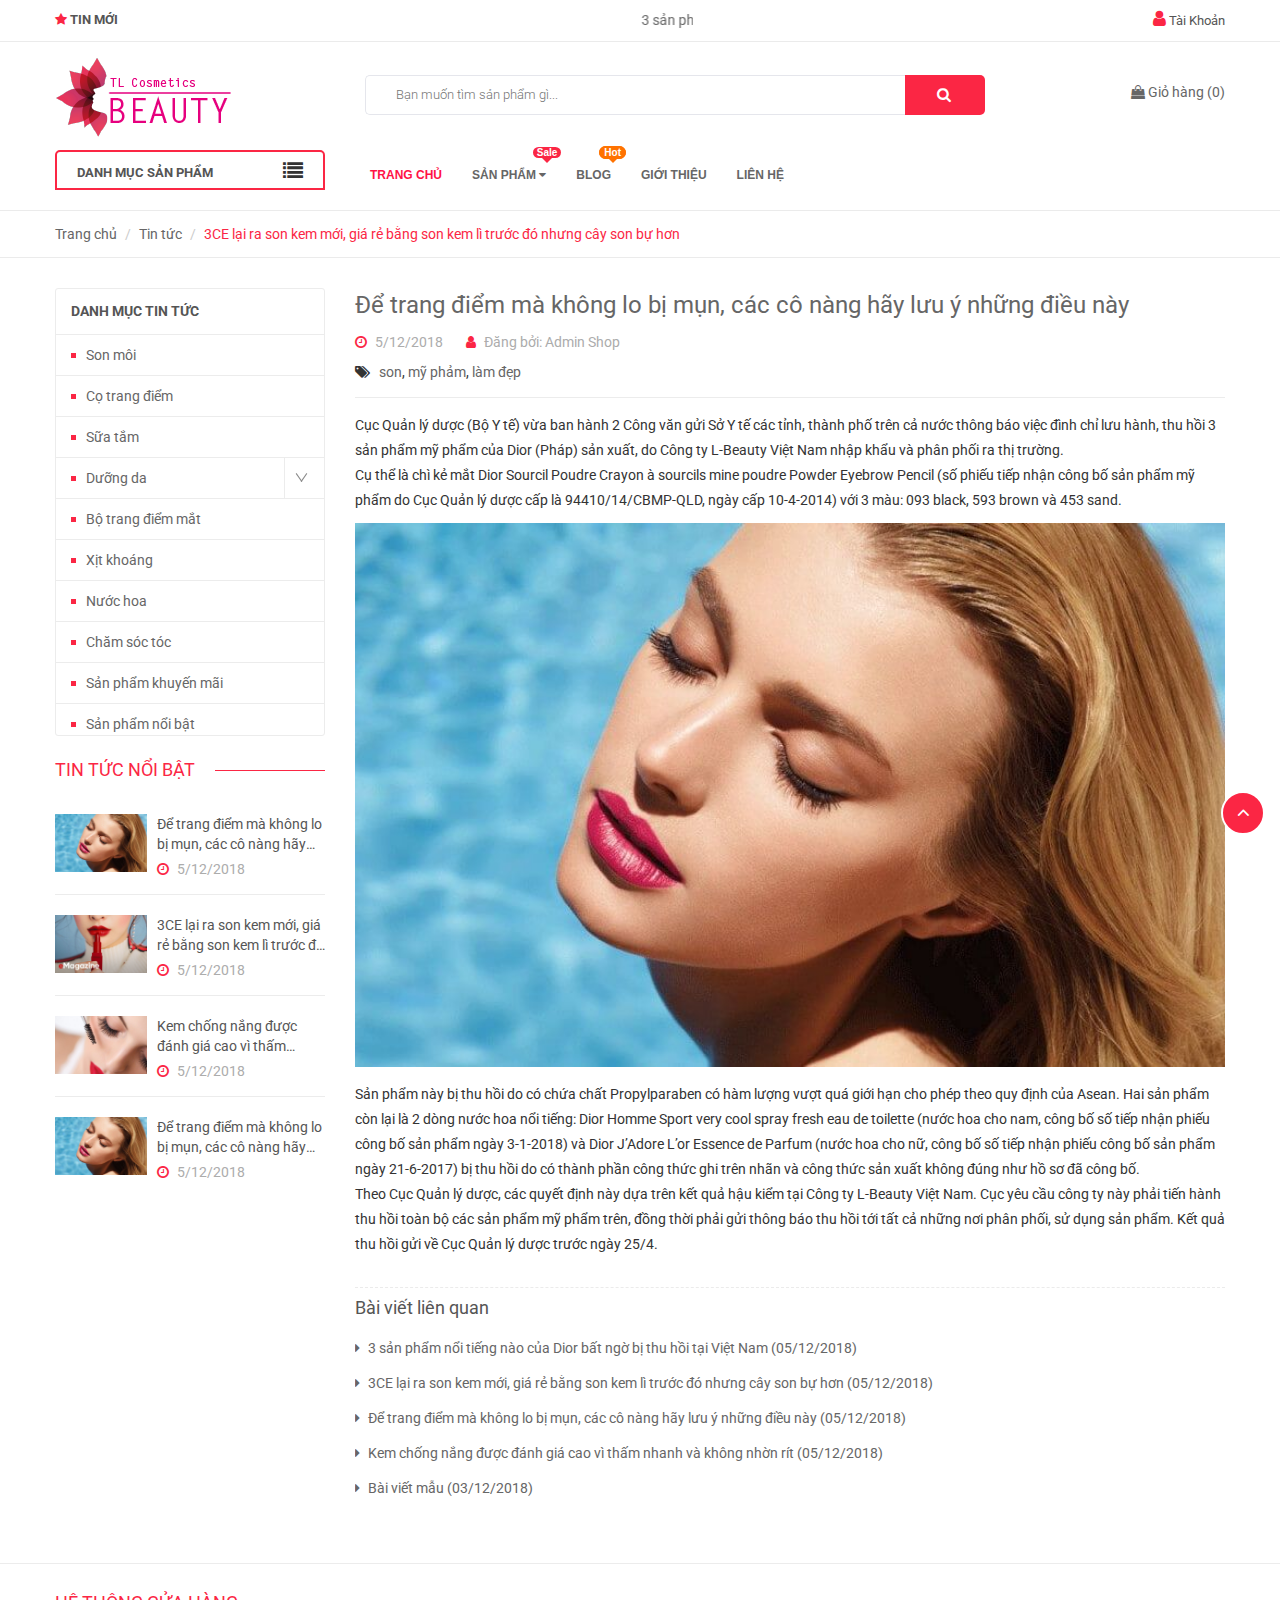
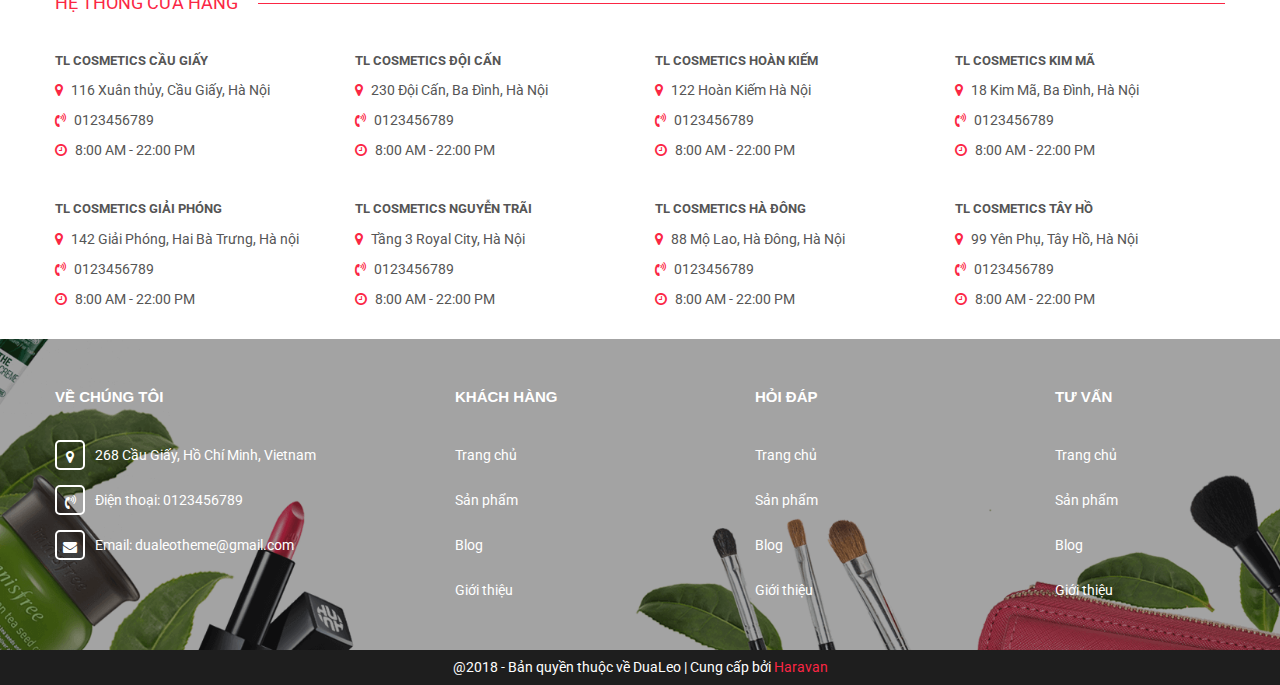
<file: blog-detail.html>
<!DOCTYPE html>
<html lang="en">
<head>
	<meta charset="UTF-8">
	    <meta http-equiv="X-UA-Compatible" content="IE=edge">
    <meta name="viewport" content="width=device-width, initial-scale=1, maximum-scale=1" />
	<title>BEAUTY</title>
	  <meta charset="utf-8">
	<meta name="viewport" content="width=device-width, initial-scale=1">
		<title>Blog Detail</title>
		    <link rel="stylesheet" href="css/owl.carousel.min.css">
    <link rel="stylesheet" href="css/slick.css">
    <link rel="stylesheet" href="css/slick-theme.css">
    <link rel="stylesheet" href="css/owl.theme.default.min.css">
	<link href="https://fonts.googleapis.com/css?family=Roboto:100,300,400,500,700,900" rel="stylesheet">
	<link rel="stylesheet" type="text/css" href="css/style.css" media="all">
	<link rel="stylesheet" type="text/css" href="css/style-mobi.css" media="all">
	<link rel="stylesheet" type="text/css" href="css/bootstrap.css" media="all">
	<link rel="stylesheet" href="https://cdnjs.cloudflare.com/ajax/libs/font-awesome/4.7.0/css/font-awesome.min.css">
	<link rel="stylesheet" href="js/owl-carousel/owl.carousel.css">
	<link rel="shortcut icon" href="img/logo.png" />
</head>
<body>
	<nav id="nav-mobile" class="hidden-md hidden-lg mm-menu mm-offcanvas  ">
	<div class="mm-panels">
	<div class="mm-panel mm-hasnavbar " id="mm-1">
		<div class="mm-navbar"><a class="mm-title">Danh mục</a></div>
		<ul class="mm-listview">
				<li>
					<a href="trangchu.html" title="">Trang chủ</a>
				</li>
				<li>
					<a class="mm-next v1" href="#mm-2"></a><a href="product.html" title="">Sản phẩm</a>
				</li>
				<li>
					<a href="blog.html" title="">Blog</a>
				</li>
				<li>
					<a href="gioithieu.html" title="">Giới thiệu</a>
				</li>
				<li>
					<a href="lienhe.html" title="">Liên hệ</a>
				</li>
			</ul></div>
			<div class="mm-panel mm-hasnavbar mm-highest" id="mm-2">
				<div class="mm-navbar">
				<a class="mm-btn mm-prev v2" href="#mm-1" data-target="#mm-1"></a><a class="mm-title" href="#mm-1">Sản phẩm</a></div><ul class="mm-listview">
						<li>
							<a href="#" title="">Son môi</a>
						</li>
						<li>
							<a href="#" title="">Cọ trang điểm</a>
						</li>
						<li>
							<a href="#" title="">Sữa tắm</a>
						</li>
						<li>
							<a class="mm-next v2" href="#mm-3" ></a><a href="#" title="">Dưỡng da</a>
						</li>
						<li>
							<a href="#" title="">Bộ trang điểm mắt</a>
						</li>
						<li>
							<a href="#" title="">Xịt khoáng</a>
						</li>
						<li>
							<a href="#" title="">Nước hoa</a>
						</li>
						<li>
							<a href="#" title="">Chăm sóc tóc</a>
						</li>
						<li>
							<a href="#" title="">Sản phẩm nổi bật</a>
						</li>
					</ul></div>
				<div class="mm-panel mm-hasnavbar mm-hidden " id="mm-3"><div class="mm-navbar"><a class="mm-btn mm-prev v3" href="#mm-2" data-target="#mm-2"></a><a class="mm-title" href="#mm-2">Dưỡng da</a></div><ul class="mm-listview">
								<li><a href="#" title="">Menu con demo</a></li>
								<li><a href="#" title="">Menu con demo</a></li>
								<li><a href="#" title="">Menu con demo</a></li>
							</ul></div>
						</div></nav>


<div class="div-body mm-page mm-slideout">
<div class="container-fluid">
	<div class="topbar">
	<div class="container">
		<div class="row">
		<div class="col-lg-7 col-md-7 col-sm-9 hidden-xs">
			<div class="conatct_top">
				
				<span class="tinmoi"><i class="fa fa-star" aria-hidden="true"></i> TIN MỚI</span>
				<div class="ticker">
						<marquee behavior="scroll" direction="left" onmouseover="this.stop();" onmouseout="this.start();">
								
								<a class="title_ticker" title="3 sản phẩm nổi tiếng nào của Dior bất ngờ bị thu hồi tại Việt Nam" href="#">3 sản phẩm nổi tiếng nào của Dior bất ngờ bị thu hồi tại Việt Nam</a>
								
								<a class="title_ticker" title="3CE lại ra son kem mới, giá rẻ bằng son kem lì trước đó nhưng cây son bự hơn" href="#">3CE lại ra son kem mới, giá rẻ bằng son kem lì trước đó nhưng cây son bự hơn</a>
								
								<a class="title_ticker" title="Để trang điểm mà không lo bị mụn, các cô nàng hãy lưu ý những điều này" href="#">Để trang điểm mà không lo bị mụn, các cô nàng hãy lưu ý những điều này</a>
								
								<a class="title_ticker" title="Kem chống nắng được đánh giá cao vì thấm nhanh và không nhờn rít" href="#">Kem chống nắng được đánh giá cao vì thấm nhanh và không nhờn rít</a>
								
								<a class="title_ticker" title="Bài viết mẫu" href="#">Bài viết mẫu</a>
								
							</marquee>
				</div>

			</div>
		</div>
		<div class="col-lg-5 col-md-5 col-sm-3 col-xs-12">
			<div class="login">
				<i class="fa fa-user" aria-hidden="true"></i>
				<a href="">Tài Khoản</a>
				<div class="use">
					<a title="Đăng Ký " href="dangky.html">Đăng Ký</a>
					<a title="Đăng Nhập" href="dangnhap.html">Đăng Nhập</a>
				</div>
			</div>

		</div>
	</div>
	</div>
	</div>
	<div class="header">
		<div class="container">
			<div class="row">
		<div class="header-top">
			<div class="menu-bar hidden-md hidden-lg">
								<a href="#nav-mobile">
									<i class="fa fa-align-justify"></i>
								</a>
							</div>
			<div class="logo_top col-lg-3 col-md-3">
				<a href="trangchu.html">
					<img src="img/logo.png">
				</a>
			</div>
			<div class="cart-mobi hidden-md hidden-lg">
				
				<div class="cart">
					<a class="cart_pcs" href="cart.html"><i class="fa fa-shopping-bag" aria-hidden="true"></i> <span class="t_line"> <span class="cartCount  count_item_pr">0</span></span></a>
					<div class="top-cart-content">
					<ul id="cart-sidebar" class="mini-products-list count_li">
	<ul class="list-item-cart">
	   <li class="item ">
	      <div class="wrap_item">
	         <a class="product-image" href="#" title="Son Christian Louboutin Diva"><img alt="#" src="img/son4.png" width="80"></a>
	         <div class="detail-item">
	            <div class="product-details">
	               <a href="javascript:;" data-id="1034985625" title="Xóa" class="remove-item-cart fa fa-times">&nbsp;</a>
	               <h3 class="product-name text1line"> <a href="#" title="Son Christian Louboutin Diva">Son Christian Louboutin Diva - Nâu</a></h3>
	            </div>
	            <div class="product-details-bottom">
	               <span class="price">2,850,000₫</span><span class="hidden quaty item_quanty_count"> x 1</span>
	            </div>
	         </div>
	      </div>
	   </li>
	</ul>
					<div class="wrap_total">
						<div class="top-subtotal hidden">Phí vận chuyển: <span class="pricex">Tính khi thanh toán</span>
						</div>
						<div class="top-subtotal">Tổng tiền: <span class="price">2,850,000₫</span></div></div>
						<div class="wrap_button">
							<div class="actions">
								<a href="cart.html" class="btn btn-gray btn-cart-page pink"><span>Đến giỏ hàng</span></a> <a href="#" class="btn btn-gray btn-checkout pink"><span>Thanh toán</span></a> </div>
						</div>
				</ul>
				</div>
				</div>
			</div>
			<div class="col-lg-7 col-md-7 col-sm-12 col-xs-12 ">
				<div class="search">
				<form class="input-group search-bar" action="/search" method="get" role="search">
		<input type="search" name="q" value="" placeholder="Bạn muốn tìm sản phẩm gì... " class="input-group-field st-default-search-input search-text" autocomplete="off" required="">
		<span class="input-group-btn">
			<button type="search" class="btn icon-fallback-text">
				<i class="fa fa-search" aria-hidden="true"></i>
			</button>
		</span>
	</form>
</div>
			</div>
			<div class="col-lg-2 col-md-2 col-sm-2 hidden-sm hidden-xs ">

				<div class="cart">
					<a class="cart_pcs" href="cart.html"><i class="fa fa-shopping-bag" aria-hidden="true"></i> <span class="t_line"> Giỏ hàng (<span class="cartCount  count_item_pr">0</span>)</span></a>
					<div class="top-cart-content">
					<ul id="cart-sidebar" class="mini-products-list count_li">
	<ul class="list-item-cart">
	   <li class="item ">
	      <div class="wrap_item">
	         <a class="product-image" href="#" title="Son Christian Louboutin Diva"><img alt="#" src="img/son4.png" width="80"></a>
	         <div class="detail-item">
	            <div class="product-details">
	               <a href="javascript:;" data-id="1034985625" title="Xóa" class="remove-item-cart fa fa-times">&nbsp;</a>
	               <h3 class="product-name text1line"> <a href="#" title="Son Christian Louboutin Diva">Son Christian Louboutin Diva - Nâu</a></h3>
	            </div>
	            <div class="product-details-bottom">
	               <span class="price">2,850,000₫</span><span class="hidden quaty item_quanty_count"> x 1</span>
	            </div>
	         </div>
	      </div>
	   </li>
	</ul>
					<div class="wrap_total">
						<div class="top-subtotal hidden">Phí vận chuyển: <span class="pricex">Tính khi thanh toán</span>
						</div>
						<div class="top-subtotal">Tổng tiền: <span class="price">2,850,000₫</span></div></div>
						<div class="wrap_button">
							<div class="actions">
								<a href="cart.html" class="btn btn-gray btn-cart-page pink"><span>Đến giỏ hàng</span></a> <a href="#" class="btn btn-gray btn-checkout pink"><span>Thanh toán</span></a> </div>
						</div>
				</ul>
				</div>
				</div>

			</div>
		</div>
	</div>
</div>
<div class="container">
	<div class="row">
		<div class="menu">
			<div class="col-lg-3 col-md-3 col-sm-12 col-xs-12 col-mega hidden-sm hidden-xs">
				<div class="menu_mega">
					<div class="title_menu">
				<span class="title">DANH MỤC SẢN PHẨM</span>
				<i class="fa fa-list" aria-hidden="true"></i>
				</div>
				<div class="list_menu_header">
					<ul class="ul_menu">
		<li class="nav_item lv1">
			<a href="trangchu.html" title="Trang chủ">Trang chủ
				<span class="label_s">
					<i class="labels sale">sale</i>
				</span>
			</a>
		</li>
		<li class="nav_item lv1">
			<a href="product.html" title="Sản phẩm">Sản phẩm
					<i class="fa fa-angle-right"></i>
				</a>

			<ul class="ul_content_right_1">
				<li class="nav_item lv2 col-lg-3 col-md-3"><a href="product.html" title="Son môi">Son môi</a></li>
				<li class="nav_item lv2 col-lg-3 col-md-3"><a href="product.html" title="Cọ trang điểm">Cọ trang điểm</a></li>
				<li class="nav_item lv2 col-lg-3 col-md-3"><a href="product.hrml" title="Sữa tắm">Sữa tắm</a></li>
				<li class="nav_item lv2 col-lg-3 col-md-3">
					<a href="#" title="Dưỡng da">Dưỡng da</a>
					<ul class="ul_content_right_2">
						<li class="nav_item lv3"><a href="#" title="Menu con demo">Menu con demo</a></li>
						<li class="nav_item lv3"><a href="#" title="Menu con demo">Menu con demo</a></li>
						<li class="nav_item lv3"><a href="#" title="Menu con demo">Menu con demo</a></li>
					</ul>
				</li>
				<li class="nav_item lv2 col-lg-3 col-md-3"><a href="#" title="Bộ trang điểm mắt">Bộ trang điểm mắt</a></li>
				<li class="nav_item lv2 col-lg-3 col-md-3"><a href="#" title="Xịt khoáng">Xịt khoáng</a></li>
				<li class="nav_item lv2 col-lg-3 col-md-3"><a href="#" title="Nước hoa">Nước hoa</a></li>
				<li class="nav_item lv2 col-lg-3 col-md-3"><a href="#" title="Chăm sóc tóc">Chăm sóc tóc</a></li>
				<li class="nav_item lv2 col-lg-3 col-md-3"><a href="#" title="Sản phẩm nổi bật">Sản phẩm nổi bật</a></li>
			</ul>
		</li>
		<li class="nav_item lv1">
			<a href="blog.html" title="Blog">Blog
				<span class="label_s">
					<i class="labels hot">hot</i>
				</span>
			</a>
		</li>
		<li class="nav_item lv1">
			<a href="gioithieu.html" title="Giới thiệu">Giới thiệu
				<span class="label_s">
				</span>
			</a>
		</li>
		<li class="nav_item lv1">
			<a href="lienhe.html" title="Liên hệ">Liên hệ
				<span class="label_s">
					<i class="labels new">new</i>
				</span>
			</a>
		</li>
		<li class="nav_item lv1">
			<a href="#" title="Xem thêm">Xem thêm</a>
		</li>
	</ul>
				</div>
			</div>
			</div>
			<div class="col-lg-9 col-md-9">
	<div class="main_nav_header">
	<nav class="hidden-sm hidden-xs nav-main">
	<div class="menu_hed head_1">
		<ul class="nav nav_1">
			<li class=" nav-item nav-items active  ">
				<a class="nav-link" href="trangchu.html">TRANG CHỦ <span class="label_"></span></a>
			</li>
			<li class="menu_hover nav-item nav-items ">
				<a href="product.html" class="nav-link ">
					SẢN PHẨM <i class="fa fa-caret-down" data-toggle="dropdown"></i>
					<span class="label_"><i class="label sale">sale</i></span></a>
					<ul class="dropdown-menu v1 border-box">
					<li class="nav-item-lv2">
						<a class="nav-link" href="#">Son môi</a>
					</li>
					<li class="nav-item-lv2">
						<a class="nav-link" href="#">Cọ trang điểm</a>
					</li>
					<li class="nav-item-lv2">
						<a class="nav-link" href="#">Sữa tắm</a>
					</li>
					<li class="dropdown-submenu nav-items nav-item-lv2">
						<a class="nav-link" href="#">Dưỡng da 
						<i class="fa fa-caret-right" data-toggle="dropdown"></i> 
					</a>
					<ul class="dropdown-menu v2 border-box">
						<li class="nav-item-lv3">
							<a class="nav-link" href="#">Menu con demo</a>
						</li>
						<li class="nav-item-lv3">
							<a class="nav-link" href="#">Menu con demo</a>
						</li>
						<li class="nav-item-lv3">
							<a class="nav-link" href="#">Menu con demo</a>
						</li>
					</ul>
				</li>
					<li class="nav-item-lv2">
						<a class="nav-link" href="#">Bộ trang điểm mắt</a>
					</li>
					<li class="nav-item-lv2">
						<a class="nav-link" href="#">Xịt khoáng</a>
					</li>
					<li class="nav-item-lv2">
						<a class="nav-link" href="#">Nước hoa</a>
					</li>
					<li class="nav-item-lv2">
						<a class="nav-link" href="#">Chăm sóc tóc</a>
					</li>
					<li class="nav-item-lv2">
						<a class="nav-link" href="#">Sản phẩm nổi bật</a>
					</li>
				</ul>
			</li>
			<li class=" nav-item nav-items  ">
				<a class="nav-link" href="blog.html">BLOG
					<span class="label_">
						<i class="label hot">hot</i>
					</span></a>
			</li>
			<li class=" nav-item nav-items  ">
				<a class="nav-link" href="gioithieu.html">GIỚI THIỆU<span class="label_"></span></a>
			</li>
			<li class=" nav-item nav-items  ">
				<a class="nav-link" href="lienhe.html">LIÊN HỆ <span class="label_"></span></a>
			</li>
		</ul>
	</div>
</nav>
	</div>
	</div>
		</div>

		</div>
	</div>
	</div>
</div>
<div class="main">
<div class="bread margin-bottom-30">
	<div class="container">
	<nav aria-label="breadcrumb">
  <ol class="breadcrumb">
    <li class="breadcrumb-item"><a href="trangchu.html">Trang chủ</a></li>
    <li class="breadcrumb-item"><a href="blog.html">Tin tức</a></li>
    <li class="breadcrumb-item active" aria-current="page">3CE lại ra son kem mới, giá rẻ bằng son kem lì trước đó nhưng cây son bự hơn</li>
  </ol>
</nav>
</div>
</div>
<div class="blog">
<div class="container">
	<div class="row">
		<div class="right-content col-lg-9 col-md-9 col-sm-12 col-xs-12 col-lg-push-3 col-md-push-3">
			<div class="blog-detail">
									<div class="conent-blogs">
						<a class="title-blog" href="">Để trang điểm mà không lo bị mụn, các cô nàng hãy lưu ý những điều này</a>
						<div class="time-admin">
							<span class="time_post"> <i class="fa fa-clock-o" aria-hidden="true"></i> 5/12/2018</span>
						<span class="pot"><i class="fa fa-user"></i> Đăng bởi: <span class="name_">Admin Shop</span></span>
						</div>
						
						<div class="tag_blog">
										<span class="inline bold"><i class="fa fa-tags"></i> &nbsp;</span>
										
										<a title="son" href="#">son</a>,
										
										<a title="mỹ phảm" href="#">mỹ phảm</a>,
										
										<a title="làm đẹp" href="#">làm đẹp</a>
										
						</div>
						<p class="blog-description">
											Cục Quản lý dược (Bộ Y tế) vừa ban hành 2 Công văn gửi Sở Y tế các tỉnh, thành phố trên cả nước thông báo việc đình chỉ lưu hành, thu hồi 3 sản phẩm mỹ phẩm của Dior (Pháp) sản xuất, do Công ty L-Beauty Việt Nam nhập khẩu và phân phối ra thị trường.<br>

Cụ thể là chì kẻ mắt Dior Sourcil Poudre Crayon à sourcils mine poudre Powder Eyebrow Pencil (số phiếu tiếp nhận công bố sản phẩm mỹ phẩm do Cục Quản lý dược cấp là 94410/14/CBMP-QLD, ngày cấp 10-4-2014) với 3 màu: 093 black, 593 brown và 453 sand.
						</p>
					</div>
					<div class="img-blogs">
						<img src="img/blog4.jpg" class="img-responsive" alt="">
					</div>
					<div class="conent-blogs">
						<p class="blog-description margin-top-15">
											Sản phẩm này bị thu hồi do có chứa chất Propylparaben có hàm lượng vượt quá giới hạn cho phép theo quy định của Asean. Hai sản phẩm còn lại là 2 dòng nước hoa nổi tiếng: Dior Homme Sport very cool spray fresh eau de toilette (nước hoa cho nam, công bố số tiếp nhận phiếu công bố sản phẩm ngày 3-1-2018) và Dior J’Adore L’or Essence de Parfum (nước hoa cho nữ, công bố số tiếp nhận phiếu công bố sản phẩm ngày 21-6-2017) bị thu hồi do có thành phần công thức ghi trên nhãn và công thức sản xuất không đúng như hồ sơ đã công bố.<br>

Theo Cục Quản lý dược, các quyết định này dựa trên kết quả hậu kiểm tại Công ty L-Beauty Việt Nam. Cục yêu cầu công ty này phải tiến hành thu hồi toàn bộ các sản phẩm mỹ phẩm trên, đồng thời phải gửi thông báo thu hồi tới tất cả những nơi phân phối, sử dụng sản phẩm. Kết quả thu hồi gửi về Cục Quản lý dược trước ngày 25/4.
						</p>
					</div>
			</div>
			<div class="blog-other margin-top-30">
				<div class="title-blog-other">
					<h4>Bài viết liên quan</h4>
				</div>
				<ul class="list_blog_article margin-top-20">
								
								<li><a class="text1line" href="#"><i class="fa fa-caret-right"></i> 3 sản phẩm nổi tiếng nào của Dior bất ngờ bị thu hồi tại Việt Nam <span>(05/12/2018)</span></a></li>
								
								<li><a class="text1line" href="#"><i class="fa fa-caret-right"></i> 3CE lại ra son kem mới, giá rẻ bằng son kem lì trước đó nhưng cây son bự hơn <span>(05/12/2018)</span></a></li>
								
								<li><a class="text1line" href="#"><i class="fa fa-caret-right"></i> Để trang điểm mà không lo bị mụn, các cô nàng hãy lưu ý những điều này <span>(05/12/2018)</span></a></li>
								
								<li><a class="text1line" href="#"><i class="fa fa-caret-right"></i> Kem chống nắng được đánh giá cao vì thấm nhanh và không nhờn rít <span>(05/12/2018)</span></a></li>
								
								<li><a class="text1line" href="#"><i class="fa fa-caret-right"></i> Bài viết mẫu <span>(03/12/2018)</span></a></li>
								
							</ul>
			</div>
		</div>
		<div class="left left-content col-lg-3 col-md-3 col-sm-12 col-xs-12 col-lg-pull-9 col-md-pull-9">
			<div class="sidebar-blog">
				<nav class="cate_padding nav-category navbar-toggleable-md border-1">
					<h4 class="title-filter">DANH MỤC TIN TỨC</h4>
			<ul class="nav-ul nav navbar-pills">

				<li class="nav-item ">
					<a class="nav-link" href="#">Son môi</a>
				</li>
				<li class="nav-item ">
					<a class="nav-link" href="#">Cọ trang điểm</a>
				</li>
				<li class="nav-item ">
					<a class="nav-link" href="#">Sữa tắm</a>
				</li>
				<li class="nav-item ">
					<a href="#" class="nav-link">Dưỡng da</a>
					<span class="icon-sub-menu"></span>
					<ul class="js-open-menu" style="display: none;">
						<li class="nav-item lv2">
							<a class="nav-link" href="#">Dưỡng da mặt</a>
						</li>
						<li class="nav-item lv2">
							<a class="nav-link" href="#">Tẩy tế bào chết</a>
						</li>
						<li class="nav-item lv2">
							<a class="nav-link" href="#">Kem chống nắng</a>
						</li>

					</ul>
				</li>
				<li class="nav-item ">
					<a class="nav-link" href="#">Bộ trang điểm mắt</a>
				</li>
				<li class="nav-item ">
					<a class="nav-link" href="#">Xịt khoáng</a>
				</li>
				<li class="nav-item ">
					<a class="nav-link" href="#">Nước hoa</a>
				</li>
				<li class="nav-item ">
					<a class="nav-link" href="#">Chăm sóc tóc</a>
				</li>
				<li class="nav-item ">
					<a class="nav-link" href="#">Sản phẩm khuyến mãi</a>
				</li>
				<li class="nav-item ">
					<a class="nav-link" href="#">Sản phẩm nổi bật</a>
				</li>
				<li class="nav-item ">
					<a class="nav-link" href="#">Tất cả sản phẩm</a>
				</li>
			</ul>
		</nav>
			</div>
			<div class="title-1 side-blog">
    				<h4>TIN TỨC NỔI BẬT</h4>
    			</div>
    							<div class="blog_full side">
					<div class="img-blogs">
						<a href=""><img src="img/blog4.jpg" class="img-responsive" alt=""></a>
					</div>
					<div class="conent-blogs">
						<a href="">Để trang điểm mà không lo bị mụn, các cô nàng hãy lưu ý những điều này</a>
						<span class="time_post"> <i class="fa fa-clock-o" aria-hidden="true"></i> 5/12/2018</span>
						<p class="blog-description">
											Theo bác sĩ Mariwalla, việc trang điểm có thể gây mụn khi bạn sử dụng những sản phẩm có thành phần gây bít tắc lỗ chân lông hoặc kích thích da sinh mụn. Dĩ nhiên không phải loại kem nền hay phấn ph...
						</p>
					</div>
				</div>
												<div class="blog_full side">
					<div class="img-blogs">
						<a href=""><img src="img/blog2.jpg" class="img-responsive" alt=""></a>
					</div>
					<div class="conent-blogs">
						<a href="">3CE lại ra son kem mới, giá rẻ bằng son kem lì trước đó nhưng cây son bự hơn</a>
						<span class="time_post"> <i class="fa fa-clock-o" aria-hidden="true"></i> 5/12/2018</span>
						<p class="blog-description">
											Sau thành công của son kem lì Velvet Lip Tint, mới đây 3CE đã tiếp tục trình làng dòng son kem mới toanh mang tên Soft Lip Lacquer. Liên tục ra son mới với chu kỳ nửa năm, thương hiệu mỹ phẩm Hàn k...
						</p>
					</div>
					
				</div>
								<div class="blog_full side">
					<div class="img-blogs">
						<a href=""><img src="img/blog3.jpg" class="img-responsive" alt=""></a>
					</div>
					<div class="conent-blogs">
						<a href="">Kem chống nắng được đánh giá cao vì thấm nhanh và không nhờn rít</a>
						<span class="time_post"> <i class="fa fa-clock-o" aria-hidden="true"></i> 5/12/2018</span>
						<p class="blog-description">

											Chống nắng có quan trọng không? Một quy luật dễ nhớ nhưng các bạn rất hay bỏ quên trong hành trình chăm sóc da của mình. Bí quyết dẫn tới một làn da không tuổi chẳng phải chỉ cần đầu tư cho những s...
																</p>
					</div>
					
				</div>
								<div class="blog_full side">
					<div class="img-blogs">
						<a href=""><img src="img/blog4.jpg" class="img-responsive" alt=""></a>
					</div>
					<div class="conent-blogs">
						<a href="">Để trang điểm mà không lo bị mụn, các cô nàng hãy lưu ý những điều này</a>
						<span class="time_post"> <i class="fa fa-clock-o" aria-hidden="true"></i> 5/12/2018</span>
						<p class="blog-description">
											Theo bác sĩ Mariwalla, việc trang điểm có thể gây mụn khi bạn sử dụng những sản phẩm có thành phần gây bít tắc lỗ chân lông hoặc kích thích da sinh mụn. Dĩ nhiên không phải loại kem nền hay phấn ph...
						</p>
					</div>
				</div>
		</div>
	</div>
</div>
</div>
<div class="container padding-top-15">
			<div class="title-1 ">
    				<h4>HỆ THÔNG CỬA HÀNG</h4>
    			</div>
			<div class="row row-res">
				<div class="col-lg-3 col-md-3 col-sm-6 col-xs-12">
					<div class="address">
						<div class="title-add">
							<p>TL COSMETICS CẦU GIẤY</p>
						</div>
						<div class="item-add">
							<span><i class="fa fa-map-marker" aria-hidden="true"></i> 116 Xuân thủy, Cầu Giấy, Hà Nội</span>
							<span><i class="fa fa-volume-control-phone" aria-hidden="true"></i> 0123456789</span>
							<span><i class="fa fa-clock-o" aria-hidden="true"></i> 8:00 AM - 22:00 PM</span>
						</div>
					</div>
				</div>
				<div class="col-lg-3 col-md-3 col-sm-6 col-xs-12">
					<div class="address">
						<div class="title-add">
							<p>TL COSMETICS ĐỘI CẤN</p>
						</div>
						<div class="item-add">
							<span><i class="fa fa-map-marker" aria-hidden="true"></i> 230 Đội Cấn, Ba Đình, Hà Nội</span>
							<span><i class="fa fa-volume-control-phone" aria-hidden="true"></i> 0123456789</span>
							<span><i class="fa fa-clock-o" aria-hidden="true"></i> 8:00 AM - 22:00 PM</span>
						</div>
					</div>
				</div>
				<div class="col-lg-3 col-md-3 col-sm-6 col-xs-12">
					<div class="address">
						<div class="title-add">
							<p>TL COSMETICS HOÀN KIẾM</p>
						</div>
						<div class="item-add">
							<span><i class="fa fa-map-marker" aria-hidden="true"></i> 122 Hoàn Kiếm Hà Nội</span>
							<span><i class="fa fa-volume-control-phone" aria-hidden="true"></i> 0123456789</span>
							<span><i class="fa fa-clock-o" aria-hidden="true"></i> 8:00 AM - 22:00 PM</span>
						</div>
					</div>
				</div>
				<div class="col-lg-3 col-md-3 col-sm-6 col-xs-12">
					<div class="address">
						<div class="title-add">
							<p>TL COSMETICS KIM MÃ</p>
						</div>
						<div class="item-add">
							<span><i class="fa fa-map-marker" aria-hidden="true"></i> 18 Kim Mã, Ba Đình, Hà Nội</span>
							<span><i class="fa fa-volume-control-phone" aria-hidden="true"></i> 0123456789</span>
							<span><i class="fa fa-clock-o" aria-hidden="true"></i> 8:00 AM - 22:00 PM</span>
						</div>
					</div>
				</div>
				<div class="col-lg-3 col-md-3 col-sm-6 col-xs-12">
					<div class="address">
						<div class="title-add">
							<p>TL COSMETICS GIẢI PHÓNG</p>
						</div>
						<div class="item-add">
							<span><i class="fa fa-map-marker" aria-hidden="true"></i> 142 Giải Phóng, Hai Bà Trưng, Hà nội</span>
							<span><i class="fa fa-volume-control-phone" aria-hidden="true"></i> 0123456789</span>
							<span><i class="fa fa-clock-o" aria-hidden="true"></i> 8:00 AM - 22:00 PM</span>
						</div>
					</div>
				</div>
				<div class="col-lg-3 col-md-3 col-sm-6 col-xs-12">
					<div class="address">
						<div class="title-add">
							<p>TL COSMETICS NGUYỄN TRÃI</p>
						</div>
						<div class="item-add">
							<span><i class="fa fa-map-marker" aria-hidden="true"></i> Tầng 3 Royal City, Hà Nội</span>
							<span><i class="fa fa-volume-control-phone" aria-hidden="true"></i> 0123456789</span>
							<span><i class="fa fa-clock-o" aria-hidden="true"></i> 8:00 AM - 22:00 PM</span>
						</div>
					</div>
				</div>
				<div class="col-lg-3 col-md-3 col-sm-6 col-xs-12">
					<div class="address">
						<div class="title-add">
							<p>TL COSMETICS HÀ ĐÔNG</p>
						</div>
						<div class="item-add">
							<span><i class="fa fa-map-marker" aria-hidden="true"></i> 88 Mộ Lao, Hà Đông, Hà Nội</span>
							<span><i class="fa fa-volume-control-phone" aria-hidden="true"></i> 0123456789</span>
							<span><i class="fa fa-clock-o" aria-hidden="true"></i> 8:00 AM - 22:00 PM</span>
						</div>
					</div>
				</div>
				<div class="col-lg-3 col-md-3 col-sm-6 col-xs-12">
					<div class="address">
						<div class="title-add">
							<p>TL COSMETICS TÂY HỒ</p>
						</div>
						<div class="item-add">
							<span><i class="fa fa-map-marker" aria-hidden="true"></i> 99 Yên Phụ, Tây Hồ, Hà Nội</span>
							<span><i class="fa fa-volume-control-phone" aria-hidden="true"></i> 0123456789</span>
							<span><i class="fa fa-clock-o" aria-hidden="true"></i> 8:00 AM - 22:00 PM</span>
						</div>
					</div>
				</div>
			</div>
		</div>
</div>
<div class="modal fade v1" id="myModal" role="dialog">
    <div class="modal-dialog">
    
      <!-- Modal content-->
      <div class="modal-content">
        <div class="modal-header">
          <button type="button" class="close" data-dismiss="modal">&times;</button>
          <div class="title-popup-cart">
			 <span class="your_product">Bạn đã thêm <span class="cart-popup-name"><a href="#" title="">Combo trang điểm mắt môi nhanh gọn</a> </span> vào giỏ hàng thành công ! </span>
		</div>
        </div>
        <div class="modal-body">
          <div class="title-quantity-popup">
				<span class="cart_status" onclick="window.location.href='#';">Giỏ hàng của bạn có <span class="cart-popup-count">0</span> sản phẩm </span>
			</div>
			<div class="thead-popup">
					<div style="width: 53%;" class="text-left">Sản phẩm</div>
					<div style="width: 15%;" class="text-center">Đơn giá</div>
					<div style="width: 15%;" class="text-center">Số lượng</div>
					<div style="width: 17%;" class="text-center">Thành tiền</div>
				</div>
				<div class="tbody-popup scrollbar-dynamic">
					<div class="item-popup">
						<div style="width: 15%;" class="border height image_ text-left">
							<div class="item-image"><a class="product-image" href="#" ><img  src="img/son3.png" width="90"></a>
							</div>
						</div>
					
					<div style="width:38.8%;" class="height text-left">
						<div class="item-info">
							<p class="item-name">
								<a class="text2line" href="#" title="">Son Ba Màu Maybelline Bitten 3.9g</a></p><span class="variant-title-popup"></span>
								<a href="javascript:;" class="remove-item-cart" title="Xóa" ><i class="fa fa-close"></i>&nbsp;&nbsp;Xoá</a>
						</div>
					</div>
					<div style="width: 15.2%;" class="border height text-center">
						<div class="item-price">
							<span class="price">140,000₫</span>
						</div>
					</div>
					<div class="zoa-qtt" style="width: 15.4%;">
                                        <button type="button" class="quantity-left-minus btn btn-number js-minus" data-type="minus" data-field="">
                                        </button>
                                        <input type="text" name="number" value="0" class="product_quantity_number js-number">
                                        <button type="button" class="quantity-right-plus btn btn-number js-plus" data-type="plus" data-field="">
                                        </button>
                                    </div>
                                    <div style="width: 15%;" class="border height text-center"><span class="cart-price"> <span class="price">140,000₫</span> </span></div>
				</div>
			</div>
        </div>
        <div class="modal-footer">
        	<div class="cart-total">
                            <strong class="cart-total-title">Tổng Cộng:</strong>
                            <span class="cart-total-price">0VNĐ</span>
                        </div>
          <div class="btn_cartt margin-top-15">
          	<a class="zoa-btn zoa-addcart v1 v2 "> Thanh toán ngay</a>
          <a class="zoa-btn zoa-addcart v1 "> Tới giỏ hàng </a>
          </div>
        </div>
      </div>
      
    </div>
  </div>
<footer id="footer">
	<div class="footer">
	<div class="container">
		<div class="row">
			<div class="col-lg-4 col-md-4 col-sm-6 col-xs-12 ">
				<h4>VỀ CHÚNG TÔI</h4>
				<ul>
					<li>
						<span class="icon-left"><i class="fa fa-map-marker" aria-hidden="true"></i></span>
						<span>268 Cầu Giấy, Hồ Chí Minh, Vietnam</span>
					</li>
					<li>
						<span class="icon-left"><i class="fa fa-volume-control-phone" aria-hidden="true"></i></span>
						<span>Điện thoại: <a href=""> 0123456789</a></span>
					</li>
					<li>
						<span class="icon-left"><i class="fa fa-envelope" aria-hidden="true"></i></span>
						<span>Email: <a href=""> dualeotheme@gmail.com</a></span>
					</li>
				</ul>
			</div>
			<div class="col-lg-3 col-md-3 col-sm-6 col-xs-12">
				<h4 class="cliked">KHÁCH HÀNG</h4>
				<ul class="ummm">
					<li>
						<a href="trangchu.html">Trang chủ</a>
					</li>
					<li>
						<a href="product.html">Sản phẩm</a>
					</li>
					<li>
						<a href="blog.html">Blog</a>
					</li>
					<li>
						<a href="gioithieu.html">Giới thiệu</a>
					</li>
				</ul>
			</div>
			<div class="col-lg-3 col-md-3 col-sm-6 col-xs-12">
				<h4 class="cliked">HỎI ĐÁP</h4>
				<ul class="ummm">
				<li>
						<a href="trangchu.html">Trang chủ</a>
					</li>
					<li>
						<a href="product.html">Sản phẩm</a>
					</li>
					<li>
						<a href="blog.html">Blog</a>
					</li>
					<li>
						<a href="gioithieu.html">Giới thiệu</a>
					</li>
				</ul>
			</div>
			<div class="col-lg-2 col-md-2 col-sm-6 col-xs-12">
				<h4 class="cliked">TƯ VẤN</h4>
				<ul class="ummm">
				<li>
						<a href="trangchu.html">Trang chủ</a>
					</li>
					<li>
						<a href="product.html">Sản phẩm</a>
					</li>
					<li>
						<a href="blog.html">Blog</a>
					</li>
					<li>
						<a href="gioithieu.html">Giới thiệu</a>
					</li>
				</ul>
			</div>
		</div>
	</div>
</div>
<div class="copy text-center">@2018 - Bản quyền thuộc về DuaLeo <span class="v1"><span class="hidden-xs"> | </span> Cung cấp bởi <a href="#">Haravan</a> </span></div>
<a href="#" class="scroll_top"><i class="fa fa-angle-up"></i></a>
</footer>


</div>










<div id="mm-blocker" class="mm-slideout"></div>

    <script src="js/jquery.js"></script>
    <script src="js/bootstrap.min.js"></script>
    <script src="js/owl.carousel.min.js"></script>
    <script src="js/slick.min.js"></script>
	<script src="js/main.js" type="text/javascript"></script>
</body>
</html>
</file>
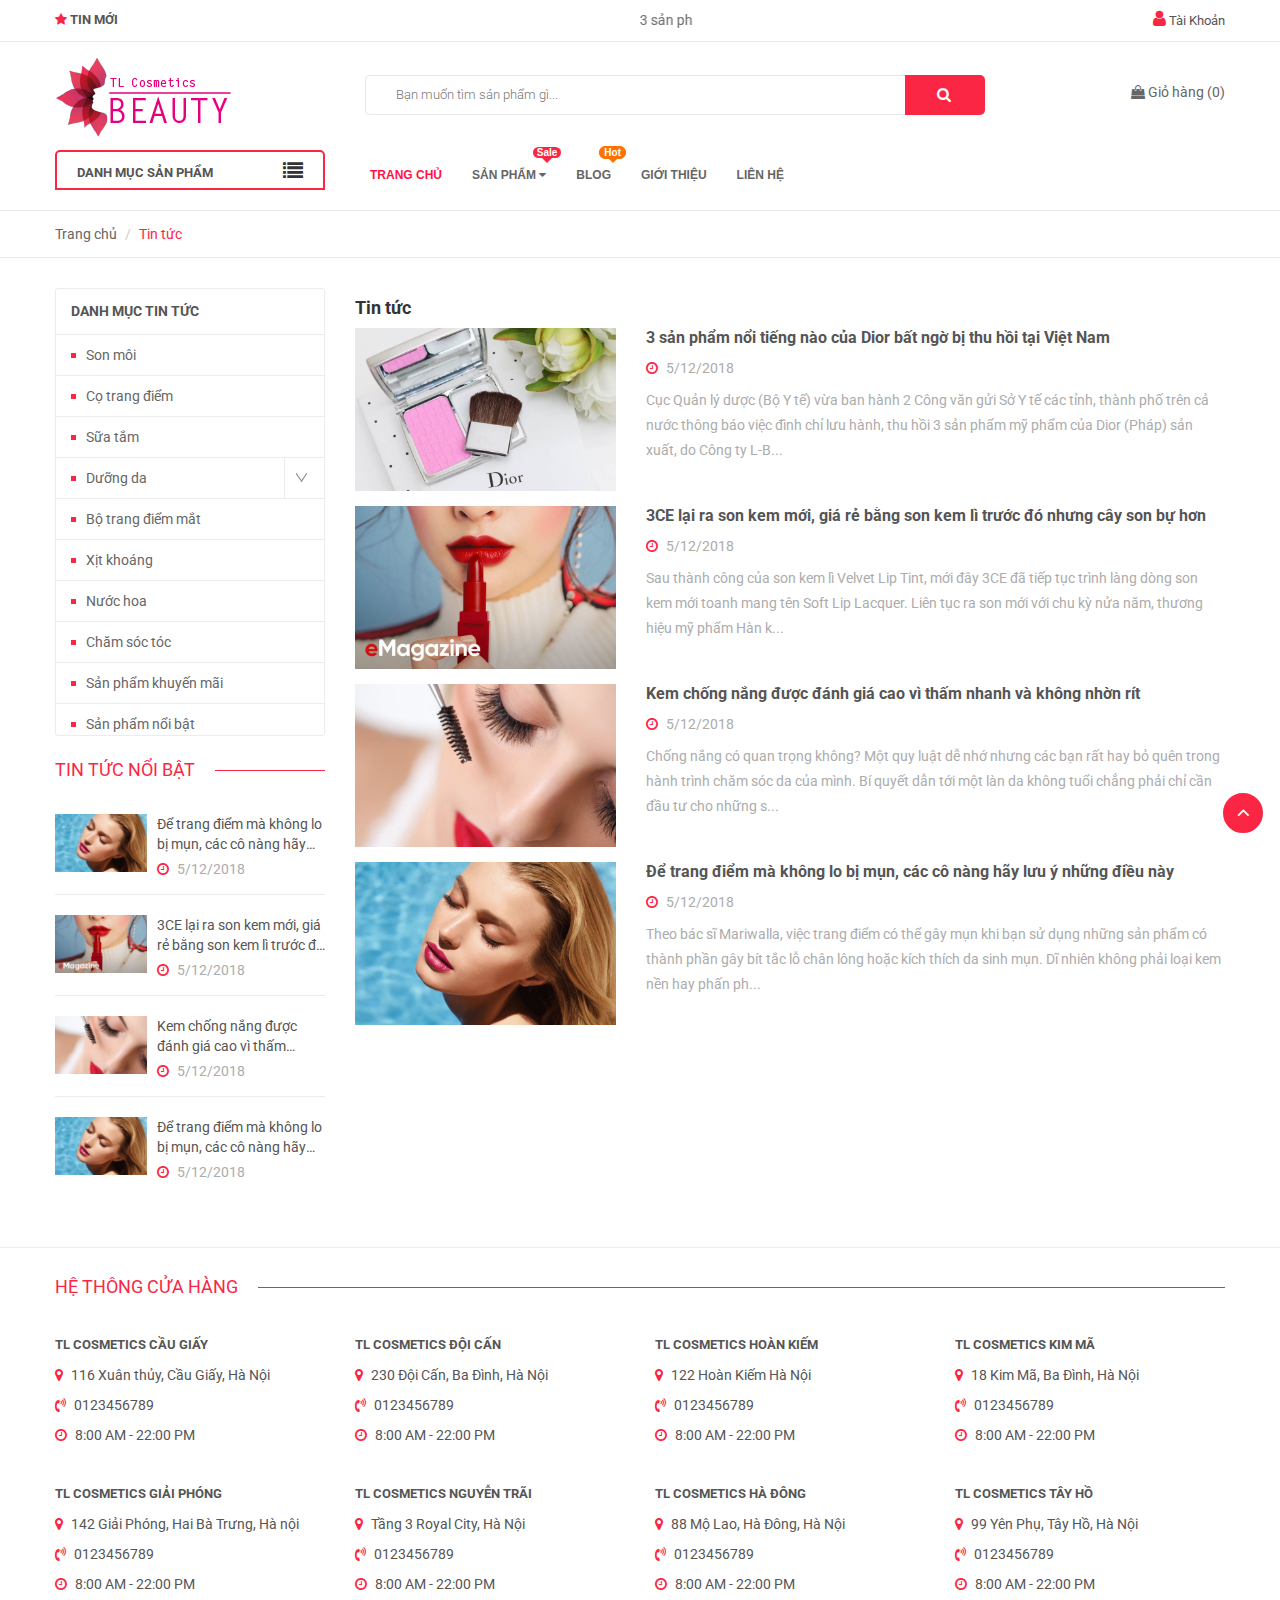
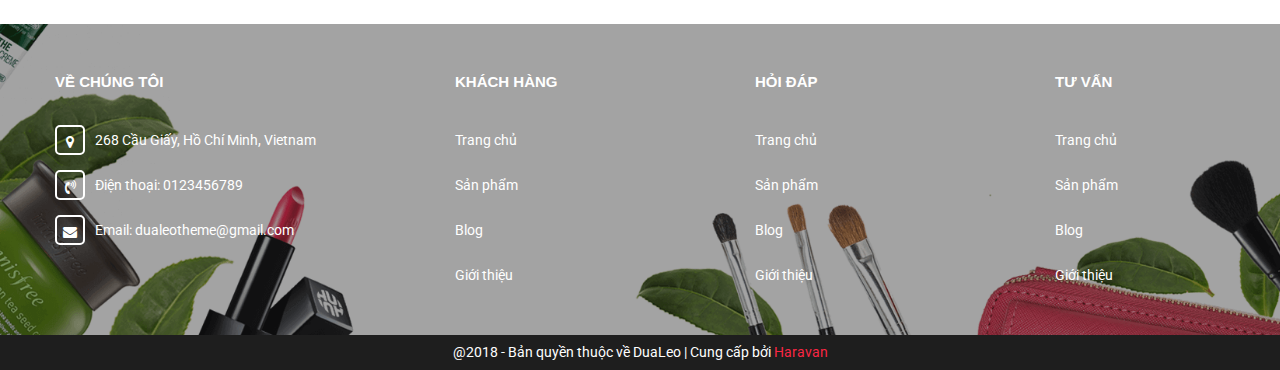
<file: blog.html>
<!DOCTYPE html>
<html lang="en">
<head>
	<meta charset="UTF-8">
	    <meta http-equiv="X-UA-Compatible" content="IE=edge">
    <meta name="viewport" content="width=device-width, initial-scale=1, maximum-scale=1" />
	<title>BEAUTY</title>
	  <meta charset="utf-8">
	<meta name="viewport" content="width=device-width, initial-scale=1">
		<title>Blog</title>
		    <link rel="stylesheet" href="css/owl.carousel.min.css">
    <link rel="stylesheet" href="css/slick.css">
    <link rel="stylesheet" href="css/slick-theme.css">
    <link rel="stylesheet" href="css/owl.theme.default.min.css">
	<link href="https://fonts.googleapis.com/css?family=Roboto:100,300,400,500,700,900" rel="stylesheet">
	<link rel="stylesheet" type="text/css" href="css/style.css" media="all">
	<link rel="stylesheet" type="text/css" href="css/style-mobi.css" media="all">
	<link rel="stylesheet" type="text/css" href="css/bootstrap.css" media="all">
	<link rel="stylesheet" href="https://cdnjs.cloudflare.com/ajax/libs/font-awesome/4.7.0/css/font-awesome.min.css">
	<link rel="stylesheet" href="js/owl-carousel/owl.carousel.css">
	<link rel="shortcut icon" href="img/logo.png" />
</head>
<body>
	<nav id="nav-mobile" class="hidden-md hidden-lg mm-menu mm-offcanvas  ">
	<div class="mm-panels">
	<div class="mm-panel mm-hasnavbar " id="mm-1">
		<div class="mm-navbar"><a class="mm-title">Danh mục</a></div>
		<ul class="mm-listview">
				<li>
					<a href="trangchu.html" title="">Trang chủ</a>
				</li>
				<li>
					<a class="mm-next v1" href="#mm-2"></a><a href="product.html" title="">Sản phẩm</a>
				</li>
				<li>
					<a href="blog.html" title="">Blog</a>
				</li>
				<li>
					<a href="gioithieu.html" title="">Giới thiệu</a>
				</li>
				<li>
					<a href="lienhe.html" title="">Liên hệ</a>
				</li>
			</ul></div>
			<div class="mm-panel mm-hasnavbar mm-highest" id="mm-2">
				<div class="mm-navbar">
				<a class="mm-btn mm-prev v2" href="#mm-1" data-target="#mm-1"></a><a class="mm-title" href="#mm-1">Sản phẩm</a></div><ul class="mm-listview">
						<li>
							<a href="#" title="">Son môi</a>
						</li>
						<li>
							<a href="#" title="">Cọ trang điểm</a>
						</li>
						<li>
							<a href="#" title="">Sữa tắm</a>
						</li>
						<li>
							<a class="mm-next v2" href="#mm-3" ></a><a href="#" title="">Dưỡng da</a>
						</li>
						<li>
							<a href="#" title="">Bộ trang điểm mắt</a>
						</li>
						<li>
							<a href="#" title="">Xịt khoáng</a>
						</li>
						<li>
							<a href="#" title="">Nước hoa</a>
						</li>
						<li>
							<a href="#" title="">Chăm sóc tóc</a>
						</li>
						<li>
							<a href="#" title="">Sản phẩm nổi bật</a>
						</li>
					</ul></div>
				<div class="mm-panel mm-hasnavbar mm-hidden " id="mm-3"><div class="mm-navbar"><a class="mm-btn mm-prev v3" href="#mm-2" data-target="#mm-2"></a><a class="mm-title" href="#mm-2">Dưỡng da</a></div><ul class="mm-listview">
								<li><a href="#" title="">Menu con demo</a></li>
								<li><a href="#" title="">Menu con demo</a></li>
								<li><a href="#" title="">Menu con demo</a></li>
							</ul></div>
						</div></nav>


<div class="div-body mm-page mm-slideout">
<div class="container-fluid">
	<div class="topbar">
	<div class="container">
		<div class="row">
		<div class="col-lg-7 col-md-7 col-sm-9 hidden-xs">
			<div class="conatct_top">
				
				<span class="tinmoi"><i class="fa fa-star" aria-hidden="true"></i> TIN MỚI</span>
				<div class="ticker">
						<marquee behavior="scroll" direction="left" onmouseover="this.stop();" onmouseout="this.start();">
								
								<a class="title_ticker" title="3 sản phẩm nổi tiếng nào của Dior bất ngờ bị thu hồi tại Việt Nam" href="#">3 sản phẩm nổi tiếng nào của Dior bất ngờ bị thu hồi tại Việt Nam</a>
								
								<a class="title_ticker" title="3CE lại ra son kem mới, giá rẻ bằng son kem lì trước đó nhưng cây son bự hơn" href="#">3CE lại ra son kem mới, giá rẻ bằng son kem lì trước đó nhưng cây son bự hơn</a>
								
								<a class="title_ticker" title="Để trang điểm mà không lo bị mụn, các cô nàng hãy lưu ý những điều này" href="#">Để trang điểm mà không lo bị mụn, các cô nàng hãy lưu ý những điều này</a>
								
								<a class="title_ticker" title="Kem chống nắng được đánh giá cao vì thấm nhanh và không nhờn rít" href="#">Kem chống nắng được đánh giá cao vì thấm nhanh và không nhờn rít</a>
								
								<a class="title_ticker" title="Bài viết mẫu" href="#">Bài viết mẫu</a>
								
							</marquee>
				</div>

			</div>
		</div>
		<div class="col-lg-5 col-md-5 col-sm-3 col-xs-12">
			<div class="login">
				<i class="fa fa-user" aria-hidden="true"></i>
				<a href="">Tài Khoản</a>
				<div class="use">
					<a title="Đăng Ký " href="dangky.html">Đăng Ký</a>
					<a title="Đăng Nhập" href="dangnhap.html">Đăng Nhập</a>
				</div>
			</div>

		</div>
	</div>
	</div>
	</div>
	<div class="header">
		<div class="container">
			<div class="row">
		<div class="header-top">
			<div class="menu-bar hidden-md hidden-lg">
								<a href="#nav-mobile">
									<i class="fa fa-align-justify"></i>
								</a>
							</div>
			<div class="logo_top col-lg-3 col-md-3">
				<a href="trangchu.html">
					<img src="img/logo.png">
				</a>
			</div>
			<div class="cart-mobi hidden-md hidden-lg">
				
				<div class="cart">
					<a class="cart_pcs" href="cart.html"><i class="fa fa-shopping-bag" aria-hidden="true"></i> <span class="t_line"> <span class="cartCount  count_item_pr">0</span></span></a>
					<div class="top-cart-content">
					<ul id="cart-sidebar" class="mini-products-list count_li">
	<ul class="list-item-cart">
	   <li class="item ">
	      <div class="wrap_item">
	         <a class="product-image" href="#" title="Son Christian Louboutin Diva"><img alt="#" src="img/son4.png" width="80"></a>
	         <div class="detail-item">
	            <div class="product-details">
	               <a href="javascript:;" data-id="1034985625" title="Xóa" class="remove-item-cart fa fa-times">&nbsp;</a>
	               <h3 class="product-name text1line"> <a href="#" title="Son Christian Louboutin Diva">Son Christian Louboutin Diva - Nâu</a></h3>
	            </div>
	            <div class="product-details-bottom">
	               <span class="price">2,850,000₫</span><span class="hidden quaty item_quanty_count"> x 1</span>
	            </div>
	         </div>
	      </div>
	   </li>
	</ul>
					<div class="wrap_total">
						<div class="top-subtotal hidden">Phí vận chuyển: <span class="pricex">Tính khi thanh toán</span>
						</div>
						<div class="top-subtotal">Tổng tiền: <span class="price">2,850,000₫</span></div></div>
						<div class="wrap_button">
							<div class="actions">
								<a href="cart.html" class="btn btn-gray btn-cart-page pink"><span>Đến giỏ hàng</span></a> <a href="#" class="btn btn-gray btn-checkout pink"><span>Thanh toán</span></a> </div>
						</div>
				</ul>
				</div>
				</div>
			</div>
			<div class="col-lg-7 col-md-7 col-sm-12 col-xs-12 ">
				<div class="search">
				<form class="input-group search-bar" action="/search" method="get" role="search">
		<input type="search" name="q" value="" placeholder="Bạn muốn tìm sản phẩm gì... " class="input-group-field st-default-search-input search-text" autocomplete="off" required="">
		<span class="input-group-btn">
			<button type="search" class="btn icon-fallback-text">
				<i class="fa fa-search" aria-hidden="true"></i>
			</button>
		</span>
	</form>
</div>
			</div>
			<div class="col-lg-2 col-md-2 col-sm-2 hidden-sm hidden-xs ">

				<div class="cart">
					<a class="cart_pcs" href="cart.html"><i class="fa fa-shopping-bag" aria-hidden="true"></i> <span class="t_line"> Giỏ hàng (<span class="cartCount  count_item_pr">0</span>)</span></a>
					<div class="top-cart-content">
					<ul id="cart-sidebar" class="mini-products-list count_li">
	<ul class="list-item-cart">
	   <li class="item ">
	      <div class="wrap_item">
	         <a class="product-image" href="#" title="Son Christian Louboutin Diva"><img alt="#" src="img/son4.png" width="80"></a>
	         <div class="detail-item">
	            <div class="product-details">
	               <a href="javascript:;" data-id="1034985625" title="Xóa" class="remove-item-cart fa fa-times">&nbsp;</a>
	               <h3 class="product-name text1line"> <a href="#" title="Son Christian Louboutin Diva">Son Christian Louboutin Diva - Nâu</a></h3>
	            </div>
	            <div class="product-details-bottom">
	               <span class="price">2,850,000₫</span><span class="hidden quaty item_quanty_count"> x 1</span>
	            </div>
	         </div>
	      </div>
	   </li>
	</ul>
					<div class="wrap_total">
						<div class="top-subtotal hidden">Phí vận chuyển: <span class="pricex">Tính khi thanh toán</span>
						</div>
						<div class="top-subtotal">Tổng tiền: <span class="price">2,850,000₫</span></div></div>
						<div class="wrap_button">
							<div class="actions">
								<a href="cart.html" class="btn btn-gray btn-cart-page pink"><span>Đến giỏ hàng</span></a> <a href="#" class="btn btn-gray btn-checkout pink"><span>Thanh toán</span></a> </div>
						</div>
				</ul>
				</div>
				</div>

			</div>
		</div>
	</div>
</div>
<div class="container hidden-sm hidden-xs">
	<div class="row">
		<div class="menu">
			<div class="col-lg-3 col-md-3 col-sm-12 col-xs-12 col-mega hidden-sm hidden-xs">
				<div class="menu_mega">
					<div class="title_menu">
				<span class="title">DANH MỤC SẢN PHẨM</span>
				<i class="fa fa-list" aria-hidden="true"></i>
				</div>
				<div class="list_menu_header">
					<ul class="ul_menu">
		<li class="nav_item lv1">
			<a href="trangchu.html" title="Trang chủ">Trang chủ
				<span class="label_s">
					<i class="labels sale">sale</i>
				</span>
			</a>
		</li>
		<li class="nav_item lv1">
			<a href="product.html" title="Sản phẩm">Sản phẩm
					<i class="fa fa-angle-right"></i>
				</a>

			<ul class="ul_content_right_1">
				<li class="nav_item lv2 col-lg-3 col-md-3"><a href="product.html" title="Son môi">Son môi</a></li>
				<li class="nav_item lv2 col-lg-3 col-md-3"><a href="product.html" title="Cọ trang điểm">Cọ trang điểm</a></li>
				<li class="nav_item lv2 col-lg-3 col-md-3"><a href="product.hrml" title="Sữa tắm">Sữa tắm</a></li>
				<li class="nav_item lv2 col-lg-3 col-md-3">
					<a href="#" title="Dưỡng da">Dưỡng da</a>
					<ul class="ul_content_right_2">
						<li class="nav_item lv3"><a href="#" title="Menu con demo">Menu con demo</a></li>
						<li class="nav_item lv3"><a href="#" title="Menu con demo">Menu con demo</a></li>
						<li class="nav_item lv3"><a href="#" title="Menu con demo">Menu con demo</a></li>
					</ul>
				</li>
				<li class="nav_item lv2 col-lg-3 col-md-3"><a href="#" title="Bộ trang điểm mắt">Bộ trang điểm mắt</a></li>
				<li class="nav_item lv2 col-lg-3 col-md-3"><a href="#" title="Xịt khoáng">Xịt khoáng</a></li>
				<li class="nav_item lv2 col-lg-3 col-md-3"><a href="#" title="Nước hoa">Nước hoa</a></li>
				<li class="nav_item lv2 col-lg-3 col-md-3"><a href="#" title="Chăm sóc tóc">Chăm sóc tóc</a></li>
				<li class="nav_item lv2 col-lg-3 col-md-3"><a href="#" title="Sản phẩm nổi bật">Sản phẩm nổi bật</a></li>
			</ul>
		</li>
		<li class="nav_item lv1">
			<a href="blog.html" title="Blog">Blog
				<span class="label_s">
					<i class="labels hot">hot</i>
				</span>
			</a>
		</li>
		<li class="nav_item lv1">
			<a href="gioithieu.html" title="Giới thiệu">Giới thiệu
				<span class="label_s">
				</span>
			</a>
		</li>
		<li class="nav_item lv1">
			<a href="lienhe.html" title="Liên hệ">Liên hệ
				<span class="label_s">
					<i class="labels new">new</i>
				</span>
			</a>
		</li>
		<li class="nav_item lv1">
			<a href="#" title="Xem thêm">Xem thêm</a>
		</li>
	</ul>
				</div>
			</div>
			</div>
			<div class="col-lg-9 col-md-9">
	<div class="main_nav_header">
	<nav class="hidden-sm hidden-xs nav-main">
	<div class="menu_hed head_1">
		<ul class="nav nav_1">
			<li class=" nav-item nav-items active  ">
				<a class="nav-link" href="trangchu.html">TRANG CHỦ <span class="label_"></span></a>
			</li>
			<li class="menu_hover nav-item nav-items ">
				<a href="product.html" class="nav-link ">
					SẢN PHẨM <i class="fa fa-caret-down" data-toggle="dropdown"></i>
					<span class="label_"><i class="label sale">sale</i></span></a>
					<ul class="dropdown-menu v1 border-box">
					<li class="nav-item-lv2">
						<a class="nav-link" href="#">Son môi</a>
					</li>
					<li class="nav-item-lv2">
						<a class="nav-link" href="#">Cọ trang điểm</a>
					</li>
					<li class="nav-item-lv2">
						<a class="nav-link" href="#">Sữa tắm</a>
					</li>
					<li class="dropdown-submenu nav-items nav-item-lv2">
						<a class="nav-link" href="#">Dưỡng da 
						<i class="fa fa-caret-right" data-toggle="dropdown"></i> 
					</a>
					<ul class="dropdown-menu v2 border-box">
						<li class="nav-item-lv3">
							<a class="nav-link" href="#">Menu con demo</a>
						</li>
						<li class="nav-item-lv3">
							<a class="nav-link" href="#">Menu con demo</a>
						</li>
						<li class="nav-item-lv3">
							<a class="nav-link" href="#">Menu con demo</a>
						</li>
					</ul>
				</li>
					<li class="nav-item-lv2">
						<a class="nav-link" href="#">Bộ trang điểm mắt</a>
					</li>
					<li class="nav-item-lv2">
						<a class="nav-link" href="#">Xịt khoáng</a>
					</li>
					<li class="nav-item-lv2">
						<a class="nav-link" href="#">Nước hoa</a>
					</li>
					<li class="nav-item-lv2">
						<a class="nav-link" href="#">Chăm sóc tóc</a>
					</li>
					<li class="nav-item-lv2">
						<a class="nav-link" href="#">Sản phẩm nổi bật</a>
					</li>
				</ul>
			</li>
			<li class=" nav-item nav-items  ">
				<a class="nav-link" href="blog.html">BLOG
					<span class="label_">
						<i class="label hot">hot</i>
					</span></a>
			</li>
			<li class=" nav-item nav-items  ">
				<a class="nav-link" href="gioithieu.html">GIỚI THIỆU<span class="label_"></span></a>
			</li>
			<li class=" nav-item nav-items  ">
				<a class="nav-link" href="lienhe.html">LIÊN HỆ <span class="label_"></span></a>
			</li>
		</ul>
	</div>
</nav>
	</div>
	</div>
		</div>

		</div>
	</div>
	</div>
</div>


<div class="main">
<div class="bread margin-bottom-30">
	<div class="container">
	<nav aria-label="breadcrumb">
  <ol class="breadcrumb">
    <li class="breadcrumb-item"><a href="trangchu.html">Trang chủ</a></li>
    <li class="breadcrumb-item active" aria-current="page">Tin tức</li>
  </ol>
</nav>
</div>
</div>
<div class="blog">

<div class="container">
	<div class="row">
		<div class="right-content col-lg-9 col-md-9 col-sm-12 col-xs-12 col-lg-push-3 col-md-push-3">
			<h4 class="title_blogs">Tin tức</h4>
			<div class="blog-main">
				<div class="blog_full">
					<div class="img-blogs">
						<a href=""><img src="img/blog1.jpg" class="img-responsive" alt=""></a>
					</div>
					<div class="conent-blogs">
						<a href="">3 sản phẩm nổi tiếng nào của Dior bất ngờ bị thu hồi tại Việt Nam</a>
						<span class="time_post"> <i class="fa fa-clock-o" aria-hidden="true"></i> 5/12/2018</span>
						<p class="blog-description">
											Cục Quản lý dược (Bộ Y tế) vừa ban hành 2 Công văn gửi Sở Y tế các tỉnh, thành phố trên cả nước thông báo việc đình chỉ lưu hành, thu hồi 3 sản phẩm mỹ phẩm của Dior (Pháp) sản xuất, do Công ty L-B...
						</p>
					</div>
					
				</div>
								<div class="blog_full">
					<div class="img-blogs">
						<a href=""><img src="img/blog2.jpg" class="img-responsive" alt=""></a>
					</div>
					<div class="conent-blogs">
						<a href="">3CE lại ra son kem mới, giá rẻ bằng son kem lì trước đó nhưng cây son bự hơn</a>
						<span class="time_post"> <i class="fa fa-clock-o" aria-hidden="true"></i> 5/12/2018</span>
						<p class="blog-description">
											Sau thành công của son kem lì Velvet Lip Tint, mới đây 3CE đã tiếp tục trình làng dòng son kem mới toanh mang tên Soft Lip Lacquer. Liên tục ra son mới với chu kỳ nửa năm, thương hiệu mỹ phẩm Hàn k...
						</p>
					</div>
					
				</div>
								<div class="blog_full">
					<div class="img-blogs">
						<a href=""><img src="img/blog3.jpg" class="img-responsive" alt=""></a>
					</div>
					<div class="conent-blogs">
						<a href="">Kem chống nắng được đánh giá cao vì thấm nhanh và không nhờn rít</a>
						<span class="time_post"> <i class="fa fa-clock-o" aria-hidden="true"></i> 5/12/2018</span>
						<p class="blog-description">

											Chống nắng có quan trọng không? Một quy luật dễ nhớ nhưng các bạn rất hay bỏ quên trong hành trình chăm sóc da của mình. Bí quyết dẫn tới một làn da không tuổi chẳng phải chỉ cần đầu tư cho những s...
																</p>
					</div>
					
				</div>
								<div class="blog_full">
					<div class="img-blogs">
						<a href=""><img src="img/blog4.jpg" class="img-responsive" alt=""></a>
					</div>
					<div class="conent-blogs">
						<a href="">Để trang điểm mà không lo bị mụn, các cô nàng hãy lưu ý những điều này</a>
						<span class="time_post"> <i class="fa fa-clock-o" aria-hidden="true"></i> 5/12/2018</span>
						<p class="blog-description">
											Theo bác sĩ Mariwalla, việc trang điểm có thể gây mụn khi bạn sử dụng những sản phẩm có thành phần gây bít tắc lỗ chân lông hoặc kích thích da sinh mụn. Dĩ nhiên không phải loại kem nền hay phấn ph...
						</p>
					</div>
				</div>
			</div>
		</div>
		<div class="left left-content col-lg-3 col-md-3 col-sm-12 col-xs-12 col-lg-pull-9 col-md-pull-9">
			<div class="sidebar-blog">
				<nav class="cate_padding nav-category navbar-toggleable-md border-1">
					<h4 class="title-filter">DANH MỤC TIN TỨC</h4>
			<ul class="nav-ul nav navbar-pills">

				<li class="nav-item ">
					<a class="nav-link" href="#">Son môi</a>
				</li>
				<li class="nav-item ">
					<a class="nav-link" href="#">Cọ trang điểm</a>
				</li>
				<li class="nav-item ">
					<a class="nav-link" href="#">Sữa tắm</a>
				</li>
				<li class="nav-item ">
					<a href="#" class="nav-link">Dưỡng da</a>
					<span class="icon-sub-menu"></span>
					<ul class="js-open-menu" style="display: none;">
						<li class="nav-item lv2">
							<a class="nav-link" href="#">Dưỡng da mặt</a>
						</li>
						<li class="nav-item lv2">
							<a class="nav-link" href="#">Tẩy tế bào chết</a>
						</li>
						<li class="nav-item lv2">
							<a class="nav-link" href="#">Kem chống nắng</a>
						</li>

					</ul>
				</li>
				<li class="nav-item ">
					<a class="nav-link" href="#">Bộ trang điểm mắt</a>
				</li>
				<li class="nav-item ">
					<a class="nav-link" href="#">Xịt khoáng</a>
				</li>
				<li class="nav-item ">
					<a class="nav-link" href="#">Nước hoa</a>
				</li>
				<li class="nav-item ">
					<a class="nav-link" href="#">Chăm sóc tóc</a>
				</li>
				<li class="nav-item ">
					<a class="nav-link" href="#">Sản phẩm khuyến mãi</a>
				</li>
				<li class="nav-item ">
					<a class="nav-link" href="#">Sản phẩm nổi bật</a>
				</li>
				<li class="nav-item ">
					<a class="nav-link" href="#">Tất cả sản phẩm</a>
				</li>
			</ul>
		</nav>
			</div>
			<div class="title-1 side-blog">
    				<h4>TIN TỨC NỔI BẬT</h4>
    			</div>
    							<div class="blog_full side">
					<div class="img-blogs">
						<a href=""><img src="img/blog4.jpg" class="img-responsive" alt=""></a>
					</div>
					<div class="conent-blogs">
						<a href="">Để trang điểm mà không lo bị mụn, các cô nàng hãy lưu ý những điều này</a>
						<span class="time_post"> <i class="fa fa-clock-o" aria-hidden="true"></i> 5/12/2018</span>
						<p class="blog-description">
											Theo bác sĩ Mariwalla, việc trang điểm có thể gây mụn khi bạn sử dụng những sản phẩm có thành phần gây bít tắc lỗ chân lông hoặc kích thích da sinh mụn. Dĩ nhiên không phải loại kem nền hay phấn ph...
						</p>
					</div>
				</div>
												<div class="blog_full side">
					<div class="img-blogs">
						<a href=""><img src="img/blog2.jpg" class="img-responsive" alt=""></a>
					</div>
					<div class="conent-blogs">
						<a href="">3CE lại ra son kem mới, giá rẻ bằng son kem lì trước đó nhưng cây son bự hơn</a>
						<span class="time_post"> <i class="fa fa-clock-o" aria-hidden="true"></i> 5/12/2018</span>
						<p class="blog-description">
											Sau thành công của son kem lì Velvet Lip Tint, mới đây 3CE đã tiếp tục trình làng dòng son kem mới toanh mang tên Soft Lip Lacquer. Liên tục ra son mới với chu kỳ nửa năm, thương hiệu mỹ phẩm Hàn k...
						</p>
					</div>
					
				</div>
								<div class="blog_full side">
					<div class="img-blogs">
						<a href=""><img src="img/blog3.jpg" class="img-responsive" alt=""></a>
					</div>
					<div class="conent-blogs">
						<a href="">Kem chống nắng được đánh giá cao vì thấm nhanh và không nhờn rít</a>
						<span class="time_post"> <i class="fa fa-clock-o" aria-hidden="true"></i> 5/12/2018</span>
						<p class="blog-description">

											Chống nắng có quan trọng không? Một quy luật dễ nhớ nhưng các bạn rất hay bỏ quên trong hành trình chăm sóc da của mình. Bí quyết dẫn tới một làn da không tuổi chẳng phải chỉ cần đầu tư cho những s...
																</p>
					</div>
					
				</div>
								<div class="blog_full side">
					<div class="img-blogs">
						<a href=""><img src="img/blog4.jpg" class="img-responsive" alt=""></a>
					</div>
					<div class="conent-blogs">
						<a href="">Để trang điểm mà không lo bị mụn, các cô nàng hãy lưu ý những điều này</a>
						<span class="time_post"> <i class="fa fa-clock-o" aria-hidden="true"></i> 5/12/2018</span>
						<p class="blog-description">
											Theo bác sĩ Mariwalla, việc trang điểm có thể gây mụn khi bạn sử dụng những sản phẩm có thành phần gây bít tắc lỗ chân lông hoặc kích thích da sinh mụn. Dĩ nhiên không phải loại kem nền hay phấn ph...
						</p>
					</div>
				</div>
		</div>
	</div>
</div>
</div>
<div class="container padding-top-15">
			<div class="title-1 ">
    				<h4>HỆ THÔNG CỬA HÀNG</h4>
    			</div>
			<div class="row row-res">
				<div class="col-lg-3 col-md-3 col-sm-6 col-xs-12">
					<div class="address">
						<div class="title-add">
							<p>TL COSMETICS CẦU GIẤY</p>
						</div>
						<div class="item-add">
							<span><i class="fa fa-map-marker" aria-hidden="true"></i> 116 Xuân thủy, Cầu Giấy, Hà Nội</span>
							<span><i class="fa fa-volume-control-phone" aria-hidden="true"></i> 0123456789</span>
							<span><i class="fa fa-clock-o" aria-hidden="true"></i> 8:00 AM - 22:00 PM</span>
						</div>
					</div>
				</div>
				<div class="col-lg-3 col-md-3 col-sm-6 col-xs-12">
					<div class="address">
						<div class="title-add">
							<p>TL COSMETICS ĐỘI CẤN</p>
						</div>
						<div class="item-add">
							<span><i class="fa fa-map-marker" aria-hidden="true"></i> 230 Đội Cấn, Ba Đình, Hà Nội</span>
							<span><i class="fa fa-volume-control-phone" aria-hidden="true"></i> 0123456789</span>
							<span><i class="fa fa-clock-o" aria-hidden="true"></i> 8:00 AM - 22:00 PM</span>
						</div>
					</div>
				</div>
				<div class="col-lg-3 col-md-3 col-sm-6 col-xs-12">
					<div class="address">
						<div class="title-add">
							<p>TL COSMETICS HOÀN KIẾM</p>
						</div>
						<div class="item-add">
							<span><i class="fa fa-map-marker" aria-hidden="true"></i> 122 Hoàn Kiếm Hà Nội</span>
							<span><i class="fa fa-volume-control-phone" aria-hidden="true"></i> 0123456789</span>
							<span><i class="fa fa-clock-o" aria-hidden="true"></i> 8:00 AM - 22:00 PM</span>
						</div>
					</div>
				</div>
				<div class="col-lg-3 col-md-3 col-sm-6 col-xs-12">
					<div class="address">
						<div class="title-add">
							<p>TL COSMETICS KIM MÃ</p>
						</div>
						<div class="item-add">
							<span><i class="fa fa-map-marker" aria-hidden="true"></i> 18 Kim Mã, Ba Đình, Hà Nội</span>
							<span><i class="fa fa-volume-control-phone" aria-hidden="true"></i> 0123456789</span>
							<span><i class="fa fa-clock-o" aria-hidden="true"></i> 8:00 AM - 22:00 PM</span>
						</div>
					</div>
				</div>
				<div class="col-lg-3 col-md-3 col-sm-6 col-xs-12">
					<div class="address">
						<div class="title-add">
							<p>TL COSMETICS GIẢI PHÓNG</p>
						</div>
						<div class="item-add">
							<span><i class="fa fa-map-marker" aria-hidden="true"></i> 142 Giải Phóng, Hai Bà Trưng, Hà nội</span>
							<span><i class="fa fa-volume-control-phone" aria-hidden="true"></i> 0123456789</span>
							<span><i class="fa fa-clock-o" aria-hidden="true"></i> 8:00 AM - 22:00 PM</span>
						</div>
					</div>
				</div>
				<div class="col-lg-3 col-md-3 col-sm-6 col-xs-12">
					<div class="address">
						<div class="title-add">
							<p>TL COSMETICS NGUYỄN TRÃI</p>
						</div>
						<div class="item-add">
							<span><i class="fa fa-map-marker" aria-hidden="true"></i> Tầng 3 Royal City, Hà Nội</span>
							<span><i class="fa fa-volume-control-phone" aria-hidden="true"></i> 0123456789</span>
							<span><i class="fa fa-clock-o" aria-hidden="true"></i> 8:00 AM - 22:00 PM</span>
						</div>
					</div>
				</div>
				<div class="col-lg-3 col-md-3 col-sm-6 col-xs-12">
					<div class="address">
						<div class="title-add">
							<p>TL COSMETICS HÀ ĐÔNG</p>
						</div>
						<div class="item-add">
							<span><i class="fa fa-map-marker" aria-hidden="true"></i> 88 Mộ Lao, Hà Đông, Hà Nội</span>
							<span><i class="fa fa-volume-control-phone" aria-hidden="true"></i> 0123456789</span>
							<span><i class="fa fa-clock-o" aria-hidden="true"></i> 8:00 AM - 22:00 PM</span>
						</div>
					</div>
				</div>
				<div class="col-lg-3 col-md-3 col-sm-6 col-xs-12">
					<div class="address">
						<div class="title-add">
							<p>TL COSMETICS TÂY HỒ</p>
						</div>
						<div class="item-add">
							<span><i class="fa fa-map-marker" aria-hidden="true"></i> 99 Yên Phụ, Tây Hồ, Hà Nội</span>
							<span><i class="fa fa-volume-control-phone" aria-hidden="true"></i> 0123456789</span>
							<span><i class="fa fa-clock-o" aria-hidden="true"></i> 8:00 AM - 22:00 PM</span>
						</div>
					</div>
				</div>
			</div>
		</div>
</div>
<div class="modal fade v1" id="myModal" role="dialog">
    <div class="modal-dialog">
    
      <!-- Modal content-->
      <div class="modal-content">
        <div class="modal-header">
          <button type="button" class="close" data-dismiss="modal">&times;</button>
          <div class="title-popup-cart">
			 <span class="your_product">Bạn đã thêm <span class="cart-popup-name"><a href="#" title="">Combo trang điểm mắt môi nhanh gọn</a> </span> vào giỏ hàng thành công ! </span>
		</div>
        </div>
        <div class="modal-body">
          <div class="title-quantity-popup">
				<span class="cart_status" onclick="window.location.href='#';">Giỏ hàng của bạn có <span class="cart-popup-count">0</span> sản phẩm </span>
			</div>
			<div class="thead-popup">
					<div style="width: 53%;" class="text-left">Sản phẩm</div>
					<div style="width: 15%;" class="text-center">Đơn giá</div>
					<div style="width: 15%;" class="text-center">Số lượng</div>
					<div style="width: 17%;" class="text-center">Thành tiền</div>
				</div>
				<div class="tbody-popup scrollbar-dynamic">
					<div class="item-popup">
						<div style="width: 15%;" class="border height image_ text-left">
							<div class="item-image"><a class="product-image" href="#" ><img  src="img/son3.png" width="90"></a>
							</div>
						</div>
					
					<div style="width:38.8%;" class="height text-left">
						<div class="item-info">
							<p class="item-name">
								<a class="text2line" href="#" title="">Son Ba Màu Maybelline Bitten 3.9g</a></p><span class="variant-title-popup"></span>
								<a href="javascript:;" class="remove-item-cart" title="Xóa" ><i class="fa fa-close"></i>&nbsp;&nbsp;Xoá</a>
						</div>
					</div>
					<div style="width: 15.2%;" class="border height text-center">
						<div class="item-price">
							<span class="price">140,000₫</span>
						</div>
					</div>
					<div class="zoa-qtt" style="width: 15.4%;">
                                        <button type="button" class="quantity-left-minus btn btn-number js-minus" data-type="minus" data-field="">
                                        </button>
                                        <input type="text" name="number" value="0" class="product_quantity_number js-number">
                                        <button type="button" class="quantity-right-plus btn btn-number js-plus" data-type="plus" data-field="">
                                        </button>
                                    </div>
                                    <div style="width: 15%;" class="border height text-center"><span class="cart-price"> <span class="price">140,000₫</span> </span></div>
				</div>
			</div>
        </div>
        <div class="modal-footer">
        	<div class="cart-total">
                            <strong class="cart-total-title">Tổng Cộng:</strong>
                            <span class="cart-total-price">0VNĐ</span>
                        </div>
          <div class="btn_cartt margin-top-15">
          	<a class="zoa-btn zoa-addcart v1 v2 "> Thanh toán ngay</a>
          <a class="zoa-btn zoa-addcart v1 "> Tới giỏ hàng </a>
          </div>
        </div>
      </div>
      
    </div>
  </div>
<footer id="footer">
	<div class="footer">
	<div class="container">
		<div class="row">
			<div class="col-lg-4 col-md-4 col-sm-6 col-xs-12 ">
				<h4>VỀ CHÚNG TÔI</h4>
				<ul>
					<li>
						<span class="icon-left"><i class="fa fa-map-marker" aria-hidden="true"></i></span>
						<span>268 Cầu Giấy, Hồ Chí Minh, Vietnam</span>
					</li>
					<li>
						<span class="icon-left"><i class="fa fa-volume-control-phone" aria-hidden="true"></i></span>
						<span>Điện thoại: <a href=""> 0123456789</a></span>
					</li>
					<li>
						<span class="icon-left"><i class="fa fa-envelope" aria-hidden="true"></i></span>
						<span>Email: <a href=""> dualeotheme@gmail.com</a></span>
					</li>
				</ul>
			</div>
			<div class="col-lg-3 col-md-3 col-sm-6 col-xs-12">
				<h4 class="cliked">KHÁCH HÀNG</h4>
				<ul class="ummm">
					<li>
						<a href="trangchu.html">Trang chủ</a>
					</li>
					<li>
						<a href="product.html">Sản phẩm</a>
					</li>
					<li>
						<a href="blog.html">Blog</a>
					</li>
					<li>
						<a href="gioithieu.html">Giới thiệu</a>
					</li>
				</ul>
			</div>
			<div class="col-lg-3 col-md-3 col-sm-6 col-xs-12">
				<h4 class="cliked">HỎI ĐÁP</h4>
				<ul class="ummm">
				<li>
						<a href="trangchu.html">Trang chủ</a>
					</li>
					<li>
						<a href="product.html">Sản phẩm</a>
					</li>
					<li>
						<a href="blog.html">Blog</a>
					</li>
					<li>
						<a href="gioithieu.html">Giới thiệu</a>
					</li>
				</ul>
			</div>
			<div class="col-lg-2 col-md-2 col-sm-6 col-xs-12">
				<h4 class="cliked">TƯ VẤN</h4>
				<ul class="ummm">
				<li>
						<a href="trangchu.html">Trang chủ</a>
					</li>
					<li>
						<a href="product.html">Sản phẩm</a>
					</li>
					<li>
						<a href="blog.html">Blog</a>
					</li>
					<li>
						<a href="gioithieu.html">Giới thiệu</a>
					</li>
				</ul>
			</div>
		</div>
	</div>
</div>
<div class="copy text-center">@2018 - Bản quyền thuộc về DuaLeo <span class="v1"><span class="hidden-xs"> | </span> Cung cấp bởi <a href="#">Haravan</a> </span></div>
<a href="#" class="scroll_top"><i class="fa fa-angle-up"></i></a>
</footer>


</div>










<div id="mm-blocker" class="mm-slideout"></div>

    <script src="js/jquery.js"></script>
    <script src="js/bootstrap.min.js"></script>
    <script src="js/owl.carousel.min.js"></script>
    <script src="js/slick.min.js"></script>
	<script src="js/main.js" type="text/javascript"></script>
</body>
</html>
</file>
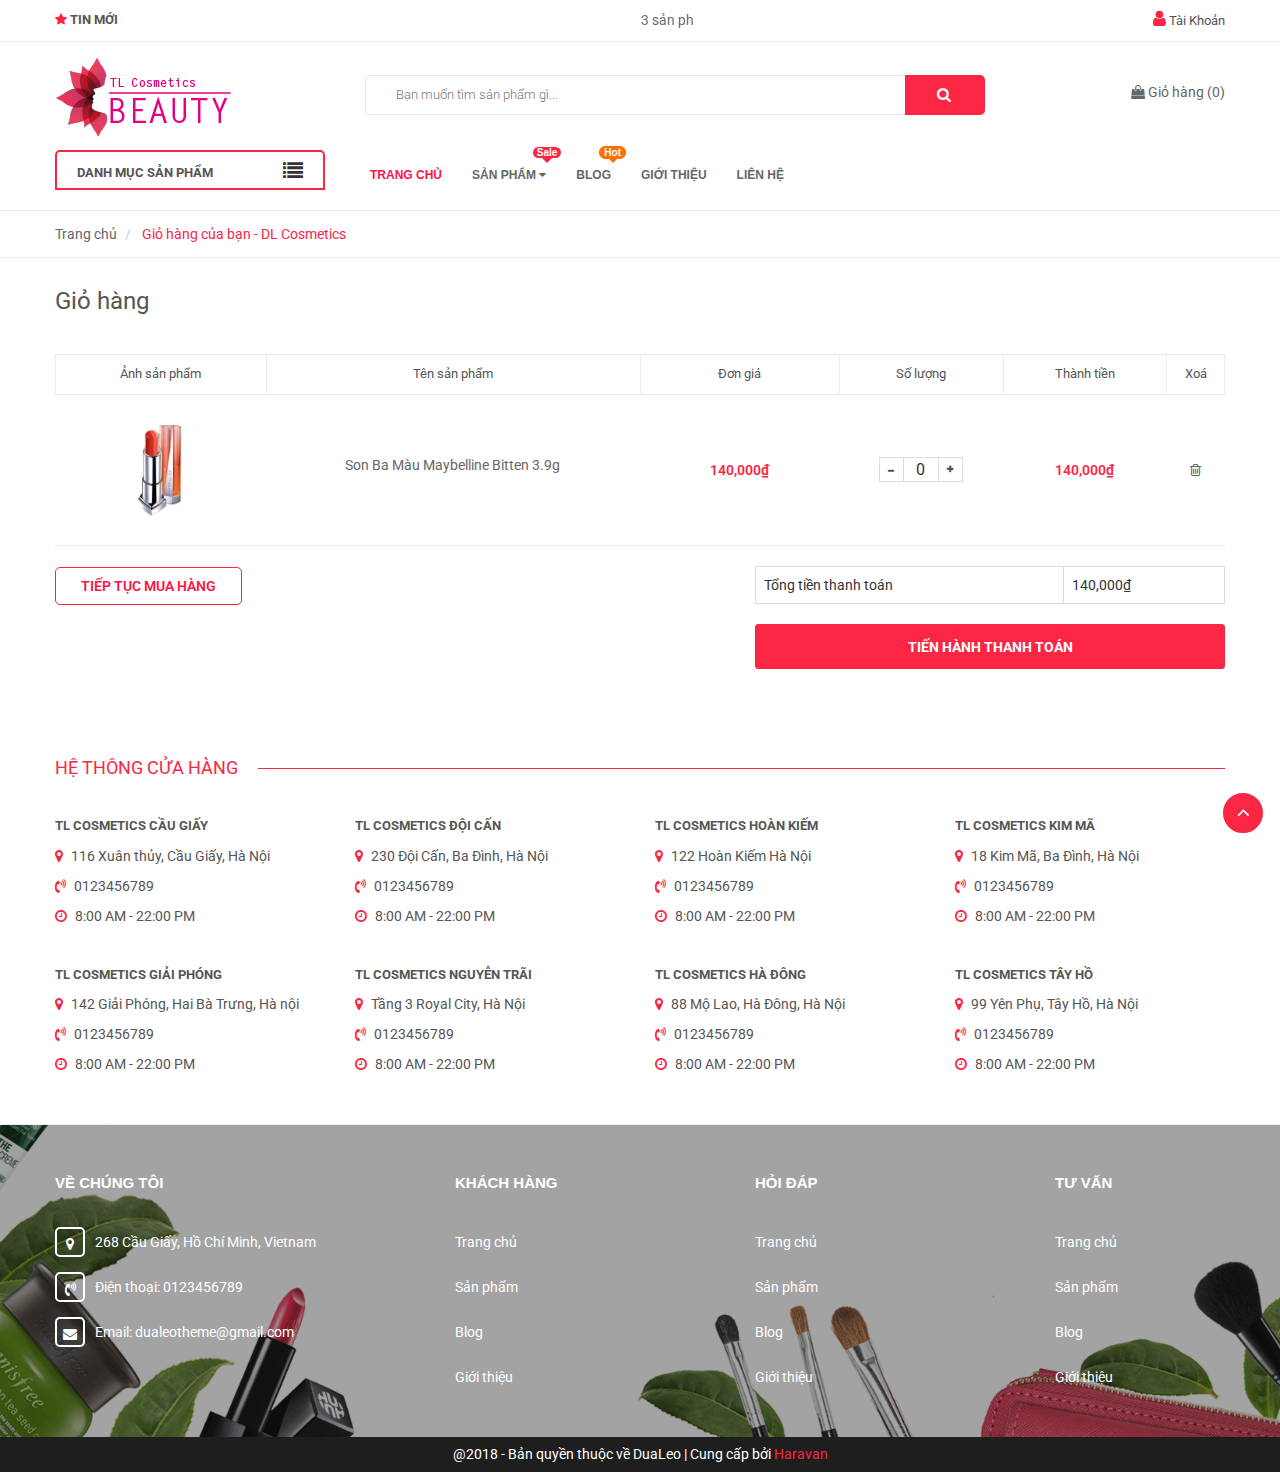
<file: cart.html>
<!DOCTYPE html>
<html lang="en">
<head>
	<meta charset="UTF-8">
	    <meta http-equiv="X-UA-Compatible" content="IE=edge">
    <meta name="viewport" content="width=device-width, initial-scale=1, maximum-scale=1" />
	<title>BEAUTY</title>
	  <meta charset="utf-8">
	<meta name="viewport" content="width=device-width, initial-scale=1">
		<title>Cart</title>
		    <link rel="stylesheet" href="css/owl.carousel.min.css">
    <link rel="stylesheet" href="css/slick.css">
    <link rel="stylesheet" href="css/slick-theme.css">
    <link rel="stylesheet" href="css/owl.theme.default.min.css">
	<link href="https://fonts.googleapis.com/css?family=Roboto:100,300,400,500,700,900" rel="stylesheet">
	<link rel="stylesheet" type="text/css" href="css/style.css" media="all">
	<link rel="stylesheet" type="text/css" href="css/style-mobi.css" media="all">
	<link rel="stylesheet" type="text/css" href="css/bootstrap.css" media="all">
	<link rel="stylesheet" href="https://cdnjs.cloudflare.com/ajax/libs/font-awesome/4.7.0/css/font-awesome.min.css">
	<link rel="stylesheet" href="js/owl-carousel/owl.carousel.css">
	<link rel="shortcut icon" href="img/logo.png" />
</head>
<body>
	<nav id="nav-mobile" class="hidden-md hidden-lg mm-menu mm-offcanvas  ">
	<div class="mm-panels">
	<div class="mm-panel mm-hasnavbar " id="mm-1">
		<div class="mm-navbar"><a class="mm-title">Danh mục</a></div>
		<ul class="mm-listview">
				<li>
					<a href="trangchu.html" title="">Trang chủ</a>
				</li>
				<li>
					<a class="mm-next v1" href="#mm-2"></a><a href="product.html" title="">Sản phẩm</a>
				</li>
				<li>
					<a href="blog.html" title="">Blog</a>
				</li>
				<li>
					<a href="gioithieu.html" title="">Giới thiệu</a>
				</li>
				<li>
					<a href="lienhe.html" title="">Liên hệ</a>
				</li>
			</ul></div>
			<div class="mm-panel mm-hasnavbar mm-highest" id="mm-2">
				<div class="mm-navbar">
				<a class="mm-btn mm-prev v2" href="#mm-1" data-target="#mm-1"></a><a class="mm-title" href="#mm-1">Sản phẩm</a></div><ul class="mm-listview">
						<li>
							<a href="#" title="">Son môi</a>
						</li>
						<li>
							<a href="#" title="">Cọ trang điểm</a>
						</li>
						<li>
							<a href="#" title="">Sữa tắm</a>
						</li>
						<li>
							<a class="mm-next v2" href="#mm-3" ></a><a href="#" title="">Dưỡng da</a>
						</li>
						<li>
							<a href="#" title="">Bộ trang điểm mắt</a>
						</li>
						<li>
							<a href="#" title="">Xịt khoáng</a>
						</li>
						<li>
							<a href="#" title="">Nước hoa</a>
						</li>
						<li>
							<a href="#" title="">Chăm sóc tóc</a>
						</li>
						<li>
							<a href="#" title="">Sản phẩm nổi bật</a>
						</li>
					</ul></div>
				<div class="mm-panel mm-hasnavbar mm-hidden " id="mm-3"><div class="mm-navbar"><a class="mm-btn mm-prev v3" href="#mm-2" data-target="#mm-2"></a><a class="mm-title" href="#mm-2">Dưỡng da</a></div><ul class="mm-listview">
								<li><a href="#" title="">Menu con demo</a></li>
								<li><a href="#" title="">Menu con demo</a></li>
								<li><a href="#" title="">Menu con demo</a></li>
							</ul></div>
						</div></nav>


<div class="div-body mm-page mm-slideout">
<div class="container-fluid">
	<div class="topbar">
	<div class="container">
		<div class="row">
		<div class="col-lg-7 col-md-7 col-sm-9 hidden-xs">
			<div class="conatct_top">
				
				<span class="tinmoi"><i class="fa fa-star" aria-hidden="true"></i> TIN MỚI</span>
				<div class="ticker">
						<marquee behavior="scroll" direction="left" onmouseover="this.stop();" onmouseout="this.start();">
								
								<a class="title_ticker" title="3 sản phẩm nổi tiếng nào của Dior bất ngờ bị thu hồi tại Việt Nam" href="#">3 sản phẩm nổi tiếng nào của Dior bất ngờ bị thu hồi tại Việt Nam</a>
								
								<a class="title_ticker" title="3CE lại ra son kem mới, giá rẻ bằng son kem lì trước đó nhưng cây son bự hơn" href="#">3CE lại ra son kem mới, giá rẻ bằng son kem lì trước đó nhưng cây son bự hơn</a>
								
								<a class="title_ticker" title="Để trang điểm mà không lo bị mụn, các cô nàng hãy lưu ý những điều này" href="#">Để trang điểm mà không lo bị mụn, các cô nàng hãy lưu ý những điều này</a>
								
								<a class="title_ticker" title="Kem chống nắng được đánh giá cao vì thấm nhanh và không nhờn rít" href="#">Kem chống nắng được đánh giá cao vì thấm nhanh và không nhờn rít</a>
								
								<a class="title_ticker" title="Bài viết mẫu" href="#">Bài viết mẫu</a>
								
							</marquee>
				</div>

			</div>
		</div>
		<div class="col-lg-5 col-md-5 col-sm-3 col-xs-12">
			<div class="login">
				<i class="fa fa-user" aria-hidden="true"></i>
				<a href="">Tài Khoản</a>
				<div class="use">
					<a title="Đăng Ký " href="dangky.html">Đăng Ký</a>
					<a title="Đăng Nhập" href="dangnhap.html">Đăng Nhập</a>
				</div>
			</div>

		</div>
	</div>
	</div>
	</div>
	<div class="header">
		<div class="container">
			<div class="row">
		<div class="header-top">
			<div class="menu-bar hidden-md hidden-lg">
								<a href="#nav-mobile">
									<i class="fa fa-align-justify"></i>
								</a>
							</div>
			<div class="logo_top col-lg-3 col-md-3">
				<a href="trangchu.html">
					<img src="img/logo.png">
				</a>
			</div>
			<div class="cart-mobi hidden-md hidden-lg">
				
				<div class="cart">
					<a class="cart_pcs" href="cart.html"><i class="fa fa-shopping-bag" aria-hidden="true"></i> <span class="t_line"> <span class="cartCount  count_item_pr">0</span></span></a>
					<div class="top-cart-content">
					<ul id="cart-sidebar" class="mini-products-list count_li">
	<ul class="list-item-cart">
	   <li class="item ">
	      <div class="wrap_item">
	         <a class="product-image" href="#" title="Son Christian Louboutin Diva"><img alt="#" src="img/son4.png" width="80"></a>
	         <div class="detail-item">
	            <div class="product-details">
	               <a href="javascript:;" data-id="1034985625" title="Xóa" class="remove-item-cart fa fa-times">&nbsp;</a>
	               <h3 class="product-name text1line"> <a href="#" title="Son Christian Louboutin Diva">Son Christian Louboutin Diva - Nâu</a></h3>
	            </div>
	            <div class="product-details-bottom">
	               <span class="price">2,850,000₫</span><span class="hidden quaty item_quanty_count"> x 1</span>
	            </div>
	         </div>
	      </div>
	   </li>
	</ul>
					<div class="wrap_total">
						<div class="top-subtotal hidden">Phí vận chuyển: <span class="pricex">Tính khi thanh toán</span>
						</div>
						<div class="top-subtotal">Tổng tiền: <span class="price">2,850,000₫</span></div></div>
						<div class="wrap_button">
							<div class="actions">
								<a href="cart.html" class="btn btn-gray btn-cart-page pink"><span>Đến giỏ hàng</span></a> <a href="#" class="btn btn-gray btn-checkout pink"><span>Thanh toán</span></a> </div>
						</div>
				</ul>
				</div>
				</div>
			</div>
			<div class="col-lg-7 col-md-7 col-sm-12 col-xs-12 ">
				<div class="search">
				<form class="input-group search-bar" action="/search" method="get" role="search">
		<input type="search" name="q" value="" placeholder="Bạn muốn tìm sản phẩm gì... " class="input-group-field st-default-search-input search-text" autocomplete="off" required="">
		<span class="input-group-btn">
			<button type="search" class="btn icon-fallback-text">
				<i class="fa fa-search" aria-hidden="true"></i>
			</button>
		</span>
	</form>
</div>
			</div>
			<div class="col-lg-2 col-md-2 col-sm-2 hidden-sm hidden-xs ">

				<div class="cart">
					<a class="cart_pcs" href="cart.html"><i class="fa fa-shopping-bag" aria-hidden="true"></i> <span class="t_line"> Giỏ hàng (<span class="cartCount  count_item_pr">0</span>)</span></a>
					<div class="top-cart-content">
					<ul id="cart-sidebar" class="mini-products-list count_li">
	<ul class="list-item-cart">
	   <li class="item ">
	      <div class="wrap_item">
	         <a class="product-image" href="#" title="Son Christian Louboutin Diva"><img alt="#" src="img/son4.png" width="80"></a>
	         <div class="detail-item">
	            <div class="product-details">
	               <a href="javascript:;" data-id="1034985625" title="Xóa" class="remove-item-cart fa fa-times">&nbsp;</a>
	               <h3 class="product-name text1line"> <a href="#" title="Son Christian Louboutin Diva">Son Christian Louboutin Diva - Nâu</a></h3>
	            </div>
	            <div class="product-details-bottom">
	               <span class="price">2,850,000₫</span><span class="hidden quaty item_quanty_count"> x 1</span>
	            </div>
	         </div>
	      </div>
	   </li>
	</ul>
					<div class="wrap_total">
						<div class="top-subtotal hidden">Phí vận chuyển: <span class="pricex">Tính khi thanh toán</span>
						</div>
						<div class="top-subtotal">Tổng tiền: <span class="price">2,850,000₫</span></div></div>
						<div class="wrap_button">
							<div class="actions">
								<a href="cart.html" class="btn btn-gray btn-cart-page pink"><span>Đến giỏ hàng</span></a> <a href="#" class="btn btn-gray btn-checkout pink"><span>Thanh toán</span></a> </div>
						</div>
				</ul>
				</div>
				</div>

			</div>
		</div>
	</div>
</div>
<div class="container hidden-sm hidden-xs">
	<div class="row">
		<div class="menu">
			<div class="col-lg-3 col-md-3 col-sm-12 col-xs-12 col-mega hidden-sm hidden-xs">
				<div class="menu_mega">
					<div class="title_menu">
				<span class="title">DANH MỤC SẢN PHẨM</span>
				<i class="fa fa-list" aria-hidden="true"></i>
				</div>
				<div class="list_menu_header">
					<ul class="ul_menu">
		<li class="nav_item lv1">
			<a href="trangchu.html" title="Trang chủ">Trang chủ
				<span class="label_s">
					<i class="labels sale">sale</i>
				</span>
			</a>
		</li>
		<li class="nav_item lv1">
			<a href="product.html" title="Sản phẩm">Sản phẩm
					<i class="fa fa-angle-right"></i>
				</a>

			<ul class="ul_content_right_1">
				<li class="nav_item lv2 col-lg-3 col-md-3"><a href="product.html" title="Son môi">Son môi</a></li>
				<li class="nav_item lv2 col-lg-3 col-md-3"><a href="product.html" title="Cọ trang điểm">Cọ trang điểm</a></li>
				<li class="nav_item lv2 col-lg-3 col-md-3"><a href="product.hrml" title="Sữa tắm">Sữa tắm</a></li>
				<li class="nav_item lv2 col-lg-3 col-md-3">
					<a href="#" title="Dưỡng da">Dưỡng da</a>
					<ul class="ul_content_right_2">
						<li class="nav_item lv3"><a href="#" title="Menu con demo">Menu con demo</a></li>
						<li class="nav_item lv3"><a href="#" title="Menu con demo">Menu con demo</a></li>
						<li class="nav_item lv3"><a href="#" title="Menu con demo">Menu con demo</a></li>
					</ul>
				</li>
				<li class="nav_item lv2 col-lg-3 col-md-3"><a href="#" title="Bộ trang điểm mắt">Bộ trang điểm mắt</a></li>
				<li class="nav_item lv2 col-lg-3 col-md-3"><a href="#" title="Xịt khoáng">Xịt khoáng</a></li>
				<li class="nav_item lv2 col-lg-3 col-md-3"><a href="#" title="Nước hoa">Nước hoa</a></li>
				<li class="nav_item lv2 col-lg-3 col-md-3"><a href="#" title="Chăm sóc tóc">Chăm sóc tóc</a></li>
				<li class="nav_item lv2 col-lg-3 col-md-3"><a href="#" title="Sản phẩm nổi bật">Sản phẩm nổi bật</a></li>
			</ul>
		</li>
		<li class="nav_item lv1">
			<a href="blog.html" title="Blog">Blog
				<span class="label_s">
					<i class="labels hot">hot</i>
				</span>
			</a>
		</li>
		<li class="nav_item lv1">
			<a href="gioithieu.html" title="Giới thiệu">Giới thiệu
				<span class="label_s">
				</span>
			</a>
		</li>
		<li class="nav_item lv1">
			<a href="lienhe.html" title="Liên hệ">Liên hệ
				<span class="label_s">
					<i class="labels new">new</i>
				</span>
			</a>
		</li>
		<li class="nav_item lv1">
			<a href="#" title="Xem thêm">Xem thêm</a>
		</li>
	</ul>
				</div>
			</div>
			</div>
			<div class="col-lg-9 col-md-9">
	<div class="main_nav_header">
	<nav class="hidden-sm hidden-xs nav-main">
	<div class="menu_hed head_1">
		<ul class="nav nav_1">
			<li class=" nav-item nav-items active  ">
				<a class="nav-link" href="trangchu.html">TRANG CHỦ <span class="label_"></span></a>
			</li>
			<li class="menu_hover nav-item nav-items ">
				<a href="product.html" class="nav-link ">
					SẢN PHẨM <i class="fa fa-caret-down" data-toggle="dropdown"></i>
					<span class="label_"><i class="label sale">sale</i></span></a>
					<ul class="dropdown-menu v1 border-box">
					<li class="nav-item-lv2">
						<a class="nav-link" href="#">Son môi</a>
					</li>
					<li class="nav-item-lv2">
						<a class="nav-link" href="#">Cọ trang điểm</a>
					</li>
					<li class="nav-item-lv2">
						<a class="nav-link" href="#">Sữa tắm</a>
					</li>
					<li class="dropdown-submenu nav-items nav-item-lv2">
						<a class="nav-link" href="#">Dưỡng da 
						<i class="fa fa-caret-right" data-toggle="dropdown"></i> 
					</a>
					<ul class="dropdown-menu v2 border-box">
						<li class="nav-item-lv3">
							<a class="nav-link" href="#">Menu con demo</a>
						</li>
						<li class="nav-item-lv3">
							<a class="nav-link" href="#">Menu con demo</a>
						</li>
						<li class="nav-item-lv3">
							<a class="nav-link" href="#">Menu con demo</a>
						</li>
					</ul>
				</li>
					<li class="nav-item-lv2">
						<a class="nav-link" href="#">Bộ trang điểm mắt</a>
					</li>
					<li class="nav-item-lv2">
						<a class="nav-link" href="#">Xịt khoáng</a>
					</li>
					<li class="nav-item-lv2">
						<a class="nav-link" href="#">Nước hoa</a>
					</li>
					<li class="nav-item-lv2">
						<a class="nav-link" href="#">Chăm sóc tóc</a>
					</li>
					<li class="nav-item-lv2">
						<a class="nav-link" href="#">Sản phẩm nổi bật</a>
					</li>
				</ul>
			</li>
			<li class=" nav-item nav-items  ">
				<a class="nav-link" href="blog.html">BLOG
					<span class="label_">
						<i class="label hot">hot</i>
					</span></a>
			</li>
			<li class=" nav-item nav-items  ">
				<a class="nav-link" href="gioithieu.html">GIỚI THIỆU<span class="label_"></span></a>
			</li>
			<li class=" nav-item nav-items  ">
				<a class="nav-link" href="lienhe.html">LIÊN HỆ <span class="label_"></span></a>
			</li>
		</ul>
	</div>
</nav>
	</div>
	</div>
		</div>

		</div>
	</div>
	</div>
</div>

<div class="main border-bottom-1 padding-bottom-20">
<div class="bread ">
	<div class="container">
	<nav aria-label="breadcrumb">
  <ol class="breadcrumb">
    <li class="breadcrumb-item"><a href="trangchu.html">Trang chủ</a></li>
    <li class="breadcrumb-item active" aria-current="page"> Giỏ hàng của bạn - DL Cosmetics</li>
  </ol>
</nav>
</div>
</div>
<div class="container">
	<h4 class="title-cartt"> Giỏ hàng</h4>
	<div class="col-main cart_desktop_page cart-page">
   <div class="page_cart hidden-xs ">
      <form action="/cart" method="post" novalidate="" class="margin-bottom-0">
         <div class="bg-scroll">
            <div class="cart-thead">
               <div style="width: 18%" class="a-center">Ảnh sản phẩm</div>
               <div style="width: 32%" class="a-center">Tên sản phẩm</div>
               <div style="width: 17%" class="a-center"><span class="nobr">Đơn giá</span></div>
               <div style="width: 14%" class="a-center">Số lượng</div>
               <div style="width: 14%" class="a-center">Thành tiền</div>
               <div style="width: 5%" class="a-center">Xoá</div>
            </div>
            <div class="cart-tbody">
					<div class="item-popup">
						<div style="width: 18%;" class="border height image_ text-left">
							<div class="item-image"><a class="product-image" href="#" ><img  src="img/son3.png" width="90"></a>
							</div>
						</div>
					
					<div style="width:32%;" class="height text-left">
						<div class="item-info">
							<p class="item-name">
								<a class="text2line" href="#" title="">Son Ba Màu Maybelline Bitten 3.9g</a></p><span class="variant-title-popup"></span>
						</div>
					</div>
					<div style="width: 17%;" class="border height text-center">
						<div class="item-price">
							<span class="price">140,000₫</span>
						</div>
					</div>
					<div class="zoa-qtt" style="width: 14%;">
                                        <button type="button" class="quantity-left-minus btn btn-number js-minus" data-type="minus" data-field="">
                                        </button>
                                        <input type="text" name="number" value="0" class="product_quantity_number js-number">
                                        <button type="button" class="quantity-right-plus btn btn-number js-plus" data-type="plus" data-field="">
                                        </button>
                                    </div>
                                    <div style="width: 14%;" class="border height text-center"><span class="cart-price"> <span class="price">140,000₫</span> </span></div>
                                    <div class="xoa" style="width: 5%;">
                                    	<a href="javascript:;" class="remove-item-cart" title="Xóa" ><i class="fa fa-trash-o"></i></a>
                                    </div>
				</div>
            </div>
         </div>
      </form>
      <div class="row margin-top-20  margin-bottom-40">
         <div class="col-lg-7 col-md-7 col-sm-7 margin-top-30">
            <div class="form-cart-button">
               <div class=""><a href="#" class="form-cart-continue zoa-addcart v1 v2">TIẾP TỤC MUA HÀNG</a></div>
            </div>
         </div>
         <div class="col-lg-5 col-md-5 col-sm-5 bg_cart shopping-cart-table-total margin-top-20">
            <div class="table-total">
               <table class="table ">
                  <tbody>
                     <tr>
                        <td class="total-text">Tổng tiền thanh toán</td>
                        <td class="txt-right totals_price price_end a-right">140,000₫</td>
                     </tr>
                  </tbody>
               </table>
            </div>
            <a onclick="window.location.href='#'" class="btn-checkout-cart">Tiến hành thanh toán</a>
         </div>
      </div>
   </div>
</div>
</div>
<div class="container padding-top-15">
			<div class="title-1 ">
    				<h4>HỆ THÔNG CỬA HÀNG</h4>
    			</div>
			<div class="row row-res">
				<div class="col-lg-3 col-md-3 col-sm-6 col-xs-12">
					<div class="address">
						<div class="title-add">
							<p>TL COSMETICS CẦU GIẤY</p>
						</div>
						<div class="item-add">
							<span><i class="fa fa-map-marker" aria-hidden="true"></i> 116 Xuân thủy, Cầu Giấy, Hà Nội</span>
							<span><i class="fa fa-volume-control-phone" aria-hidden="true"></i> 0123456789</span>
							<span><i class="fa fa-clock-o" aria-hidden="true"></i> 8:00 AM - 22:00 PM</span>
						</div>
					</div>
				</div>
				<div class="col-lg-3 col-md-3 col-sm-6 col-xs-12">
					<div class="address">
						<div class="title-add">
							<p>TL COSMETICS ĐỘI CẤN</p>
						</div>
						<div class="item-add">
							<span><i class="fa fa-map-marker" aria-hidden="true"></i> 230 Đội Cấn, Ba Đình, Hà Nội</span>
							<span><i class="fa fa-volume-control-phone" aria-hidden="true"></i> 0123456789</span>
							<span><i class="fa fa-clock-o" aria-hidden="true"></i> 8:00 AM - 22:00 PM</span>
						</div>
					</div>
				</div>
				<div class="col-lg-3 col-md-3 col-sm-6 col-xs-12">
					<div class="address">
						<div class="title-add">
							<p>TL COSMETICS HOÀN KIẾM</p>
						</div>
						<div class="item-add">
							<span><i class="fa fa-map-marker" aria-hidden="true"></i> 122 Hoàn Kiếm Hà Nội</span>
							<span><i class="fa fa-volume-control-phone" aria-hidden="true"></i> 0123456789</span>
							<span><i class="fa fa-clock-o" aria-hidden="true"></i> 8:00 AM - 22:00 PM</span>
						</div>
					</div>
				</div>
				<div class="col-lg-3 col-md-3 col-sm-6 col-xs-12">
					<div class="address">
						<div class="title-add">
							<p>TL COSMETICS KIM MÃ</p>
						</div>
						<div class="item-add">
							<span><i class="fa fa-map-marker" aria-hidden="true"></i> 18 Kim Mã, Ba Đình, Hà Nội</span>
							<span><i class="fa fa-volume-control-phone" aria-hidden="true"></i> 0123456789</span>
							<span><i class="fa fa-clock-o" aria-hidden="true"></i> 8:00 AM - 22:00 PM</span>
						</div>
					</div>
				</div>
				<div class="col-lg-3 col-md-3 col-sm-6 col-xs-12">
					<div class="address">
						<div class="title-add">
							<p>TL COSMETICS GIẢI PHÓNG</p>
						</div>
						<div class="item-add">
							<span><i class="fa fa-map-marker" aria-hidden="true"></i> 142 Giải Phóng, Hai Bà Trưng, Hà nội</span>
							<span><i class="fa fa-volume-control-phone" aria-hidden="true"></i> 0123456789</span>
							<span><i class="fa fa-clock-o" aria-hidden="true"></i> 8:00 AM - 22:00 PM</span>
						</div>
					</div>
				</div>
				<div class="col-lg-3 col-md-3 col-sm-6 col-xs-12">
					<div class="address">
						<div class="title-add">
							<p>TL COSMETICS NGUYỄN TRÃI</p>
						</div>
						<div class="item-add">
							<span><i class="fa fa-map-marker" aria-hidden="true"></i> Tầng 3 Royal City, Hà Nội</span>
							<span><i class="fa fa-volume-control-phone" aria-hidden="true"></i> 0123456789</span>
							<span><i class="fa fa-clock-o" aria-hidden="true"></i> 8:00 AM - 22:00 PM</span>
						</div>
					</div>
				</div>
				<div class="col-lg-3 col-md-3 col-sm-6 col-xs-12">
					<div class="address">
						<div class="title-add">
							<p>TL COSMETICS HÀ ĐÔNG</p>
						</div>
						<div class="item-add">
							<span><i class="fa fa-map-marker" aria-hidden="true"></i> 88 Mộ Lao, Hà Đông, Hà Nội</span>
							<span><i class="fa fa-volume-control-phone" aria-hidden="true"></i> 0123456789</span>
							<span><i class="fa fa-clock-o" aria-hidden="true"></i> 8:00 AM - 22:00 PM</span>
						</div>
					</div>
				</div>
				<div class="col-lg-3 col-md-3 col-sm-6 col-xs-12">
					<div class="address">
						<div class="title-add">
							<p>TL COSMETICS TÂY HỒ</p>
						</div>
						<div class="item-add">
							<span><i class="fa fa-map-marker" aria-hidden="true"></i> 99 Yên Phụ, Tây Hồ, Hà Nội</span>
							<span><i class="fa fa-volume-control-phone" aria-hidden="true"></i> 0123456789</span>
							<span><i class="fa fa-clock-o" aria-hidden="true"></i> 8:00 AM - 22:00 PM</span>
						</div>
					</div>
				</div>
			</div>
		</div>
</div>
<div class="modal fade v1" id="myModal" role="dialog">
    <div class="modal-dialog">
    
      <!-- Modal content-->
      <div class="modal-content">
        <div class="modal-header">
          <button type="button" class="close" data-dismiss="modal">&times;</button>
          <div class="title-popup-cart">
			 <span class="your_product">Bạn đã thêm <span class="cart-popup-name"><a href="#" title="">Combo trang điểm mắt môi nhanh gọn</a> </span> vào giỏ hàng thành công ! </span>
		</div>
        </div>
        <div class="modal-body">
          <div class="title-quantity-popup">
				<span class="cart_status" onclick="window.location.href='#';">Giỏ hàng của bạn có <span class="cart-popup-count">0</span> sản phẩm </span>
			</div>
			<div class="thead-popup">
					<div style="width: 53%;" class="text-left">Sản phẩm</div>
					<div style="width: 15%;" class="text-center">Đơn giá</div>
					<div style="width: 15%;" class="text-center">Số lượng</div>
					<div style="width: 17%;" class="text-center">Thành tiền</div>
				</div>
				<div class="tbody-popup scrollbar-dynamic">
					<div class="item-popup">
						<div style="width: 15%;" class="border height image_ text-left">
							<div class="item-image"><a class="product-image" href="#" ><img  src="img/son3.png" width="90"></a>
							</div>
						</div>
					
					<div style="width:38.8%;" class="height text-left">
						<div class="item-info">
							<p class="item-name">
								<a class="text2line" href="#" title="">Son Ba Màu Maybelline Bitten 3.9g</a></p><span class="variant-title-popup"></span>
								<a href="javascript:;" class="remove-item-cart" title="Xóa" ><i class="fa fa-close"></i>&nbsp;&nbsp;Xoá</a>
						</div>
					</div>
					<div style="width: 15.2%;" class="border height text-center">
						<div class="item-price">
							<span class="price">140,000₫</span>
						</div>
					</div>
					<div class="zoa-qtt" style="width: 15.4%;">
                                        <button type="button" class="quantity-left-minus btn btn-number js-minus" data-type="minus" data-field="">
                                        </button>
                                        <input type="text" name="number" value="0" class="product_quantity_number js-number">
                                        <button type="button" class="quantity-right-plus btn btn-number js-plus" data-type="plus" data-field="">
                                        </button>
                                    </div>
                                    <div style="width: 15%;" class="border height text-center"><span class="cart-price"> <span class="price">140,000₫</span> </span></div>
				</div>
			</div>
        </div>
        <div class="modal-footer">
        	<div class="cart-total">
                            <strong class="cart-total-title">Tổng Cộng:</strong>
                            <span class="cart-total-price">0VNĐ</span>
                        </div>
          <div class="btn_cartt margin-top-15">
          	<a class="zoa-btn zoa-addcart v1 v2 "> Thanh toán ngay</a>
          <a class="zoa-btn zoa-addcart v1 "> Tới giỏ hàng </a>
          </div>
        </div>
      </div>
      
    </div>
  </div>
<footer id="footer">
	<div class="footer">
	<div class="container">
		<div class="row">
			<div class="col-lg-4 col-md-4 col-sm-6 col-xs-12 ">
				<h4>VỀ CHÚNG TÔI</h4>
				<ul>
					<li>
						<span class="icon-left"><i class="fa fa-map-marker" aria-hidden="true"></i></span>
						<span>268 Cầu Giấy, Hồ Chí Minh, Vietnam</span>
					</li>
					<li>
						<span class="icon-left"><i class="fa fa-volume-control-phone" aria-hidden="true"></i></span>
						<span>Điện thoại: <a href=""> 0123456789</a></span>
					</li>
					<li>
						<span class="icon-left"><i class="fa fa-envelope" aria-hidden="true"></i></span>
						<span>Email: <a href=""> dualeotheme@gmail.com</a></span>
					</li>
				</ul>
			</div>
			<div class="col-lg-3 col-md-3 col-sm-6 col-xs-12">
				<h4 class="cliked">KHÁCH HÀNG</h4>
				<ul class="ummm">
					<li>
						<a href="trangchu.html">Trang chủ</a>
					</li>
					<li>
						<a href="product.html">Sản phẩm</a>
					</li>
					<li>
						<a href="blog.html">Blog</a>
					</li>
					<li>
						<a href="gioithieu.html">Giới thiệu</a>
					</li>
				</ul>
			</div>
			<div class="col-lg-3 col-md-3 col-sm-6 col-xs-12">
				<h4 class="cliked">HỎI ĐÁP</h4>
				<ul class="ummm">
				<li>
						<a href="trangchu.html">Trang chủ</a>
					</li>
					<li>
						<a href="product.html">Sản phẩm</a>
					</li>
					<li>
						<a href="blog.html">Blog</a>
					</li>
					<li>
						<a href="gioithieu.html">Giới thiệu</a>
					</li>
				</ul>
			</div>
			<div class="col-lg-2 col-md-2 col-sm-6 col-xs-12">
				<h4 class="cliked">TƯ VẤN</h4>
				<ul class="ummm">
				<li>
						<a href="trangchu.html">Trang chủ</a>
					</li>
					<li>
						<a href="product.html">Sản phẩm</a>
					</li>
					<li>
						<a href="blog.html">Blog</a>
					</li>
					<li>
						<a href="gioithieu.html">Giới thiệu</a>
					</li>
				</ul>
			</div>
		</div>
	</div>
</div>
<div class="copy text-center">@2018 - Bản quyền thuộc về DuaLeo <span class="v1"><span class="hidden-xs"> | </span> Cung cấp bởi <a href="#">Haravan</a> </span></div>
<a href="#" class="scroll_top"><i class="fa fa-angle-up"></i></a>
</footer>


</div>










<div id="mm-blocker" class="mm-slideout"></div>

    <script src="js/jquery.js"></script>
    <script src="js/bootstrap.min.js"></script>
    <script src="js/owl.carousel.min.js"></script>
    <script src="js/slick.min.js"></script>
	<script src="js/main.js" type="text/javascript"></script>
</body>
</html>
</file>
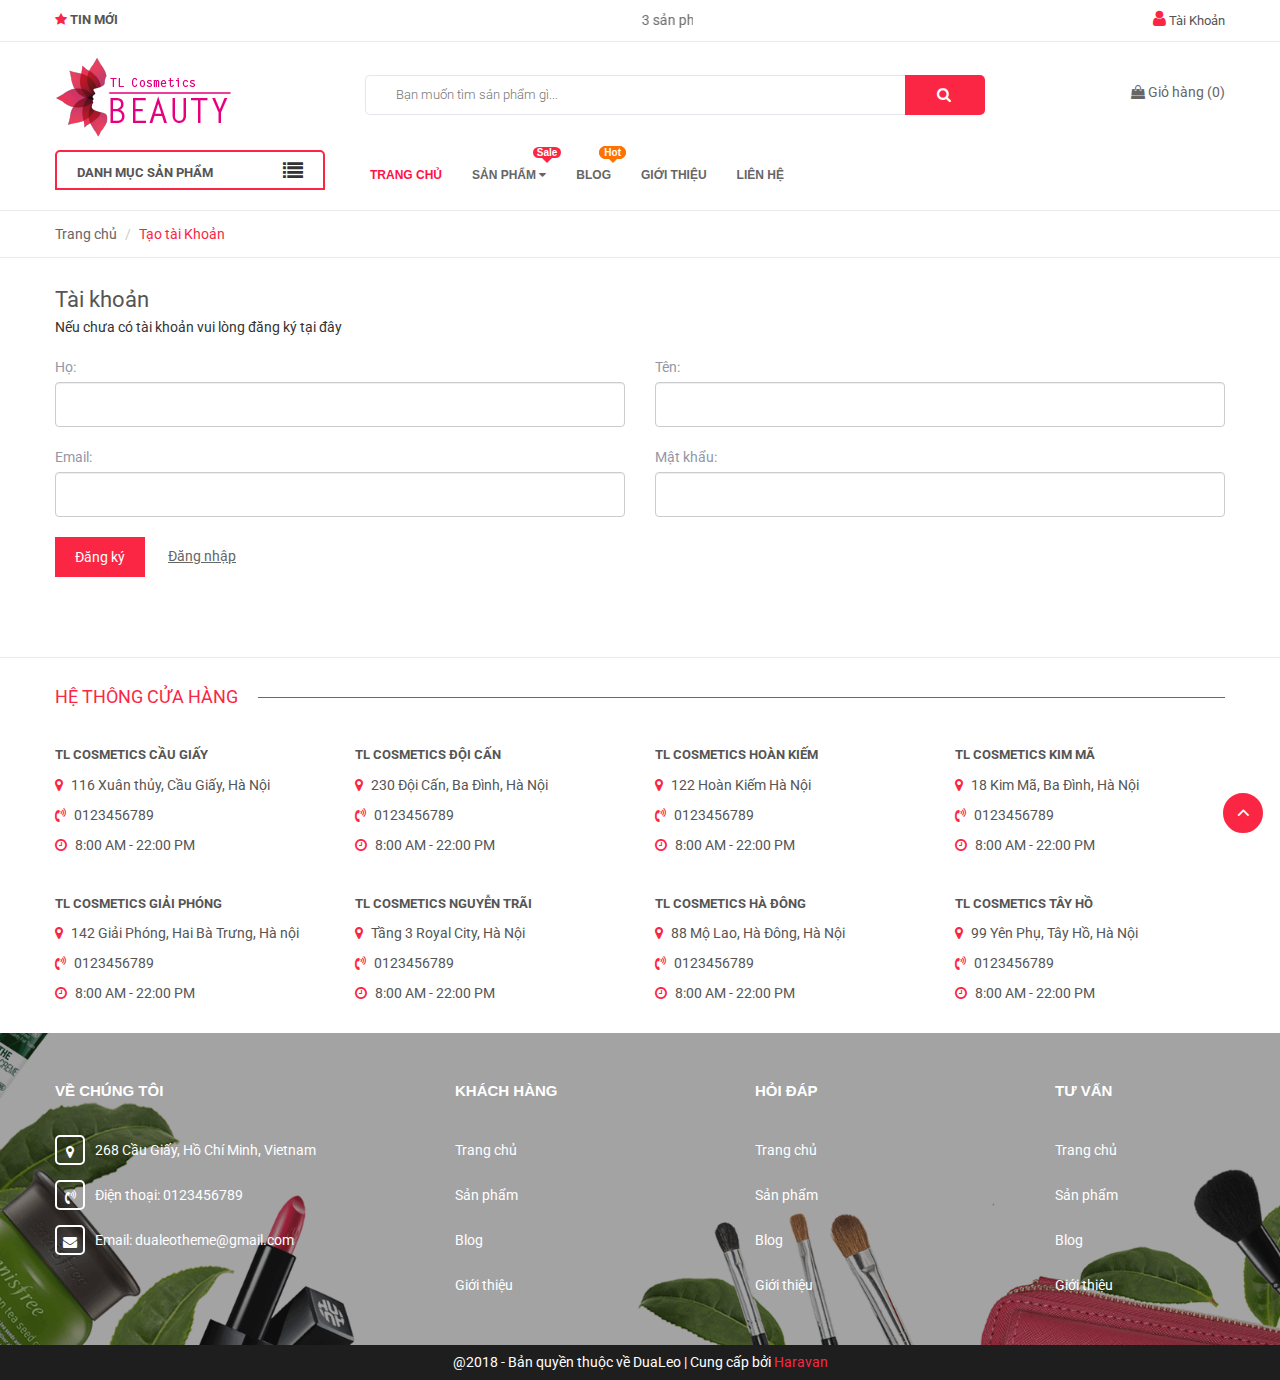
<file: dangky.html>
<!DOCTYPE html>
<html lang="en">
<head>
	<meta charset="UTF-8">
	    <meta http-equiv="X-UA-Compatible" content="IE=edge">
    <meta name="viewport" content="width=device-width, initial-scale=1, maximum-scale=1" />
	<title>BEAUTY</title>
	  <meta charset="utf-8">
	<meta name="viewport" content="width=device-width, initial-scale=1">
		<title>Đăng Ký</title>
		    <link rel="stylesheet" href="css/owl.carousel.min.css">
    <link rel="stylesheet" href="css/slick.css">
    <link rel="stylesheet" href="css/slick-theme.css">
    <link rel="stylesheet" href="css/owl.theme.default.min.css">
	<link href="https://fonts.googleapis.com/css?family=Roboto:100,300,400,500,700,900" rel="stylesheet">
	<link rel="stylesheet" type="text/css" href="css/style.css" media="all">
	<link rel="stylesheet" type="text/css" href="css/style-mobi.css" media="all">
	<link rel="stylesheet" type="text/css" href="css/bootstrap.css" media="all">
	<link rel="stylesheet" href="https://cdnjs.cloudflare.com/ajax/libs/font-awesome/4.7.0/css/font-awesome.min.css">
	<link rel="stylesheet" href="js/owl-carousel/owl.carousel.css">
	<link rel="shortcut icon" href="img/logo.png" />
</head>
<body>
	<nav id="nav-mobile" class="hidden-md hidden-lg mm-menu mm-offcanvas  ">
	<div class="mm-panels">
	<div class="mm-panel mm-hasnavbar " id="mm-1">
		<div class="mm-navbar"><a class="mm-title">Danh mục</a></div>
		<ul class="mm-listview">
				<li>
					<a href="trangchu.html" title="">Trang chủ</a>
				</li>
				<li>
					<a class="mm-next v1" href="#mm-2"></a><a href="product.html" title="">Sản phẩm</a>
				</li>
				<li>
					<a href="blog.html" title="">Blog</a>
				</li>
				<li>
					<a href="gioithieu.html" title="">Giới thiệu</a>
				</li>
				<li>
					<a href="lienhe.html" title="">Liên hệ</a>
				</li>
			</ul></div>
			<div class="mm-panel mm-hasnavbar mm-highest" id="mm-2">
				<div class="mm-navbar">
				<a class="mm-btn mm-prev v2" href="#mm-1" data-target="#mm-1"></a><a class="mm-title" href="#mm-1">Sản phẩm</a></div><ul class="mm-listview">
						<li>
							<a href="#" title="">Son môi</a>
						</li>
						<li>
							<a href="#" title="">Cọ trang điểm</a>
						</li>
						<li>
							<a href="#" title="">Sữa tắm</a>
						</li>
						<li>
							<a class="mm-next v2" href="#mm-3" ></a><a href="#" title="">Dưỡng da</a>
						</li>
						<li>
							<a href="#" title="">Bộ trang điểm mắt</a>
						</li>
						<li>
							<a href="#" title="">Xịt khoáng</a>
						</li>
						<li>
							<a href="#" title="">Nước hoa</a>
						</li>
						<li>
							<a href="#" title="">Chăm sóc tóc</a>
						</li>
						<li>
							<a href="#" title="">Sản phẩm nổi bật</a>
						</li>
					</ul></div>
				<div class="mm-panel mm-hasnavbar mm-hidden " id="mm-3"><div class="mm-navbar"><a class="mm-btn mm-prev v3" href="#mm-2" data-target="#mm-2"></a><a class="mm-title" href="#mm-2">Dưỡng da</a></div><ul class="mm-listview">
								<li><a href="#" title="">Menu con demo</a></li>
								<li><a href="#" title="">Menu con demo</a></li>
								<li><a href="#" title="">Menu con demo</a></li>
							</ul></div>
						</div></nav>


<div class="div-body mm-page mm-slideout">
<div class="container-fluid">
	<div class="topbar">
	<div class="container">
		<div class="row">
		<div class="col-lg-7 col-md-7 col-sm-9 hidden-xs">
			<div class="conatct_top">
				
				<span class="tinmoi"><i class="fa fa-star" aria-hidden="true"></i> TIN MỚI</span>
				<div class="ticker">
						<marquee behavior="scroll" direction="left" onmouseover="this.stop();" onmouseout="this.start();">
								
								<a class="title_ticker" title="3 sản phẩm nổi tiếng nào của Dior bất ngờ bị thu hồi tại Việt Nam" href="#">3 sản phẩm nổi tiếng nào của Dior bất ngờ bị thu hồi tại Việt Nam</a>
								
								<a class="title_ticker" title="3CE lại ra son kem mới, giá rẻ bằng son kem lì trước đó nhưng cây son bự hơn" href="#">3CE lại ra son kem mới, giá rẻ bằng son kem lì trước đó nhưng cây son bự hơn</a>
								
								<a class="title_ticker" title="Để trang điểm mà không lo bị mụn, các cô nàng hãy lưu ý những điều này" href="#">Để trang điểm mà không lo bị mụn, các cô nàng hãy lưu ý những điều này</a>
								
								<a class="title_ticker" title="Kem chống nắng được đánh giá cao vì thấm nhanh và không nhờn rít" href="#">Kem chống nắng được đánh giá cao vì thấm nhanh và không nhờn rít</a>
								
								<a class="title_ticker" title="Bài viết mẫu" href="#">Bài viết mẫu</a>
								
							</marquee>
				</div>

			</div>
		</div>
		<div class="col-lg-5 col-md-5 col-sm-3 col-xs-12">
			<div class="login">
				<i class="fa fa-user" aria-hidden="true"></i>
				<a href="">Tài Khoản</a>
				<div class="use">
					<a title="Đăng Ký " href="dangky.html">Đăng Ký</a>
					<a title="Đăng Nhập" href="dangnhap.html">Đăng Nhập</a>
				</div>
			</div>

		</div>
	</div>
	</div>
	</div>
	<div class="header">
		<div class="container">
			<div class="row">
		<div class="header-top">
			<div class="menu-bar hidden-md hidden-lg">
								<a href="#nav-mobile">
									<i class="fa fa-align-justify"></i>
								</a>
							</div>
			<div class="logo_top col-lg-3 col-md-3">
				<a href="trangchu.html">
					<img src="img/logo.png">
				</a>
			</div>
			<div class="cart-mobi hidden-md hidden-lg">
				
				<div class="cart">
					<a class="cart_pcs" href="cart.html"><i class="fa fa-shopping-bag" aria-hidden="true"></i> <span class="t_line"> <span class="cartCount  count_item_pr">0</span></span></a>
					<div class="top-cart-content">
					<ul id="cart-sidebar" class="mini-products-list count_li">
	<ul class="list-item-cart">
	   <li class="item ">
	      <div class="wrap_item">
	         <a class="product-image" href="#" title="Son Christian Louboutin Diva"><img alt="#" src="img/son4.png" width="80"></a>
	         <div class="detail-item">
	            <div class="product-details">
	               <a href="javascript:;" data-id="1034985625" title="Xóa" class="remove-item-cart fa fa-times">&nbsp;</a>
	               <h3 class="product-name text1line"> <a href="#" title="Son Christian Louboutin Diva">Son Christian Louboutin Diva - Nâu</a></h3>
	            </div>
	            <div class="product-details-bottom">
	               <span class="price">2,850,000₫</span><span class="hidden quaty item_quanty_count"> x 1</span>
	            </div>
	         </div>
	      </div>
	   </li>
	</ul>
					<div class="wrap_total">
						<div class="top-subtotal hidden">Phí vận chuyển: <span class="pricex">Tính khi thanh toán</span>
						</div>
						<div class="top-subtotal">Tổng tiền: <span class="price">2,850,000₫</span></div></div>
						<div class="wrap_button">
							<div class="actions">
								<a href="cart.html" class="btn btn-gray btn-cart-page pink"><span>Đến giỏ hàng</span></a> <a href="#" class="btn btn-gray btn-checkout pink"><span>Thanh toán</span></a> </div>
						</div>
				</ul>
				</div>
				</div>
			</div>
			<div class="col-lg-7 col-md-7 col-sm-12 col-xs-12 ">
				<div class="search">
				<form class="input-group search-bar" action="/search" method="get" role="search">
		<input type="search" name="q" value="" placeholder="Bạn muốn tìm sản phẩm gì... " class="input-group-field st-default-search-input search-text" autocomplete="off" required="">
		<span class="input-group-btn">
			<button type="search" class="btn icon-fallback-text">
				<i class="fa fa-search" aria-hidden="true"></i>
			</button>
		</span>
	</form>
</div>
			</div>
			<div class="col-lg-2 col-md-2 col-sm-2 hidden-sm hidden-xs ">

				<div class="cart">
					<a class="cart_pcs" href="cart.html"><i class="fa fa-shopping-bag" aria-hidden="true"></i> <span class="t_line"> Giỏ hàng (<span class="cartCount  count_item_pr">0</span>)</span></a>
					<div class="top-cart-content">
					<ul id="cart-sidebar" class="mini-products-list count_li">
	<ul class="list-item-cart">
	   <li class="item ">
	      <div class="wrap_item">
	         <a class="product-image" href="#" title="Son Christian Louboutin Diva"><img alt="#" src="img/son4.png" width="80"></a>
	         <div class="detail-item">
	            <div class="product-details">
	               <a href="javascript:;" data-id="1034985625" title="Xóa" class="remove-item-cart fa fa-times">&nbsp;</a>
	               <h3 class="product-name text1line"> <a href="#" title="Son Christian Louboutin Diva">Son Christian Louboutin Diva - Nâu</a></h3>
	            </div>
	            <div class="product-details-bottom">
	               <span class="price">2,850,000₫</span><span class="hidden quaty item_quanty_count"> x 1</span>
	            </div>
	         </div>
	      </div>
	   </li>
	</ul>
					<div class="wrap_total">
						<div class="top-subtotal hidden">Phí vận chuyển: <span class="pricex">Tính khi thanh toán</span>
						</div>
						<div class="top-subtotal">Tổng tiền: <span class="price">2,850,000₫</span></div></div>
						<div class="wrap_button">
							<div class="actions">
								<a href="cart.html" class="btn btn-gray btn-cart-page pink"><span>Đến giỏ hàng</span></a> <a href="#" class="btn btn-gray btn-checkout pink"><span>Thanh toán</span></a> </div>
						</div>
				</ul>
				</div>
				</div>

			</div>
		</div>
	</div>
</div>
<div class="container hidden-sm hidden-xs">
	<div class="row">
		<div class="menu">
			<div class="col-lg-3 col-md-3 col-sm-12 col-xs-12 col-mega hidden-sm hidden-xs">
				<div class="menu_mega">
					<div class="title_menu">
				<span class="title">DANH MỤC SẢN PHẨM</span>
				<i class="fa fa-list" aria-hidden="true"></i>
				</div>
				<div class="list_menu_header">
					<ul class="ul_menu">
		<li class="nav_item lv1">
			<a href="trangchu.html" title="Trang chủ">Trang chủ
				<span class="label_s">
					<i class="labels sale">sale</i>
				</span>
			</a>
		</li>
		<li class="nav_item lv1">
			<a href="product.html" title="Sản phẩm">Sản phẩm
					<i class="fa fa-angle-right"></i>
				</a>

			<ul class="ul_content_right_1">
				<li class="nav_item lv2 col-lg-3 col-md-3"><a href="product.html" title="Son môi">Son môi</a></li>
				<li class="nav_item lv2 col-lg-3 col-md-3"><a href="product.html" title="Cọ trang điểm">Cọ trang điểm</a></li>
				<li class="nav_item lv2 col-lg-3 col-md-3"><a href="product.hrml" title="Sữa tắm">Sữa tắm</a></li>
				<li class="nav_item lv2 col-lg-3 col-md-3">
					<a href="#" title="Dưỡng da">Dưỡng da</a>
					<ul class="ul_content_right_2">
						<li class="nav_item lv3"><a href="#" title="Menu con demo">Menu con demo</a></li>
						<li class="nav_item lv3"><a href="#" title="Menu con demo">Menu con demo</a></li>
						<li class="nav_item lv3"><a href="#" title="Menu con demo">Menu con demo</a></li>
					</ul>
				</li>
				<li class="nav_item lv2 col-lg-3 col-md-3"><a href="#" title="Bộ trang điểm mắt">Bộ trang điểm mắt</a></li>
				<li class="nav_item lv2 col-lg-3 col-md-3"><a href="#" title="Xịt khoáng">Xịt khoáng</a></li>
				<li class="nav_item lv2 col-lg-3 col-md-3"><a href="#" title="Nước hoa">Nước hoa</a></li>
				<li class="nav_item lv2 col-lg-3 col-md-3"><a href="#" title="Chăm sóc tóc">Chăm sóc tóc</a></li>
				<li class="nav_item lv2 col-lg-3 col-md-3"><a href="#" title="Sản phẩm nổi bật">Sản phẩm nổi bật</a></li>
			</ul>
		</li>
		<li class="nav_item lv1">
			<a href="blog.html" title="Blog">Blog
				<span class="label_s">
					<i class="labels hot">hot</i>
				</span>
			</a>
		</li>
		<li class="nav_item lv1">
			<a href="gioithieu.html" title="Giới thiệu">Giới thiệu
				<span class="label_s">
				</span>
			</a>
		</li>
		<li class="nav_item lv1">
			<a href="lienhe.html" title="Liên hệ">Liên hệ
				<span class="label_s">
					<i class="labels new">new</i>
				</span>
			</a>
		</li>
		<li class="nav_item lv1">
			<a href="#" title="Xem thêm">Xem thêm</a>
		</li>
	</ul>
				</div>
			</div>
			</div>
			<div class="col-lg-9 col-md-9">
	<div class="main_nav_header">
	<nav class="hidden-sm hidden-xs nav-main">
	<div class="menu_hed head_1">
		<ul class="nav nav_1">
			<li class=" nav-item nav-items active  ">
				<a class="nav-link" href="trangchu.html">TRANG CHỦ <span class="label_"></span></a>
			</li>
			<li class="menu_hover nav-item nav-items ">
				<a href="product.html" class="nav-link ">
					SẢN PHẨM <i class="fa fa-caret-down" data-toggle="dropdown"></i>
					<span class="label_"><i class="label sale">sale</i></span></a>
					<ul class="dropdown-menu v1 border-box">
					<li class="nav-item-lv2">
						<a class="nav-link" href="#">Son môi</a>
					</li>
					<li class="nav-item-lv2">
						<a class="nav-link" href="#">Cọ trang điểm</a>
					</li>
					<li class="nav-item-lv2">
						<a class="nav-link" href="#">Sữa tắm</a>
					</li>
					<li class="dropdown-submenu nav-items nav-item-lv2">
						<a class="nav-link" href="#">Dưỡng da 
						<i class="fa fa-caret-right" data-toggle="dropdown"></i> 
					</a>
					<ul class="dropdown-menu v2 border-box">
						<li class="nav-item-lv3">
							<a class="nav-link" href="#">Menu con demo</a>
						</li>
						<li class="nav-item-lv3">
							<a class="nav-link" href="#">Menu con demo</a>
						</li>
						<li class="nav-item-lv3">
							<a class="nav-link" href="#">Menu con demo</a>
						</li>
					</ul>
				</li>
					<li class="nav-item-lv2">
						<a class="nav-link" href="#">Bộ trang điểm mắt</a>
					</li>
					<li class="nav-item-lv2">
						<a class="nav-link" href="#">Xịt khoáng</a>
					</li>
					<li class="nav-item-lv2">
						<a class="nav-link" href="#">Nước hoa</a>
					</li>
					<li class="nav-item-lv2">
						<a class="nav-link" href="#">Chăm sóc tóc</a>
					</li>
					<li class="nav-item-lv2">
						<a class="nav-link" href="#">Sản phẩm nổi bật</a>
					</li>
				</ul>
			</li>
			<li class=" nav-item nav-items  ">
				<a class="nav-link" href="blog.html">BLOG
					<span class="label_">
						<i class="label hot">hot</i>
					</span></a>
			</li>
			<li class=" nav-item nav-items  ">
				<a class="nav-link" href="gioithieu.html">GIỚI THIỆU<span class="label_"></span></a>
			</li>
			<li class=" nav-item nav-items  ">
				<a class="nav-link" href="lienhe.html">LIÊN HỆ <span class="label_"></span></a>
			</li>
		</ul>
	</div>
</nav>
	</div>
	</div>
		</div>

		</div>
	</div>
	</div>
</div>

<div class="main">
<div class="bread">
	<div class="container">
	<nav aria-label="breadcrumb">
  <ol class="breadcrumb">
    <li class="breadcrumb-item"><a href="trangchu.html">Trang chủ</a></li>
    <li class="breadcrumb-item active" aria-current="page">Tạo tài Khoản</li>
  </ol>
</nav>
</div>
</div>
<div class="form-dangnhap">
<div class="container">
	<div class="dangnhap">
	<h4 class="title-head"><span>Tài khoản</span></h4>
	<div class="row">
		<div class="col-lg-12 ">
			<div class="page-login">
				<div id="login">
					<span>Nếu chưa có tài khoản vui lòng đăng ký tại đây</span>

					<form accept-charset="UTF-8" action="/account" id="create_customer" method="post">
<input name="form_type" type="hidden" value="create_customer">
<input name="utf8" type="hidden" value="✓">
 
					<div class="form-signup">
						
					</div>
					<div class="form-signup clearfix">
						<div class="row">
							<div class="col-md-6">
								<fieldset class="form-group">
									<label>Họ: </label>
									<input type="text" class="form-control form-control-lg" value="" name="customer[last_name]" id="lastName" placeholder="" required="">
								</fieldset>
							</div>
							<div class="col-md-6">
								<fieldset class="form-group">
									<label>Tên: </label>
									<input type="text" class="form-control form-control-lg" value="" name="customer[first_name]" id="firstName" placeholder="" required="">
								</fieldset>
							</div>
						</div>
						<div class="row">
							<div class="col-md-6">
								<fieldset class="form-group">
									<label>Email: </label>
									<input type="email" class="form-control form-control-lg" value="" name="customer[email]" id="email" placeholder="" required="">
								</fieldset>
							</div>
							<div class="col-md-6">

								<fieldset class="form-group">
									<label>Mật khẩu: </label>
									<input type="password" class="form-control form-control-lg" value="" name="customer[password]" id="password" placeholder="" required="">
								</fieldset>
							</div>
						</div>

						<div class="row">	
						<div class="col-xs-12 text-xs-left margin-bottom-30 button-dangnhap">
							<button type="summit" value="Đăng ký" class="btn btn-primary">Đăng ký</button>
							<a href="dangnhap.html" class="btn-link-style btn-register" >Đăng nhập</a>
							</div>
						</div>
					</div></form>
				</div>
			</div>
		</div>
	</div>
</div>
</div>
</div>
<div class="container padding-top-15">
			<div class="title-1 ">
    				<h4>HỆ THÔNG CỬA HÀNG</h4>
    			</div>
			<div class="row row-res">
				<div class="col-lg-3 col-md-3 col-sm-6 col-xs-12">
					<div class="address">
						<div class="title-add">
							<p>TL COSMETICS CẦU GIẤY</p>
						</div>
						<div class="item-add">
							<span><i class="fa fa-map-marker" aria-hidden="true"></i> 116 Xuân thủy, Cầu Giấy, Hà Nội</span>
							<span><i class="fa fa-volume-control-phone" aria-hidden="true"></i> 0123456789</span>
							<span><i class="fa fa-clock-o" aria-hidden="true"></i> 8:00 AM - 22:00 PM</span>
						</div>
					</div>
				</div>
				<div class="col-lg-3 col-md-3 col-sm-6 col-xs-12">
					<div class="address">
						<div class="title-add">
							<p>TL COSMETICS ĐỘI CẤN</p>
						</div>
						<div class="item-add">
							<span><i class="fa fa-map-marker" aria-hidden="true"></i> 230 Đội Cấn, Ba Đình, Hà Nội</span>
							<span><i class="fa fa-volume-control-phone" aria-hidden="true"></i> 0123456789</span>
							<span><i class="fa fa-clock-o" aria-hidden="true"></i> 8:00 AM - 22:00 PM</span>
						</div>
					</div>
				</div>
				<div class="col-lg-3 col-md-3 col-sm-6 col-xs-12">
					<div class="address">
						<div class="title-add">
							<p>TL COSMETICS HOÀN KIẾM</p>
						</div>
						<div class="item-add">
							<span><i class="fa fa-map-marker" aria-hidden="true"></i> 122 Hoàn Kiếm Hà Nội</span>
							<span><i class="fa fa-volume-control-phone" aria-hidden="true"></i> 0123456789</span>
							<span><i class="fa fa-clock-o" aria-hidden="true"></i> 8:00 AM - 22:00 PM</span>
						</div>
					</div>
				</div>
				<div class="col-lg-3 col-md-3 col-sm-6 col-xs-12">
					<div class="address">
						<div class="title-add">
							<p>TL COSMETICS KIM MÃ</p>
						</div>
						<div class="item-add">
							<span><i class="fa fa-map-marker" aria-hidden="true"></i> 18 Kim Mã, Ba Đình, Hà Nội</span>
							<span><i class="fa fa-volume-control-phone" aria-hidden="true"></i> 0123456789</span>
							<span><i class="fa fa-clock-o" aria-hidden="true"></i> 8:00 AM - 22:00 PM</span>
						</div>
					</div>
				</div>
				<div class="col-lg-3 col-md-3 col-sm-6 col-xs-12">
					<div class="address">
						<div class="title-add">
							<p>TL COSMETICS GIẢI PHÓNG</p>
						</div>
						<div class="item-add">
							<span><i class="fa fa-map-marker" aria-hidden="true"></i> 142 Giải Phóng, Hai Bà Trưng, Hà nội</span>
							<span><i class="fa fa-volume-control-phone" aria-hidden="true"></i> 0123456789</span>
							<span><i class="fa fa-clock-o" aria-hidden="true"></i> 8:00 AM - 22:00 PM</span>
						</div>
					</div>
				</div>
				<div class="col-lg-3 col-md-3 col-sm-6 col-xs-12">
					<div class="address">
						<div class="title-add">
							<p>TL COSMETICS NGUYỄN TRÃI</p>
						</div>
						<div class="item-add">
							<span><i class="fa fa-map-marker" aria-hidden="true"></i> Tầng 3 Royal City, Hà Nội</span>
							<span><i class="fa fa-volume-control-phone" aria-hidden="true"></i> 0123456789</span>
							<span><i class="fa fa-clock-o" aria-hidden="true"></i> 8:00 AM - 22:00 PM</span>
						</div>
					</div>
				</div>
				<div class="col-lg-3 col-md-3 col-sm-6 col-xs-12">
					<div class="address">
						<div class="title-add">
							<p>TL COSMETICS HÀ ĐÔNG</p>
						</div>
						<div class="item-add">
							<span><i class="fa fa-map-marker" aria-hidden="true"></i> 88 Mộ Lao, Hà Đông, Hà Nội</span>
							<span><i class="fa fa-volume-control-phone" aria-hidden="true"></i> 0123456789</span>
							<span><i class="fa fa-clock-o" aria-hidden="true"></i> 8:00 AM - 22:00 PM</span>
						</div>
					</div>
				</div>
				<div class="col-lg-3 col-md-3 col-sm-6 col-xs-12">
					<div class="address">
						<div class="title-add">
							<p>TL COSMETICS TÂY HỒ</p>
						</div>
						<div class="item-add">
							<span><i class="fa fa-map-marker" aria-hidden="true"></i> 99 Yên Phụ, Tây Hồ, Hà Nội</span>
							<span><i class="fa fa-volume-control-phone" aria-hidden="true"></i> 0123456789</span>
							<span><i class="fa fa-clock-o" aria-hidden="true"></i> 8:00 AM - 22:00 PM</span>
						</div>
					</div>
				</div>
			</div>
		</div>
</div>
<div class="modal fade v1" id="myModal" role="dialog">
    <div class="modal-dialog">
    
      <!-- Modal content-->
      <div class="modal-content">
        <div class="modal-header">
          <button type="button" class="close" data-dismiss="modal">&times;</button>
          <div class="title-popup-cart">
			 <span class="your_product">Bạn đã thêm <span class="cart-popup-name"><a href="#" title="">Combo trang điểm mắt môi nhanh gọn</a> </span> vào giỏ hàng thành công ! </span>
		</div>
        </div>
        <div class="modal-body">
          <div class="title-quantity-popup">
				<span class="cart_status" onclick="window.location.href='#';">Giỏ hàng của bạn có <span class="cart-popup-count">0</span> sản phẩm </span>
			</div>
			<div class="thead-popup">
					<div style="width: 53%;" class="text-left">Sản phẩm</div>
					<div style="width: 15%;" class="text-center">Đơn giá</div>
					<div style="width: 15%;" class="text-center">Số lượng</div>
					<div style="width: 17%;" class="text-center">Thành tiền</div>
				</div>
				<div class="tbody-popup scrollbar-dynamic">
					<div class="item-popup">
						<div style="width: 15%;" class="border height image_ text-left">
							<div class="item-image"><a class="product-image" href="#" ><img  src="img/son3.png" width="90"></a>
							</div>
						</div>
					
					<div style="width:38.8%;" class="height text-left">
						<div class="item-info">
							<p class="item-name">
								<a class="text2line" href="#" title="">Son Ba Màu Maybelline Bitten 3.9g</a></p><span class="variant-title-popup"></span>
								<a href="javascript:;" class="remove-item-cart" title="Xóa" ><i class="fa fa-close"></i>&nbsp;&nbsp;Xoá</a>
						</div>
					</div>
					<div style="width: 15.2%;" class="border height text-center">
						<div class="item-price">
							<span class="price">140,000₫</span>
						</div>
					</div>
					<div class="zoa-qtt" style="width: 15.4%;">
                                        <button type="button" class="quantity-left-minus btn btn-number js-minus" data-type="minus" data-field="">
                                        </button>
                                        <input type="text" name="number" value="0" class="product_quantity_number js-number">
                                        <button type="button" class="quantity-right-plus btn btn-number js-plus" data-type="plus" data-field="">
                                        </button>
                                    </div>
                                    <div style="width: 15%;" class="border height text-center"><span class="cart-price"> <span class="price">140,000₫</span> </span></div>
				</div>
			</div>
        </div>
        <div class="modal-footer">
        	<div class="cart-total">
                            <strong class="cart-total-title">Tổng Cộng:</strong>
                            <span class="cart-total-price">0VNĐ</span>
                        </div>
          <div class="btn_cartt margin-top-15">
          	<a class="zoa-btn zoa-addcart v1 v2 "> Thanh toán ngay</a>
          <a class="zoa-btn zoa-addcart v1 "> Tới giỏ hàng </a>
          </div>
        </div>
      </div>
      
    </div>
  </div>
<footer id="footer">
	<div class="footer">
	<div class="container">
		<div class="row">
			<div class="col-lg-4 col-md-4 col-sm-6 col-xs-12 ">
				<h4>VỀ CHÚNG TÔI</h4>
				<ul>
					<li>
						<span class="icon-left"><i class="fa fa-map-marker" aria-hidden="true"></i></span>
						<span>268 Cầu Giấy, Hồ Chí Minh, Vietnam</span>
					</li>
					<li>
						<span class="icon-left"><i class="fa fa-volume-control-phone" aria-hidden="true"></i></span>
						<span>Điện thoại: <a href=""> 0123456789</a></span>
					</li>
					<li>
						<span class="icon-left"><i class="fa fa-envelope" aria-hidden="true"></i></span>
						<span>Email: <a href=""> dualeotheme@gmail.com</a></span>
					</li>
				</ul>
			</div>
			<div class="col-lg-3 col-md-3 col-sm-6 col-xs-12">
				<h4 class="cliked">KHÁCH HÀNG</h4>
				<ul class="ummm">
					<li>
						<a href="trangchu.html">Trang chủ</a>
					</li>
					<li>
						<a href="product.html">Sản phẩm</a>
					</li>
					<li>
						<a href="blog.html">Blog</a>
					</li>
					<li>
						<a href="gioithieu.html">Giới thiệu</a>
					</li>
				</ul>
			</div>
			<div class="col-lg-3 col-md-3 col-sm-6 col-xs-12">
				<h4 class="cliked">HỎI ĐÁP</h4>
				<ul class="ummm">
				<li>
						<a href="trangchu.html">Trang chủ</a>
					</li>
					<li>
						<a href="product.html">Sản phẩm</a>
					</li>
					<li>
						<a href="blog.html">Blog</a>
					</li>
					<li>
						<a href="gioithieu.html">Giới thiệu</a>
					</li>
				</ul>
			</div>
			<div class="col-lg-2 col-md-2 col-sm-6 col-xs-12">
				<h4 class="cliked">TƯ VẤN</h4>
				<ul class="ummm">
				<li>
						<a href="trangchu.html">Trang chủ</a>
					</li>
					<li>
						<a href="product.html">Sản phẩm</a>
					</li>
					<li>
						<a href="blog.html">Blog</a>
					</li>
					<li>
						<a href="gioithieu.html">Giới thiệu</a>
					</li>
				</ul>
			</div>
		</div>
	</div>
</div>
<div class="copy text-center">@2018 - Bản quyền thuộc về DuaLeo <span class="v1"><span class="hidden-xs"> | </span> Cung cấp bởi <a href="#">Haravan</a> </span></div>
<a href="#" class="scroll_top"><i class="fa fa-angle-up"></i></a>
</footer>


</div>










<div id="mm-blocker" class="mm-slideout"></div>

    <script src="js/jquery.js"></script>
    <script src="js/bootstrap.min.js"></script>
    <script src="js/owl.carousel.min.js"></script>
    <script src="js/slick.min.js"></script>
	<script src="js/main.js" type="text/javascript"></script>
</body>
</html>
</file>
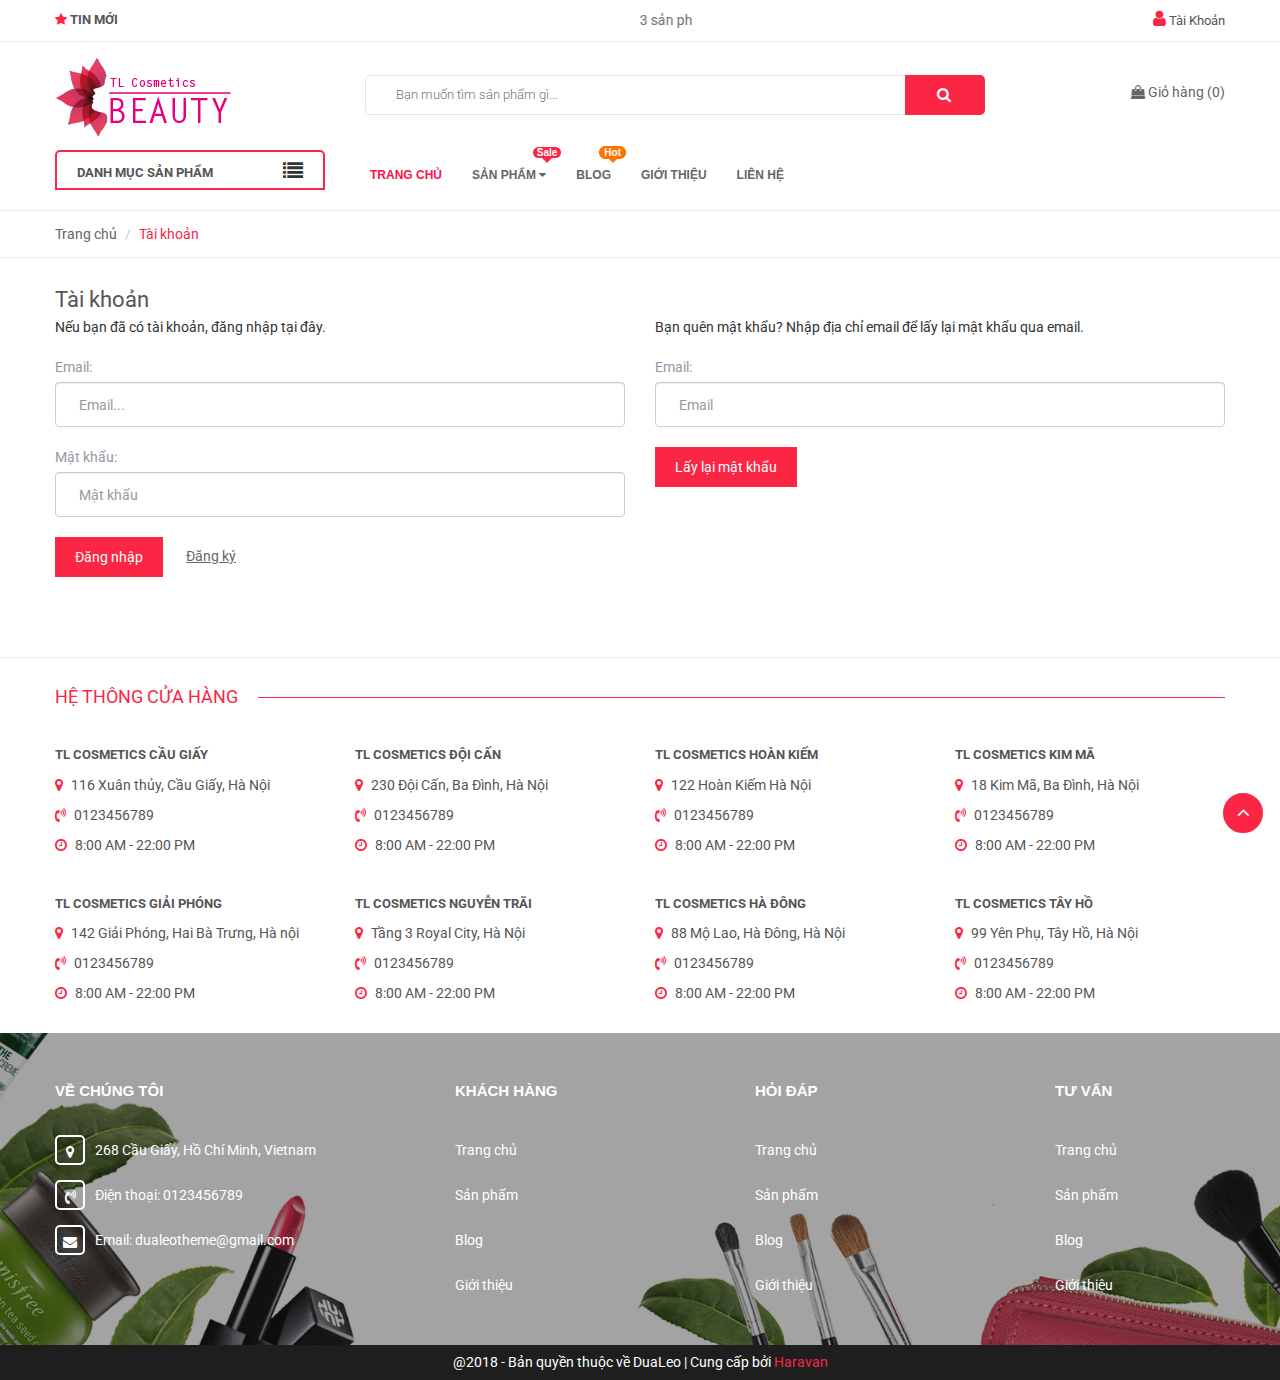
<file: dangnhap.html>
<!DOCTYPE html>
<html lang="en">
<head>
	<meta charset="UTF-8">
	    <meta http-equiv="X-UA-Compatible" content="IE=edge">
    <meta name="viewport" content="width=device-width, initial-scale=1, maximum-scale=1" />
	<title>BEAUTY</title>
	  <meta charset="utf-8">
	<meta name="viewport" content="width=device-width, initial-scale=1">
		<title>Đăng Nhập</title>
		    <link rel="stylesheet" href="css/owl.carousel.min.css">
    <link rel="stylesheet" href="css/slick.css">
    <link rel="stylesheet" href="css/slick-theme.css">
    <link rel="stylesheet" href="css/owl.theme.default.min.css">
	<link href="https://fonts.googleapis.com/css?family=Roboto:100,300,400,500,700,900" rel="stylesheet">
	<link rel="stylesheet" type="text/css" href="css/style.css" media="all">
	<link rel="stylesheet" type="text/css" href="css/style-mobi.css" media="all">
	<link rel="stylesheet" type="text/css" href="css/bootstrap.css" media="all">
	<link rel="stylesheet" href="https://cdnjs.cloudflare.com/ajax/libs/font-awesome/4.7.0/css/font-awesome.min.css">
	<link rel="stylesheet" href="js/owl-carousel/owl.carousel.css">
	<link rel="shortcut icon" href="img/logo.png" />
</head>
<body>
	<nav id="nav-mobile" class="hidden-md hidden-lg mm-menu mm-offcanvas  ">
	<div class="mm-panels">
	<div class="mm-panel mm-hasnavbar " id="mm-1">
		<div class="mm-navbar"><a class="mm-title">Danh mục</a></div>
		<ul class="mm-listview">
				<li>
					<a href="trangchu.html" title="">Trang chủ</a>
				</li>
				<li>
					<a class="mm-next v1" href="#mm-2"></a><a href="product.html" title="">Sản phẩm</a>
				</li>
				<li>
					<a href="blog.html" title="">Blog</a>
				</li>
				<li>
					<a href="gioithieu.html" title="">Giới thiệu</a>
				</li>
				<li>
					<a href="lienhe.html" title="">Liên hệ</a>
				</li>
			</ul></div>
			<div class="mm-panel mm-hasnavbar mm-highest" id="mm-2">
				<div class="mm-navbar">
				<a class="mm-btn mm-prev v2" href="#mm-1" data-target="#mm-1"></a><a class="mm-title" href="#mm-1">Sản phẩm</a></div><ul class="mm-listview">
						<li>
							<a href="#" title="">Son môi</a>
						</li>
						<li>
							<a href="#" title="">Cọ trang điểm</a>
						</li>
						<li>
							<a href="#" title="">Sữa tắm</a>
						</li>
						<li>
							<a class="mm-next v2" href="#mm-3" ></a><a href="#" title="">Dưỡng da</a>
						</li>
						<li>
							<a href="#" title="">Bộ trang điểm mắt</a>
						</li>
						<li>
							<a href="#" title="">Xịt khoáng</a>
						</li>
						<li>
							<a href="#" title="">Nước hoa</a>
						</li>
						<li>
							<a href="#" title="">Chăm sóc tóc</a>
						</li>
						<li>
							<a href="#" title="">Sản phẩm nổi bật</a>
						</li>
					</ul></div>
				<div class="mm-panel mm-hasnavbar mm-hidden " id="mm-3"><div class="mm-navbar"><a class="mm-btn mm-prev v3" href="#mm-2" data-target="#mm-2"></a><a class="mm-title" href="#mm-2">Dưỡng da</a></div><ul class="mm-listview">
								<li><a href="#" title="">Menu con demo</a></li>
								<li><a href="#" title="">Menu con demo</a></li>
								<li><a href="#" title="">Menu con demo</a></li>
							</ul></div>
						</div></nav>


<div class="div-body mm-page mm-slideout">
<div class="container-fluid">
	<div class="topbar">
	<div class="container">
		<div class="row">
		<div class="col-lg-7 col-md-7 col-sm-9 hidden-xs">
			<div class="conatct_top">
				
				<span class="tinmoi"><i class="fa fa-star" aria-hidden="true"></i> TIN MỚI</span>
				<div class="ticker">
						<marquee behavior="scroll" direction="left" onmouseover="this.stop();" onmouseout="this.start();">
								
								<a class="title_ticker" title="3 sản phẩm nổi tiếng nào của Dior bất ngờ bị thu hồi tại Việt Nam" href="#">3 sản phẩm nổi tiếng nào của Dior bất ngờ bị thu hồi tại Việt Nam</a>
								
								<a class="title_ticker" title="3CE lại ra son kem mới, giá rẻ bằng son kem lì trước đó nhưng cây son bự hơn" href="#">3CE lại ra son kem mới, giá rẻ bằng son kem lì trước đó nhưng cây son bự hơn</a>
								
								<a class="title_ticker" title="Để trang điểm mà không lo bị mụn, các cô nàng hãy lưu ý những điều này" href="#">Để trang điểm mà không lo bị mụn, các cô nàng hãy lưu ý những điều này</a>
								
								<a class="title_ticker" title="Kem chống nắng được đánh giá cao vì thấm nhanh và không nhờn rít" href="#">Kem chống nắng được đánh giá cao vì thấm nhanh và không nhờn rít</a>
								
								<a class="title_ticker" title="Bài viết mẫu" href="#">Bài viết mẫu</a>
								
							</marquee>
				</div>

			</div>
		</div>
		<div class="col-lg-5 col-md-5 col-sm-3 col-xs-12">
			<div class="login">
				<i class="fa fa-user" aria-hidden="true"></i>
				<a href="">Tài Khoản</a>
				<div class="use">
					<a title="Đăng Ký " href="dangky.html">Đăng Ký</a>
					<a title="Đăng Nhập" href="dangnhap.html">Đăng Nhập</a>
				</div>
			</div>

		</div>
	</div>
	</div>
	</div>
	<div class="header">
		<div class="container">
			<div class="row">
		<div class="header-top">
			<div class="menu-bar hidden-md hidden-lg">
								<a href="#nav-mobile">
									<i class="fa fa-align-justify"></i>
								</a>
							</div>
			<div class="logo_top col-lg-3 col-md-3">
				<a href="trangchu.html">
					<img src="img/logo.png">
				</a>
			</div>
			<div class="cart-mobi hidden-md hidden-lg">
				
				<div class="cart">
					<a class="cart_pcs" href="cart.html"><i class="fa fa-shopping-bag" aria-hidden="true"></i> <span class="t_line"> <span class="cartCount  count_item_pr">0</span></span></a>
					<div class="top-cart-content">
					<ul id="cart-sidebar" class="mini-products-list count_li">
	<ul class="list-item-cart">
	   <li class="item ">
	      <div class="wrap_item">
	         <a class="product-image" href="#" title="Son Christian Louboutin Diva"><img alt="#" src="img/son4.png" width="80"></a>
	         <div class="detail-item">
	            <div class="product-details">
	               <a href="javascript:;" data-id="1034985625" title="Xóa" class="remove-item-cart fa fa-times">&nbsp;</a>
	               <h3 class="product-name text1line"> <a href="#" title="Son Christian Louboutin Diva">Son Christian Louboutin Diva - Nâu</a></h3>
	            </div>
	            <div class="product-details-bottom">
	               <span class="price">2,850,000₫</span><span class="hidden quaty item_quanty_count"> x 1</span>
	            </div>
	         </div>
	      </div>
	   </li>
	</ul>
					<div class="wrap_total">
						<div class="top-subtotal hidden">Phí vận chuyển: <span class="pricex">Tính khi thanh toán</span>
						</div>
						<div class="top-subtotal">Tổng tiền: <span class="price">2,850,000₫</span></div></div>
						<div class="wrap_button">
							<div class="actions">
								<a href="cart.html" class="btn btn-gray btn-cart-page pink"><span>Đến giỏ hàng</span></a> <a href="#" class="btn btn-gray btn-checkout pink"><span>Thanh toán</span></a> </div>
						</div>
				</ul>
				</div>
				</div>
			</div>
			<div class="col-lg-7 col-md-7 col-sm-12 col-xs-12 ">
				<div class="search">
				<form class="input-group search-bar" action="/search" method="get" role="search">
		<input type="search" name="q" value="" placeholder="Bạn muốn tìm sản phẩm gì... " class="input-group-field st-default-search-input search-text" autocomplete="off" required="">
		<span class="input-group-btn">
			<button type="search" class="btn icon-fallback-text">
				<i class="fa fa-search" aria-hidden="true"></i>
			</button>
		</span>
	</form>
</div>
			</div>
			<div class="col-lg-2 col-md-2 col-sm-2 hidden-sm hidden-xs ">

				<div class="cart">
					<a class="cart_pcs" href="cart.html"><i class="fa fa-shopping-bag" aria-hidden="true"></i> <span class="t_line"> Giỏ hàng (<span class="cartCount  count_item_pr">0</span>)</span></a>
					<div class="top-cart-content">
					<ul id="cart-sidebar" class="mini-products-list count_li">
	<ul class="list-item-cart">
	   <li class="item ">
	      <div class="wrap_item">
	         <a class="product-image" href="#" title="Son Christian Louboutin Diva"><img alt="#" src="img/son4.png" width="80"></a>
	         <div class="detail-item">
	            <div class="product-details">
	               <a href="javascript:;" data-id="1034985625" title="Xóa" class="remove-item-cart fa fa-times">&nbsp;</a>
	               <h3 class="product-name text1line"> <a href="#" title="Son Christian Louboutin Diva">Son Christian Louboutin Diva - Nâu</a></h3>
	            </div>
	            <div class="product-details-bottom">
	               <span class="price">2,850,000₫</span><span class="hidden quaty item_quanty_count"> x 1</span>
	            </div>
	         </div>
	      </div>
	   </li>
	</ul>
					<div class="wrap_total">
						<div class="top-subtotal hidden">Phí vận chuyển: <span class="pricex">Tính khi thanh toán</span>
						</div>
						<div class="top-subtotal">Tổng tiền: <span class="price">2,850,000₫</span></div></div>
						<div class="wrap_button">
							<div class="actions">
								<a href="cart.html" class="btn btn-gray btn-cart-page pink"><span>Đến giỏ hàng</span></a> <a href="#" class="btn btn-gray btn-checkout pink"><span>Thanh toán</span></a> </div>
						</div>
				</ul>
				</div>
				</div>

			</div>
		</div>
	</div>
</div>
<div class="container hidden-sm hidden-xs">
	<div class="row">
		<div class="menu">
			<div class="col-lg-3 col-md-3 col-sm-12 col-xs-12 col-mega hidden-sm hidden-xs">
				<div class="menu_mega">
					<div class="title_menu">
				<span class="title">DANH MỤC SẢN PHẨM</span>
				<i class="fa fa-list" aria-hidden="true"></i>
				</div>
				<div class="list_menu_header">
					<ul class="ul_menu">
		<li class="nav_item lv1">
			<a href="trangchu.html" title="Trang chủ">Trang chủ
				<span class="label_s">
					<i class="labels sale">sale</i>
				</span>
			</a>
		</li>
		<li class="nav_item lv1">
			<a href="product.html" title="Sản phẩm">Sản phẩm
					<i class="fa fa-angle-right"></i>
				</a>

			<ul class="ul_content_right_1">
				<li class="nav_item lv2 col-lg-3 col-md-3"><a href="product.html" title="Son môi">Son môi</a></li>
				<li class="nav_item lv2 col-lg-3 col-md-3"><a href="product.html" title="Cọ trang điểm">Cọ trang điểm</a></li>
				<li class="nav_item lv2 col-lg-3 col-md-3"><a href="product.hrml" title="Sữa tắm">Sữa tắm</a></li>
				<li class="nav_item lv2 col-lg-3 col-md-3">
					<a href="#" title="Dưỡng da">Dưỡng da</a>
					<ul class="ul_content_right_2">
						<li class="nav_item lv3"><a href="#" title="Menu con demo">Menu con demo</a></li>
						<li class="nav_item lv3"><a href="#" title="Menu con demo">Menu con demo</a></li>
						<li class="nav_item lv3"><a href="#" title="Menu con demo">Menu con demo</a></li>
					</ul>
				</li>
				<li class="nav_item lv2 col-lg-3 col-md-3"><a href="#" title="Bộ trang điểm mắt">Bộ trang điểm mắt</a></li>
				<li class="nav_item lv2 col-lg-3 col-md-3"><a href="#" title="Xịt khoáng">Xịt khoáng</a></li>
				<li class="nav_item lv2 col-lg-3 col-md-3"><a href="#" title="Nước hoa">Nước hoa</a></li>
				<li class="nav_item lv2 col-lg-3 col-md-3"><a href="#" title="Chăm sóc tóc">Chăm sóc tóc</a></li>
				<li class="nav_item lv2 col-lg-3 col-md-3"><a href="#" title="Sản phẩm nổi bật">Sản phẩm nổi bật</a></li>
			</ul>
		</li>
		<li class="nav_item lv1">
			<a href="blog.html" title="Blog">Blog
				<span class="label_s">
					<i class="labels hot">hot</i>
				</span>
			</a>
		</li>
		<li class="nav_item lv1">
			<a href="gioithieu.html" title="Giới thiệu">Giới thiệu
				<span class="label_s">
				</span>
			</a>
		</li>
		<li class="nav_item lv1">
			<a href="lienhe.html" title="Liên hệ">Liên hệ
				<span class="label_s">
					<i class="labels new">new</i>
				</span>
			</a>
		</li>
		<li class="nav_item lv1">
			<a href="#" title="Xem thêm">Xem thêm</a>
		</li>
	</ul>
				</div>
			</div>
			</div>
			<div class="col-lg-9 col-md-9">
	<div class="main_nav_header">
	<nav class="hidden-sm hidden-xs nav-main">
	<div class="menu_hed head_1">
		<ul class="nav nav_1">
			<li class=" nav-item nav-items active  ">
				<a class="nav-link" href="trangchu.html">TRANG CHỦ <span class="label_"></span></a>
			</li>
			<li class="menu_hover nav-item nav-items ">
				<a href="product.html" class="nav-link ">
					SẢN PHẨM <i class="fa fa-caret-down" data-toggle="dropdown"></i>
					<span class="label_"><i class="label sale">sale</i></span></a>
					<ul class="dropdown-menu v1 border-box">
					<li class="nav-item-lv2">
						<a class="nav-link" href="#">Son môi</a>
					</li>
					<li class="nav-item-lv2">
						<a class="nav-link" href="#">Cọ trang điểm</a>
					</li>
					<li class="nav-item-lv2">
						<a class="nav-link" href="#">Sữa tắm</a>
					</li>
					<li class="dropdown-submenu nav-items nav-item-lv2">
						<a class="nav-link" href="#">Dưỡng da 
						<i class="fa fa-caret-right" data-toggle="dropdown"></i> 
					</a>
					<ul class="dropdown-menu v2 border-box">
						<li class="nav-item-lv3">
							<a class="nav-link" href="#">Menu con demo</a>
						</li>
						<li class="nav-item-lv3">
							<a class="nav-link" href="#">Menu con demo</a>
						</li>
						<li class="nav-item-lv3">
							<a class="nav-link" href="#">Menu con demo</a>
						</li>
					</ul>
				</li>
					<li class="nav-item-lv2">
						<a class="nav-link" href="#">Bộ trang điểm mắt</a>
					</li>
					<li class="nav-item-lv2">
						<a class="nav-link" href="#">Xịt khoáng</a>
					</li>
					<li class="nav-item-lv2">
						<a class="nav-link" href="#">Nước hoa</a>
					</li>
					<li class="nav-item-lv2">
						<a class="nav-link" href="#">Chăm sóc tóc</a>
					</li>
					<li class="nav-item-lv2">
						<a class="nav-link" href="#">Sản phẩm nổi bật</a>
					</li>
				</ul>
			</li>
			<li class=" nav-item nav-items  ">
				<a class="nav-link" href="blog.html">BLOG
					<span class="label_">
						<i class="label hot">hot</i>
					</span></a>
			</li>
			<li class=" nav-item nav-items  ">
				<a class="nav-link" href="gioithieu.html">GIỚI THIỆU<span class="label_"></span></a>
			</li>
			<li class=" nav-item nav-items  ">
				<a class="nav-link" href="lienhe.html">LIÊN HỆ <span class="label_"></span></a>
			</li>
		</ul>
	</div>
</nav>
	</div>
	</div>
		</div>

		</div>
	</div>
	</div>
</div>


<div class="main">
<div class="bread">
	<div class="container">
	<nav aria-label="breadcrumb">
  <ol class="breadcrumb">
    <li class="breadcrumb-item"><a href="trangchu.html">Trang chủ</a></li>
    <li class="breadcrumb-item active" aria-current="page">Tài khoản</li>
  </ol>
</nav>
</div>
</div>
<div class="form-dangnhap">
<div class="container">
	<div class="dangnhap">
	<h4 class="title-head"><span>Tài khoản</span></h4>
	<div class="row">
		<div class="col-lg-6">
			<div class="page-login margin-bottom-30">
				<div id="login">

					<span>
						Nếu bạn đã có tài khoản, đăng nhập tại đây.
					</span>
					<form accept-charset="UTF-8" action="/account/login" id="customer_login" method="post">
<input name="form_type" type="hidden" value="customer_login">
<input name="utf8" type="hidden" value="✓">
					<div class="form-signup clearfix">
						<fieldset class="form-group">
							<label>Email: </label>
							<input type="email" class="form-control form-control-lg" value="" name="customer[email]" id="customer_email" placeholder="Email...">
						</fieldset>
						<fieldset class="form-group">
							<label>Mật khẩu: </label>
							<input type="password" class="form-control form-control-lg" value="" name="customer[password]" id="customer_password" placeholder="Mật khẩu">
						</fieldset>

						<div class="pull-xs-left button-dangnhap" >
							<input class="btn btn-primary" type="submit" value="Đăng nhập">
							<a href="dangky.html" class="btn-link-style btn-register">Đăng ký</a>
						</div>
					</div>
					</form>
				</div>


			</div>
		</div>
		<div class="col-lg-6">
			<div id="recover-password" class="form-signup">
				<span>
					Bạn quên mật khẩu? Nhập địa chỉ email để lấy lại mật khẩu qua email.
				</span>
				<form accept-charset="UTF-8" action="/account/recover" method="post">
<input name="form_type" type="hidden" value="recover_customer_password">
<input name="utf8" type="hidden" value="✓">

				<div class="form-signup clearfix">
					<fieldset class="form-group">
						<label>Email: </label>
						<input type="email" class="form-control form-control-lg" value="" name="Email" id="recover-email" placeholder="Email">
					</fieldset>
				</div>
				<div class="action_bottom button-dangnhap">
					<input class="btn btn-primary"  type="submit" value="Lấy lại mật khẩu">

				</div>
				</form>
			</div>
		</div>
	</div>
</div>
</div>
</div>
<div class="container padding-top-15">
			<div class="title-1 ">
    				<h4>HỆ THÔNG CỬA HÀNG</h4>
    			</div>
			<div class="row row-res">
				<div class="col-lg-3 col-md-3 col-sm-6 col-xs-12">
					<div class="address">
						<div class="title-add">
							<p>TL COSMETICS CẦU GIẤY</p>
						</div>
						<div class="item-add">
							<span><i class="fa fa-map-marker" aria-hidden="true"></i> 116 Xuân thủy, Cầu Giấy, Hà Nội</span>
							<span><i class="fa fa-volume-control-phone" aria-hidden="true"></i> 0123456789</span>
							<span><i class="fa fa-clock-o" aria-hidden="true"></i> 8:00 AM - 22:00 PM</span>
						</div>
					</div>
				</div>
				<div class="col-lg-3 col-md-3 col-sm-6 col-xs-12">
					<div class="address">
						<div class="title-add">
							<p>TL COSMETICS ĐỘI CẤN</p>
						</div>
						<div class="item-add">
							<span><i class="fa fa-map-marker" aria-hidden="true"></i> 230 Đội Cấn, Ba Đình, Hà Nội</span>
							<span><i class="fa fa-volume-control-phone" aria-hidden="true"></i> 0123456789</span>
							<span><i class="fa fa-clock-o" aria-hidden="true"></i> 8:00 AM - 22:00 PM</span>
						</div>
					</div>
				</div>
				<div class="col-lg-3 col-md-3 col-sm-6 col-xs-12">
					<div class="address">
						<div class="title-add">
							<p>TL COSMETICS HOÀN KIẾM</p>
						</div>
						<div class="item-add">
							<span><i class="fa fa-map-marker" aria-hidden="true"></i> 122 Hoàn Kiếm Hà Nội</span>
							<span><i class="fa fa-volume-control-phone" aria-hidden="true"></i> 0123456789</span>
							<span><i class="fa fa-clock-o" aria-hidden="true"></i> 8:00 AM - 22:00 PM</span>
						</div>
					</div>
				</div>
				<div class="col-lg-3 col-md-3 col-sm-6 col-xs-12">
					<div class="address">
						<div class="title-add">
							<p>TL COSMETICS KIM MÃ</p>
						</div>
						<div class="item-add">
							<span><i class="fa fa-map-marker" aria-hidden="true"></i> 18 Kim Mã, Ba Đình, Hà Nội</span>
							<span><i class="fa fa-volume-control-phone" aria-hidden="true"></i> 0123456789</span>
							<span><i class="fa fa-clock-o" aria-hidden="true"></i> 8:00 AM - 22:00 PM</span>
						</div>
					</div>
				</div>
				<div class="col-lg-3 col-md-3 col-sm-6 col-xs-12">
					<div class="address">
						<div class="title-add">
							<p>TL COSMETICS GIẢI PHÓNG</p>
						</div>
						<div class="item-add">
							<span><i class="fa fa-map-marker" aria-hidden="true"></i> 142 Giải Phóng, Hai Bà Trưng, Hà nội</span>
							<span><i class="fa fa-volume-control-phone" aria-hidden="true"></i> 0123456789</span>
							<span><i class="fa fa-clock-o" aria-hidden="true"></i> 8:00 AM - 22:00 PM</span>
						</div>
					</div>
				</div>
				<div class="col-lg-3 col-md-3 col-sm-6 col-xs-12">
					<div class="address">
						<div class="title-add">
							<p>TL COSMETICS NGUYỄN TRÃI</p>
						</div>
						<div class="item-add">
							<span><i class="fa fa-map-marker" aria-hidden="true"></i> Tầng 3 Royal City, Hà Nội</span>
							<span><i class="fa fa-volume-control-phone" aria-hidden="true"></i> 0123456789</span>
							<span><i class="fa fa-clock-o" aria-hidden="true"></i> 8:00 AM - 22:00 PM</span>
						</div>
					</div>
				</div>
				<div class="col-lg-3 col-md-3 col-sm-6 col-xs-12">
					<div class="address">
						<div class="title-add">
							<p>TL COSMETICS HÀ ĐÔNG</p>
						</div>
						<div class="item-add">
							<span><i class="fa fa-map-marker" aria-hidden="true"></i> 88 Mộ Lao, Hà Đông, Hà Nội</span>
							<span><i class="fa fa-volume-control-phone" aria-hidden="true"></i> 0123456789</span>
							<span><i class="fa fa-clock-o" aria-hidden="true"></i> 8:00 AM - 22:00 PM</span>
						</div>
					</div>
				</div>
				<div class="col-lg-3 col-md-3 col-sm-6 col-xs-12">
					<div class="address">
						<div class="title-add">
							<p>TL COSMETICS TÂY HỒ</p>
						</div>
						<div class="item-add">
							<span><i class="fa fa-map-marker" aria-hidden="true"></i> 99 Yên Phụ, Tây Hồ, Hà Nội</span>
							<span><i class="fa fa-volume-control-phone" aria-hidden="true"></i> 0123456789</span>
							<span><i class="fa fa-clock-o" aria-hidden="true"></i> 8:00 AM - 22:00 PM</span>
						</div>
					</div>
				</div>
			</div>
		</div>
</div>
<div class="modal fade v1" id="myModal" role="dialog">
    <div class="modal-dialog">
    
      <!-- Modal content-->
      <div class="modal-content">
        <div class="modal-header">
          <button type="button" class="close" data-dismiss="modal">&times;</button>
          <div class="title-popup-cart">
			 <span class="your_product">Bạn đã thêm <span class="cart-popup-name"><a href="#" title="">Combo trang điểm mắt môi nhanh gọn</a> </span> vào giỏ hàng thành công ! </span>
		</div>
        </div>
        <div class="modal-body">
          <div class="title-quantity-popup">
				<span class="cart_status" onclick="window.location.href='#';">Giỏ hàng của bạn có <span class="cart-popup-count">0</span> sản phẩm </span>
			</div>
			<div class="thead-popup">
					<div style="width: 53%;" class="text-left">Sản phẩm</div>
					<div style="width: 15%;" class="text-center">Đơn giá</div>
					<div style="width: 15%;" class="text-center">Số lượng</div>
					<div style="width: 17%;" class="text-center">Thành tiền</div>
				</div>
				<div class="tbody-popup scrollbar-dynamic">
					<div class="item-popup">
						<div style="width: 15%;" class="border height image_ text-left">
							<div class="item-image"><a class="product-image" href="#" ><img  src="img/son3.png" width="90"></a>
							</div>
						</div>
					
					<div style="width:38.8%;" class="height text-left">
						<div class="item-info">
							<p class="item-name">
								<a class="text2line" href="#" title="">Son Ba Màu Maybelline Bitten 3.9g</a></p><span class="variant-title-popup"></span>
								<a href="javascript:;" class="remove-item-cart" title="Xóa" ><i class="fa fa-close"></i>&nbsp;&nbsp;Xoá</a>
						</div>
					</div>
					<div style="width: 15.2%;" class="border height text-center">
						<div class="item-price">
							<span class="price">140,000₫</span>
						</div>
					</div>
					<div class="zoa-qtt" style="width: 15.4%;">
                                        <button type="button" class="quantity-left-minus btn btn-number js-minus" data-type="minus" data-field="">
                                        </button>
                                        <input type="text" name="number" value="0" class="product_quantity_number js-number">
                                        <button type="button" class="quantity-right-plus btn btn-number js-plus" data-type="plus" data-field="">
                                        </button>
                                    </div>
                                    <div style="width: 15%;" class="border height text-center"><span class="cart-price"> <span class="price">140,000₫</span> </span></div>
				</div>
			</div>
        </div>
        <div class="modal-footer">
        	<div class="cart-total">
                            <strong class="cart-total-title">Tổng Cộng:</strong>
                            <span class="cart-total-price">0VNĐ</span>
                        </div>
          <div class="btn_cartt margin-top-15">
          	<a class="zoa-btn zoa-addcart v1 v2 "> Thanh toán ngay</a>
          <a class="zoa-btn zoa-addcart v1 "> Tới giỏ hàng </a>
          </div>
        </div>
      </div>
      
    </div>
  </div>
<footer id="footer">
	<div class="footer">
	<div class="container">
		<div class="row">
			<div class="col-lg-4 col-md-4 col-sm-6 col-xs-12 ">
				<h4>VỀ CHÚNG TÔI</h4>
				<ul>
					<li>
						<span class="icon-left"><i class="fa fa-map-marker" aria-hidden="true"></i></span>
						<span>268 Cầu Giấy, Hồ Chí Minh, Vietnam</span>
					</li>
					<li>
						<span class="icon-left"><i class="fa fa-volume-control-phone" aria-hidden="true"></i></span>
						<span>Điện thoại: <a href=""> 0123456789</a></span>
					</li>
					<li>
						<span class="icon-left"><i class="fa fa-envelope" aria-hidden="true"></i></span>
						<span>Email: <a href=""> dualeotheme@gmail.com</a></span>
					</li>
				</ul>
			</div>
			<div class="col-lg-3 col-md-3 col-sm-6 col-xs-12">
				<h4 class="cliked">KHÁCH HÀNG</h4>
				<ul class="ummm">
					<li>
						<a href="trangchu.html">Trang chủ</a>
					</li>
					<li>
						<a href="product.html">Sản phẩm</a>
					</li>
					<li>
						<a href="blog.html">Blog</a>
					</li>
					<li>
						<a href="gioithieu.html">Giới thiệu</a>
					</li>
				</ul>
			</div>
			<div class="col-lg-3 col-md-3 col-sm-6 col-xs-12">
				<h4 class="cliked">HỎI ĐÁP</h4>
				<ul class="ummm">
				<li>
						<a href="trangchu.html">Trang chủ</a>
					</li>
					<li>
						<a href="product.html">Sản phẩm</a>
					</li>
					<li>
						<a href="blog.html">Blog</a>
					</li>
					<li>
						<a href="gioithieu.html">Giới thiệu</a>
					</li>
				</ul>
			</div>
			<div class="col-lg-2 col-md-2 col-sm-6 col-xs-12">
				<h4 class="cliked">TƯ VẤN</h4>
				<ul class="ummm">
				<li>
						<a href="trangchu.html">Trang chủ</a>
					</li>
					<li>
						<a href="product.html">Sản phẩm</a>
					</li>
					<li>
						<a href="blog.html">Blog</a>
					</li>
					<li>
						<a href="gioithieu.html">Giới thiệu</a>
					</li>
				</ul>
			</div>
		</div>
	</div>
</div>
<div class="copy text-center">@2018 - Bản quyền thuộc về DuaLeo <span class="v1"><span class="hidden-xs"> | </span> Cung cấp bởi <a href="#">Haravan</a> </span></div>
<a href="#" class="scroll_top"><i class="fa fa-angle-up"></i></a>
</footer>


</div>










<div id="mm-blocker" class="mm-slideout"></div>

    <script src="js/jquery.js"></script>
    <script src="js/bootstrap.min.js"></script>
    <script src="js/owl.carousel.min.js"></script>
    <script src="js/slick.min.js"></script>
	<script src="js/main.js" type="text/javascript"></script>
</body>
</html>
</file>
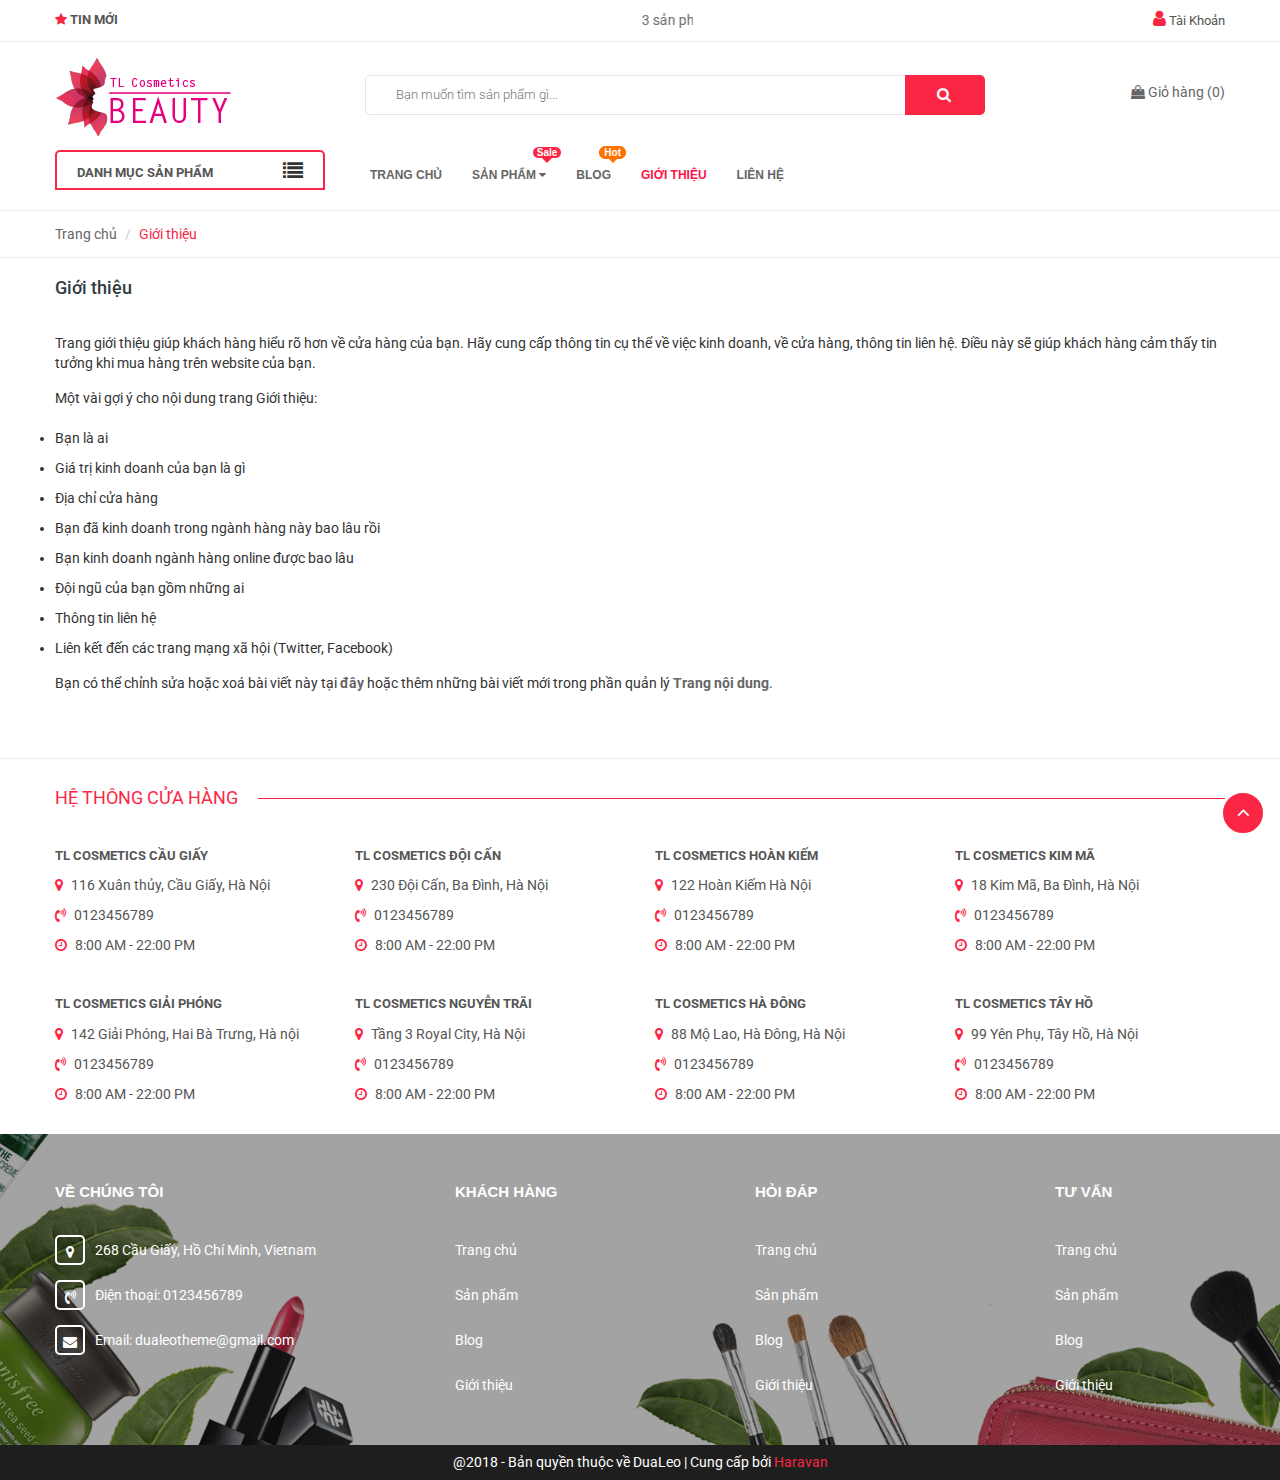
<file: gioithieu.html>
<!DOCTYPE html>
<html lang="en">
<head>
	<meta charset="UTF-8">
	    <meta http-equiv="X-UA-Compatible" content="IE=edge">
    <meta name="viewport" content="width=device-width, initial-scale=1, maximum-scale=1" />
	<title>BEAUTY</title>
	  <meta charset="utf-8">
	<meta name="viewport" content="width=device-width, initial-scale=1">
		<title>Giới Thiệu</title>
		    <link rel="stylesheet" href="css/owl.carousel.min.css">
    <link rel="stylesheet" href="css/slick.css">
    <link rel="stylesheet" href="css/slick-theme.css">
    <link rel="stylesheet" href="css/owl.theme.default.min.css">
	<link href="https://fonts.googleapis.com/css?family=Roboto:100,300,400,500,700,900" rel="stylesheet">
	<link rel="stylesheet" type="text/css" href="css/style.css" media="all">
	<link rel="stylesheet" type="text/css" href="css/style-mobi.css" media="all">
	<link rel="stylesheet" type="text/css" href="css/bootstrap.css" media="all">
	<link rel="stylesheet" href="https://cdnjs.cloudflare.com/ajax/libs/font-awesome/4.7.0/css/font-awesome.min.css">
	<link rel="stylesheet" href="js/owl-carousel/owl.carousel.css">
	<link rel="shortcut icon" href="img/logo.png" />
</head>
<body>
	<nav id="nav-mobile" class="hidden-md hidden-lg mm-menu mm-offcanvas  ">
	<div class="mm-panels">
	<div class="mm-panel mm-hasnavbar " id="mm-1">
		<div class="mm-navbar"><a class="mm-title">Danh mục</a></div>
		<ul class="mm-listview">
				<li>
					<a href="trangchu.html" title="">Trang chủ</a>
				</li>
				<li>
					<a class="mm-next v1" href="#mm-2"></a><a href="product.html" title="">Sản phẩm</a>
				</li>
				<li>
					<a href="blog.html" title="">Blog</a>
				</li>
				<li>
					<a href="gioithieu.html" title="">Giới thiệu</a>
				</li>
				<li>
					<a href="lienhe.html" title="">Liên hệ</a>
				</li>
			</ul></div>
			<div class="mm-panel mm-hasnavbar mm-highest" id="mm-2">
				<div class="mm-navbar">
				<a class="mm-btn mm-prev v2" href="#mm-1" data-target="#mm-1"></a><a class="mm-title" href="#mm-1">Sản phẩm</a></div><ul class="mm-listview">
						<li>
							<a href="#" title="">Son môi</a>
						</li>
						<li>
							<a href="#" title="">Cọ trang điểm</a>
						</li>
						<li>
							<a href="#" title="">Sữa tắm</a>
						</li>
						<li>
							<a class="mm-next v2" href="#mm-3" ></a><a href="#" title="">Dưỡng da</a>
						</li>
						<li>
							<a href="#" title="">Bộ trang điểm mắt</a>
						</li>
						<li>
							<a href="#" title="">Xịt khoáng</a>
						</li>
						<li>
							<a href="#" title="">Nước hoa</a>
						</li>
						<li>
							<a href="#" title="">Chăm sóc tóc</a>
						</li>
						<li>
							<a href="#" title="">Sản phẩm nổi bật</a>
						</li>
					</ul></div>
				<div class="mm-panel mm-hasnavbar mm-hidden " id="mm-3"><div class="mm-navbar"><a class="mm-btn mm-prev v3" href="#mm-2" data-target="#mm-2"></a><a class="mm-title" href="#mm-2">Dưỡng da</a></div><ul class="mm-listview">
								<li><a href="#" title="">Menu con demo</a></li>
								<li><a href="#" title="">Menu con demo</a></li>
								<li><a href="#" title="">Menu con demo</a></li>
							</ul></div>
						</div></nav>


<div class="div-body mm-page mm-slideout">
<div class="container-fluid">
	<div class="topbar">
	<div class="container">
		<div class="row">
		<div class="col-lg-7 col-md-7 col-sm-9 hidden-xs">
			<div class="conatct_top">
				
				<span class="tinmoi"><i class="fa fa-star" aria-hidden="true"></i> TIN MỚI</span>
				<div class="ticker">
						<marquee behavior="scroll" direction="left" onmouseover="this.stop();" onmouseout="this.start();">
								
								<a class="title_ticker" title="3 sản phẩm nổi tiếng nào của Dior bất ngờ bị thu hồi tại Việt Nam" href="#">3 sản phẩm nổi tiếng nào của Dior bất ngờ bị thu hồi tại Việt Nam</a>
								
								<a class="title_ticker" title="3CE lại ra son kem mới, giá rẻ bằng son kem lì trước đó nhưng cây son bự hơn" href="#">3CE lại ra son kem mới, giá rẻ bằng son kem lì trước đó nhưng cây son bự hơn</a>
								
								<a class="title_ticker" title="Để trang điểm mà không lo bị mụn, các cô nàng hãy lưu ý những điều này" href="#">Để trang điểm mà không lo bị mụn, các cô nàng hãy lưu ý những điều này</a>
								
								<a class="title_ticker" title="Kem chống nắng được đánh giá cao vì thấm nhanh và không nhờn rít" href="#">Kem chống nắng được đánh giá cao vì thấm nhanh và không nhờn rít</a>
								
								<a class="title_ticker" title="Bài viết mẫu" href="#">Bài viết mẫu</a>
								
							</marquee>
				</div>

			</div>
		</div>
		<div class="col-lg-5 col-md-5 col-sm-3 col-xs-12">
			<div class="login">
				<i class="fa fa-user" aria-hidden="true"></i>
				<a href="">Tài Khoản</a>
				<div class="use">
					<a title="Đăng Ký " href="dangky.html">Đăng Ký</a>
					<a title="Đăng Nhập" href="dangnhap.html">Đăng Nhập</a>
				</div>
			</div>

		</div>
	</div>
	</div>
	</div>
	<div class="header">
		<div class="container">
			<div class="row">
		<div class="header-top">
			<div class="menu-bar hidden-md hidden-lg">
								<a href="#nav-mobile">
									<i class="fa fa-align-justify"></i>
								</a>
							</div>
			<div class="logo_top col-lg-3 col-md-3">
				<a href="trangchu.html">
					<img src="img/logo.png">
				</a>
			</div>
			<div class="cart-mobi hidden-md hidden-lg">
				
				<div class="cart">
					<a class="cart_pcs" href="cart.html"><i class="fa fa-shopping-bag" aria-hidden="true"></i> <span class="t_line"> <span class="cartCount  count_item_pr">0</span></span></a>
					<div class="top-cart-content">
					<ul id="cart-sidebar" class="mini-products-list count_li">
	<ul class="list-item-cart">
	   <li class="item ">
	      <div class="wrap_item">
	         <a class="product-image" href="#" title="Son Christian Louboutin Diva"><img alt="#" src="img/son4.png" width="80"></a>
	         <div class="detail-item">
	            <div class="product-details">
	               <a href="javascript:;" data-id="1034985625" title="Xóa" class="remove-item-cart fa fa-times">&nbsp;</a>
	               <h3 class="product-name text1line"> <a href="#" title="Son Christian Louboutin Diva">Son Christian Louboutin Diva - Nâu</a></h3>
	            </div>
	            <div class="product-details-bottom">
	               <span class="price">2,850,000₫</span><span class="hidden quaty item_quanty_count"> x 1</span>
	            </div>
	         </div>
	      </div>
	   </li>
	</ul>
					<div class="wrap_total">
						<div class="top-subtotal hidden">Phí vận chuyển: <span class="pricex">Tính khi thanh toán</span>
						</div>
						<div class="top-subtotal">Tổng tiền: <span class="price">2,850,000₫</span></div></div>
						<div class="wrap_button">
							<div class="actions">
								<a href="cart.html" class="btn btn-gray btn-cart-page pink"><span>Đến giỏ hàng</span></a> <a href="#" class="btn btn-gray btn-checkout pink"><span>Thanh toán</span></a> </div>
						</div>
				</ul>
				</div>
				</div>
			</div>
			<div class="col-lg-7 col-md-7 col-sm-12 col-xs-12 ">
				<div class="search">
				<form class="input-group search-bar" action="/search" method="get" role="search">
		<input type="search" name="q" value="" placeholder="Bạn muốn tìm sản phẩm gì... " class="input-group-field st-default-search-input search-text" autocomplete="off" required="">
		<span class="input-group-btn">
			<button type="search" class="btn icon-fallback-text">
				<i class="fa fa-search" aria-hidden="true"></i>
			</button>
		</span>
	</form>
</div>
			</div>
			<div class="col-lg-2 col-md-2 col-sm-2 hidden-sm hidden-xs ">

				<div class="cart">
					<a class="cart_pcs" href="cart.html"><i class="fa fa-shopping-bag" aria-hidden="true"></i> <span class="t_line"> Giỏ hàng (<span class="cartCount  count_item_pr">0</span>)</span></a>
					<div class="top-cart-content">
					<ul id="cart-sidebar" class="mini-products-list count_li">
	<ul class="list-item-cart">
	   <li class="item ">
	      <div class="wrap_item">
	         <a class="product-image" href="#" title="Son Christian Louboutin Diva"><img alt="#" src="img/son4.png" width="80"></a>
	         <div class="detail-item">
	            <div class="product-details">
	               <a href="javascript:;" data-id="1034985625" title="Xóa" class="remove-item-cart fa fa-times">&nbsp;</a>
	               <h3 class="product-name text1line"> <a href="#" title="Son Christian Louboutin Diva">Son Christian Louboutin Diva - Nâu</a></h3>
	            </div>
	            <div class="product-details-bottom">
	               <span class="price">2,850,000₫</span><span class="hidden quaty item_quanty_count"> x 1</span>
	            </div>
	         </div>
	      </div>
	   </li>
	</ul>
					<div class="wrap_total">
						<div class="top-subtotal hidden">Phí vận chuyển: <span class="pricex">Tính khi thanh toán</span>
						</div>
						<div class="top-subtotal">Tổng tiền: <span class="price">2,850,000₫</span></div></div>
						<div class="wrap_button">
							<div class="actions">
								<a href="cart.html" class="btn btn-gray btn-cart-page pink"><span>Đến giỏ hàng</span></a> <a href="#" class="btn btn-gray btn-checkout pink"><span>Thanh toán</span></a> </div>
						</div>
				</ul>
				</div>
				</div>

			</div>
		</div>
	</div>
</div>
<div class="container hidden-sm hidden-xs">
	<div class="row">
		<div class="menu">
			<div class="col-lg-3 col-md-3 col-sm-12 col-xs-12 col-mega hidden-sm hidden-xs">
				<div class="menu_mega">
					<div class="title_menu">
				<span class="title">DANH MỤC SẢN PHẨM</span>
				<i class="fa fa-list" aria-hidden="true"></i>
				</div>
				<div class="list_menu_header">
					<ul class="ul_menu">
		<li class="nav_item lv1">
			<a href="trangchu.html" title="Trang chủ">Trang chủ
				<span class="label_s">
					<i class="labels sale">sale</i>
				</span>
			</a>
		</li>
		<li class="nav_item lv1">
			<a href="product.html" title="Sản phẩm">Sản phẩm
					<i class="fa fa-angle-right"></i>
				</a>

			<ul class="ul_content_right_1">
				<li class="nav_item lv2 col-lg-3 col-md-3"><a href="product.html" title="Son môi">Son môi</a></li>
				<li class="nav_item lv2 col-lg-3 col-md-3"><a href="product.html" title="Cọ trang điểm">Cọ trang điểm</a></li>
				<li class="nav_item lv2 col-lg-3 col-md-3"><a href="product.hrml" title="Sữa tắm">Sữa tắm</a></li>
				<li class="nav_item lv2 col-lg-3 col-md-3">
					<a href="#" title="Dưỡng da">Dưỡng da</a>
					<ul class="ul_content_right_2">
						<li class="nav_item lv3"><a href="#" title="Menu con demo">Menu con demo</a></li>
						<li class="nav_item lv3"><a href="#" title="Menu con demo">Menu con demo</a></li>
						<li class="nav_item lv3"><a href="#" title="Menu con demo">Menu con demo</a></li>
					</ul>
				</li>
				<li class="nav_item lv2 col-lg-3 col-md-3"><a href="#" title="Bộ trang điểm mắt">Bộ trang điểm mắt</a></li>
				<li class="nav_item lv2 col-lg-3 col-md-3"><a href="#" title="Xịt khoáng">Xịt khoáng</a></li>
				<li class="nav_item lv2 col-lg-3 col-md-3"><a href="#" title="Nước hoa">Nước hoa</a></li>
				<li class="nav_item lv2 col-lg-3 col-md-3"><a href="#" title="Chăm sóc tóc">Chăm sóc tóc</a></li>
				<li class="nav_item lv2 col-lg-3 col-md-3"><a href="#" title="Sản phẩm nổi bật">Sản phẩm nổi bật</a></li>
			</ul>
		</li>
		<li class="nav_item lv1">
			<a href="blog.html" title="Blog">Blog
				<span class="label_s">
					<i class="labels hot">hot</i>
				</span>
			</a>
		</li>
		<li class="nav_item lv1">
			<a href="gioithieu.html" title="Giới thiệu">Giới thiệu
				<span class="label_s">
				</span>
			</a>
		</li>
		<li class="nav_item lv1">
			<a href="lienhe.html" title="Liên hệ">Liên hệ
				<span class="label_s">
					<i class="labels new">new</i>
				</span>
			</a>
		</li>
		<li class="nav_item lv1">
			<a href="#" title="Xem thêm">Xem thêm</a>
		</li>
	</ul>
				</div>
			</div>
			</div>
			<div class="col-lg-9 col-md-9">
	<div class="main_nav_header">
	<nav class="hidden-sm hidden-xs nav-main">
	<div class="menu_hed head_1">
		<ul class="nav nav_1">
			<li class=" nav-item nav-items   ">
				<a class="nav-link" href="trangchu.html">TRANG CHỦ <span class="label_"></span></a>
			</li>
			<li class="menu_hover nav-item nav-items ">
				<a href="product.html" class="nav-link ">
					SẢN PHẨM <i class="fa fa-caret-down" data-toggle="dropdown"></i>
					<span class="label_"><i class="label sale">sale</i></span></a>
					<ul class="dropdown-menu v1 border-box">
					<li class="nav-item-lv2">
						<a class="nav-link" href="#">Son môi</a>
					</li>
					<li class="nav-item-lv2">
						<a class="nav-link" href="#">Cọ trang điểm</a>
					</li>
					<li class="nav-item-lv2">
						<a class="nav-link" href="#">Sữa tắm</a>
					</li>
					<li class="dropdown-submenu nav-items nav-item-lv2">
						<a class="nav-link" href="#">Dưỡng da 
						<i class="fa fa-caret-right" data-toggle="dropdown"></i> 
					</a>
					<ul class="dropdown-menu v2 border-box">
						<li class="nav-item-lv3">
							<a class="nav-link" href="#">Menu con demo</a>
						</li>
						<li class="nav-item-lv3">
							<a class="nav-link" href="#">Menu con demo</a>
						</li>
						<li class="nav-item-lv3">
							<a class="nav-link" href="#">Menu con demo</a>
						</li>
					</ul>
				</li>
					<li class="nav-item-lv2">
						<a class="nav-link" href="#">Bộ trang điểm mắt</a>
					</li>
					<li class="nav-item-lv2">
						<a class="nav-link" href="#">Xịt khoáng</a>
					</li>
					<li class="nav-item-lv2">
						<a class="nav-link" href="#">Nước hoa</a>
					</li>
					<li class="nav-item-lv2">
						<a class="nav-link" href="#">Chăm sóc tóc</a>
					</li>
					<li class="nav-item-lv2">
						<a class="nav-link" href="#">Sản phẩm nổi bật</a>
					</li>
				</ul>
			</li>
			<li class=" nav-item nav-items  ">
				<a class="nav-link" href="blog.html">BLOG
					<span class="label_">
						<i class="label hot">hot</i>
					</span></a>
			</li>
			<li class=" nav-item nav-items active  ">
				<a class="nav-link" href="gioithieu.html">GIỚI THIỆU<span class="label_"></span></a>
			</li>
			<li class=" nav-item nav-items  ">
				<a class="nav-link" href="lienhe.html">LIÊN HỆ <span class="label_"></span></a>
			</li>
		</ul>
	</div>
</nav>
	</div>
	</div>
		</div>

		</div>
	</div>
	</div>
</div>






<div class="main">
<div class="bread">
	<div class="container">
	<nav aria-label="breadcrumb">
  <ol class="breadcrumb">
    <li class="breadcrumb-item"><a href="trangchu.html">Trang chủ</a></li>
    <li class="breadcrumb-item active" aria-current="page">Giới thiệu</li>
  </ol>
</nav>
</div>
</div>
<div class="gioithieu">
	<div class="container">
		<div class="row">
			<div class="col-xs-12 col-sm-12 col-md-12">
				<div class="title_head">
					<h4 class="title_center_page left">
					<span>Giới thiệu</span>
					</h4>
				</div>
				<div class="content-page">
					<p>Trang giới thiệu giúp khách hàng hiểu rõ hơn về cửa hàng của bạn. Hãy cung cấp thông tin cụ thể về việc kinh doanh, về cửa hàng, thông tin liên hệ. Điều này sẽ giúp khách hàng cảm thấy tin tưởng khi mua hàng trên website của bạn.</p>
					<p>Một vài gợi ý cho nội dung trang Giới thiệu:</p>
					<div>
						<ul>
							<li>
								<span>Bạn là ai</span>
							</li>
							<li>
								<span>Giá trị kinh doanh của bạn là gì</span>
							</li>
							<li>
								<span>Địa chỉ cửa hàng</span>
							</li>
							<li>
								<span>Bạn đã kinh doanh trong ngành hàng này bao lâu rồi</span>
							</li>
							<li>
								<span>Bạn kinh doanh ngành hàng online được bao lâu</span>
						</li>
						<li>
							<span>Đội ngũ của bạn gồm những ai</span>
						</li>
						<li>
							<span>Thông tin liên hệ</span>
						</li>
						<li>
							<span>Liên kết đến các trang mạng xã hội (Twitter, Facebook)</span>
						</li>
					</ul>
				</div>
				<p>Bạn có thể chỉnh sửa hoặc xoá bài viết này tại <a href="#"><strong>đây</strong></a> hoặc thêm những bài viết mới trong phần quản lý <a href="#"><strong>Trang nội dung</strong></a>.</p>
				</div>
			</div>
		</div>
	</div>
</div>
<div class="container padding-top-15">
			<div class="title-1 ">
    				<h4>HỆ THÔNG CỬA HÀNG</h4>
    			</div>
			<div class="row row-res">
				<div class="col-lg-3 col-md-3 col-sm-6 col-xs-12">
					<div class="address">
						<div class="title-add">
							<p>TL COSMETICS CẦU GIẤY</p>
						</div>
						<div class="item-add">
							<span><i class="fa fa-map-marker" aria-hidden="true"></i> 116 Xuân thủy, Cầu Giấy, Hà Nội</span>
							<span><i class="fa fa-volume-control-phone" aria-hidden="true"></i> 0123456789</span>
							<span><i class="fa fa-clock-o" aria-hidden="true"></i> 8:00 AM - 22:00 PM</span>
						</div>
					</div>
				</div>
				<div class="col-lg-3 col-md-3 col-sm-6 col-xs-12">
					<div class="address">
						<div class="title-add">
							<p>TL COSMETICS ĐỘI CẤN</p>
						</div>
						<div class="item-add">
							<span><i class="fa fa-map-marker" aria-hidden="true"></i> 230 Đội Cấn, Ba Đình, Hà Nội</span>
							<span><i class="fa fa-volume-control-phone" aria-hidden="true"></i> 0123456789</span>
							<span><i class="fa fa-clock-o" aria-hidden="true"></i> 8:00 AM - 22:00 PM</span>
						</div>
					</div>
				</div>
				<div class="col-lg-3 col-md-3 col-sm-6 col-xs-12">
					<div class="address">
						<div class="title-add">
							<p>TL COSMETICS HOÀN KIẾM</p>
						</div>
						<div class="item-add">
							<span><i class="fa fa-map-marker" aria-hidden="true"></i> 122 Hoàn Kiếm Hà Nội</span>
							<span><i class="fa fa-volume-control-phone" aria-hidden="true"></i> 0123456789</span>
							<span><i class="fa fa-clock-o" aria-hidden="true"></i> 8:00 AM - 22:00 PM</span>
						</div>
					</div>
				</div>
				<div class="col-lg-3 col-md-3 col-sm-6 col-xs-12">
					<div class="address">
						<div class="title-add">
							<p>TL COSMETICS KIM MÃ</p>
						</div>
						<div class="item-add">
							<span><i class="fa fa-map-marker" aria-hidden="true"></i> 18 Kim Mã, Ba Đình, Hà Nội</span>
							<span><i class="fa fa-volume-control-phone" aria-hidden="true"></i> 0123456789</span>
							<span><i class="fa fa-clock-o" aria-hidden="true"></i> 8:00 AM - 22:00 PM</span>
						</div>
					</div>
				</div>
				<div class="col-lg-3 col-md-3 col-sm-6 col-xs-12">
					<div class="address">
						<div class="title-add">
							<p>TL COSMETICS GIẢI PHÓNG</p>
						</div>
						<div class="item-add">
							<span><i class="fa fa-map-marker" aria-hidden="true"></i> 142 Giải Phóng, Hai Bà Trưng, Hà nội</span>
							<span><i class="fa fa-volume-control-phone" aria-hidden="true"></i> 0123456789</span>
							<span><i class="fa fa-clock-o" aria-hidden="true"></i> 8:00 AM - 22:00 PM</span>
						</div>
					</div>
				</div>
				<div class="col-lg-3 col-md-3 col-sm-6 col-xs-12">
					<div class="address">
						<div class="title-add">
							<p>TL COSMETICS NGUYỄN TRÃI</p>
						</div>
						<div class="item-add">
							<span><i class="fa fa-map-marker" aria-hidden="true"></i> Tầng 3 Royal City, Hà Nội</span>
							<span><i class="fa fa-volume-control-phone" aria-hidden="true"></i> 0123456789</span>
							<span><i class="fa fa-clock-o" aria-hidden="true"></i> 8:00 AM - 22:00 PM</span>
						</div>
					</div>
				</div>
				<div class="col-lg-3 col-md-3 col-sm-6 col-xs-12">
					<div class="address">
						<div class="title-add">
							<p>TL COSMETICS HÀ ĐÔNG</p>
						</div>
						<div class="item-add">
							<span><i class="fa fa-map-marker" aria-hidden="true"></i> 88 Mộ Lao, Hà Đông, Hà Nội</span>
							<span><i class="fa fa-volume-control-phone" aria-hidden="true"></i> 0123456789</span>
							<span><i class="fa fa-clock-o" aria-hidden="true"></i> 8:00 AM - 22:00 PM</span>
						</div>
					</div>
				</div>
				<div class="col-lg-3 col-md-3 col-sm-6 col-xs-12">
					<div class="address">
						<div class="title-add">
							<p>TL COSMETICS TÂY HỒ</p>
						</div>
						<div class="item-add">
							<span><i class="fa fa-map-marker" aria-hidden="true"></i> 99 Yên Phụ, Tây Hồ, Hà Nội</span>
							<span><i class="fa fa-volume-control-phone" aria-hidden="true"></i> 0123456789</span>
							<span><i class="fa fa-clock-o" aria-hidden="true"></i> 8:00 AM - 22:00 PM</span>
						</div>
					</div>
				</div>
			</div>
		</div>
</div>
<div class="modal fade v1" id="myModal" role="dialog">
    <div class="modal-dialog">
    
      <!-- Modal content-->
      <div class="modal-content">
        <div class="modal-header">
          <button type="button" class="close" data-dismiss="modal">&times;</button>
          <div class="title-popup-cart">
			 <span class="your_product">Bạn đã thêm <span class="cart-popup-name"><a href="#" title="">Combo trang điểm mắt môi nhanh gọn</a> </span> vào giỏ hàng thành công ! </span>
		</div>
        </div>
        <div class="modal-body">
          <div class="title-quantity-popup">
				<span class="cart_status" onclick="window.location.href='#';">Giỏ hàng của bạn có <span class="cart-popup-count">0</span> sản phẩm </span>
			</div>
			<div class="thead-popup">
					<div style="width: 53%;" class="text-left">Sản phẩm</div>
					<div style="width: 15%;" class="text-center">Đơn giá</div>
					<div style="width: 15%;" class="text-center">Số lượng</div>
					<div style="width: 17%;" class="text-center">Thành tiền</div>
				</div>
				<div class="tbody-popup scrollbar-dynamic">
					<div class="item-popup">
						<div style="width: 15%;" class="border height image_ text-left">
							<div class="item-image"><a class="product-image" href="#" ><img  src="img/son3.png" width="90"></a>
							</div>
						</div>
					
					<div style="width:38.8%;" class="height text-left">
						<div class="item-info">
							<p class="item-name">
								<a class="text2line" href="#" title="">Son Ba Màu Maybelline Bitten 3.9g</a></p><span class="variant-title-popup"></span>
								<a href="javascript:;" class="remove-item-cart" title="Xóa" ><i class="fa fa-close"></i>&nbsp;&nbsp;Xoá</a>
						</div>
					</div>
					<div style="width: 15.2%;" class="border height text-center">
						<div class="item-price">
							<span class="price">140,000₫</span>
						</div>
					</div>
					<div class="zoa-qtt" style="width: 15.4%;">
                                        <button type="button" class="quantity-left-minus btn btn-number js-minus" data-type="minus" data-field="">
                                        </button>
                                        <input type="text" name="number" value="0" class="product_quantity_number js-number">
                                        <button type="button" class="quantity-right-plus btn btn-number js-plus" data-type="plus" data-field="">
                                        </button>
                                    </div>
                                    <div style="width: 15%;" class="border height text-center"><span class="cart-price"> <span class="price">140,000₫</span> </span></div>
				</div>
			</div>
        </div>
        <div class="modal-footer">
        	<div class="cart-total">
                            <strong class="cart-total-title">Tổng Cộng:</strong>
                            <span class="cart-total-price">0VNĐ</span>
                        </div>
          <div class="btn_cartt margin-top-15">
          	<a class="zoa-btn zoa-addcart v1 v2 "> Thanh toán ngay</a>
          <a class="zoa-btn zoa-addcart v1 "> Tới giỏ hàng </a>
          </div>
        </div>
      </div>
      
    </div>
  </div>
<footer id="footer">
	<div class="footer">
	<div class="container">
		<div class="row">
			<div class="col-lg-4 col-md-4 col-sm-6 col-xs-12 ">
				<h4>VỀ CHÚNG TÔI</h4>
				<ul>
					<li>
						<span class="icon-left"><i class="fa fa-map-marker" aria-hidden="true"></i></span>
						<span>268 Cầu Giấy, Hồ Chí Minh, Vietnam</span>
					</li>
					<li>
						<span class="icon-left"><i class="fa fa-volume-control-phone" aria-hidden="true"></i></span>
						<span>Điện thoại: <a href=""> 0123456789</a></span>
					</li>
					<li>
						<span class="icon-left"><i class="fa fa-envelope" aria-hidden="true"></i></span>
						<span>Email: <a href=""> dualeotheme@gmail.com</a></span>
					</li>
				</ul>
			</div>
			<div class="col-lg-3 col-md-3 col-sm-6 col-xs-12">
				<h4 class="cliked">KHÁCH HÀNG</h4>
				<ul class="ummm">
					<li>
						<a href="trangchu.html">Trang chủ</a>
					</li>
					<li>
						<a href="product.html">Sản phẩm</a>
					</li>
					<li>
						<a href="blog.html">Blog</a>
					</li>
					<li>
						<a href="gioithieu.html">Giới thiệu</a>
					</li>
				</ul>
			</div>
			<div class="col-lg-3 col-md-3 col-sm-6 col-xs-12">
				<h4 class="cliked">HỎI ĐÁP</h4>
				<ul class="ummm">
				<li>
						<a href="trangchu.html">Trang chủ</a>
					</li>
					<li>
						<a href="product.html">Sản phẩm</a>
					</li>
					<li>
						<a href="blog.html">Blog</a>
					</li>
					<li>
						<a href="gioithieu.html">Giới thiệu</a>
					</li>
				</ul>
			</div>
			<div class="col-lg-2 col-md-2 col-sm-6 col-xs-12">
				<h4 class="cliked">TƯ VẤN</h4>
				<ul class="ummm">
				<li>
						<a href="trangchu.html">Trang chủ</a>
					</li>
					<li>
						<a href="product.html">Sản phẩm</a>
					</li>
					<li>
						<a href="blog.html">Blog</a>
					</li>
					<li>
						<a href="gioithieu.html">Giới thiệu</a>
					</li>
				</ul>
			</div>
		</div>
	</div>
</div>
<div class="copy text-center">@2018 - Bản quyền thuộc về DuaLeo <span class="v1"><span class="hidden-xs"> | </span> Cung cấp bởi <a href="#">Haravan</a> </span></div>
<a href="#" class="scroll_top"><i class="fa fa-angle-up"></i></a>
</footer>


</div>










<div id="mm-blocker" class="mm-slideout"></div>

    <script src="js/jquery.js"></script>
    <script src="js/bootstrap.min.js"></script>
    <script src="js/owl.carousel.min.js"></script>
    <script src="js/slick.min.js"></script>
	<script src="js/main.js" type="text/javascript"></script>
</body>
</html>
</file>
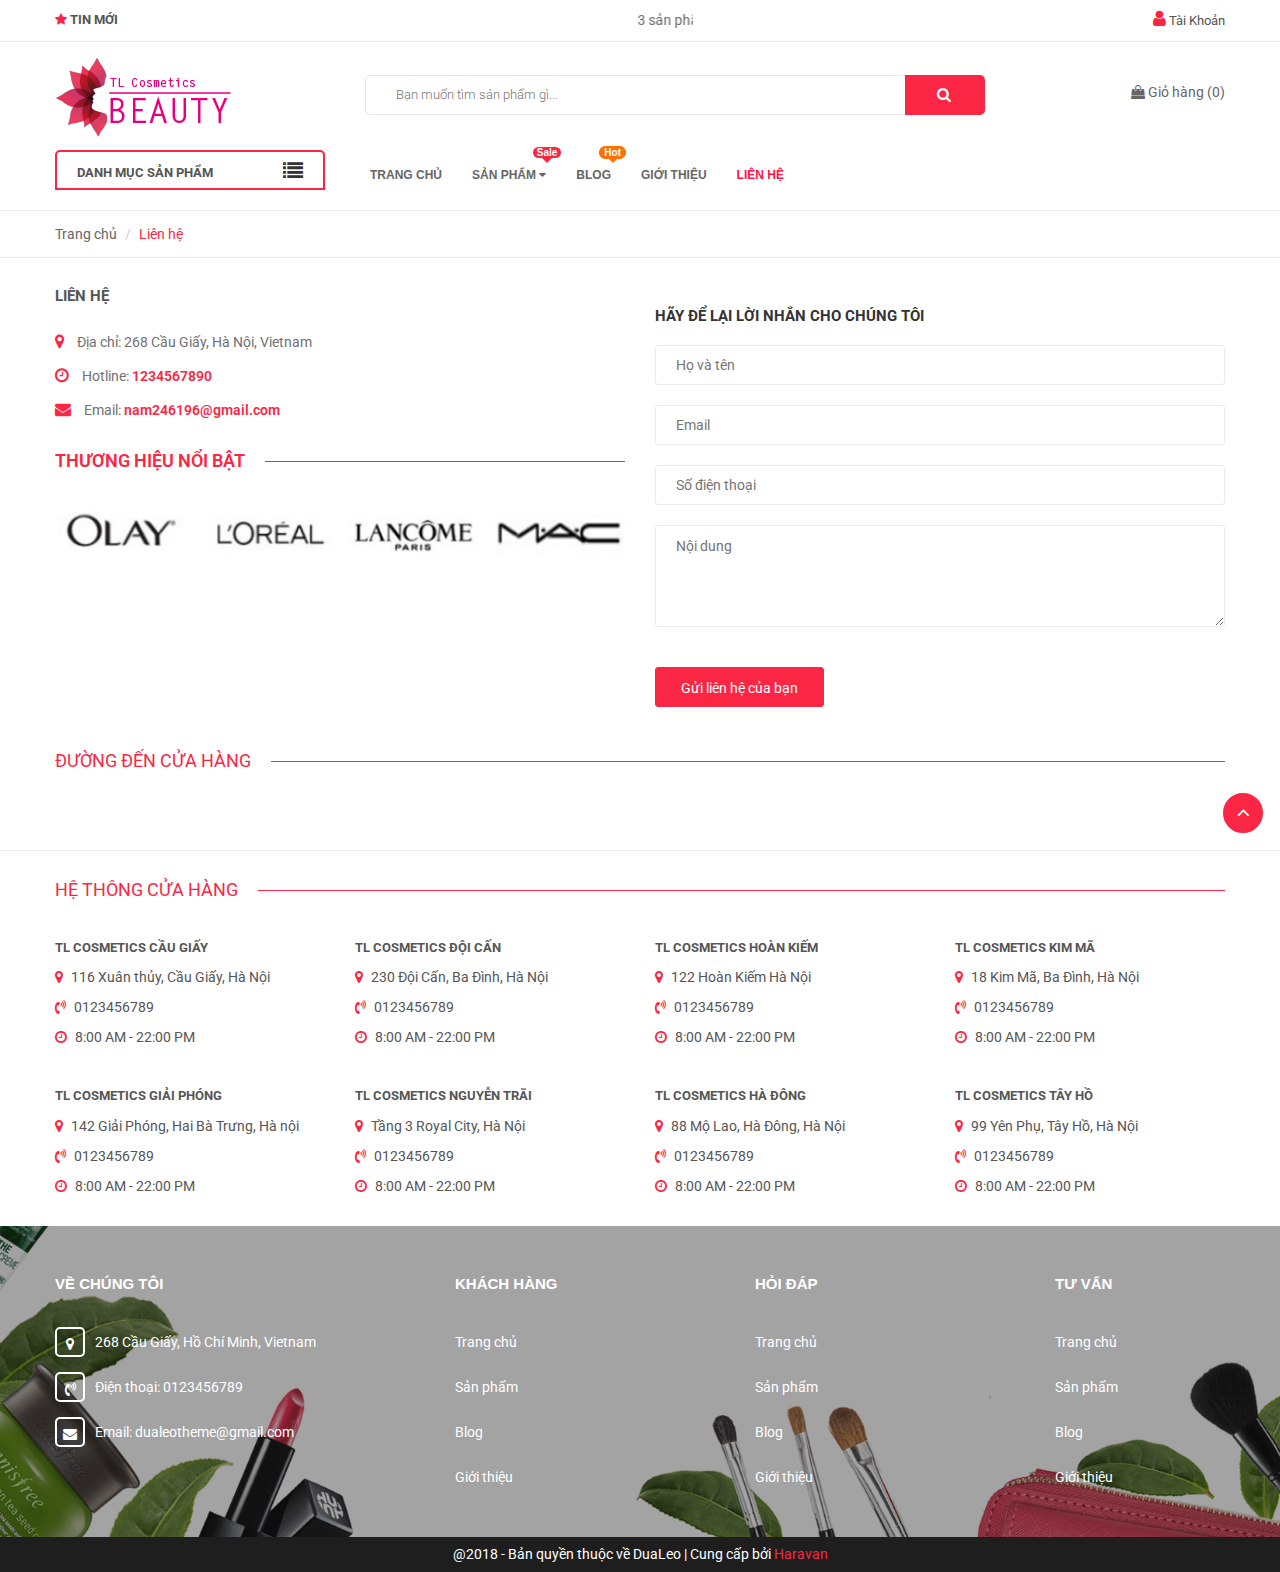
<file: lienhe.html>
<!DOCTYPE html>
<html lang="en">
<head>
	<meta charset="UTF-8">
	    <meta http-equiv="X-UA-Compatible" content="IE=edge">
    <meta name="viewport" content="width=device-width, initial-scale=1, maximum-scale=1" />
	<title>BEAUTY</title>
	  <meta charset="utf-8">
	<meta name="viewport" content="width=device-width, initial-scale=1">
		<title>Đăng Ký</title>
		    <link rel="stylesheet" href="css/owl.carousel.min.css">
    <link rel="stylesheet" href="css/slick.css">
    <link rel="stylesheet" href="css/slick-theme.css">
    <link rel="stylesheet" href="css/owl.theme.default.min.css">
	<link href="https://fonts.googleapis.com/css?family=Roboto:100,300,400,500,700,900" rel="stylesheet">
	<link rel="stylesheet" type="text/css" href="css/style.css" media="all">
	<link rel="stylesheet" type="text/css" href="css/style-mobi.css" media="all">
	<link rel="stylesheet" type="text/css" href="css/bootstrap.css" media="all">
	<link rel="stylesheet" href="https://cdnjs.cloudflare.com/ajax/libs/font-awesome/4.7.0/css/font-awesome.min.css">
	<link rel="stylesheet" href="js/owl-carousel/owl.carousel.css">
	<link rel="shortcut icon" href="img/logo.png" />
</head>
<body>
	<nav id="nav-mobile" class="hidden-md hidden-lg mm-menu mm-offcanvas  ">
	<div class="mm-panels">
	<div class="mm-panel mm-hasnavbar " id="mm-1">
		<div class="mm-navbar"><a class="mm-title">Danh mục</a></div>
		<ul class="mm-listview">
				<li>
					<a href="trangchu.html" title="">Trang chủ</a>
				</li>
				<li>
					<a class="mm-next v1" href="#mm-2"></a><a href="product.html" title="">Sản phẩm</a>
				</li>
				<li>
					<a href="blog.html" title="">Blog</a>
				</li>
				<li>
					<a href="gioithieu.html" title="">Giới thiệu</a>
				</li>
				<li>
					<a href="lienhe.html" title="">Liên hệ</a>
				</li>
			</ul></div>
			<div class="mm-panel mm-hasnavbar mm-highest" id="mm-2">
				<div class="mm-navbar">
				<a class="mm-btn mm-prev v2" href="#mm-1" data-target="#mm-1"></a><a class="mm-title" href="#mm-1">Sản phẩm</a></div><ul class="mm-listview">
						<li>
							<a href="#" title="">Son môi</a>
						</li>
						<li>
							<a href="#" title="">Cọ trang điểm</a>
						</li>
						<li>
							<a href="#" title="">Sữa tắm</a>
						</li>
						<li>
							<a class="mm-next v2" href="#mm-3" ></a><a href="#" title="">Dưỡng da</a>
						</li>
						<li>
							<a href="#" title="">Bộ trang điểm mắt</a>
						</li>
						<li>
							<a href="#" title="">Xịt khoáng</a>
						</li>
						<li>
							<a href="#" title="">Nước hoa</a>
						</li>
						<li>
							<a href="#" title="">Chăm sóc tóc</a>
						</li>
						<li>
							<a href="#" title="">Sản phẩm nổi bật</a>
						</li>
					</ul></div>
				<div class="mm-panel mm-hasnavbar mm-hidden " id="mm-3"><div class="mm-navbar"><a class="mm-btn mm-prev v3" href="#mm-2" data-target="#mm-2"></a><a class="mm-title" href="#mm-2">Dưỡng da</a></div><ul class="mm-listview">
								<li><a href="#" title="">Menu con demo</a></li>
								<li><a href="#" title="">Menu con demo</a></li>
								<li><a href="#" title="">Menu con demo</a></li>
							</ul></div>
						</div></nav>


<div class="div-body mm-page mm-slideout">
<div class="container-fluid">
	<div class="topbar">
	<div class="container">
		<div class="row">
		<div class="col-lg-7 col-md-7 col-sm-9 hidden-xs">
			<div class="conatct_top">
				
				<span class="tinmoi"><i class="fa fa-star" aria-hidden="true"></i> TIN MỚI</span>
				<div class="ticker">
						<marquee behavior="scroll" direction="left" onmouseover="this.stop();" onmouseout="this.start();">
								
								<a class="title_ticker" title="3 sản phẩm nổi tiếng nào của Dior bất ngờ bị thu hồi tại Việt Nam" href="#">3 sản phẩm nổi tiếng nào của Dior bất ngờ bị thu hồi tại Việt Nam</a>
								
								<a class="title_ticker" title="3CE lại ra son kem mới, giá rẻ bằng son kem lì trước đó nhưng cây son bự hơn" href="#">3CE lại ra son kem mới, giá rẻ bằng son kem lì trước đó nhưng cây son bự hơn</a>
								
								<a class="title_ticker" title="Để trang điểm mà không lo bị mụn, các cô nàng hãy lưu ý những điều này" href="#">Để trang điểm mà không lo bị mụn, các cô nàng hãy lưu ý những điều này</a>
								
								<a class="title_ticker" title="Kem chống nắng được đánh giá cao vì thấm nhanh và không nhờn rít" href="#">Kem chống nắng được đánh giá cao vì thấm nhanh và không nhờn rít</a>
								
								<a class="title_ticker" title="Bài viết mẫu" href="#">Bài viết mẫu</a>
								
							</marquee>
				</div>

			</div>
		</div>
		<div class="col-lg-5 col-md-5 col-sm-3 col-xs-12">
			<div class="login">
				<i class="fa fa-user" aria-hidden="true"></i>
				<a href="">Tài Khoản</a>
				<div class="use">
					<a title="Đăng Ký " href="dangky.html">Đăng Ký</a>
					<a title="Đăng Nhập" href="dangnhap.html">Đăng Nhập</a>
				</div>
			</div>

		</div>
	</div>
	</div>
	</div>
	<div class="header">
		<div class="container">
			<div class="row">
		<div class="header-top">
			<div class="menu-bar hidden-md hidden-lg">
								<a href="#nav-mobile">
									<i class="fa fa-align-justify"></i>
								</a>
							</div>
			<div class="logo_top col-lg-3 col-md-3">
				<a href="trangchu.html">
					<img src="img/logo.png">
				</a>
			</div>
			<div class="cart-mobi hidden-md hidden-lg">
				
				<div class="cart">
					<a class="cart_pcs" href="cart.html"><i class="fa fa-shopping-bag" aria-hidden="true"></i> <span class="t_line"> <span class="cartCount  count_item_pr">0</span></span></a>
					<div class="top-cart-content">
					<ul id="cart-sidebar" class="mini-products-list count_li">
	<ul class="list-item-cart">
	   <li class="item ">
	      <div class="wrap_item">
	         <a class="product-image" href="#" title="Son Christian Louboutin Diva"><img alt="#" src="img/son4.png" width="80"></a>
	         <div class="detail-item">
	            <div class="product-details">
	               <a href="javascript:;" data-id="1034985625" title="Xóa" class="remove-item-cart fa fa-times">&nbsp;</a>
	               <h3 class="product-name text1line"> <a href="#" title="Son Christian Louboutin Diva">Son Christian Louboutin Diva - Nâu</a></h3>
	            </div>
	            <div class="product-details-bottom">
	               <span class="price">2,850,000₫</span><span class="hidden quaty item_quanty_count"> x 1</span>
	            </div>
	         </div>
	      </div>
	   </li>
	</ul>
					<div class="wrap_total">
						<div class="top-subtotal hidden">Phí vận chuyển: <span class="pricex">Tính khi thanh toán</span>
						</div>
						<div class="top-subtotal">Tổng tiền: <span class="price">2,850,000₫</span></div></div>
						<div class="wrap_button">
							<div class="actions">
								<a href="cart.html" class="btn btn-gray btn-cart-page pink"><span>Đến giỏ hàng</span></a> <a href="#" class="btn btn-gray btn-checkout pink"><span>Thanh toán</span></a> </div>
						</div>
				</ul>
				</div>
				</div>
			</div>
			<div class="col-lg-7 col-md-7 col-sm-12 col-xs-12 ">
				<div class="search">
				<form class="input-group search-bar" action="/search" method="get" role="search">
		<input type="search" name="q" value="" placeholder="Bạn muốn tìm sản phẩm gì... " class="input-group-field st-default-search-input search-text" autocomplete="off" required="">
		<span class="input-group-btn">
			<button type="search" class="btn icon-fallback-text">
				<i class="fa fa-search" aria-hidden="true"></i>
			</button>
		</span>
	</form>
</div>
			</div>
			<div class="col-lg-2 col-md-2 col-sm-2 hidden-sm hidden-xs ">

				<div class="cart">
					<a class="cart_pcs" href="cart.html"><i class="fa fa-shopping-bag" aria-hidden="true"></i> <span class="t_line"> Giỏ hàng (<span class="cartCount  count_item_pr">0</span>)</span></a>
					<div class="top-cart-content">
					<ul id="cart-sidebar" class="mini-products-list count_li">
	<ul class="list-item-cart">
	   <li class="item ">
	      <div class="wrap_item">
	         <a class="product-image" href="#" title="Son Christian Louboutin Diva"><img alt="#" src="img/son4.png" width="80"></a>
	         <div class="detail-item">
	            <div class="product-details">
	               <a href="javascript:;" data-id="1034985625" title="Xóa" class="remove-item-cart fa fa-times">&nbsp;</a>
	               <h3 class="product-name text1line"> <a href="#" title="Son Christian Louboutin Diva">Son Christian Louboutin Diva - Nâu</a></h3>
	            </div>
	            <div class="product-details-bottom">
	               <span class="price">2,850,000₫</span><span class="hidden quaty item_quanty_count"> x 1</span>
	            </div>
	         </div>
	      </div>
	   </li>
	</ul>
					<div class="wrap_total">
						<div class="top-subtotal hidden">Phí vận chuyển: <span class="pricex">Tính khi thanh toán</span>
						</div>
						<div class="top-subtotal">Tổng tiền: <span class="price">2,850,000₫</span></div></div>
						<div class="wrap_button">
							<div class="actions">
								<a href="cart.html" class="btn btn-gray btn-cart-page pink"><span>Đến giỏ hàng</span></a> <a href="#" class="btn btn-gray btn-checkout pink"><span>Thanh toán</span></a> </div>
						</div>
				</ul>
				</div>
				</div>

			</div>
		</div>
	</div>
</div>
<div class="container hidden-sm hidden-xs">
	<div class="row">
		<div class="menu">
			<div class="col-lg-3 col-md-3 col-sm-12 col-xs-12 col-mega hidden-sm hidden-xs">
				<div class="menu_mega">
					<div class="title_menu">
				<span class="title">DANH MỤC SẢN PHẨM</span>
				<i class="fa fa-list" aria-hidden="true"></i>
				</div>
				<div class="list_menu_header">
					<ul class="ul_menu">
		<li class="nav_item lv1">
			<a href="trangchu.html" title="Trang chủ">Trang chủ
				<span class="label_s">
					<i class="labels sale">sale</i>
				</span>
			</a>
		</li>
		<li class="nav_item lv1">
			<a href="product.html" title="Sản phẩm">Sản phẩm
					<i class="fa fa-angle-right"></i>
				</a>

			<ul class="ul_content_right_1">
				<li class="nav_item lv2 col-lg-3 col-md-3"><a href="product.html" title="Son môi">Son môi</a></li>
				<li class="nav_item lv2 col-lg-3 col-md-3"><a href="product.html" title="Cọ trang điểm">Cọ trang điểm</a></li>
				<li class="nav_item lv2 col-lg-3 col-md-3"><a href="product.hrml" title="Sữa tắm">Sữa tắm</a></li>
				<li class="nav_item lv2 col-lg-3 col-md-3">
					<a href="#" title="Dưỡng da">Dưỡng da</a>
					<ul class="ul_content_right_2">
						<li class="nav_item lv3"><a href="#" title="Menu con demo">Menu con demo</a></li>
						<li class="nav_item lv3"><a href="#" title="Menu con demo">Menu con demo</a></li>
						<li class="nav_item lv3"><a href="#" title="Menu con demo">Menu con demo</a></li>
					</ul>
				</li>
				<li class="nav_item lv2 col-lg-3 col-md-3"><a href="#" title="Bộ trang điểm mắt">Bộ trang điểm mắt</a></li>
				<li class="nav_item lv2 col-lg-3 col-md-3"><a href="#" title="Xịt khoáng">Xịt khoáng</a></li>
				<li class="nav_item lv2 col-lg-3 col-md-3"><a href="#" title="Nước hoa">Nước hoa</a></li>
				<li class="nav_item lv2 col-lg-3 col-md-3"><a href="#" title="Chăm sóc tóc">Chăm sóc tóc</a></li>
				<li class="nav_item lv2 col-lg-3 col-md-3"><a href="#" title="Sản phẩm nổi bật">Sản phẩm nổi bật</a></li>
			</ul>
		</li>
		<li class="nav_item lv1">
			<a href="blog.html" title="Blog">Blog
				<span class="label_s">
					<i class="labels hot">hot</i>
				</span>
			</a>
		</li>
		<li class="nav_item lv1">
			<a href="gioithieu.html" title="Giới thiệu">Giới thiệu
				<span class="label_s">
				</span>
			</a>
		</li>
		<li class="nav_item lv1">
			<a href="lienhe.html" title="Liên hệ">Liên hệ
				<span class="label_s">
					<i class="labels new">new</i>
				</span>
			</a>
		</li>
		<li class="nav_item lv1">
			<a href="#" title="Xem thêm">Xem thêm</a>
		</li>
	</ul>
				</div>
			</div>
			</div>
			<div class="col-lg-9 col-md-9">
	<div class="main_nav_header">
	<nav class="hidden-sm hidden-xs nav-main">
	<div class="menu_hed head_1">
		<ul class="nav nav_1">
			<li class=" nav-item nav-items   ">
				<a class="nav-link" href="trangchu.html">TRANG CHỦ <span class="label_"></span></a>
			</li>
			<li class="menu_hover nav-item nav-items ">
				<a href="product.html" class="nav-link ">
					SẢN PHẨM <i class="fa fa-caret-down" data-toggle="dropdown"></i>
					<span class="label_"><i class="label sale">sale</i></span></a>
					<ul class="dropdown-menu v1 border-box">
					<li class="nav-item-lv2">
						<a class="nav-link" href="#">Son môi</a>
					</li>
					<li class="nav-item-lv2">
						<a class="nav-link" href="#">Cọ trang điểm</a>
					</li>
					<li class="nav-item-lv2">
						<a class="nav-link" href="#">Sữa tắm</a>
					</li>
					<li class="dropdown-submenu nav-items nav-item-lv2">
						<a class="nav-link" href="#">Dưỡng da 
						<i class="fa fa-caret-right" data-toggle="dropdown"></i> 
					</a>
					<ul class="dropdown-menu v2 border-box">
						<li class="nav-item-lv3">
							<a class="nav-link" href="#">Menu con demo</a>
						</li>
						<li class="nav-item-lv3">
							<a class="nav-link" href="#">Menu con demo</a>
						</li>
						<li class="nav-item-lv3">
							<a class="nav-link" href="#">Menu con demo</a>
						</li>
					</ul>
				</li>
					<li class="nav-item-lv2">
						<a class="nav-link" href="#">Bộ trang điểm mắt</a>
					</li>
					<li class="nav-item-lv2">
						<a class="nav-link" href="#">Xịt khoáng</a>
					</li>
					<li class="nav-item-lv2">
						<a class="nav-link" href="#">Nước hoa</a>
					</li>
					<li class="nav-item-lv2">
						<a class="nav-link" href="#">Chăm sóc tóc</a>
					</li>
					<li class="nav-item-lv2">
						<a class="nav-link" href="#">Sản phẩm nổi bật</a>
					</li>
				</ul>
			</li>
			<li class=" nav-item nav-items  ">
				<a class="nav-link" href="blog.html">BLOG
					<span class="label_">
						<i class="label hot">hot</i>
					</span></a>
			</li>
			<li class=" nav-item nav-items  ">
				<a class="nav-link" href="gioithieu.html">GIỚI THIỆU<span class="label_"></span></a>
			</li>
			<li class=" nav-item nav-items active  ">
				<a class="nav-link" href="lienhe.html">LIÊN HỆ <span class="label_"></span></a>
			</li>
		</ul>
	</div>
</nav>
	</div>
	</div>
		</div>

		</div>
	</div>
	</div>
</div>





	<div class="main lienhe">
	<div class="bread">
		<div class="container">
		<nav aria-label="breadcrumb">
	  <ol class="breadcrumb">
	    <li class="breadcrumb-item"><a href="trangchu.html">Trang chủ</a></li>
	    <li class="breadcrumb-item active" aria-current="page">Liên hệ</li>
	  </ol>
	</nav>
	</div>
	</div>
	<div class="container">
						<div class="template-contact row">

							<div class="col-lg-12 col-md-12 col-xs-12 contact">
								<div class="row margin-top-30">

									<div class="col-lg-6 col-md-6 col-sm-12 col-xs-12">
										<div class="t_contact ">
											<h4>LIÊN HỆ </h4>
											<ul >
												<li>
													<span class="block_fonticon"><i class="fa fa-map-marker" aria-hidden="true"></i></span>
													<span class="title_li">Địa chỉ: 268 Cầu Giấy, Hà Nội, Vietnam</span>
												</li>
												<li>
													<span class="block_fonticon"><i class="fa fa-clock-o" aria-hidden="true"></i></span>
													<span class="title_li">
														Hotline: <a class="fone" href="tel:1234567890">1234567890</a>

													</span>
												</li>
												<li>
													<span class="block_fonticon"><i class="fa fa-envelope" aria-hidden="true"></i></span>
													<span class="title_li">Email: <a href="mailto:nam246196@gmail.com">nam246196@gmail.com</a></span>
												</li>
											</ul>
										</div>

										<div class="brand_contact">
											<div class="title-1">
												<h4>THƯƠNG HIỆU NỔI BẬT</h4>
											</div>

	    				<div  class="owl-carousel owl-theme js-owl-cate4  owl-loaded owl-drag">
	    				<div class="img-brand">
	    					<a href="#"><img src="img/brand1.png" class="img-responsive" alt=""></a>
	    				</div>
	    				<div class="img-brand">
	    					<a href="#"><img src="img/brand2.png" class="img-responsive" alt=""></a>
	    				</div>
	    				<div class="img-brand">
	    					<a href="#"><img src="img/brand3.png" class="img-responsive" alt=""></a>
	    				</div>
	    				<div class="img-brand">
	    					<a href="#"><img src="img/brand4.png" class="img-responsive" alt=""></a>
	    				</div>
	    				<div class="img-brand">
	    					<a href="#"><img src="img/brand5.png" class="img-responsive" alt=""></a>
	    				</div>
	    				<div class="img-brand">
	    					<a href="#"><img src="img/brand6.png" class="img-responsive" alt=""></a>
	    				</div>
						</div>

										</div>

									</div>
									<div class="col-lg-6 col-md-6 col-sm-12 col-xs-12">
<form accept-charset="UTF-8" action="/contact" class="contact-form" method="post">
	<input name="form_type" type="hidden" value="contact">
	<input name="utf8" type="hidden" value="✓">
										<div class="row">
											<div class="col-lg-12 col-md-12 col-sm-12 col-xs-12">
												<h2>Hãy để lại lời nhắn cho chúng tôi</h2>
											</div>
											<div class="col-lg-12 col-md-12 col-sm-12 col-xs-12">
												<input type="text" placeholder="Họ và tên" class="input-control" required="" value="" name="contact[Name]">
											</div>
											<div class="col-lg-12 col-md-12 col-sm-12 col-xs-12">
												<input type="email" placeholder="Email" pattern="[a-z0-9._%+-]+@[a-z0-9.-]+\.[a-z]{2,4}$" required="" id="email2" class="input-control" value="" name="contact[email]">
											</div>
											<div class="col-lg-12 col-md-12 col-sm-12 col-xs-12">
												<input type="text" id="phone" pattern="\d+" placeholder="Số điện thoại" class="input-control" value="" name="contact[phone]" required="">
											</div>

											<div class="col-lg-12 col-md-12 col-sm-12 col-xs-12">
												<textarea name="contact[Body]" placeholder="Nội dung" required="" class="input-control" cols="5" rows="4"></textarea>
											</div>
											<div class="col-lg-12 col-md-12 col-sm-12 col-xs-12 margin-top-15">
												<button type="submit" class="button_all">Gửi liên hệ của bạn</button> 
											</div>
										</div>
										</form>
									</div>
									
								</div>
							</div>
							<div class="col-lg-12 col-md-12 col-xs-12">
								<div class="google-map margin-top-30">
									<div class="title-1">
										<h4>ĐƯỜNG ĐẾN CỬA HÀNG</h4>
									</div>
                <div id="googleMap" ></div>

								</div>
							</div>

						</div>
					</div>
				</div>
<div class="container padding-top-15">
			<div class="title-1 ">
    				<h4>HỆ THÔNG CỬA HÀNG</h4>
    			</div>
			<div class="row row-res">
				<div class="col-lg-3 col-md-3 col-sm-6 col-xs-12">
					<div class="address">
						<div class="title-add">
							<p>TL COSMETICS CẦU GIẤY</p>
						</div>
						<div class="item-add">
							<span><i class="fa fa-map-marker" aria-hidden="true"></i> 116 Xuân thủy, Cầu Giấy, Hà Nội</span>
							<span><i class="fa fa-volume-control-phone" aria-hidden="true"></i> 0123456789</span>
							<span><i class="fa fa-clock-o" aria-hidden="true"></i> 8:00 AM - 22:00 PM</span>
						</div>
					</div>
				</div>
				<div class="col-lg-3 col-md-3 col-sm-6 col-xs-12">
					<div class="address">
						<div class="title-add">
							<p>TL COSMETICS ĐỘI CẤN</p>
						</div>
						<div class="item-add">
							<span><i class="fa fa-map-marker" aria-hidden="true"></i> 230 Đội Cấn, Ba Đình, Hà Nội</span>
							<span><i class="fa fa-volume-control-phone" aria-hidden="true"></i> 0123456789</span>
							<span><i class="fa fa-clock-o" aria-hidden="true"></i> 8:00 AM - 22:00 PM</span>
						</div>
					</div>
				</div>
				<div class="col-lg-3 col-md-3 col-sm-6 col-xs-12">
					<div class="address">
						<div class="title-add">
							<p>TL COSMETICS HOÀN KIẾM</p>
						</div>
						<div class="item-add">
							<span><i class="fa fa-map-marker" aria-hidden="true"></i> 122 Hoàn Kiếm Hà Nội</span>
							<span><i class="fa fa-volume-control-phone" aria-hidden="true"></i> 0123456789</span>
							<span><i class="fa fa-clock-o" aria-hidden="true"></i> 8:00 AM - 22:00 PM</span>
						</div>
					</div>
				</div>
				<div class="col-lg-3 col-md-3 col-sm-6 col-xs-12">
					<div class="address">
						<div class="title-add">
							<p>TL COSMETICS KIM MÃ</p>
						</div>
						<div class="item-add">
							<span><i class="fa fa-map-marker" aria-hidden="true"></i> 18 Kim Mã, Ba Đình, Hà Nội</span>
							<span><i class="fa fa-volume-control-phone" aria-hidden="true"></i> 0123456789</span>
							<span><i class="fa fa-clock-o" aria-hidden="true"></i> 8:00 AM - 22:00 PM</span>
						</div>
					</div>
				</div>
				<div class="col-lg-3 col-md-3 col-sm-6 col-xs-12">
					<div class="address">
						<div class="title-add">
							<p>TL COSMETICS GIẢI PHÓNG</p>
						</div>
						<div class="item-add">
							<span><i class="fa fa-map-marker" aria-hidden="true"></i> 142 Giải Phóng, Hai Bà Trưng, Hà nội</span>
							<span><i class="fa fa-volume-control-phone" aria-hidden="true"></i> 0123456789</span>
							<span><i class="fa fa-clock-o" aria-hidden="true"></i> 8:00 AM - 22:00 PM</span>
						</div>
					</div>
				</div>
				<div class="col-lg-3 col-md-3 col-sm-6 col-xs-12">
					<div class="address">
						<div class="title-add">
							<p>TL COSMETICS NGUYỄN TRÃI</p>
						</div>
						<div class="item-add">
							<span><i class="fa fa-map-marker" aria-hidden="true"></i> Tầng 3 Royal City, Hà Nội</span>
							<span><i class="fa fa-volume-control-phone" aria-hidden="true"></i> 0123456789</span>
							<span><i class="fa fa-clock-o" aria-hidden="true"></i> 8:00 AM - 22:00 PM</span>
						</div>
					</div>
				</div>
				<div class="col-lg-3 col-md-3 col-sm-6 col-xs-12">
					<div class="address">
						<div class="title-add">
							<p>TL COSMETICS HÀ ĐÔNG</p>
						</div>
						<div class="item-add">
							<span><i class="fa fa-map-marker" aria-hidden="true"></i> 88 Mộ Lao, Hà Đông, Hà Nội</span>
							<span><i class="fa fa-volume-control-phone" aria-hidden="true"></i> 0123456789</span>
							<span><i class="fa fa-clock-o" aria-hidden="true"></i> 8:00 AM - 22:00 PM</span>
						</div>
					</div>
				</div>
				<div class="col-lg-3 col-md-3 col-sm-6 col-xs-12">
					<div class="address">
						<div class="title-add">
							<p>TL COSMETICS TÂY HỒ</p>
						</div>
						<div class="item-add">
							<span><i class="fa fa-map-marker" aria-hidden="true"></i> 99 Yên Phụ, Tây Hồ, Hà Nội</span>
							<span><i class="fa fa-volume-control-phone" aria-hidden="true"></i> 0123456789</span>
							<span><i class="fa fa-clock-o" aria-hidden="true"></i> 8:00 AM - 22:00 PM</span>
						</div>
					</div>
				</div>
			</div>
		</div>
</div>
<div class="modal fade v1" id="myModal" role="dialog">
    <div class="modal-dialog">
    
      <!-- Modal content-->
      <div class="modal-content">
        <div class="modal-header">
          <button type="button" class="close" data-dismiss="modal">&times;</button>
          <div class="title-popup-cart">
			 <span class="your_product">Bạn đã thêm <span class="cart-popup-name"><a href="#" title="">Combo trang điểm mắt môi nhanh gọn</a> </span> vào giỏ hàng thành công ! </span>
		</div>
        </div>
        <div class="modal-body">
          <div class="title-quantity-popup">
				<span class="cart_status" onclick="window.location.href='#';">Giỏ hàng của bạn có <span class="cart-popup-count">0</span> sản phẩm </span>
			</div>
			<div class="thead-popup">
					<div style="width: 53%;" class="text-left">Sản phẩm</div>
					<div style="width: 15%;" class="text-center">Đơn giá</div>
					<div style="width: 15%;" class="text-center">Số lượng</div>
					<div style="width: 17%;" class="text-center">Thành tiền</div>
				</div>
				<div class="tbody-popup scrollbar-dynamic">
					<div class="item-popup">
						<div style="width: 15%;" class="border height image_ text-left">
							<div class="item-image"><a class="product-image" href="#" ><img  src="img/son3.png" width="90"></a>
							</div>
						</div>
					
					<div style="width:38.8%;" class="height text-left">
						<div class="item-info">
							<p class="item-name">
								<a class="text2line" href="#" title="">Son Ba Màu Maybelline Bitten 3.9g</a></p><span class="variant-title-popup"></span>
								<a href="javascript:;" class="remove-item-cart" title="Xóa" ><i class="fa fa-close"></i>&nbsp;&nbsp;Xoá</a>
						</div>
					</div>
					<div style="width: 15.2%;" class="border height text-center">
						<div class="item-price">
							<span class="price">140,000₫</span>
						</div>
					</div>
					<div class="zoa-qtt" style="width: 15.4%;">
                                        <button type="button" class="quantity-left-minus btn btn-number js-minus" data-type="minus" data-field="">
                                        </button>
                                        <input type="text" name="number" value="0" class="product_quantity_number js-number">
                                        <button type="button" class="quantity-right-plus btn btn-number js-plus" data-type="plus" data-field="">
                                        </button>
                                    </div>
                                    <div style="width: 15%;" class="border height text-center"><span class="cart-price"> <span class="price">140,000₫</span> </span></div>
				</div>
			</div>
        </div>
        <div class="modal-footer">
        	<div class="cart-total">
                            <strong class="cart-total-title">Tổng Cộng:</strong>
                            <span class="cart-total-price">0VNĐ</span>
                        </div>
          <div class="btn_cartt margin-top-15">
          	<a class="zoa-btn zoa-addcart v1 v2 "> Thanh toán ngay</a>
          <a class="zoa-btn zoa-addcart v1 "> Tới giỏ hàng </a>
          </div>
        </div>
      </div>
      
    </div>
  </div>
<footer id="footer">
	<div class="footer">
	<div class="container">
		<div class="row">
			<div class="col-lg-4 col-md-4 col-sm-6 col-xs-12 ">
				<h4>VỀ CHÚNG TÔI</h4>
				<ul>
					<li>
						<span class="icon-left"><i class="fa fa-map-marker" aria-hidden="true"></i></span>
						<span>268 Cầu Giấy, Hồ Chí Minh, Vietnam</span>
					</li>
					<li>
						<span class="icon-left"><i class="fa fa-volume-control-phone" aria-hidden="true"></i></span>
						<span>Điện thoại: <a href=""> 0123456789</a></span>
					</li>
					<li>
						<span class="icon-left"><i class="fa fa-envelope" aria-hidden="true"></i></span>
						<span>Email: <a href=""> dualeotheme@gmail.com</a></span>
					</li>
				</ul>
			</div>
			<div class="col-lg-3 col-md-3 col-sm-6 col-xs-12">
				<h4 class="cliked">KHÁCH HÀNG</h4>
				<ul class="ummm">
					<li>
						<a href="trangchu.html">Trang chủ</a>
					</li>
					<li>
						<a href="product.html">Sản phẩm</a>
					</li>
					<li>
						<a href="blog.html">Blog</a>
					</li>
					<li>
						<a href="gioithieu.html">Giới thiệu</a>
					</li>
				</ul>
			</div>
			<div class="col-lg-3 col-md-3 col-sm-6 col-xs-12">
				<h4 class="cliked">HỎI ĐÁP</h4>
				<ul class="ummm">
				<li>
						<a href="trangchu.html">Trang chủ</a>
					</li>
					<li>
						<a href="product.html">Sản phẩm</a>
					</li>
					<li>
						<a href="blog.html">Blog</a>
					</li>
					<li>
						<a href="gioithieu.html">Giới thiệu</a>
					</li>
				</ul>
			</div>
			<div class="col-lg-2 col-md-2 col-sm-6 col-xs-12">
				<h4 class="cliked">TƯ VẤN</h4>
				<ul class="ummm">
				<li>
						<a href="trangchu.html">Trang chủ</a>
					</li>
					<li>
						<a href="product.html">Sản phẩm</a>
					</li>
					<li>
						<a href="blog.html">Blog</a>
					</li>
					<li>
						<a href="gioithieu.html">Giới thiệu</a>
					</li>
				</ul>
			</div>
		</div>
	</div>
</div>
<div class="copy text-center">@2018 - Bản quyền thuộc về DuaLeo <span class="v1"><span class="hidden-xs"> | </span> Cung cấp bởi <a href="#">Haravan</a> </span></div>
<a href="#" class="scroll_top"><i class="fa fa-angle-up"></i></a>
</footer>


</div>










<div id="mm-blocker" class="mm-slideout"></div>

    <script src="js/jquery.js"></script>
    <script src="js/bootstrap.min.js"></script>
    <script src="js/owl.carousel.min.js"></script>
    <script src="js/slick.min.js"></script>
	<script src="js/main.js" type="text/javascript"></script>
</body>
</html>
</file>
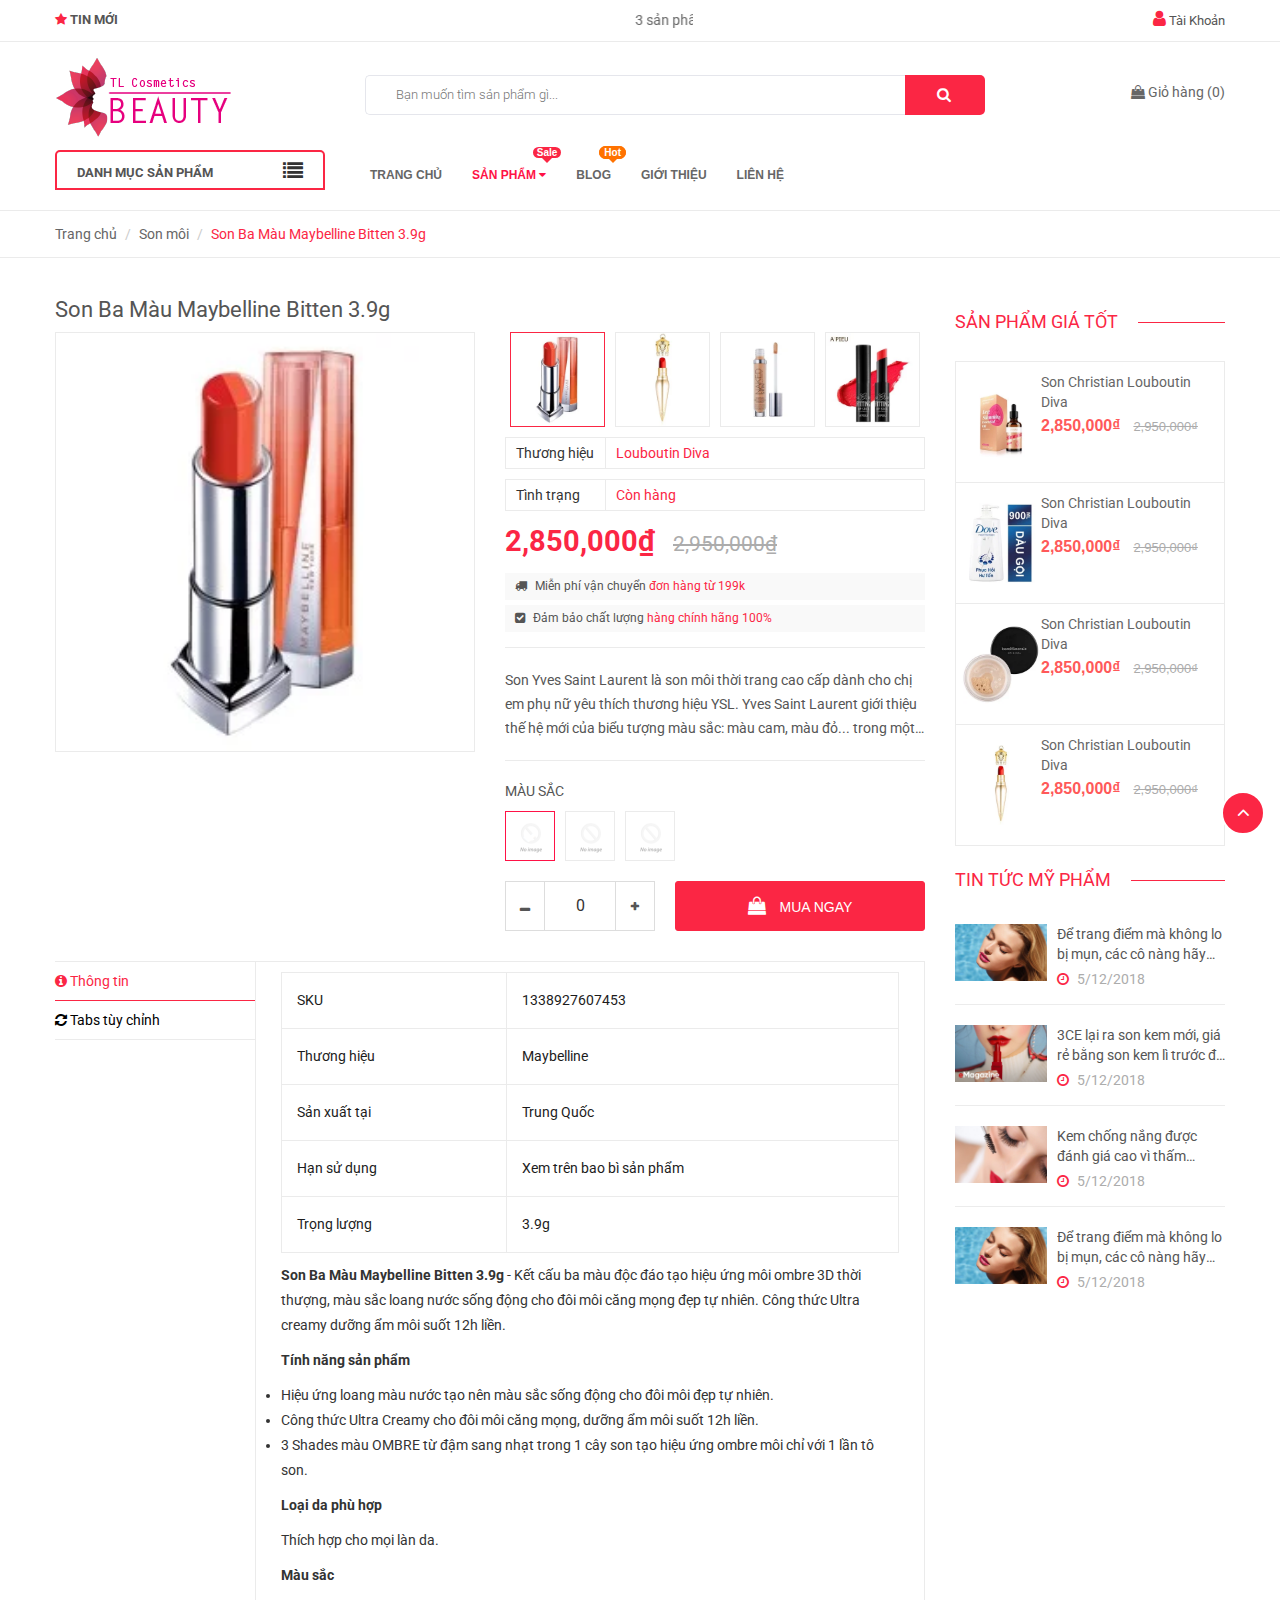
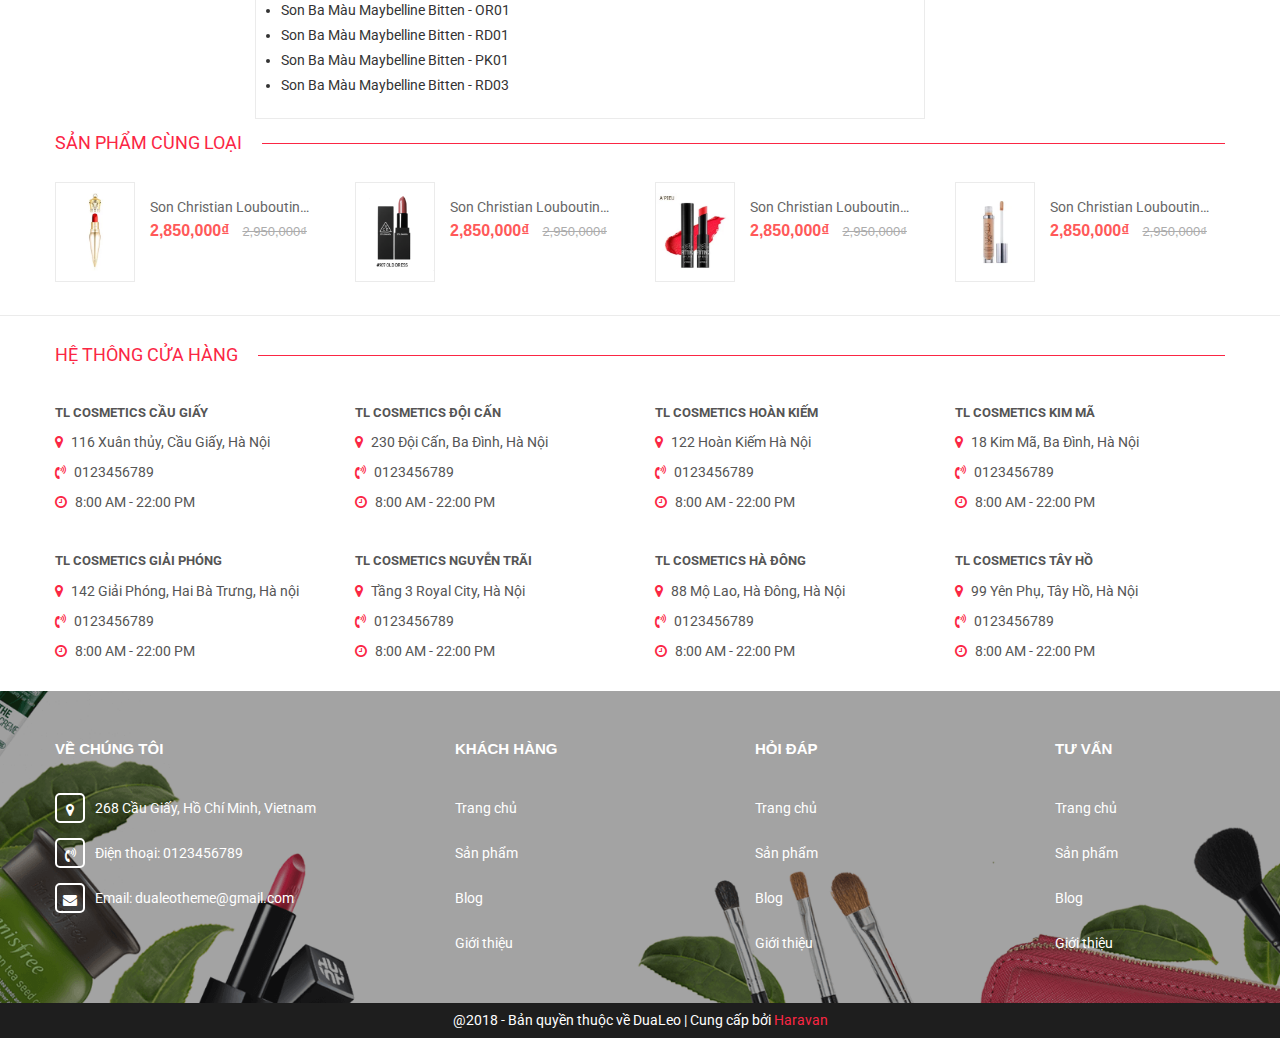
<file: product-detail.html>
<!DOCTYPE html>
<html lang="en">
<head>
	<meta charset="UTF-8">
	    <meta http-equiv="X-UA-Compatible" content="IE=edge">
    <meta name="viewport" content="width=device-width, initial-scale=1, maximum-scale=1" />
	<title>BEAUTY</title>
	  <meta charset="utf-8">
	<meta name="viewport" content="width=device-width, initial-scale=1">
		<title>Product Detail</title>
		    <link rel="stylesheet" href="css/owl.carousel.min.css">
    <link rel="stylesheet" href="css/slick.css">
    <link rel="stylesheet" href="css/slick-theme.css">
    <link rel="stylesheet" href="css/owl.theme.default.min.css">
	<link href="https://fonts.googleapis.com/css?family=Roboto:100,300,400,500,700,900" rel="stylesheet">
	<link rel="stylesheet" type="text/css" href="css/style.css" media="all">
	<link rel="stylesheet" type="text/css" href="css/style-mobi.css" media="all">
	<link rel="stylesheet" type="text/css" href="css/bootstrap.css" media="all">
	<link rel="stylesheet" href="https://cdnjs.cloudflare.com/ajax/libs/font-awesome/4.7.0/css/font-awesome.min.css">
	<link rel="stylesheet" href="js/owl-carousel/owl.carousel.css">
	<link rel="shortcut icon" href="img/logo.png" />
</head>
<body>
	<nav id="nav-mobile" class="hidden-md hidden-lg mm-menu mm-offcanvas  ">
	<div class="mm-panels">
	<div class="mm-panel mm-hasnavbar " id="mm-1">
		<div class="mm-navbar"><a class="mm-title">Danh mục</a></div>
		<ul class="mm-listview">
				<li>
					<a href="trangchu.html" title="">Trang chủ</a>
				</li>
				<li>
					<a class="mm-next v1" href="#mm-2"></a><a href="product.html" title="">Sản phẩm</a>
				</li>
				<li>
					<a href="blog.html" title="">Blog</a>
				</li>
				<li>
					<a href="gioithieu.html" title="">Giới thiệu</a>
				</li>
				<li>
					<a href="lienhe.html" title="">Liên hệ</a>
				</li>
			</ul></div>
			<div class="mm-panel mm-hasnavbar mm-highest" id="mm-2">
				<div class="mm-navbar">
				<a class="mm-btn mm-prev v2" href="#mm-1" data-target="#mm-1"></a><a class="mm-title" href="#mm-1">Sản phẩm</a></div><ul class="mm-listview">
						<li>
							<a href="#" title="">Son môi</a>
						</li>
						<li>
							<a href="#" title="">Cọ trang điểm</a>
						</li>
						<li>
							<a href="#" title="">Sữa tắm</a>
						</li>
						<li>
							<a class="mm-next v2" href="#mm-3" ></a><a href="#" title="">Dưỡng da</a>
						</li>
						<li>
							<a href="#" title="">Bộ trang điểm mắt</a>
						</li>
						<li>
							<a href="#" title="">Xịt khoáng</a>
						</li>
						<li>
							<a href="#" title="">Nước hoa</a>
						</li>
						<li>
							<a href="#" title="">Chăm sóc tóc</a>
						</li>
						<li>
							<a href="#" title="">Sản phẩm nổi bật</a>
						</li>
					</ul></div>
				<div class="mm-panel mm-hasnavbar mm-hidden " id="mm-3"><div class="mm-navbar"><a class="mm-btn mm-prev v3" href="#mm-2" data-target="#mm-2"></a><a class="mm-title" href="#mm-2">Dưỡng da</a></div><ul class="mm-listview">
								<li><a href="#" title="">Menu con demo</a></li>
								<li><a href="#" title="">Menu con demo</a></li>
								<li><a href="#" title="">Menu con demo</a></li>
							</ul></div>
						</div></nav>


<div class="div-body mm-page mm-slideout">
<div class="container-fluid">
	<div class="topbar">
	<div class="container">
		<div class="row">
		<div class="col-lg-7 col-md-7 col-sm-9 hidden-xs">
			<div class="conatct_top">
				
				<span class="tinmoi"><i class="fa fa-star" aria-hidden="true"></i> TIN MỚI</span>
				<div class="ticker">
						<marquee behavior="scroll" direction="left" onmouseover="this.stop();" onmouseout="this.start();">
								
								<a class="title_ticker" title="3 sản phẩm nổi tiếng nào của Dior bất ngờ bị thu hồi tại Việt Nam" href="#">3 sản phẩm nổi tiếng nào của Dior bất ngờ bị thu hồi tại Việt Nam</a>
								
								<a class="title_ticker" title="3CE lại ra son kem mới, giá rẻ bằng son kem lì trước đó nhưng cây son bự hơn" href="#">3CE lại ra son kem mới, giá rẻ bằng son kem lì trước đó nhưng cây son bự hơn</a>
								
								<a class="title_ticker" title="Để trang điểm mà không lo bị mụn, các cô nàng hãy lưu ý những điều này" href="#">Để trang điểm mà không lo bị mụn, các cô nàng hãy lưu ý những điều này</a>
								
								<a class="title_ticker" title="Kem chống nắng được đánh giá cao vì thấm nhanh và không nhờn rít" href="#">Kem chống nắng được đánh giá cao vì thấm nhanh và không nhờn rít</a>
								
								<a class="title_ticker" title="Bài viết mẫu" href="#">Bài viết mẫu</a>
								
							</marquee>
					<marquee >Hoc HTML tai VietJack - Vi du cach su dung the marquee (width=50%)</marquee>
				</div>

			</div>
		</div>
		<div class="col-lg-5 col-md-5 col-sm-3 col-xs-12">
			<div class="login">
				<i class="fa fa-user" aria-hidden="true"></i>
				<a href="">Tài Khoản</a>
				<div class="use">
					<a title="Đăng Ký " href="dangky.html">Đăng Ký</a>
					<a title="Đăng Nhập" href="dangnhap.html">Đăng Nhập</a>
				</div>
			</div>

		</div>
	</div>
	</div>
	</div>
	<div class="header">
		<div class="container">
			<div class="row">
		<div class="header-top">
			<div class="menu-bar hidden-md hidden-lg">
								<a href="#nav-mobile">
									<i class="fa fa-align-justify"></i>
								</a>
							</div>
			<div class="logo_top col-lg-3 col-md-3">
				<a href="#">
					<img src="img/logo.png">
				</a>
			</div>
			<div class="cart-mobi hidden-md hidden-lg">
				
				<div class="cart">
					<a class="cart_pcs" href="cart.html"><i class="fa fa-shopping-bag" aria-hidden="true"></i> <span class="t_line"> <span class="cartCount  count_item_pr">0</span></span></a>
					<div class="top-cart-content">
					<ul id="cart-sidebar" class="mini-products-list count_li">
	<ul class="list-item-cart">
	   <li class="item ">
	      <div class="wrap_item">
	         <a class="product-image" href="#" title="Son Christian Louboutin Diva"><img alt="#" src="img/son4.png" width="80"></a>
	         <div class="detail-item">
	            <div class="product-details">
	               <a href="javascript:;" data-id="1034985625" title="Xóa" class="remove-item-cart fa fa-times">&nbsp;</a>
	               <h3 class="product-name text1line"> <a href="#" title="Son Christian Louboutin Diva">Son Christian Louboutin Diva - Nâu</a></h3>
	            </div>
	            <div class="product-details-bottom">
	               <span class="price">2,850,000₫</span><span class="hidden quaty item_quanty_count"> x 1</span>
	            </div>
	         </div>
	      </div>
	   </li>
	</ul>
					<div class="wrap_total">
						<div class="top-subtotal hidden">Phí vận chuyển: <span class="pricex">Tính khi thanh toán</span>
						</div>
						<div class="top-subtotal">Tổng tiền: <span class="price">2,850,000₫</span></div></div>
						<div class="wrap_button">
							<div class="actions">
								<a href="cart.html" class="btn btn-gray btn-cart-page pink"><span>Đến giỏ hàng</span></a> <a href="#" class="btn btn-gray btn-checkout pink"><span>Thanh toán</span></a> </div>
						</div>
				</ul>
				</div>
				</div>
			</div>
			<div class="col-lg-7 col-md-7 col-sm-12 col-xs-12 ">
				<div class="search">
				<form class="input-group search-bar" action="/search" method="get" role="search">
		<input type="search" name="q" value="" placeholder="Bạn muốn tìm sản phẩm gì... " class="input-group-field st-default-search-input search-text" autocomplete="off" required="">
		<span class="input-group-btn">
			<button type="search" class="btn icon-fallback-text">
				<i class="fa fa-search" aria-hidden="true"></i>
			</button>
		</span>
	</form>
</div>
			</div>
			<div class="col-lg-2 col-md-2 col-sm-2 hidden-sm hidden-xs ">

				<div class="cart">
					<a class="cart_pcs" href="cart.html"><i class="fa fa-shopping-bag" aria-hidden="true"></i> <span class="t_line"> Giỏ hàng (<span class="cartCount  count_item_pr">0</span>)</span></a>
					<div class="top-cart-content">
					<ul id="cart-sidebar" class="mini-products-list count_li">
	<ul class="list-item-cart">
	   <li class="item ">
	      <div class="wrap_item">
	         <a class="product-image" href="#" title="Son Christian Louboutin Diva"><img alt="#" src="img/son4.png" width="80"></a>
	         <div class="detail-item">
	            <div class="product-details">
	               <a href="javascript:;" data-id="1034985625" title="Xóa" class="remove-item-cart fa fa-times">&nbsp;</a>
	               <h3 class="product-name text1line"> <a href="#" title="Son Christian Louboutin Diva">Son Christian Louboutin Diva - Nâu</a></h3>
	            </div>
	            <div class="product-details-bottom">
	               <span class="price">2,850,000₫</span><span class="hidden quaty item_quanty_count"> x 1</span>
	            </div>
	         </div>
	      </div>
	   </li>
	</ul>
					<div class="wrap_total">
						<div class="top-subtotal hidden">Phí vận chuyển: <span class="pricex">Tính khi thanh toán</span>
						</div>
						<div class="top-subtotal">Tổng tiền: <span class="price">2,850,000₫</span></div></div>
						<div class="wrap_button">
							<div class="actions">
								<a href="cart.html" class="btn btn-gray btn-cart-page pink"><span>Đến giỏ hàng</span></a> <a href="#" class="btn btn-gray btn-checkout pink"><span>Thanh toán</span></a> </div>
						</div>
				</ul>
				</div>
				</div>

			</div>
		</div>
	</div>
</div>
<div class="container hidden-sm hidden-xs">
	<div class="row">
		<div class="menu">
			<div class="col-lg-3 col-md-3 col-sm-12 col-xs-12 col-mega hidden-sm hidden-xs">
				<div class="menu_mega">
					<div class="title_menu">
				<span class="title">DANH MỤC SẢN PHẨM</span>
				<i class="fa fa-list" aria-hidden="true"></i>
				</div>
				<div class="list_menu_header">
					<ul class="ul_menu">
		<li class="nav_item lv1">
			<a href="trangchu.html" title="Trang chủ">Trang chủ
				<span class="label_s">
					<i class="labels sale">sale</i>
				</span>
			</a>
		</li>
		<li class="nav_item lv1">
			<a href="product.html" title="Sản phẩm">Sản phẩm
					<i class="fa fa-angle-right"></i>
				</a>

			<ul class="ul_content_right_1">
				<li class="nav_item lv2 col-lg-3 col-md-3"><a href="product.html" title="Son môi">Son môi</a></li>
				<li class="nav_item lv2 col-lg-3 col-md-3"><a href="product.html" title="Cọ trang điểm">Cọ trang điểm</a></li>
				<li class="nav_item lv2 col-lg-3 col-md-3"><a href="product.hrml" title="Sữa tắm">Sữa tắm</a></li>
				<li class="nav_item lv2 col-lg-3 col-md-3">
					<a href="#" title="Dưỡng da">Dưỡng da</a>
					<ul class="ul_content_right_2">
						<li class="nav_item lv3"><a href="#" title="Menu con demo">Menu con demo</a></li>
						<li class="nav_item lv3"><a href="#" title="Menu con demo">Menu con demo</a></li>
						<li class="nav_item lv3"><a href="#" title="Menu con demo">Menu con demo</a></li>
					</ul>
				</li>
				<li class="nav_item lv2 col-lg-3 col-md-3"><a href="#" title="Bộ trang điểm mắt">Bộ trang điểm mắt</a></li>
				<li class="nav_item lv2 col-lg-3 col-md-3"><a href="#" title="Xịt khoáng">Xịt khoáng</a></li>
				<li class="nav_item lv2 col-lg-3 col-md-3"><a href="#" title="Nước hoa">Nước hoa</a></li>
				<li class="nav_item lv2 col-lg-3 col-md-3"><a href="#" title="Chăm sóc tóc">Chăm sóc tóc</a></li>
				<li class="nav_item lv2 col-lg-3 col-md-3"><a href="#" title="Sản phẩm nổi bật">Sản phẩm nổi bật</a></li>
			</ul>
		</li>
		<li class="nav_item lv1">
			<a href="blog.html" title="Blog">Blog
				<span class="label_s">
					<i class="labels hot">hot</i>
				</span>
			</a>
		</li>
		<li class="nav_item lv1">
			<a href="gioithieu.html" title="Giới thiệu">Giới thiệu
				<span class="label_s">
				</span>
			</a>
		</li>
		<li class="nav_item lv1">
			<a href="lienhe.html" title="Liên hệ">Liên hệ
				<span class="label_s">
					<i class="labels new">new</i>
				</span>
			</a>
		</li>
		<li class="nav_item lv1">
			<a href="#" title="Xem thêm">Xem thêm</a>
		</li>
	</ul>
				</div>
			</div>
			</div>
			<div class="col-lg-9 col-md-9">
	<div class="main_nav_header">
	<nav class="hidden-sm hidden-xs nav-main">
	<div class="menu_hed head_1">
		<ul class="nav nav_1">
			<li class=" nav-item nav-items   ">
				<a class="nav-link" href="trangchu.html">TRANG CHỦ <span class="label_"></span></a>
			</li>
			<li class="menu_hover nav-item nav-items active ">
				<a href="product.html" class="nav-link ">
					SẢN PHẨM <i class="fa fa-caret-down" data-toggle="dropdown"></i>
					<span class="label_"><i class="label sale">sale</i></span></a>
					<ul class="dropdown-menu v1 border-box">
					<li class="nav-item-lv2">
						<a class="nav-link" href="#">Son môi</a>
					</li>
					<li class="nav-item-lv2">
						<a class="nav-link" href="#">Cọ trang điểm</a>
					</li>
					<li class="nav-item-lv2">
						<a class="nav-link" href="#">Sữa tắm</a>
					</li>
					<li class="dropdown-submenu nav-items nav-item-lv2">
						<a class="nav-link" href="#">Dưỡng da 
						<i class="fa fa-caret-right" data-toggle="dropdown"></i> 
					</a>
					<ul class="dropdown-menu v2 border-box">
						<li class="nav-item-lv3">
							<a class="nav-link" href="#">Menu con demo</a>
						</li>
						<li class="nav-item-lv3">
							<a class="nav-link" href="#">Menu con demo</a>
						</li>
						<li class="nav-item-lv3">
							<a class="nav-link" href="#">Menu con demo</a>
						</li>
					</ul>
				</li>
					<li class="nav-item-lv2">
						<a class="nav-link" href="#">Bộ trang điểm mắt</a>
					</li>
					<li class="nav-item-lv2">
						<a class="nav-link" href="#">Xịt khoáng</a>
					</li>
					<li class="nav-item-lv2">
						<a class="nav-link" href="#">Nước hoa</a>
					</li>
					<li class="nav-item-lv2">
						<a class="nav-link" href="#">Chăm sóc tóc</a>
					</li>
					<li class="nav-item-lv2">
						<a class="nav-link" href="#">Sản phẩm nổi bật</a>
					</li>
				</ul>
			</li>
			<li class=" nav-item nav-items  ">
				<a class="nav-link" href="blog.html">BLOG
					<span class="label_">
						<i class="label hot">hot</i>
					</span></a>
			</li>
			<li class=" nav-item nav-items  ">
				<a class="nav-link" href="gioithieu.html">GIỚI THIỆU<span class="label_"></span></a>
			</li>
			<li class=" nav-item nav-items  ">
				<a class="nav-link" href="lienhe.html">LIÊN HỆ <span class="label_"></span></a>
			</li>
		</ul>
	</div>
</nav>
	</div>
	</div>
		</div>

		</div>
	</div>
	</div>
</div>


<div class="main border-bottom-1 padding-bottom-20">
<div class="bread ">
	<div class="container">
	<nav aria-label="breadcrumb">
  <ol class="breadcrumb">
    <li class="breadcrumb-item"><a href="trangchu.html">Trang chủ</a></li>
    <li class="breadcrumb-item"><a href="trangchu.html">Son môi</a></li>
    <li class="breadcrumb-item active" aria-current="page">Son Ba Màu Maybelline Bitten 3.9g</li>
  </ol>
</nav>
</div>
</div>
<div class="container margin-top-30">
	<div class="row">
		  <div class="modal fade v1" id="myModal" role="dialog">
    <div class="modal-dialog">
    
      <!-- Modal content-->
      <div class="modal-content">
        <div class="modal-header">
          <button type="button" class="close" data-dismiss="modal">&times;</button>
          <div class="title-popup-cart">
			 <span class="your_product">Bạn đã thêm <span class="cart-popup-name"><a href="#" title="">Combo trang điểm mắt môi nhanh gọn</a> </span> vào giỏ hàng thành công ! </span>
		</div>
        </div>
        <div class="modal-body">
          <div class="title-quantity-popup">
				<span class="cart_status" onclick="window.location.href='/cart';">Giỏ hàng của bạn có <span class="cart-popup-count">0</span> sản phẩm </span>
			</div>
			<div class="thead-popup">
					<div style="width: 53%;" class="text-left">Sản phẩm</div>
					<div style="width: 15%;" class="text-center">Đơn giá</div>
					<div style="width: 15%;" class="text-center">Số lượng</div>
					<div style="width: 17%;" class="text-center">Thành tiền</div>
				</div>
				<div class="tbody-popup scrollbar-dynamic">
					<div class="item-popup">
						<div style="width: 15%;" class="border height image_ text-left">
							<div class="item-image"><a class="product-image" href="#" ><img  src="img/son3.png" width="90"></a>
							</div>
						</div>
					
					<div style="width:38.8%;" class="height text-left">
						<div class="item-info">
							<p class="item-name">
								<a class="text2line" href="#" title="">Son Ba Màu Maybelline Bitten 3.9g</a></p><span class="variant-title-popup"></span>
								<a href="javascript:;" class="remove-item-cart" title="Xóa" ><i class="fa fa-close"></i>&nbsp;&nbsp;Xoá</a>
						</div>
					</div>
					<div style="width: 15.2%;" class="border height text-center">
						<div class="item-price">
							<span class="price">140,000₫</span>
						</div>
					</div>
					<div class="zoa-qtt" style="width: 15.4%;">
                                        <button type="button" class="quantity-left-minus btn btn-number js-minus" data-type="minus" data-field="">
                                        </button>
                                        <input type="text" name="number" value="0" class="product_quantity_number js-number">
                                        <button type="button" class="quantity-right-plus btn btn-number js-plus" data-type="plus" data-field="">
                                        </button>
                                    </div>
                                    <div style="width: 15%;" class="border height text-center"><span class="cart-price"> <span class="price">140,000₫</span> </span></div>
				</div>
			</div>
        </div>
        <div class="modal-footer">
        	<div class="cart-total">
                            <strong class="cart-total-title">Tổng Cộng:</strong>
                            <span class="cart-total-price">0VNĐ</span>
                        </div>
          <div class="btn_cartt margin-top-15">
          	<a class="zoa-btn zoa-addcart v1 v2 "> Thanh toán ngay</a>
          <a class="zoa-btn zoa-addcart v1 "> Tới giỏ hàng </a>
          </div>
        </div>
      </div>
      
    </div>
  </div>
	<div class="col-lg-9 col-md-9 col-sm-12">
		<div class="title-product-detail">
				<h4>Son Ba Màu Maybelline Bitten 3.9g</h4>
			</div>
		<div class="row">
			
<div class="product-detail-left product-images col-xs-12 col-sm-6 col-md-6 col-lg-6">

<div class="img-zoom-container">
	<div class="product-images">
                                <div class="main-img js-product-slider-normal">
                                    <a href="#" class="hover-images effect">
                                    	<img class="zommm" id="myimage" src="img/son3.png" alt="photo" class="img-responsive"></a>
                                    <a href="#" class="hover-images effect">
                                    	<img class="zommm" id="myimage" src="img/son4.png" alt="photo" class="img-responsive"></a>
                                    <a href="#" class="hover-images effect">
                                    	<img class="zommm" id="myimage" src="img/son5.png" alt="photo" class="img-responsive"></a>
                                    <a href="#" class="hover-images effect">
                                    	<img class="zommm" id="myimage" src="img/son6.png" alt="photo" class="img-responsive"></a>
                                </div>
                            </div>
  <div id="myresult" class="img-zoom-result"></div>
</div>
<div class="save margin-top-10 margin-bottom-10">
<div id="fb-root"></div>
<script async defer crossorigin="anonymous" src="https://connect.facebook.net/vi_VN/sdk.js#xfbml=1&version=v7.0" nonce="EhPGQ6e1"></script>
<div class="fb-save" data-uri="https://facebook.com" data-size="large"></div>
</div> 

			</div>
			<div class="col-xs-12 col-sm-6 col-md-6 col-lg-6 details-pro">
				                        <div class="product-img-slide">

                            <div class="multiple-img-list js-click-product-normal">
                                <div class="product-col">
                                    <div class="img active">
                                        <img src="img/son3.png" alt="photo" class="img-responsive">
                                        <div class="bg"></div>
                                    </div>
                                </div>
                                <div class="product-col">
                                    <div class="img">
                                        <img src="img/son4.png" alt="images" class="img-responsive">
                                        <div class="bg"></div>
                                    </div>
                                </div>
                                <div class="product-col">
                                    <div class="img">
                                        <img src="img/son5.png" alt="images" class="img-responsive">
                                        <div class="bg"></div>
                                    </div>
                                </div>
                                <div class="product-col">
                                    <div class="img">
                                        <img src="img/son6.png" alt="images" class="img-responsive">
                                        <div class="bg"></div>
                                    </div>
                                </div>
                            </div>
                        </div>
                        <div class="brand-available-ditail">
                        	<div class="brand-detail margin-top-10">
                        		<span class="bran-detail">
                        		<span class="bran-tit">Thương hiệu</span>
                        		<span class="bran-name">Louboutin Diva</span>
                        		</span>
                        	</div>
                        	<div class="availabel-detail margin-top-10">
                        		<span class="availabe-detail">
                        		<span class="availabe-tit">Tình trạng</span>
                        		<span class="availabe-name">Còn hàng</span>
                        		</span>
                        	</div>
                        </div>
                        <div class="price-detail margin-top-10">
                		<span class="product-price-detail">2,850,000₫</span>
                		<span class="product-price-sale-detail">2,950,000₫</span>
                	</div>
                	<div class="freeship margin-top-10">
                		<div class="ite">
                			<i class="fa fa-truck"></i>
                			<span>Miễn phí vận chuyển <span>đơn hàng từ 199k</span></span>
                		</div>
                		<div class="ite margin-top-5">
                			<i class="fa fa-check-square"></i>
                			<span>Đảm bảo chất lượng <span>hàng chính hãng 100%</span></span>
                		</div>
                	</div>
                	<div class="des-detail margin-top-20">
                		<p class="text3line">Son Yves Saint Laurent là son môi thời trang cao cấp dành cho chị em phụ nữ yêu thích thương hiệu YSL. Yves Saint Laurent giới thiệu thế hệ mới của biểu tượng màu sắc: màu cam, màu đỏ... trong một bộ sưu tập son môi mới. Kết cấu satin sáng này đượ...
										</p>
                	</div>
                	<div class="color-detail">
                		<div class="swatch-color swatch clearfix" data-option-index="0">
	<div class="header">MÀU SẮC</div>
	<div data-value="Đỏ" class="swatch-element color Đỏ available">

		<div class="tooltip">Đỏ</div>
		<input id="swatch-0-Đỏ" type="radio" name="option-0" value="Đỏ" checked="" class="available">
		<label for="swatch-0-Đỏ" >
		</label>
	</div>
	<div data-value="Hồng" class="swatch-element color Hồng available">
		<div class="tooltip">Hồng</div>
		<input id="swatch-0-Hồng" type="radio" name="option-0" value="Hồng">
		<label for="swatch-0-Hồng">
		</label>
	</div>
	<div data-value="Nâu" class="swatch-element color Nâu available">
		<div class="tooltip">Nâu</div>
		<input id="swatch-0-Nâu" type="radio" name="option-0" value="Nâu">
		<label for="swatch-0-Nâu">
		</label>
	</div>
</div>
                	</div>
                	<div class="qtt">
                		<div class="zoa-qtt">
                                        <button type="button" class="quantity-left-minus btn btn-number js-minus" data-type="minus" data-field="">
                                        </button>
                                        <input type="text" name="number" value="0" class="product_quantity_number js-number">
                                        <button type="button" class="quantity-right-plus btn btn-number js-plus" data-type="plus" data-field="">
                                        </button>
                                    </div>
                                        <button  class="zoa-btn zoa-addcart btn btn-info btn-lg" data-toggle="modal" data-target="#myModal"><i class="fa fa-shopping-bag"></i> MUA NGAY </button>
                	</div>
			</div>
		</div>
<div class="tabs-detaill padding-top-30">
			<div class="tab ">
  <button class="tablinks active" onclick="openCity(event, 'London')" id="defaultOpen"><i class="fa fa-info-circle" aria-hidden="true"></i> Thông tin</button>
  <button class="tablinks" onclick="openCity(event, 'Tokyo')"><i class="fa fa-refresh" aria-hidden="true"></i> Tabs tùy chỉnh</button>
</div>

<div id="London" class="tabcontent" style="display: block;">
  <table cellspacing="0" id="chi-tiet">
<colgroup>
	<col>
	<col>
</colgroup>
<tbody>
<tr>
	<td>SKU</td>
	<td>1338927607453</td>
</tr>
<tr>
	<td>Thương hiệu</td>
	<td>Maybelline</td>
</tr>
<tr>
	<td>Sản xuất tại</td>
	<td>Trung Quốc</td>
</tr>
<tr>
	<td>Hạn sử dụng</td>
	<td>Xem trên bao bì sản phẩm</td>
</tr>
<tr>
	<td>Trọng lượng</td>
	<td>3.9g</td>
</tr>
</tbody>
</table>
<p> </p>
<p><strong>Son Ba Màu Maybelline Bitten 3.9g</strong> - Kết cấu ba màu độc đáo tạo hiệu ứng môi ombre 3D thời thượng, màu sắc loang nước sống động cho đôi môi căng mọng đẹp tự nhiên. Công thức Ultra creamy dưỡng ẩm môi suốt 12h liền.</p>
<p><strong>Tính năng sản phẩm</strong></p>
<ul>
<li>Hiệu ứng loang màu nước tạo nên màu sắc sống động cho đôi môi đẹp tự nhiên.</li>
<li>Công thức Ultra Creamy cho đôi môi căng mọng, dưỡng ẩm môi suốt 12h liền.</li>
<li>3 Shades màu OMBRE từ đậm sang nhạt trong 1 cây son tạo hiệu ứng ombre môi chỉ với 1 lần tô son.</li>
</ul>
<p><strong>Loại da phù hợp</strong></p>
<p>Thích hợp cho mọi làn da.</p>
<p><strong>Màu sắc</strong></p>
<ul>
<li>Son Ba Màu Maybelline Bitten - OR01</li>
<li>Son Ba Màu Maybelline Bitten - RD01</li>
<li>Son Ba Màu Maybelline Bitten - PK01</li>
<li>Son Ba Màu Maybelline Bitten - RD03</li></ul>
</div>


<div id="Tokyo" class="tabcontent" style="display: none;">
  <p>Đánh giá</p>
</div>
</div>
</div>


<!-- <div id="fb-root"></div>
<script async defer crossorigin="anonymous" src="https://connect.facebook.net/vi_VN/sdk.js#xfbml=1&version=v7.0" nonce="tolmYZ8D"></script>
<div class="fb-comments" data-href="https://developers.facebook.com/docs/plugins/comments#configurator" data-numposts="5" data-width=""></div>
</div> -->



    	<div class="col-xs-12 col-lg-3 col-md-3 col-sm-12">
						<div class="combo-item">
				<div class="title-1">
    				<h4>SẢN PHẨM GIÁ TỐT</h4>
    			</div>
			<div class="product-item v2">
                <div class="product-item-img">
                    <a href="" ><img src="img/nuochoa8.png" class="img-responsive margin-auto" alt=""></a>
                </div>
                <div class="product-item-bottom">
                	<a href="product-name text1line">Son Christian Louboutin Diva</a>
                	<div class="product-item-price">
                		<span class="product-price">2,850,000₫</span>
                		<span class="product-price-sale">2,950,000₫</span>
                	</div>
                </div>
                </div>
                                <div class="product-item v2">
                <div class="product-item-img">
                    <a href="" ><img src="img/daugoi2.png" class="img-responsive margin-auto" alt=""></a>
                </div>
                <div class="product-item-bottom">
                	<a href="product-name">Son Christian Louboutin Diva</a>
                	<div class="product-item-price">
                		<span class="product-price">2,850,000₫</span>
                		<span class="product-price-sale">2,950,000₫</span>
                	</div>
                </div>
                </div>
                                <div class="product-item v2">
                <div class="product-item-img">
                    <a href="" ><img src="img/phannen1.png" class="img-responsive margin-auto" alt=""></a>
                </div>
                <div class="product-item-bottom">
                	<a href="product-name">Son Christian Louboutin Diva</a>
                	<div class="product-item-price">
                		<span class="product-price">2,850,000₫</span>
                		<span class="product-price-sale">2,950,000₫</span>
                	</div>
                </div>
                </div>
                                <div class="product-item v2">
                <div class="product-item-img">
                    <a href="" ><img src="img/son4.png" class="img-responsive margin-auto" alt=""></a>
                </div>
                <div class="product-item-bottom">
                	<a href="product-name">Son Christian Louboutin Diva</a>
                	<div class="product-item-price">
                		<span class="product-price">2,850,000₫</span>
                		<span class="product-price-sale">2,950,000₫</span>
                	</div>
                </div>
                </div>
					</div>
					<div class="tintuc">
									<div class="title-1 side-blog">
    				<h4>TIN TỨC MỸ PHẨM</h4>
    			</div>
    							<div class="blog_full side">
					<div class="img-blogs">
						<a href=""><img src="img/blog4.jpg" class="img-responsive" alt=""></a>
					</div>
					<div class="conent-blogs">
						<a href="">Để trang điểm mà không lo bị mụn, các cô nàng hãy lưu ý những điều này</a>
						<span class="time_post"> <i class="fa fa-clock-o" aria-hidden="true"></i> 5/12/2018</span>
						<p class="blog-description">
											Theo bác sĩ Mariwalla, việc trang điểm có thể gây mụn khi bạn sử dụng những sản phẩm có thành phần gây bít tắc lỗ chân lông hoặc kích thích da sinh mụn. Dĩ nhiên không phải loại kem nền hay phấn ph...
						</p>
					</div>
				</div>
												<div class="blog_full side">
					<div class="img-blogs">
						<a href=""><img src="img/blog2.jpg" class="img-responsive" alt=""></a>
					</div>
					<div class="conent-blogs">
						<a href="">3CE lại ra son kem mới, giá rẻ bằng son kem lì trước đó nhưng cây son bự hơn</a>
						<span class="time_post"> <i class="fa fa-clock-o" aria-hidden="true"></i> 5/12/2018</span>
						<p class="blog-description">
											Sau thành công của son kem lì Velvet Lip Tint, mới đây 3CE đã tiếp tục trình làng dòng son kem mới toanh mang tên Soft Lip Lacquer. Liên tục ra son mới với chu kỳ nửa năm, thương hiệu mỹ phẩm Hàn k...
						</p>
					</div>
					
				</div>
								<div class="blog_full side">
					<div class="img-blogs">
						<a href=""><img src="img/blog3.jpg" class="img-responsive" alt=""></a>
					</div>
					<div class="conent-blogs">
						<a href="">Kem chống nắng được đánh giá cao vì thấm nhanh và không nhờn rít</a>
						<span class="time_post"> <i class="fa fa-clock-o" aria-hidden="true"></i> 5/12/2018</span>
						<p class="blog-description">

											Chống nắng có quan trọng không? Một quy luật dễ nhớ nhưng các bạn rất hay bỏ quên trong hành trình chăm sóc da của mình. Bí quyết dẫn tới một làn da không tuổi chẳng phải chỉ cần đầu tư cho những s...
																</p>
					</div>
					
				</div>
								<div class="blog_full side">
					<div class="img-blogs">
						<a href=""><img src="img/blog4.jpg" class="img-responsive" alt=""></a>
					</div>
					<div class="conent-blogs">
						<a href="">Để trang điểm mà không lo bị mụn, các cô nàng hãy lưu ý những điều này</a>
						<span class="time_post"> <i class="fa fa-clock-o" aria-hidden="true"></i> 5/12/2018</span>
						<p class="blog-description">
											Theo bác sĩ Mariwalla, việc trang điểm có thể gây mụn khi bạn sử dụng những sản phẩm có thành phần gây bít tắc lỗ chân lông hoặc kích thích da sinh mụn. Dĩ nhiên không phải loại kem nền hay phấn ph...
						</p>
					</div>
				</div>
					</div>

    	</div>
    </div>

</div>
<div class="container">
	<div class="title-1 ">
    				<h4>SẢN PHẨM CÙNG LOẠI</h4>
    			</div>
	<div class="row">
			<div class="col-lg-3 col-md-3 col-sm-6 col-xs-12">
						<div class="product">
				      <div class="product-item v3">
            <div class="product-item-img">
                <a href="#" ><img src="img/son4.png" class="img-responsive margin-auto" alt=""></a>
            </div>
                            <div class="product-item-bottom">
            	<a class="product-name text1line" href="#">Son Christian Louboutin Diva</a>
            	<div class="product-item-price">
            		<span class="product-price">2,850,000₫</span>
            		<span class="product-price-sale">2,950,000₫</span>
            	</div>
            </div>
            </div>
			</div>
			</div>
						<div class="col-lg-3 col-md-3 col-sm-6 col-xs-12">
						<div class="product">
				      <div class="product-item v3">
            <div class="product-item-img">
                <a href="#" ><img src="img/son7.png" class="img-responsive margin-auto" alt=""></a>
            </div>
                            <div class="product-item-bottom">
            	<a class="product-name text1line" href="#">Son Christian Louboutin Diva</a>
            	<div class="product-item-price">
            		<span class="product-price">2,850,000₫</span>
            		<span class="product-price-sale">2,950,000₫</span>
            	</div>
            </div>
            </div>
			</div>
			</div>
						<div class="col-lg-3 col-md-3 col-sm-6 col-xs-12">
						<div class="product">
				      <div class="product-item v3">
            <div class="product-item-img">
                <a href="#" ><img src="img/son6.png" class="img-responsive margin-auto" alt=""></a>
            </div>
                            <div class="product-item-bottom">
            	<a class="product-name text1line" href="#">Son Christian Louboutin Diva</a>
            	<div class="product-item-price">
            		<span class="product-price">2,850,000₫</span>
            		<span class="product-price-sale">2,950,000₫</span>
            	</div>
            </div>
            </div>
			</div>
			</div>
						<div class="col-lg-3 col-md-3 col-sm-6 col-xs-12">
						<div class="product">
				      <div class="product-item v3">
            <div class="product-item-img">
                <a href="#" ><img src="img/son5.png" class="img-responsive margin-auto" alt=""></a>
            </div>
                            <div class="product-item-bottom">
            	<a class="product-name text1line" href="#">Son Christian Louboutin Diva</a>
            	<div class="product-item-price">
            		<span class="product-price">2,850,000₫</span>
            		<span class="product-price-sale">2,950,000₫</span>
            	</div>
            </div>
            </div>
			</div>
			</div>
	</div>
</div>
</div>
<div class="container padding-top-15">
			<div class="title-1 ">
    				<h4>HỆ THÔNG CỬA HÀNG</h4>
    			</div>
			<div class="row row-res">
				<div class="col-lg-3 col-md-3 col-sm-6 col-xs-12">
					<div class="address">
						<div class="title-add">
							<p>TL COSMETICS CẦU GIẤY</p>
						</div>
						<div class="item-add">
							<span><i class="fa fa-map-marker" aria-hidden="true"></i> 116 Xuân thủy, Cầu Giấy, Hà Nội</span>
							<span><i class="fa fa-volume-control-phone" aria-hidden="true"></i> 0123456789</span>
							<span><i class="fa fa-clock-o" aria-hidden="true"></i> 8:00 AM - 22:00 PM</span>
						</div>
					</div>
				</div>
				<div class="col-lg-3 col-md-3 col-sm-6 col-xs-12">
					<div class="address">
						<div class="title-add">
							<p>TL COSMETICS ĐỘI CẤN</p>
						</div>
						<div class="item-add">
							<span><i class="fa fa-map-marker" aria-hidden="true"></i> 230 Đội Cấn, Ba Đình, Hà Nội</span>
							<span><i class="fa fa-volume-control-phone" aria-hidden="true"></i> 0123456789</span>
							<span><i class="fa fa-clock-o" aria-hidden="true"></i> 8:00 AM - 22:00 PM</span>
						</div>
					</div>
				</div>
				<div class="col-lg-3 col-md-3 col-sm-6 col-xs-12">
					<div class="address">
						<div class="title-add">
							<p>TL COSMETICS HOÀN KIẾM</p>
						</div>
						<div class="item-add">
							<span><i class="fa fa-map-marker" aria-hidden="true"></i> 122 Hoàn Kiếm Hà Nội</span>
							<span><i class="fa fa-volume-control-phone" aria-hidden="true"></i> 0123456789</span>
							<span><i class="fa fa-clock-o" aria-hidden="true"></i> 8:00 AM - 22:00 PM</span>
						</div>
					</div>
				</div>
				<div class="col-lg-3 col-md-3 col-sm-6 col-xs-12">
					<div class="address">
						<div class="title-add">
							<p>TL COSMETICS KIM MÃ</p>
						</div>
						<div class="item-add">
							<span><i class="fa fa-map-marker" aria-hidden="true"></i> 18 Kim Mã, Ba Đình, Hà Nội</span>
							<span><i class="fa fa-volume-control-phone" aria-hidden="true"></i> 0123456789</span>
							<span><i class="fa fa-clock-o" aria-hidden="true"></i> 8:00 AM - 22:00 PM</span>
						</div>
					</div>
				</div>
				<div class="col-lg-3 col-md-3 col-sm-6 col-xs-12">
					<div class="address">
						<div class="title-add">
							<p>TL COSMETICS GIẢI PHÓNG</p>
						</div>
						<div class="item-add">
							<span><i class="fa fa-map-marker" aria-hidden="true"></i> 142 Giải Phóng, Hai Bà Trưng, Hà nội</span>
							<span><i class="fa fa-volume-control-phone" aria-hidden="true"></i> 0123456789</span>
							<span><i class="fa fa-clock-o" aria-hidden="true"></i> 8:00 AM - 22:00 PM</span>
						</div>
					</div>
				</div>
				<div class="col-lg-3 col-md-3 col-sm-6 col-xs-12">
					<div class="address">
						<div class="title-add">
							<p>TL COSMETICS NGUYỄN TRÃI</p>
						</div>
						<div class="item-add">
							<span><i class="fa fa-map-marker" aria-hidden="true"></i> Tầng 3 Royal City, Hà Nội</span>
							<span><i class="fa fa-volume-control-phone" aria-hidden="true"></i> 0123456789</span>
							<span><i class="fa fa-clock-o" aria-hidden="true"></i> 8:00 AM - 22:00 PM</span>
						</div>
					</div>
				</div>
				<div class="col-lg-3 col-md-3 col-sm-6 col-xs-12">
					<div class="address">
						<div class="title-add">
							<p>TL COSMETICS HÀ ĐÔNG</p>
						</div>
						<div class="item-add">
							<span><i class="fa fa-map-marker" aria-hidden="true"></i> 88 Mộ Lao, Hà Đông, Hà Nội</span>
							<span><i class="fa fa-volume-control-phone" aria-hidden="true"></i> 0123456789</span>
							<span><i class="fa fa-clock-o" aria-hidden="true"></i> 8:00 AM - 22:00 PM</span>
						</div>
					</div>
				</div>
				<div class="col-lg-3 col-md-3 col-sm-6 col-xs-12">
					<div class="address">
						<div class="title-add">
							<p>TL COSMETICS TÂY HỒ</p>
						</div>
						<div class="item-add">
							<span><i class="fa fa-map-marker" aria-hidden="true"></i> 99 Yên Phụ, Tây Hồ, Hà Nội</span>
							<span><i class="fa fa-volume-control-phone" aria-hidden="true"></i> 0123456789</span>
							<span><i class="fa fa-clock-o" aria-hidden="true"></i> 8:00 AM - 22:00 PM</span>
						</div>
					</div>
				</div>
			</div>
		</div>
</div>
<div class="modal fade v1" id="myModal" role="dialog">
    <div class="modal-dialog">
    
      <!-- Modal content-->
      <div class="modal-content">
        <div class="modal-header">
          <button type="button" class="close" data-dismiss="modal">&times;</button>
          <div class="title-popup-cart">
			 <span class="your_product">Bạn đã thêm <span class="cart-popup-name"><a href="#" title="">Combo trang điểm mắt môi nhanh gọn</a> </span> vào giỏ hàng thành công ! </span>
		</div>
        </div>
        <div class="modal-body">
          <div class="title-quantity-popup">
				<span class="cart_status" onclick="window.location.href='#';">Giỏ hàng của bạn có <span class="cart-popup-count">0</span> sản phẩm </span>
			</div>
			<div class="thead-popup">
					<div style="width: 53%;" class="text-left">Sản phẩm</div>
					<div style="width: 15%;" class="text-center">Đơn giá</div>
					<div style="width: 15%;" class="text-center">Số lượng</div>
					<div style="width: 17%;" class="text-center">Thành tiền</div>
				</div>
				<div class="tbody-popup scrollbar-dynamic">
					<div class="item-popup">
						<div style="width: 15%;" class="border height image_ text-left">
							<div class="item-image"><a class="product-image" href="#" ><img  src="img/son3.png" width="90"></a>
							</div>
						</div>
					
					<div style="width:38.8%;" class="height text-left">
						<div class="item-info">
							<p class="item-name">
								<a class="text2line" href="#" title="">Son Ba Màu Maybelline Bitten 3.9g</a></p><span class="variant-title-popup"></span>
								<a href="javascript:;" class="remove-item-cart" title="Xóa" ><i class="fa fa-close"></i>&nbsp;&nbsp;Xoá</a>
						</div>
					</div>
					<div style="width: 15.2%;" class="border height text-center">
						<div class="item-price">
							<span class="price">140,000₫</span>
						</div>
					</div>
					<div class="zoa-qtt" style="width: 15.4%;">
                                        <button type="button" class="quantity-left-minus btn btn-number js-minus" data-type="minus" data-field="">
                                        </button>
                                        <input type="text" name="number" value="0" class="product_quantity_number js-number">
                                        <button type="button" class="quantity-right-plus btn btn-number js-plus" data-type="plus" data-field="">
                                        </button>
                                    </div>
                                    <div style="width: 15%;" class="border height text-center"><span class="cart-price"> <span class="price">140,000₫</span> </span></div>
				</div>
			</div>
        </div>
        <div class="modal-footer">
        	<div class="cart-total">
                            <strong class="cart-total-title">Tổng Cộng:</strong>
                            <span class="cart-total-price">0VNĐ</span>
                        </div>
          <div class="btn_cartt margin-top-15">
          	<a class="zoa-btn zoa-addcart v1 v2 "> Thanh toán ngay</a>
          <a class="zoa-btn zoa-addcart v1 "> Tới giỏ hàng </a>
          </div>
        </div>
      </div>
      
    </div>
  </div>
<footer id="footer">
	<div class="footer">
	<div class="container">
		<div class="row">
			<div class="col-lg-4 col-md-4 col-sm-6 col-xs-12 ">
				<h4>VỀ CHÚNG TÔI</h4>
				<ul>
					<li>
						<span class="icon-left"><i class="fa fa-map-marker" aria-hidden="true"></i></span>
						<span>268 Cầu Giấy, Hồ Chí Minh, Vietnam</span>
					</li>
					<li>
						<span class="icon-left"><i class="fa fa-volume-control-phone" aria-hidden="true"></i></span>
						<span>Điện thoại: <a href=""> 0123456789</a></span>
					</li>
					<li>
						<span class="icon-left"><i class="fa fa-envelope" aria-hidden="true"></i></span>
						<span>Email: <a href=""> dualeotheme@gmail.com</a></span>
					</li>
				</ul>
			</div>
			<div class="col-lg-3 col-md-3 col-sm-6 col-xs-12">
				<h4 class="cliked">KHÁCH HÀNG</h4>
				<ul class="ummm">
					<li>
						<a href="trangchu.html">Trang chủ</a>
					</li>
					<li>
						<a href="product.html">Sản phẩm</a>
					</li>
					<li>
						<a href="blog.html">Blog</a>
					</li>
					<li>
						<a href="gioithieu.html">Giới thiệu</a>
					</li>
				</ul>
			</div>
			<div class="col-lg-3 col-md-3 col-sm-6 col-xs-12">
				<h4 class="cliked">HỎI ĐÁP</h4>
				<ul class="ummm">
				<li>
						<a href="trangchu.html">Trang chủ</a>
					</li>
					<li>
						<a href="product.html">Sản phẩm</a>
					</li>
					<li>
						<a href="blog.html">Blog</a>
					</li>
					<li>
						<a href="gioithieu.html">Giới thiệu</a>
					</li>
				</ul>
			</div>
			<div class="col-lg-2 col-md-2 col-sm-6 col-xs-12">
				<h4 class="cliked">TƯ VẤN</h4>
				<ul class="ummm">
				<li>
						<a href="trangchu.html">Trang chủ</a>
					</li>
					<li>
						<a href="product.html">Sản phẩm</a>
					</li>
					<li>
						<a href="blog.html">Blog</a>
					</li>
					<li>
						<a href="gioithieu.html">Giới thiệu</a>
					</li>
				</ul>
			</div>
		</div>
	</div>
</div>
<div class="copy text-center">@2018 - Bản quyền thuộc về DuaLeo <span class="v1"><span class="hidden-xs"> | </span> Cung cấp bởi <a href="#">Haravan</a> </span></div>
<a href="#" class="scroll_top"><i class="fa fa-angle-up"></i></a>
</footer>


</div>










<div id="mm-blocker" class="mm-slideout"></div>

    <script src="js/jquery.js"></script>
    <script src="js/bootstrap.min.js"></script>
    <script src="js/owl.carousel.min.js"></script>
    <script src="js/slick.min.js"></script>
	<script src="js/main.js" type="text/javascript"></script>
</body>
</html>
</file>
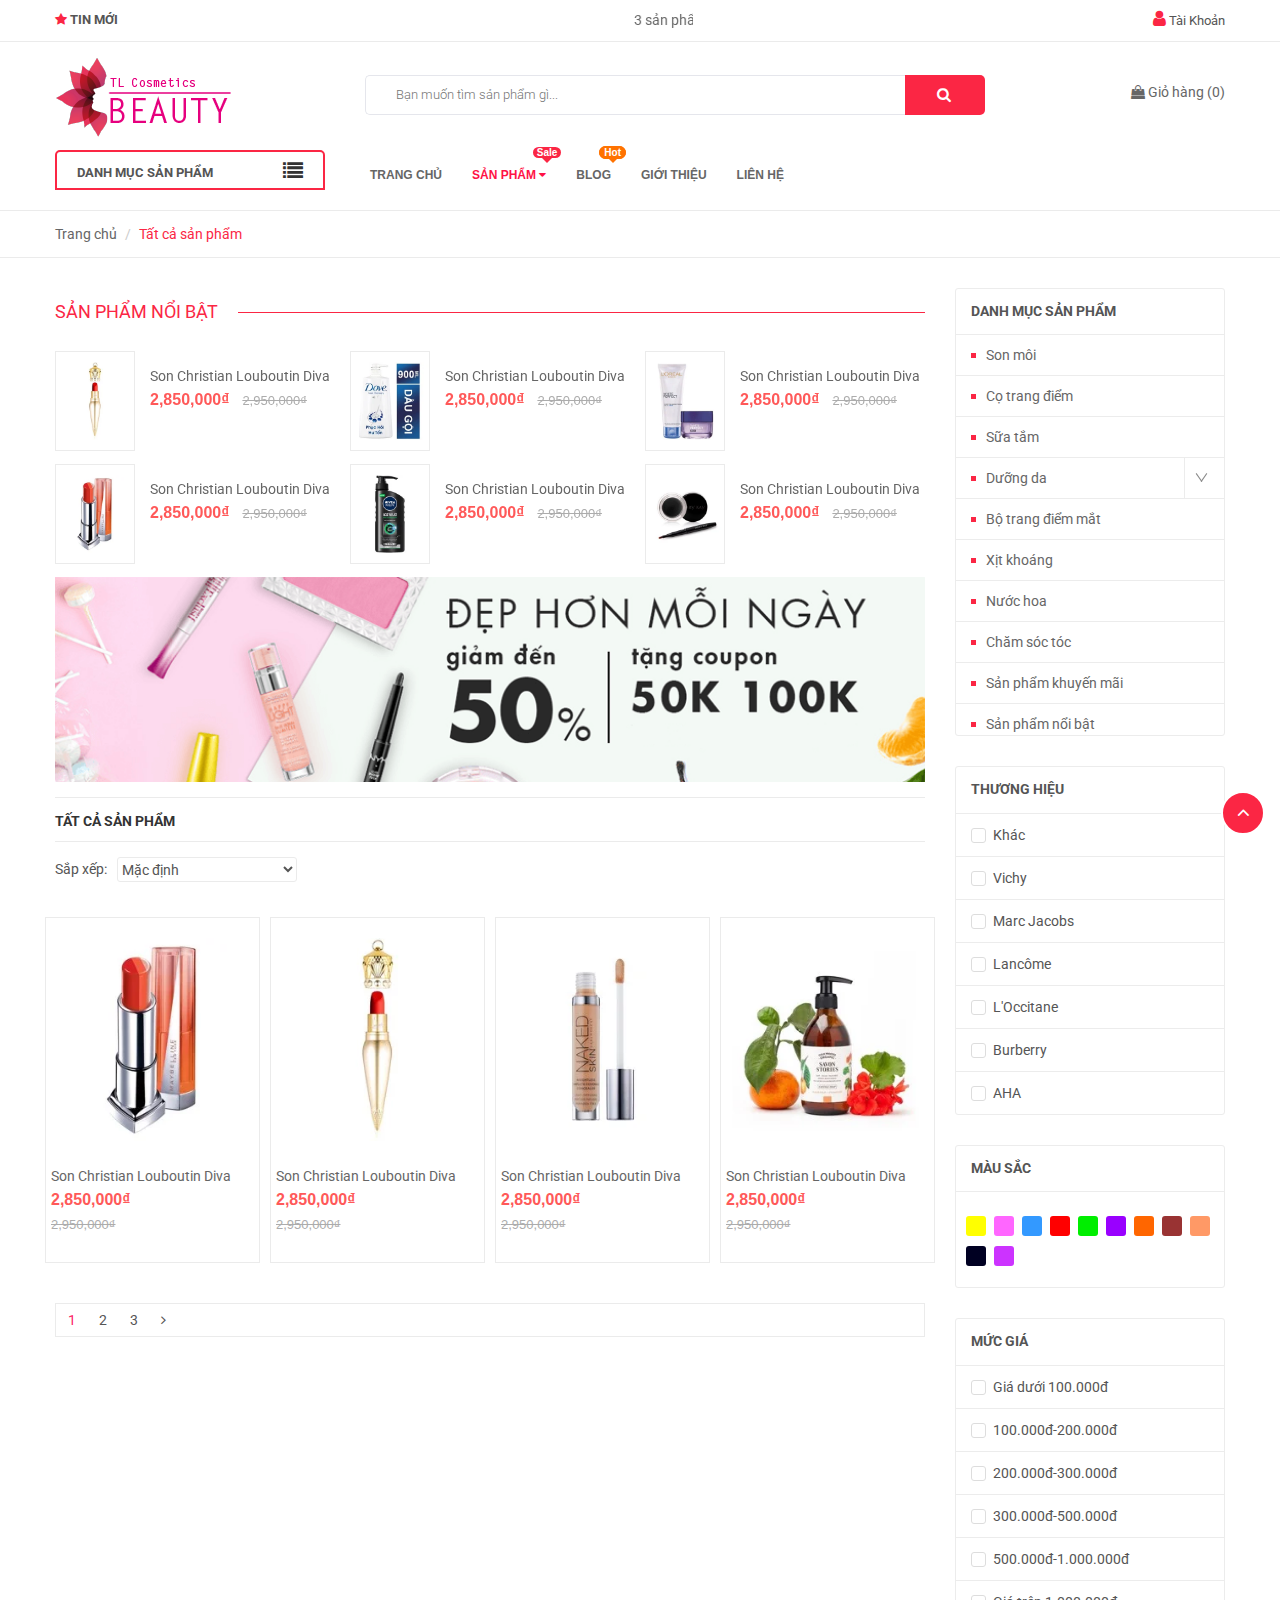
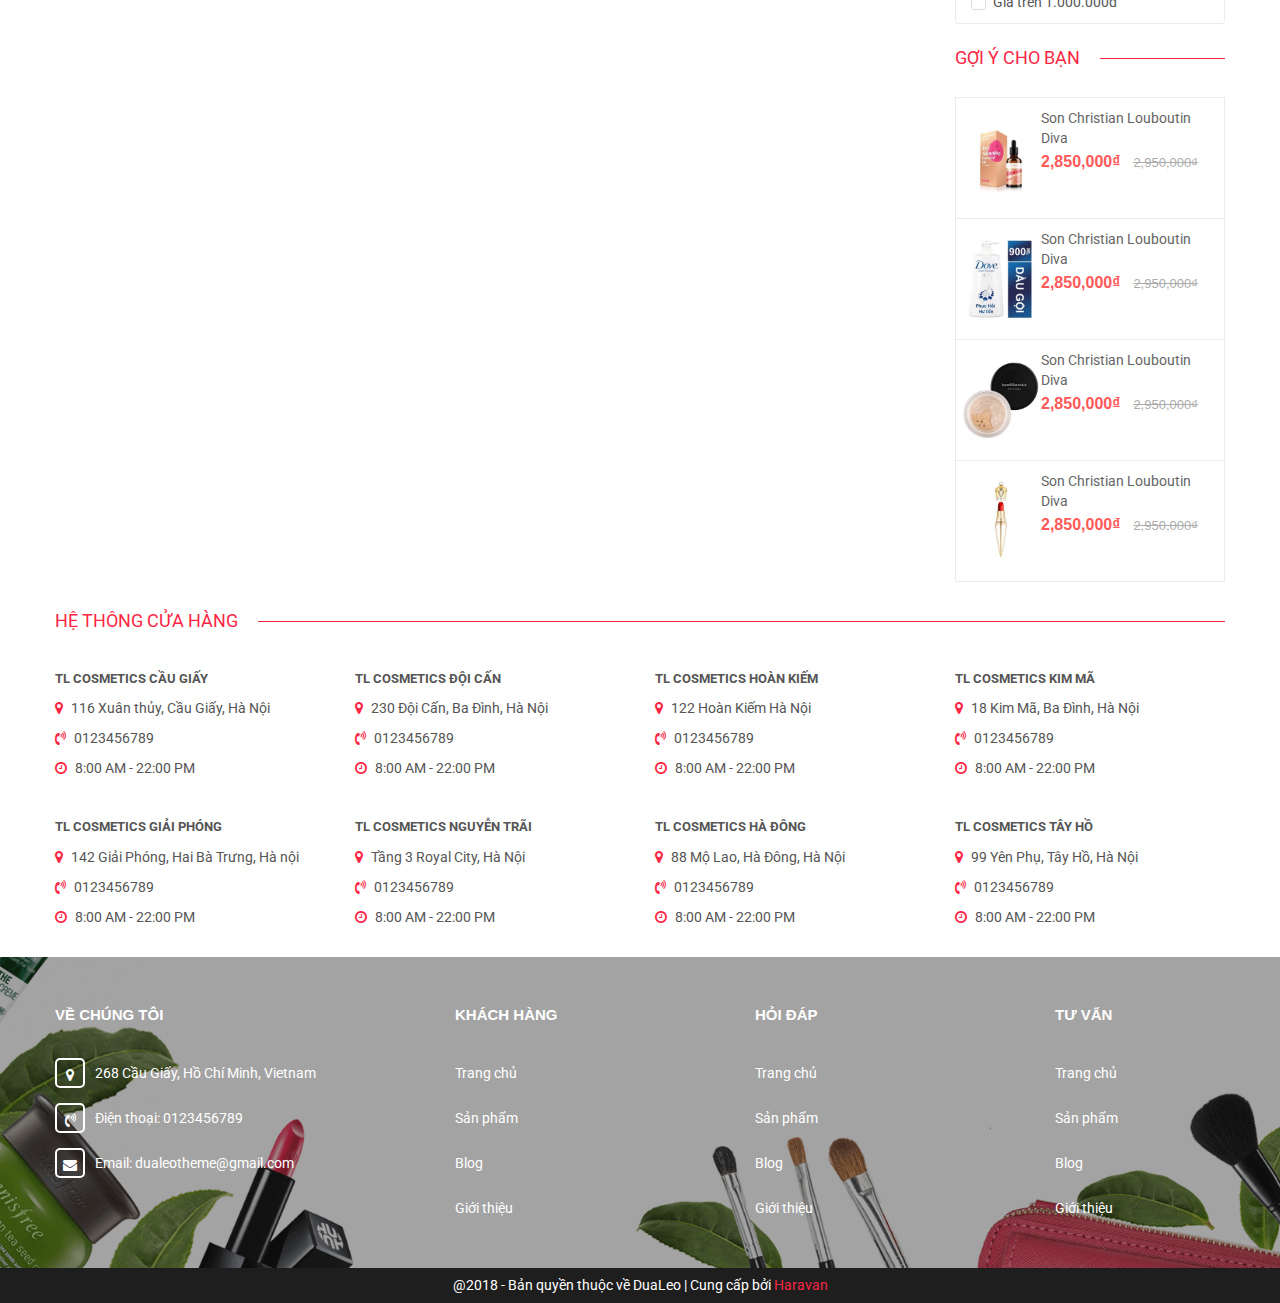
<file: product.html>
<!DOCTYPE html>
<html lang="en">
<head>
	<meta charset="UTF-8">
	    <meta http-equiv="X-UA-Compatible" content="IE=edge">
    <meta name="viewport" content="width=device-width, initial-scale=1, maximum-scale=1" />
	<title>BEAUTY</title>
	  <meta charset="utf-8">
	<meta name="viewport" content="width=device-width, initial-scale=1">
		<title>Cart</title>
		    <link rel="stylesheet" href="css/owl.carousel.min.css">
    <link rel="stylesheet" href="css/slick.css">
    <link rel="stylesheet" href="css/slick-theme.css">
    <link rel="stylesheet" href="css/owl.theme.default.min.css">
	<link href="https://fonts.googleapis.com/css?family=Roboto:100,300,400,500,700,900" rel="stylesheet">
	<link rel="stylesheet" type="text/css" href="css/style.css" media="all">
	<link rel="stylesheet" type="text/css" href="css/style-mobi.css" media="all">
	<link rel="stylesheet" type="text/css" href="css/bootstrap.css" media="all">
	<link rel="stylesheet" href="https://cdnjs.cloudflare.com/ajax/libs/font-awesome/4.7.0/css/font-awesome.min.css">
	<link rel="stylesheet" href="js/owl-carousel/owl.carousel.css">
	<link rel="shortcut icon" href="img/logo.png" />
</head>
<body>
	<nav id="nav-mobile" class="hidden-md hidden-lg mm-menu mm-offcanvas  ">
	<div class="mm-panels">
	<div class="mm-panel mm-hasnavbar " id="mm-1">
		<div class="mm-navbar"><a class="mm-title">Danh mục</a></div>
		<ul class="mm-listview">
				<li>
					<a href="trangchu.html" title="">Trang chủ</a>
				</li>
				<li>
					<a class="mm-next v1" href="#mm-2"></a><a href="product.html" title="">Sản phẩm</a>
				</li>
				<li>
					<a href="blog.html" title="">Blog</a>
				</li>
				<li>
					<a href="gioithieu.html" title="">Giới thiệu</a>
				</li>
				<li>
					<a href="lienhe.html" title="">Liên hệ</a>
				</li>
			</ul></div>
			<div class="mm-panel mm-hasnavbar mm-highest" id="mm-2">
				<div class="mm-navbar">
				<a class="mm-btn mm-prev v2" href="#mm-1" data-target="#mm-1"></a><a class="mm-title" href="#mm-1">Sản phẩm</a></div><ul class="mm-listview">
						<li>
							<a href="#" title="">Son môi</a>
						</li>
						<li>
							<a href="#" title="">Cọ trang điểm</a>
						</li>
						<li>
							<a href="#" title="">Sữa tắm</a>
						</li>
						<li>
							<a class="mm-next v2" href="#mm-3" ></a><a href="#" title="">Dưỡng da</a>
						</li>
						<li>
							<a href="#" title="">Bộ trang điểm mắt</a>
						</li>
						<li>
							<a href="#" title="">Xịt khoáng</a>
						</li>
						<li>
							<a href="#" title="">Nước hoa</a>
						</li>
						<li>
							<a href="#" title="">Chăm sóc tóc</a>
						</li>
						<li>
							<a href="#" title="">Sản phẩm nổi bật</a>
						</li>
					</ul></div>
				<div class="mm-panel mm-hasnavbar mm-hidden " id="mm-3"><div class="mm-navbar"><a class="mm-btn mm-prev v3" href="#mm-2" data-target="#mm-2"></a><a class="mm-title" href="#mm-2">Dưỡng da</a></div><ul class="mm-listview">
								<li><a href="#" title="">Menu con demo</a></li>
								<li><a href="#" title="">Menu con demo</a></li>
								<li><a href="#" title="">Menu con demo</a></li>
							</ul></div>
						</div></nav>


<div class="div-body mm-page mm-slideout">
<div class="container-fluid">
	<div class="topbar">
	<div class="container">
		<div class="row">
		<div class="col-lg-7 col-md-7 col-sm-9 hidden-xs">
			<div class="conatct_top">
				
				<span class="tinmoi"><i class="fa fa-star" aria-hidden="true"></i> TIN MỚI</span>
				<div class="ticker">
						<marquee behavior="scroll" direction="left" onmouseover="this.stop();" onmouseout="this.start();">
								
								<a class="title_ticker" title="3 sản phẩm nổi tiếng nào của Dior bất ngờ bị thu hồi tại Việt Nam" href="#">3 sản phẩm nổi tiếng nào của Dior bất ngờ bị thu hồi tại Việt Nam</a>
								
								<a class="title_ticker" title="3CE lại ra son kem mới, giá rẻ bằng son kem lì trước đó nhưng cây son bự hơn" href="#">3CE lại ra son kem mới, giá rẻ bằng son kem lì trước đó nhưng cây son bự hơn</a>
								
								<a class="title_ticker" title="Để trang điểm mà không lo bị mụn, các cô nàng hãy lưu ý những điều này" href="#">Để trang điểm mà không lo bị mụn, các cô nàng hãy lưu ý những điều này</a>
								
								<a class="title_ticker" title="Kem chống nắng được đánh giá cao vì thấm nhanh và không nhờn rít" href="#">Kem chống nắng được đánh giá cao vì thấm nhanh và không nhờn rít</a>
								
								<a class="title_ticker" title="Bài viết mẫu" href="#">Bài viết mẫu</a>
								
							</marquee>
				</div>

			</div>
		</div>
		<div class="col-lg-5 col-md-5 col-sm-3 col-xs-12">
			<div class="login">
				<i class="fa fa-user" aria-hidden="true"></i>
				<a href="">Tài Khoản</a>
				<div class="use">
					<a title="Đăng Ký " href="dangky.html">Đăng Ký</a>
					<a title="Đăng Nhập" href="dangnhap.html">Đăng Nhập</a>
				</div>
			</div>

		</div>
	</div>
	</div>
	</div>
	<div class="header">
		<div class="container">
			<div class="row">
		<div class="header-top">
			<div class="menu-bar hidden-md hidden-lg">
								<a href="#nav-mobile">
									<i class="fa fa-align-justify"></i>
								</a>
							</div>
			<div class="logo_top col-lg-3 col-md-3">
				<a href="trangchu.html">
					<img src="img/logo.png">
				</a>
			</div>
			<div class="cart-mobi hidden-md hidden-lg">
				
				<div class="cart">
					<a class="cart_pcs" href="cart.html"><i class="fa fa-shopping-bag" aria-hidden="true"></i> <span class="t_line"> <span class="cartCount  count_item_pr">0</span></span></a>
					<div class="top-cart-content">
					<ul id="cart-sidebar" class="mini-products-list count_li">
	<ul class="list-item-cart">
	   <li class="item ">
	      <div class="wrap_item">
	         <a class="product-image" href="#" title="Son Christian Louboutin Diva"><img alt="#" src="img/son4.png" width="80"></a>
	         <div class="detail-item">
	            <div class="product-details">
	               <a href="javascript:;" data-id="1034985625" title="Xóa" class="remove-item-cart fa fa-times">&nbsp;</a>
	               <h3 class="product-name text1line"> <a href="#" title="Son Christian Louboutin Diva">Son Christian Louboutin Diva - Nâu</a></h3>
	            </div>
	            <div class="product-details-bottom">
	               <span class="price">2,850,000₫</span><span class="hidden quaty item_quanty_count"> x 1</span>
	            </div>
	         </div>
	      </div>
	   </li>
	</ul>
					<div class="wrap_total">
						<div class="top-subtotal hidden">Phí vận chuyển: <span class="pricex">Tính khi thanh toán</span>
						</div>
						<div class="top-subtotal">Tổng tiền: <span class="price">2,850,000₫</span></div></div>
						<div class="wrap_button">
							<div class="actions">
								<a href="cart.html" class="btn btn-gray btn-cart-page pink"><span>Đến giỏ hàng</span></a> <a href="#" class="btn btn-gray btn-checkout pink"><span>Thanh toán</span></a> </div>
						</div>
				</ul>
				</div>
				</div>
			</div>
			<div class="col-lg-7 col-md-7 col-sm-12 col-xs-12 ">
				<div class="search">
				<form class="input-group search-bar" action="/search" method="get" role="search">
		<input type="search" name="q" value="" placeholder="Bạn muốn tìm sản phẩm gì... " class="input-group-field st-default-search-input search-text" autocomplete="off" required="">
		<span class="input-group-btn">
			<button type="search" class="btn icon-fallback-text">
				<i class="fa fa-search" aria-hidden="true"></i>
			</button>
		</span>
	</form>
</div>
			</div>
			<div class="col-lg-2 col-md-2 col-sm-2 hidden-sm hidden-xs ">

				<div class="cart">
					<a class="cart_pcs" href="cart.html"><i class="fa fa-shopping-bag" aria-hidden="true"></i> <span class="t_line"> Giỏ hàng (<span class="cartCount  count_item_pr">0</span>)</span></a>
					<div class="top-cart-content">
					<ul id="cart-sidebar" class="mini-products-list count_li">
	<ul class="list-item-cart">
	   <li class="item ">
	      <div class="wrap_item">
	         <a class="product-image" href="#" title="Son Christian Louboutin Diva"><img alt="#" src="img/son4.png" width="80"></a>
	         <div class="detail-item">
	            <div class="product-details">
	               <a href="javascript:;" data-id="1034985625" title="Xóa" class="remove-item-cart fa fa-times">&nbsp;</a>
	               <h3 class="product-name text1line"> <a href="#" title="Son Christian Louboutin Diva">Son Christian Louboutin Diva - Nâu</a></h3>
	            </div>
	            <div class="product-details-bottom">
	               <span class="price">2,850,000₫</span><span class="hidden quaty item_quanty_count"> x 1</span>
	            </div>
	         </div>
	      </div>
	   </li>
	</ul>
					<div class="wrap_total">
						<div class="top-subtotal hidden">Phí vận chuyển: <span class="pricex">Tính khi thanh toán</span>
						</div>
						<div class="top-subtotal">Tổng tiền: <span class="price">2,850,000₫</span></div></div>
						<div class="wrap_button">
							<div class="actions">
								<a href="cart.html" class="btn btn-gray btn-cart-page pink"><span>Đến giỏ hàng</span></a> <a href="#" class="btn btn-gray btn-checkout pink"><span>Thanh toán</span></a> </div>
						</div>
				</ul>
				</div>
				</div>

			</div>
		</div>
	</div>
</div>
<div class="container hidden-sm hidden-xs">
	<div class="row">
		<div class="menu">
			<div class="col-lg-3 col-md-3 col-sm-12 col-xs-12 col-mega hidden-sm hidden-xs">
				<div class="menu_mega">
					<div class="title_menu">
				<span class="title">DANH MỤC SẢN PHẨM</span>
				<i class="fa fa-list" aria-hidden="true"></i>
				</div>
				<div class="list_menu_header">
					<ul class="ul_menu">
		<li class="nav_item lv1">
			<a href="trangchu.html" title="Trang chủ">Trang chủ
				<span class="label_s">
					<i class="labels sale">sale</i>
				</span>
			</a>
		</li>
		<li class="nav_item lv1">
			<a href="product.html" title="Sản phẩm">Sản phẩm
					<i class="fa fa-angle-right"></i>
				</a>

			<ul class="ul_content_right_1">
				<li class="nav_item lv2 col-lg-3 col-md-3"><a href="product.html" title="Son môi">Son môi</a></li>
				<li class="nav_item lv2 col-lg-3 col-md-3"><a href="product.html" title="Cọ trang điểm">Cọ trang điểm</a></li>
				<li class="nav_item lv2 col-lg-3 col-md-3"><a href="product.hrml" title="Sữa tắm">Sữa tắm</a></li>
				<li class="nav_item lv2 col-lg-3 col-md-3">
					<a href="#" title="Dưỡng da">Dưỡng da</a>
					<ul class="ul_content_right_2">
						<li class="nav_item lv3"><a href="#" title="Menu con demo">Menu con demo</a></li>
						<li class="nav_item lv3"><a href="#" title="Menu con demo">Menu con demo</a></li>
						<li class="nav_item lv3"><a href="#" title="Menu con demo">Menu con demo</a></li>
					</ul>
				</li>
				<li class="nav_item lv2 col-lg-3 col-md-3"><a href="#" title="Bộ trang điểm mắt">Bộ trang điểm mắt</a></li>
				<li class="nav_item lv2 col-lg-3 col-md-3"><a href="#" title="Xịt khoáng">Xịt khoáng</a></li>
				<li class="nav_item lv2 col-lg-3 col-md-3"><a href="#" title="Nước hoa">Nước hoa</a></li>
				<li class="nav_item lv2 col-lg-3 col-md-3"><a href="#" title="Chăm sóc tóc">Chăm sóc tóc</a></li>
				<li class="nav_item lv2 col-lg-3 col-md-3"><a href="#" title="Sản phẩm nổi bật">Sản phẩm nổi bật</a></li>
			</ul>
		</li>
		<li class="nav_item lv1">
			<a href="blog.html" title="Blog">Blog
				<span class="label_s">
					<i class="labels hot">hot</i>
				</span>
			</a>
		</li>
		<li class="nav_item lv1">
			<a href="gioithieu.html" title="Giới thiệu">Giới thiệu
				<span class="label_s">
				</span>
			</a>
		</li>
		<li class="nav_item lv1">
			<a href="lienhe.html" title="Liên hệ">Liên hệ
				<span class="label_s">
					<i class="labels new">new</i>
				</span>
			</a>
		</li>
		<li class="nav_item lv1">
			<a href="#" title="Xem thêm">Xem thêm</a>
		</li>
	</ul>
				</div>
			</div>
			</div>
			<div class="col-lg-9 col-md-9">
	<div class="main_nav_header">
	<nav class="hidden-sm hidden-xs nav-main">
	<div class="menu_hed head_1">
		<ul class="nav nav_1">
			<li class=" nav-item nav-items   ">
				<a class="nav-link" href="trangchu.html">TRANG CHỦ <span class="label_"></span></a>
			</li>
			<li class="menu_hover nav-item nav-items active ">
				<a href="product.html" class="nav-link ">
					SẢN PHẨM <i class="fa fa-caret-down" data-toggle="dropdown"></i>
					<span class="label_"><i class="label sale">sale</i></span></a>
					<ul class="dropdown-menu v1 border-box">
					<li class="nav-item-lv2">
						<a class="nav-link" href="#">Son môi</a>
					</li>
					<li class="nav-item-lv2">
						<a class="nav-link" href="#">Cọ trang điểm</a>
					</li>
					<li class="nav-item-lv2">
						<a class="nav-link" href="#">Sữa tắm</a>
					</li>
					<li class="dropdown-submenu nav-items nav-item-lv2">
						<a class="nav-link" href="#">Dưỡng da 
						<i class="fa fa-caret-right" data-toggle="dropdown"></i> 
					</a>
					<ul class="dropdown-menu v2 border-box">
						<li class="nav-item-lv3">
							<a class="nav-link" href="#">Menu con demo</a>
						</li>
						<li class="nav-item-lv3">
							<a class="nav-link" href="#">Menu con demo</a>
						</li>
						<li class="nav-item-lv3">
							<a class="nav-link" href="#">Menu con demo</a>
						</li>
					</ul>
				</li>
					<li class="nav-item-lv2">
						<a class="nav-link" href="#">Bộ trang điểm mắt</a>
					</li>
					<li class="nav-item-lv2">
						<a class="nav-link" href="#">Xịt khoáng</a>
					</li>
					<li class="nav-item-lv2">
						<a class="nav-link" href="#">Nước hoa</a>
					</li>
					<li class="nav-item-lv2">
						<a class="nav-link" href="#">Chăm sóc tóc</a>
					</li>
					<li class="nav-item-lv2">
						<a class="nav-link" href="#">Sản phẩm nổi bật</a>
					</li>
				</ul>
			</li>
			<li class=" nav-item nav-items  ">
				<a class="nav-link" href="blog.html">BLOG
					<span class="label_">
						<i class="label hot">hot</i>
					</span></a>
			</li>
			<li class=" nav-item nav-items  ">
				<a class="nav-link" href="gioithieu.html">GIỚI THIỆU<span class="label_"></span></a>
			</li>
			<li class=" nav-item nav-items  ">
				<a class="nav-link" href="lienhe.html">LIÊN HỆ <span class="label_"></span></a>
			</li>
		</ul>
	</div>
</nav>
	</div>
	</div>
		</div>

		</div>
	</div>
	</div>
</div>







<div class="main">
<div class="bread ">
	<div class="container">
	<nav aria-label="breadcrumb">
  <ol class="breadcrumb">
    <li class="breadcrumb-item"><a href="trangchu.html">Trang chủ</a></li>
    <li class="breadcrumb-item active" aria-current="page">Tất cả sản phẩm</li>
  </ol>
</nav>
</div>
</div>
<div class="container margin-top-30">
	<div class="row">
	<div class="col-lg-9 col-md-9 col-sm-12">
	    		    	<div class="product-slick">
    		<div class="">
    			<div class="title-1">
    				<h4>SẢN PHẨM NỔI BẬT</h4>
    			</div>
    		</div>
                <div class="owl-carousel owl-theme js-owl-cate6">
				<div class="product">
					      <div class="product-item v3">
                <div class="product-item-img">
                    <a href="" ><img src="img/son4.png" class="img-responsive margin-auto" alt=""></a>
                </div>
                                <div class="product-item-bottom">
                	<a class="product-name text1line" href="#">Son Christian Louboutin Diva</a>
                	<div class="product-item-price">
                		<span class="product-price">2,850,000₫</span>
                		<span class="product-price-sale">2,950,000₫</span>
                	</div>
                </div>
                </div>
                                <div class="product-item v3">
                <div class="product-item-img">
                    <a href="" ><img src="img/son3.png" class="img-responsive margin-auto" alt=""></a>
                </div>
                                <div class="product-item-bottom">
                	<a class="product-name text1line" href="#">Son Christian Louboutin Diva</a>
                	<div class="product-item-price">
                		<span class="product-price">2,850,000₫</span>
                		<span class="product-price-sale">2,950,000₫</span>
                	</div>
                </div>
                </div>
				</div>
                				<div class="product">
					      <div class="product-item v3">
                <div class="product-item-img">
                    <a href="" ><img src="img/daugoi2.png" class="img-responsive margin-auto" alt=""></a>
                </div>
                                <div class="product-item-bottom">
                	<a class="product-name text1line" href="#">Son Christian Louboutin Diva</a>
                	<div class="product-item-price">
                		<span class="product-price">2,850,000₫</span>
                		<span class="product-price-sale">2,950,000₫</span>
                	</div>
                </div>
                </div>
                                <div class="product-item v3">
                <div class="product-item-img">
                    <a href="" ><img src="img/daugoi1.png" class="img-responsive margin-auto" alt=""></a>
                </div>
                                <div class="product-item-bottom">
                	<a class="product-name text1line" href="#">Son Christian Louboutin Diva</a>
                	<div class="product-item-price">
                		<span class="product-price">2,850,000₫</span>
                		<span class="product-price-sale">2,950,000₫</span>
                	</div>
                </div>
                </div>
				</div>
								<div class="product">
					      <div class="product-item v3">
                <div class="product-item-img">
                    <a href="" ><img src="img/kemboi1.png" class="img-responsive margin-auto" alt=""></a>
                </div>
                                <div class="product-item-bottom">
                	<a class="product-name text1line" href="#">Son Christian Louboutin Diva</a>
                	<div class="product-item-price">
                		<span class="product-price">2,850,000₫</span>
                		<span class="product-price-sale">2,950,000₫</span>
                	</div>
                </div>
                </div>
                                <div class="product-item v3">
                <div class="product-item-img">
                    <a href="" ><img src="img/kemboi2.png" class="img-responsive margin-auto" alt=""></a>
                </div>
                                <div class="product-item-bottom">
                	<a class="product-name text1line" href="#">Son Christian Louboutin Diva</a>
                	<div class="product-item-price">
                		<span class="product-price">2,850,000₫</span>
                		<span class="product-price-sale">2,950,000₫</span>
                	</div>
                </div>
                </div>
				</div>
								<div class="product">
					      <div class="product-item v3">
                <div class="product-item-img">
                    <a href="" ><img src="img/nuochoa7.png" class="img-responsive margin-auto" alt=""></a>
                </div>
                                <div class="product-item-bottom">
                	<a class="product-name text1line" href="#">Son Christian Louboutin Diva</a>
                	<div class="product-item-price">
                		<span class="product-price">2,850,000₫</span>
                		<span class="product-price-sale">2,950,000₫</span>
                	</div>
                </div>
                </div>
                                <div class="product-item v3">
                <div class="product-item-img">
                    <a href="" ><img src="img/phannen1.png" class="img-responsive margin-auto" alt=""></a>
                </div>
                                <div class="product-item-bottom">
                	<a class="product-name text1line" href="#">Son Christian Louboutin Diva</a>
                	<div class="product-item-price">
                		<span class="product-price">2,850,000₫</span>
                		<span class="product-price-sale">2,950,000₫</span>
                	</div>
                </div>
                </div>
            </div> 
        </div>
        <div class="banner-product">
        	<div class=" banner">
		<a href="#" class="img-banner"> 
					<img src="img/banner_collection.png" alt="" class="img-responsive">
    			</a>
	</div>
        </div>
        <div class="title-collection margin-top-15">
        	<h4>TẤT CẢ SẢN PHẨM</h4>
        </div>
        <div id="sort-by" class="margin-bottom-30">
						<label class="left hidden-xs">Sắp xếp: </label>
						<div class="border_sort">
							<select onchange="sortby(this.value)">
								<option class="valued" value="default">Mặc định</option>
								<option value="price-asc">Giá tăng dần</option>
								<option value="price-desc">Giá giảm dần</option>
								<option value="alpha-asc">Từ A-Z</option>
								<option value="alpha-desc">Từ Z-A</option>
								
							</select>
						</div>
					</div>
					<div class="collection-all">
						<div class="row">
							<div class="col-xs-6 col-sm-4 col-md-3 col-lg-3 product-col">
								<div class="product-item">
                <div class="product-item-img">
                    <a href=""><img src="img/son3.png" class="img-responsive margin-auto" alt=""></a>
                </div>
                                <div class="product-item-bottom">
                	<a class="product-name text1line" href="#">Son Christian Louboutin Diva</a>
                	<div class="product-item-price">
                		<span class="product-price">2,850,000₫</span>
                		<span class="product-price-sale">2,950,000₫</span>
                	</div>
                </div>
                <div class="produc-icon">
                	<div class="contain">
					<input type="hidden" name="Id" value="1034985558">
					<button class=" btn-cart add_to_cart button1" title="Mua hàng">
						<i class="fa fa-shopping-bag" aria-hidden="true"></i><span class="toolstip hidden">Thêm vào giỏ hàng</span>
					</button>
					<a title="Xem chi tiết" href="#" class="button1 btn_view">
						<i class="fa fa-search" aria-hidden="true"></i>
						<span class="toolstip hidden">Xem nhanh</span>
					</a>
				</div>
                </div>
                </div>
							</div>
														<div class="col-xs-6 col-sm-4 col-md-3 col-lg-3 product-col">
								<div class="product-item">
                <div class="product-item-img">
                    <a href=""><img src="img/son4.png" class="img-responsive margin-auto" alt=""></a>
                </div>
                                <div class="product-item-bottom">
                	<a class="product-name text1line" href="#">Son Christian Louboutin Diva</a>
                	<div class="product-item-price">
                		<span class="product-price">2,850,000₫</span>
                		<span class="product-price-sale">2,950,000₫</span>
                	</div>
                </div>
                <div class="produc-icon">
                	<div class="contain">
					<input type="hidden" name="Id" value="1034985558">
					<button class=" btn-cart add_to_cart button1" title="Mua hàng">
						<i class="fa fa-shopping-bag" aria-hidden="true"></i><span class="toolstip hidden">Thêm vào giỏ hàng</span>
					</button>
					<a title="Xem chi tiết" href="#" class="button1 btn_view">
						<i class="fa fa-search" aria-hidden="true"></i>
						<span class="toolstip hidden">Xem nhanh</span>
					</a>
				</div>
                </div>
                </div>
							</div>
														<div class="col-xs-6 col-sm-4 col-md-3 col-lg-3 product-col">
								<div class="product-item">
                <div class="product-item-img">
                    <a href=""><img src="img/son5.png" class="img-responsive margin-auto" alt=""></a>
                </div>
                                <div class="product-item-bottom">
                	<a class="product-name text1line" href="#">Son Christian Louboutin Diva</a>
                	<div class="product-item-price">
                		<span class="product-price">2,850,000₫</span>
                		<span class="product-price-sale">2,950,000₫</span>
                	</div>
                </div>
                <div class="produc-icon">
                	<div class="contain">
					<input type="hidden" name="Id" value="1034985558">
					<button class=" btn-cart add_to_cart button1" title="Mua hàng">
						<i class="fa fa-shopping-bag" aria-hidden="true"></i><span class="toolstip hidden">Thêm vào giỏ hàng</span>
					</button>
					<a title="Xem chi tiết" href="#" class="button1 btn_view">
						<i class="fa fa-search" aria-hidden="true"></i>
						<span class="toolstip hidden">Xem nhanh</span>
					</a>
				</div>
                </div>
                </div>
							</div>
														<div class="col-xs-6 col-sm-4 col-md-3 col-lg-3 product-col">
								<div class="product-item">
                <div class="product-item-img">
                    <a href=""><img src="img/nuochoa7.png" class="img-responsive margin-auto" alt=""></a>
                </div>
                                <div class="product-item-bottom">
                	<a class="product-name text1line" href="#">Son Christian Louboutin Diva</a>
                	<div class="product-item-price">
                		<span class="product-price">2,850,000₫</span>
                		<span class="product-price-sale">2,950,000₫</span>
                	</div>
                </div>
                <div class="produc-icon">
                	<div class="contain">
					<input type="hidden" name="Id" value="1034985558">
					<button class=" btn-cart add_to_cart button1" title="Mua hàng">
						<i class="fa fa-shopping-bag" aria-hidden="true"></i><span class="toolstip hidden">Thêm vào giỏ hàng</span>
					</button>
					<a title="Xem chi tiết" href="#" class="button1 btn_view">
						<i class="fa fa-search" aria-hidden="true"></i>
						<span class="toolstip hidden">Xem nhanh</span>
					</a>
				</div>
                </div>
                </div>
							</div>
						</div>
<div class="pagina margin-top-30">
	<ul class="pagination margin-0">
    <li class="active"><a href="#">1</a></li>
    <li><a href="#">2</a></li>
    <li><a href="#">3</a></li>
    <li><a href="#"><i class="fa fa-angle-right" aria-hidden="true"></i></a></li>
  </ul>
</div>
					</div>
    		</div>
    	</div>
    	<div id="filters-mb" class="open-filters hidden-lg hidden-md" data-click-state="0">
					<span class="fter">
						<i class="fa fa-filter"></i>
					</span>
		</div>
    	<div class="col-xs-12 col-lg-3 col-md-3 col-sm-12 filter-product">
    			<div class="sidebar-blog">
				<nav class="cate_padding nav-category navbar-toggleable-md border-1">
				<h4 class="title-filter">DANH MỤC SẢN PHẨM</h4>
			<ul class="nav-ul nav navbar-pills">
				
				<li class="nav-item ">
					<a class="nav-link" href="/collections/son-moi">Son môi</a>
				</li>
				<li class="nav-item ">
					<a class="nav-link" href="/collections/co-trang-diem">Cọ trang điểm</a>
				</li>
				<li class="nav-item ">
					<a class="nav-link" href="/collections/sua-tam">Sữa tắm</a>
				</li>
				<li class="nav-item ">
					<a href="/collections/duong-da" class="nav-link">Dưỡng da</a>
					<span class="icon-sub-menu"></span>
					<ul class="js-open-menu" style="display: none;">
						<li class="nav-item lv2">
							<a class="nav-link" href="/collections/duong-da">Dưỡng da mặt</a>
						</li>
						<li class="nav-item lv2">
							<a class="nav-link" href="/collections/duong-da">Tẩy tế bào chết</a>
						</li>
						<li class="nav-item lv2">
							<a class="nav-link" href="/collections/duong-da">Kem chống nắng</a>
						</li>

					</ul>
				</li>
				<li class="nav-item ">
					<a class="nav-link" href="/collections/bo-trang-diem-mat">Bộ trang điểm mắt</a>
				</li>
				<li class="nav-item ">
					<a class="nav-link" href="/collections/xit-khoang">Xịt khoáng</a>
				</li>
				<li class="nav-item ">
					<a class="nav-link" href="/collections/nuoc-hoa">Nước hoa</a>
				</li>
				<li class="nav-item ">
					<a class="nav-link" href="/collections/cham-soc-toc">Chăm sóc tóc</a>
				</li>
				<li class="nav-item ">
					<a class="nav-link" href="/collections/onsale">Sản phẩm khuyến mãi</a>
				</li>
				<li class="nav-item ">
					<a class="nav-link" href="/collections/hot-products">Sản phẩm nổi bật</a>
				</li>
				<li class="nav-item ">
					<a class="nav-link" href="/collections/all">Tất cả sản phẩm</a>
				</li>
			</ul>
		</nav>
			</div>
			<div class="filter-brand margin-top-30">
				<nav class="border-1 fil-brand">
					<h4 class="title-filter">THƯƠNG HIỆU</h4>
				<ul class="nav-ul nav navbar-pills">
					<li class="filter-item ">
						<label class="label_relative" for="filter-khac">
							<input type="checkbox" id="filter-khac">
							<i class="fa"></i>
							<span class="filter_tt">Khác</span>
						</label>
					</li>
					<li class="filter-item ">
						<label class="label_relative" for="filter-vichi">
							<input type="checkbox" id="filter-vichi">
							<i class="fa"></i>
							<span class="filter_tt">Vichy</span>
						</label>
					</li>
					<li class="filter-item ">
						<label class="label_relative" for="filter-jacobs">
							<input type="checkbox" id="filter-jacobs">
							<i class="fa"></i>
							<span class="filter_tt">Marc Jacobs</span>
						</label>
					</li>
					<li class="filter-item ">
						<label class="label_relative" for="filter-lancome">
							<input type="checkbox" id="filter-lancome">
							<i class="fa"></i>
							<span class="filter_tt">Lancôme</span>
						</label>
					</li>
					<li class="filter-item ">
						<label class="label_relative" for="filter-occitane">
							<input type="checkbox" id="filter-occitane">
							<i class="fa"></i>
							<span class="filter_tt">L'Occitane</span>
						</label>
					</li>
					<li class="filter-item ">
						<label class="label_relative" for="filter-burber">
							<input type="checkbox" id="filter-burber">
							<i class="fa"></i>
							<span class="filter_tt">Burberry</span>
						</label>
					</li>
					<li class="filter-item ">
						<label class="label_relative" for="filter-aha">
							<input type="checkbox" id="filter-aha">
							<i class="fa"></i>
							<span class="filter_tt">AHA</span>
						</label>
					</li>
					<li class="filter-item ">
						<label class="label_relative" for="filter-orifla">
							<input type="checkbox" id="filter-orifla">
							<i class="fa"></i>
							<span class="filter_tt">Oriflame</span>
						</label>
					</li>
					<li class="filter-item ">
						<label class="label_relative" for="filter-dior">
							<input type="checkbox" id="filter-dior">
							<i class="fa"></i>
							<span class="filter_tt">Dior</span>
						</label>
					</li>
					<li class="filter-item ">
						<label class="label_relative" for="filter-louboutin">
							<input type="checkbox" id="filter-louboutin">
							<i class="fa"></i>
							<span class="filter_tt">Louboutin Diva</span>
						</label>
					</li>
					<li class="filter-item ">
						<label class="label_relative" for="filter-chloe">
							<input type="checkbox" id="filter-chloe">
							<i class="fa"></i>
							<span class="filter_tt">Chloé</span>
						</label>
					</li>
					<li class="filter-item ">
						<label class="label_relative" for="filter-aroma">
							<input type="checkbox" id="filter-aroma">
							<i class="fa"></i>
							<span class="filter_tt"> Aroma</span>
						</label>
					</li>
					<li class="filter-item ">
						<label class="label_relative" for="filter-nivea">
							<input type="checkbox" id="filter-nivea">
							<i class="fa"></i>
							<span class="filter_tt">Nivea</span>
						</label>
					</li>
					<li class="filter-item ">
						<label class="label_relative" for="filter-dolce">
							<input type="checkbox" id="filter-dolce">
							<i class="fa"></i>
							<span class="filter_tt">Dolce & Gabbana</span>
						</label>
					</li>
					<li class="filter-item ">
						<label class="label_relative" for="filter-pantene">
							<input type="checkbox" id="filter-pantene">
							<i class="fa"></i>
							<span class="filter_tt">Pantene</span>
						</label>
					</li>
					<li class="filter-item ">
						<label class="label_relative" for="filter-victoria">
							<input type="checkbox" id="filter-victoria">
							<i class="fa"></i>
							<span class="filter_tt">Victoria’s</span>
						</label>
					</li>
					<li class="filter-item ">
						<label class="label_relative" for="filter-versace">
							<input type="checkbox" id="filter-versace">
							<i class="fa"></i>
							<span class="filter_tt">Versace</span>
						</label>
					</li>
					<li class="filter-item ">
						<label class="label_relative" for="filter-yves">
							<input type="checkbox" id="filter-yves">
							<i class="fa"></i>
							<span class="filter_tt">Yves Saint Laurent</span>
						</label>
					</li>
					<li class="filter-item ">
						<label class="label_relative" for="filter-urban">
							<input type="checkbox" id="filter-urban">
							<i class="fa"></i>
							<span class="filter_tt">Urban Decay</span>
						</label>
					</li>
					<li class="filter-item ">
						<label class="label_relative" for="filter-shiseido">
							<input type="checkbox" id="filter-shiseido">
							<i class="fa"></i>
							<span class="filter_tt">Shiseido</span>
						</label>
					</li>
					<li class="filter-item ">
						<label class="label_relative" for="filter-dove">
							<input type="checkbox" id="filter-dove">
							<i class="fa"></i>
							<span class="filter_tt">Dove</span>
						</label>
					</li>
					<li class="filter-item ">
						<label class="label_relative" for="filter-maybelline">
							<input type="checkbox" id="filter-maybelline">
							<i class="fa"></i>
							<span class="filter_tt">Maybelline</span>
						</label>
					</li>
					<li class="filter-item ">
						<label class="label_relative" for="filter-christian">
							<input type="checkbox" id="filter-christian">
							<i class="fa"></i>
							<span class="filter_tt">Christian Louboutin</span>
						</label>
					</li>
					<li class="filter-item ">
						<label class="label_relative" for="filter-moonshadow">
							<input type="checkbox" id="filter-moonshadow">
							<i class="fa"></i>
							<span class="filter_tt">Moonshadow</span>
						</label>
					</li>
					<li class="filter-item ">
						<label class="label_relative" for="filter-picos">
							<input type="checkbox" id="filter-picos">
							<i class="fa"></i>
							<span class="filter_tt">Picos</span>
						</label>
					</li>
					<li class="filter-item ">
						<label class="label_relative" for="filter-baremine">
							<input type="checkbox" id="filter-baremine">
							<i class="fa"></i>
							<span class="filter_tt">bareMinerals</span>
						</label>
					</li>
					<li class="filter-item ">
						<label class="label_relative" for="filter-makeup">
							<input type="checkbox" id="filter-makeup">
							<i class="fa"></i>
							<span class="filter_tt">Make Up For Ever</span>
						</label>
					</li>
					<li class="filter-item ">
						<label class="label_relative" for="filter-benefit">
							<input type="checkbox" id="filter-benefit">
							<i class="fa"></i>
							<span class="filter_tt">Benefit</span>
						</label>
					</li>
					<li class="filter-item ">
						<label class="label_relative" for="filter-sk-ii">
							<input type="checkbox" id="filter-sk-ii">
							<i class="fa"></i>
							<span class="filter_tt">SK-II</span>
						</label>
					</li>
					<li class="filter-item ">
						<label class="label_relative" for="filter-sunsilk">
							<input type="checkbox" id="filter-sunsilk">
							<i class="fa"></i>
							<span class="filter_tt">Sunsilk</span>
						</label>
					</li>
					<li class="filter-item ">
						<label class="label_relative" for="filter-rejoice">
							<input type="checkbox" id="filter-rejoice">
							<i class="fa"></i>
							<span class="filter_tt">Rejoice</span>
						</label>
					</li>
					<li class="filter-item ">
						<label class="label_relative" for="filter-storeusa">
							<input type="checkbox" id="filter-storeusa">
							<i class="fa"></i>
							<span class="filter_tt"> USA Store Salon</span>
						</label>
					</li>
					<li class="filter-item ">
						<label class="label_relative" for="filter-tolymoly">
							<input type="checkbox" id="filter-tolymoly">
							<i class="fa"></i>
							<span class="filter_tt">Tonymoly</span>
						</label>
					</li>

				</ul>
			</nav>
			</div>
			    			<div class="filter-color margin-top-30">
				<nav class=" border-1">
				<h4 class="title-filter">MÀU SẮC</h4>
				<ul>
					<li class="filter-item color">
						<label for="filter-vang">
							<input type="checkbox" id="filter-vang">
							<i class="fa vang"></i>
						</label>
					</li>
					<li class="filter-item color">
						<label for="filter-hong">
							<input type="checkbox" id="filter-hong">
							<i class="fa hong"></i>
						</label>
					</li>
					<li class="filter-item color">
						<label for="filter-xanh-duong">
							<input type="checkbox" id="filter-xanh-duong">
							<i class="fa xanh-duong"></i>
						</label>
					</li>
					<li class="filter-item color">
						<label for="filter-do">
							<input type="checkbox" id="filter-do">
							<i class="fa do"></i>
						</label>
					</li>
					<li class="filter-item color">
						<label for="filter-xanh-la">
							<input type="checkbox" id="filter-xanh-la">
							<i class="fa xanh-la"></i>
						</label>
					</li>
					<li class="filter-item color">
						<label for="filter-tim">
							<input type="checkbox" id="filter-tim">
							<i class="fa tim"></i>
						</label>
					</li>
					<li class="filter-item color">
						<label for="filter-cam">
							<input type="checkbox" id="filter-cam">
							<i class="fa cam"></i>
						</label>
					</li>
					<li class="filter-item color">
						<label for="filter-nau">
							<input type="checkbox" id="filter-nau">
							<i class="fa nau"></i>
						</label>
					</li>
					<li class="filter-item color">
						<label for="filter-hong-cam">
							<input type="checkbox" id="filter-hong-cam">
							<i class="fa hong-cam"></i>
						</label>
					</li>
					<li class="filter-item color">
						<label for="filter-den">
							<span>
								<input type="checkbox" id="filter-den">
							<i class="fa den"></i>
							</span>
						</label>
					</li>
					<li class="filter-item color">
						<label for="filter-hong-tim">
							<span>
								<input type="checkbox" id="filter-hong-tim">
							<i class="fa hong-tim"></i>
							</span>
						</label>
					</li>


				</ul>

		</nav>
			</div>
			<div class="fil-brand margin-top-30 -fil-price">
				<nav class="border-1 fil-brand">
					<h4 class="title-filter">MỨC GIÁ</h4>
				<ul class="nav-ul nav navbar-pills">
					<li class="filter-item ">
						<label class="label_relative" for="filter-100">
							<input type="checkbox" id="filter-100">
							<i class="fa"></i>
							<span class="filter_tt">Giá dưới 100.000đ</span>
						</label>
					</li>
					<li class="filter-item ">
						<label class="label_relative" for="filter-100-200">
							<input type="checkbox" id="filter-100-200">
							<i class="fa"></i>
							<span class="filter_tt">100.000đ-200.000đ</span>
						</label>
					</li>
					<li class="filter-item ">
						<label class="label_relative" for="filter-200-300">
							<input type="checkbox" id="filter-200-300">
							<i class="fa"></i>
							<span class="filter_tt">200.000đ-300.000đ</span>
						</label>
					</li>
					<li class="filter-item ">
						<label class="label_relative" for="filter-300-500">
							<input type="checkbox" id="filter-300-500">
							<i class="fa"></i>
							<span class="filter_tt">300.000đ-500.000đ</span>
						</label>
					</li>
					<li class="filter-item ">
						<label class="label_relative" for="filter-500-1000">
							<input type="checkbox" id="filter-500-1000">
							<i class="fa"></i>
							<span class="filter_tt">500.000đ-1.000.000đ</span>
						</label>
					</li>
					<li class="filter-item ">
						<label class="label_relative" for="filter-1000">
							<input type="checkbox" id="filter-1000">
							<i class="fa"></i>
							<span class="filter_tt">Giá trên 1.000.000đ</span>
						</label>
					</li>
				</ul>
			</nav>
			</div>
						<div class="combo-item">
				<div class="title-1">
    				<h4>GỢI Ý CHO BẠN</h4>
    			</div>
			<div class="product-item v2">
                <div class="product-item-img">
                    <a href="" ><img src="img/nuochoa8.png" class="img-responsive margin-auto" alt=""></a>
                </div>
                <div class="product-item-bottom">
                	<a href="product-name text1line">Son Christian Louboutin Diva</a>
                	<div class="product-item-price">
                		<span class="product-price">2,850,000₫</span>
                		<span class="product-price-sale">2,950,000₫</span>
                	</div>
                </div>
                </div>
                                <div class="product-item v2">
                <div class="product-item-img">
                    <a href="" ><img src="img/daugoi2.png" class="img-responsive margin-auto" alt=""></a>
                </div>
                <div class="product-item-bottom">
                	<a href="product-name">Son Christian Louboutin Diva</a>
                	<div class="product-item-price">
                		<span class="product-price">2,850,000₫</span>
                		<span class="product-price-sale">2,950,000₫</span>
                	</div>
                </div>
                </div>
                                <div class="product-item v2">
                <div class="product-item-img">
                    <a href="" ><img src="img/phannen1.png" class="img-responsive margin-auto" alt=""></a>
                </div>
                <div class="product-item-bottom">
                	<a href="product-name">Son Christian Louboutin Diva</a>
                	<div class="product-item-price">
                		<span class="product-price">2,850,000₫</span>
                		<span class="product-price-sale">2,950,000₫</span>
                	</div>
                </div>
                </div>
                                <div class="product-item v2">
                <div class="product-item-img">
                    <a href="" ><img src="img/son4.png" class="img-responsive margin-auto" alt=""></a>
                </div>
                <div class="product-item-bottom">
                	<a href="product-name">Son Christian Louboutin Diva</a>
                	<div class="product-item-price">
                		<span class="product-price">2,850,000₫</span>
                		<span class="product-price-sale">2,950,000₫</span>
                	</div>
                </div>
                </div>
					</div>

    	</div>
    </div>

</div>
</div>
<div class="container padding-top-15">
			<div class="title-1 ">
    				<h4>HỆ THÔNG CỬA HÀNG</h4>
    			</div>
			<div class="row row-res">
				<div class="col-lg-3 col-md-3 col-sm-6 col-xs-12">
					<div class="address">
						<div class="title-add">
							<p>TL COSMETICS CẦU GIẤY</p>
						</div>
						<div class="item-add">
							<span><i class="fa fa-map-marker" aria-hidden="true"></i> 116 Xuân thủy, Cầu Giấy, Hà Nội</span>
							<span><i class="fa fa-volume-control-phone" aria-hidden="true"></i> 0123456789</span>
							<span><i class="fa fa-clock-o" aria-hidden="true"></i> 8:00 AM - 22:00 PM</span>
						</div>
					</div>
				</div>
				<div class="col-lg-3 col-md-3 col-sm-6 col-xs-12">
					<div class="address">
						<div class="title-add">
							<p>TL COSMETICS ĐỘI CẤN</p>
						</div>
						<div class="item-add">
							<span><i class="fa fa-map-marker" aria-hidden="true"></i> 230 Đội Cấn, Ba Đình, Hà Nội</span>
							<span><i class="fa fa-volume-control-phone" aria-hidden="true"></i> 0123456789</span>
							<span><i class="fa fa-clock-o" aria-hidden="true"></i> 8:00 AM - 22:00 PM</span>
						</div>
					</div>
				</div>
				<div class="col-lg-3 col-md-3 col-sm-6 col-xs-12">
					<div class="address">
						<div class="title-add">
							<p>TL COSMETICS HOÀN KIẾM</p>
						</div>
						<div class="item-add">
							<span><i class="fa fa-map-marker" aria-hidden="true"></i> 122 Hoàn Kiếm Hà Nội</span>
							<span><i class="fa fa-volume-control-phone" aria-hidden="true"></i> 0123456789</span>
							<span><i class="fa fa-clock-o" aria-hidden="true"></i> 8:00 AM - 22:00 PM</span>
						</div>
					</div>
				</div>
				<div class="col-lg-3 col-md-3 col-sm-6 col-xs-12">
					<div class="address">
						<div class="title-add">
							<p>TL COSMETICS KIM MÃ</p>
						</div>
						<div class="item-add">
							<span><i class="fa fa-map-marker" aria-hidden="true"></i> 18 Kim Mã, Ba Đình, Hà Nội</span>
							<span><i class="fa fa-volume-control-phone" aria-hidden="true"></i> 0123456789</span>
							<span><i class="fa fa-clock-o" aria-hidden="true"></i> 8:00 AM - 22:00 PM</span>
						</div>
					</div>
				</div>
				<div class="col-lg-3 col-md-3 col-sm-6 col-xs-12">
					<div class="address">
						<div class="title-add">
							<p>TL COSMETICS GIẢI PHÓNG</p>
						</div>
						<div class="item-add">
							<span><i class="fa fa-map-marker" aria-hidden="true"></i> 142 Giải Phóng, Hai Bà Trưng, Hà nội</span>
							<span><i class="fa fa-volume-control-phone" aria-hidden="true"></i> 0123456789</span>
							<span><i class="fa fa-clock-o" aria-hidden="true"></i> 8:00 AM - 22:00 PM</span>
						</div>
					</div>
				</div>
				<div class="col-lg-3 col-md-3 col-sm-6 col-xs-12">
					<div class="address">
						<div class="title-add">
							<p>TL COSMETICS NGUYỄN TRÃI</p>
						</div>
						<div class="item-add">
							<span><i class="fa fa-map-marker" aria-hidden="true"></i> Tầng 3 Royal City, Hà Nội</span>
							<span><i class="fa fa-volume-control-phone" aria-hidden="true"></i> 0123456789</span>
							<span><i class="fa fa-clock-o" aria-hidden="true"></i> 8:00 AM - 22:00 PM</span>
						</div>
					</div>
				</div>
				<div class="col-lg-3 col-md-3 col-sm-6 col-xs-12">
					<div class="address">
						<div class="title-add">
							<p>TL COSMETICS HÀ ĐÔNG</p>
						</div>
						<div class="item-add">
							<span><i class="fa fa-map-marker" aria-hidden="true"></i> 88 Mộ Lao, Hà Đông, Hà Nội</span>
							<span><i class="fa fa-volume-control-phone" aria-hidden="true"></i> 0123456789</span>
							<span><i class="fa fa-clock-o" aria-hidden="true"></i> 8:00 AM - 22:00 PM</span>
						</div>
					</div>
				</div>
				<div class="col-lg-3 col-md-3 col-sm-6 col-xs-12">
					<div class="address">
						<div class="title-add">
							<p>TL COSMETICS TÂY HỒ</p>
						</div>
						<div class="item-add">
							<span><i class="fa fa-map-marker" aria-hidden="true"></i> 99 Yên Phụ, Tây Hồ, Hà Nội</span>
							<span><i class="fa fa-volume-control-phone" aria-hidden="true"></i> 0123456789</span>
							<span><i class="fa fa-clock-o" aria-hidden="true"></i> 8:00 AM - 22:00 PM</span>
						</div>
					</div>
				</div>
			</div>
		</div>
</div>
<div class="modal fade v1" id="myModal" role="dialog">
    <div class="modal-dialog">
    
      <!-- Modal content-->
      <div class="modal-content">
        <div class="modal-header">
          <button type="button" class="close" data-dismiss="modal">&times;</button>
          <div class="title-popup-cart">
			 <span class="your_product">Bạn đã thêm <span class="cart-popup-name"><a href="#" title="">Combo trang điểm mắt môi nhanh gọn</a> </span> vào giỏ hàng thành công ! </span>
		</div>
        </div>
        <div class="modal-body">
          <div class="title-quantity-popup">
				<span class="cart_status" onclick="window.location.href='#';">Giỏ hàng của bạn có <span class="cart-popup-count">0</span> sản phẩm </span>
			</div>
			<div class="thead-popup">
					<div style="width: 53%;" class="text-left">Sản phẩm</div>
					<div style="width: 15%;" class="text-center">Đơn giá</div>
					<div style="width: 15%;" class="text-center">Số lượng</div>
					<div style="width: 17%;" class="text-center">Thành tiền</div>
				</div>
				<div class="tbody-popup scrollbar-dynamic">
					<div class="item-popup">
						<div style="width: 15%;" class="border height image_ text-left">
							<div class="item-image"><a class="product-image" href="#" ><img  src="img/son3.png" width="90"></a>
							</div>
						</div>
					
					<div style="width:38.8%;" class="height text-left">
						<div class="item-info">
							<p class="item-name">
								<a class="text2line" href="#" title="">Son Ba Màu Maybelline Bitten 3.9g</a></p><span class="variant-title-popup"></span>
								<a href="javascript:;" class="remove-item-cart" title="Xóa" ><i class="fa fa-close"></i>&nbsp;&nbsp;Xoá</a>
						</div>
					</div>
					<div style="width: 15.2%;" class="border height text-center">
						<div class="item-price">
							<span class="price">140,000₫</span>
						</div>
					</div>
					<div class="zoa-qtt" style="width: 15.4%;">
                                        <button type="button" class="quantity-left-minus btn btn-number js-minus" data-type="minus" data-field="">
                                        </button>
                                        <input type="text" name="number" value="0" class="product_quantity_number js-number">
                                        <button type="button" class="quantity-right-plus btn btn-number js-plus" data-type="plus" data-field="">
                                        </button>
                                    </div>
                                    <div style="width: 15%;" class="border height text-center"><span class="cart-price"> <span class="price">140,000₫</span> </span></div>
				</div>
			</div>
        </div>
        <div class="modal-footer">
        	<div class="cart-total">
                            <strong class="cart-total-title">Tổng Cộng:</strong>
                            <span class="cart-total-price">0VNĐ</span>
                        </div>
          <div class="btn_cartt margin-top-15">
          	<a class="zoa-btn zoa-addcart v1 v2 "> Thanh toán ngay</a>
          <a class="zoa-btn zoa-addcart v1 "> Tới giỏ hàng </a>
          </div>
        </div>
      </div>
      
    </div>
  </div>
<footer id="footer">
	<div class="footer">
	<div class="container">
		<div class="row">
			<div class="col-lg-4 col-md-4 col-sm-6 col-xs-12 ">
				<h4>VỀ CHÚNG TÔI</h4>
				<ul>
					<li>
						<span class="icon-left"><i class="fa fa-map-marker" aria-hidden="true"></i></span>
						<span>268 Cầu Giấy, Hồ Chí Minh, Vietnam</span>
					</li>
					<li>
						<span class="icon-left"><i class="fa fa-volume-control-phone" aria-hidden="true"></i></span>
						<span>Điện thoại: <a href=""> 0123456789</a></span>
					</li>
					<li>
						<span class="icon-left"><i class="fa fa-envelope" aria-hidden="true"></i></span>
						<span>Email: <a href=""> dualeotheme@gmail.com</a></span>
					</li>
				</ul>
			</div>
			<div class="col-lg-3 col-md-3 col-sm-6 col-xs-12">
				<h4 class="cliked">KHÁCH HÀNG</h4>
				<ul class="ummm">
					<li>
						<a href="trangchu.html">Trang chủ</a>
					</li>
					<li>
						<a href="product.html">Sản phẩm</a>
					</li>
					<li>
						<a href="blog.html">Blog</a>
					</li>
					<li>
						<a href="gioithieu.html">Giới thiệu</a>
					</li>
				</ul>
			</div>
			<div class="col-lg-3 col-md-3 col-sm-6 col-xs-12">
				<h4 class="cliked">HỎI ĐÁP</h4>
				<ul class="ummm">
				<li>
						<a href="trangchu.html">Trang chủ</a>
					</li>
					<li>
						<a href="product.html">Sản phẩm</a>
					</li>
					<li>
						<a href="blog.html">Blog</a>
					</li>
					<li>
						<a href="gioithieu.html">Giới thiệu</a>
					</li>
				</ul>
			</div>
			<div class="col-lg-2 col-md-2 col-sm-6 col-xs-12">
				<h4 class="cliked">TƯ VẤN</h4>
				<ul class="ummm">
				<li>
						<a href="trangchu.html">Trang chủ</a>
					</li>
					<li>
						<a href="product.html">Sản phẩm</a>
					</li>
					<li>
						<a href="blog.html">Blog</a>
					</li>
					<li>
						<a href="gioithieu.html">Giới thiệu</a>
					</li>
				</ul>
			</div>
		</div>
	</div>
</div>
<div class="copy text-center">@2018 - Bản quyền thuộc về DuaLeo <span class="v1"><span class="hidden-xs"> | </span> Cung cấp bởi <a href="#">Haravan</a> </span></div>
<a href="#" class="scroll_top"><i class="fa fa-angle-up"></i></a>
</footer>


</div>










<div id="mm-blocker" class="mm-slideout"></div>

    <script src="js/jquery.js"></script>
    <script src="js/bootstrap.min.js"></script>
    <script src="js/owl.carousel.min.js"></script>
    <script src="js/slick.min.js"></script>
	<script src="js/main.js" type="text/javascript"></script>
</body>
</html>
</file>
<file: css/style.css>
.text-center{
		text-align: center;
	}
.margin-0 {
  margin: 0px !important; }

.margin-vertical-0 {
  margin-top: 0px !important;
  margin-bottom: 0px !important; }

.margin-horizontal-0 {
  margin-left: 0px !important;
  margin-right: 0px !important; }

.margin-top-0 {
  margin-top: 0px !important; }

.margin-bottom-0 {
  margin-bottom: 0px !important; }

.margin-left-0 {
  margin-left: 0px !important; }

.margin-right-0 {
  margin-right: 0px !important; }

/* Padding */
.padding-0 {
  padding: 0px !important; }

.padding-vertical-0 {
  padding-top: 0px !important;
  padding-bottom: 0px !important; }

.padding-horizontal-0 {
  padding-left: 0px !important;
  padding-right: 0px !important; }

.padding-top-0 {
  padding-top: 0px !important; }

.padding-bottom-0 {
  padding-bottom: 0px !important; }

.padding-left-0 {
  padding-left: 0px !important; }

.padding-right-0 {
  padding-right: 0px !important; }

/* Margin */
.margin-5 {
  margin: 5px !important; }

.margin-vertical-5 {
  margin-top: 5px !important;
  margin-bottom: 5px !important; }

.margin-horizontal-5 {
  margin-left: 5px !important;
  margin-right: 5px !important; }

.margin-top-5 {
  margin-top: 5px !important; }

.margin-bottom-5 {
  margin-bottom: 5px !important; }

.margin-left-5 {
  margin-left: 5px !important; }

.margin-right-5 {
  margin-right: 5px !important; }

/* Padding */
.padding-5 {
  padding: 5px !important; }

.padding-vertical-5 {
  padding-top: 5px !important;
  padding-bottom: 5px !important; }

.padding-horizontal-5 {
  padding-left: 5px !important;
  padding-right: 5px !important; }

.padding-top-5 {
  padding-top: 5px !important; }

.padding-bottom-5 {
  padding-bottom: 5px !important; }

.padding-left-5 {
  padding-left: 5px !important; }

.padding-right-5 {
  padding-right: 5px !important; }

/* Margin */
.margin-10 {
  margin: 10px !important; }

.margin-vertical-10 {
  margin-top: 10px !important;
  margin-bottom: 10px !important; }

.margin-horizontal-10 {
  margin-left: 10px !important;
  margin-right: 10px !important; }

.margin-top-10 {
  margin-top: 10px !important; }

.margin-bottom-10 {
  margin-bottom: 10px !important; }

.margin-left-10 {
  margin-left: 10px !important; }

.margin-right-10 {
  margin-right: 10px !important; }

/* Padding */
.padding-10 {
  padding: 10px !important; }

.padding-vertical-10 {
  padding-top: 10px !important;
  padding-bottom: 10px !important; }

.padding-horizontal-10 {
  padding-left: 10px !important;
  padding-right: 10px !important; }

.padding-top-10 {
  padding-top: 10px !important; }

.padding-bottom-10 {
  padding-bottom: 10px !important; }

.padding-left-10 {
  padding-left: 10px !important; }

.padding-right-10 {
  padding-right: 10px !important; }

/* Margin */
.margin-15 {
  margin: 15px !important; }

.margin-vertical-15 {
  margin-top: 15px !important;
  margin-bottom: 15px !important; }

.margin-horizontal-15 {
  margin-left: 15px !important;
  margin-right: 15px !important; }

.margin-top-15 {
  margin-top: 15px !important; }

.margin-bottom-15 {
  margin-bottom: 15px !important; }

.margin-left-15 {
  margin-left: 15px !important; }

.margin-right-15 {
  margin-right: 15px !important; }

/* Padding */
.padding-15 {
  padding: 15px !important; }

.padding-vertical-15 {
  padding-top: 15px !important;
  padding-bottom: 15px !important; }

.padding-horizontal-15 {
  padding-left: 15px !important;
  padding-right: 15px !important; }

.padding-top-15 {
  padding-top: 15px !important; }

.padding-bottom-15 {
  padding-bottom: 15px !important; }

.padding-left-15 {
  padding-left: 15px !important; }

.padding-right-15 {
  padding-right: 15px !important; }

/* Margin */
.margin-20 {
  margin: 20px !important; }

.margin-vertical-20 {
  margin-top: 20px !important;
  margin-bottom: 20px !important; }

.margin-horizontal-20 {
  margin-left: 20px !important;
  margin-right: 20px !important; }

.margin-top-20 {
  margin-top: 20px !important; }

.margin-bottom-20 {
  margin-bottom: 20px !important; }

.margin-left-20 {
  margin-left: 20px !important; }

.margin-right-20 {
  margin-right: 20px !important; }

/* Padding */
.padding-20 {
  padding: 20px !important; }

.padding-vertical-20 {
  padding-top: 20px !important;
  padding-bottom: 20px !important; }

.padding-horizontal-20 {
  padding-left: 20px !important;
  padding-right: 20px !important; }

.padding-top-20 {
  padding-top: 20px !important; }

.padding-bottom-20 {
  padding-bottom: 20px !important; }

.padding-left-20 {
  padding-left: 20px !important; }

.padding-right-20 {
  padding-right: 20px !important; }

/* Margin */
.margin-25 {
  margin: 25px !important; }

.margin-vertical-25 {
  margin-top: 25px !important;
  margin-bottom: 25px !important; }

.margin-horizontal-25 {
  margin-left: 25px !important;
  margin-right: 25px !important; }

.margin-top-25 {
  margin-top: 25px !important; }

.margin-bottom-25 {
  margin-bottom: 25px !important; }

.margin-left-25 {
  margin-left: 25px !important; }

.margin-right-25 {
  margin-right: 25px !important; }

/* Padding */
.padding-25 {
  padding: 25px !important; }

.padding-vertical-25 {
  padding-top: 25px !important;
  padding-bottom: 25px !important; }

.padding-horizontal-25 {
  padding-left: 25px !important;
  padding-right: 25px !important; }

.padding-top-25 {
  padding-top: 25px !important; }

.padding-bottom-25 {
  padding-bottom: 25px !important; }

.padding-left-25 {
  padding-left: 25px !important; }

.padding-right-25 {
  padding-right: 25px !important; }

/* Margin */
.margin-30 {
  margin: 30px !important; }

.margin-vertical-30 {
  margin-top: 30px !important;
  margin-bottom: 30px !important; }

.margin-horizontal-30 {
  margin-left: 30px !important;
  margin-right: 30px !important; }

.margin-top-30 {
  margin-top: 30px !important; }

.margin-bottom-30 {
  margin-bottom: 30px !important; }

.margin-left-30 {
  margin-left: 30px !important; }

.margin-right-30 {
  margin-right: 30px !important; }

/* Padding */
.padding-30 {
  padding: 30px !important; }

.padding-vertical-30 {
  padding-top: 30px !important;
  padding-bottom: 30px !important; }

.padding-horizontal-30 {
  padding-left: 30px !important;
  padding-right: 30px !important; }

.padding-top-30 {
  padding-top: 30px !important; }

.padding-bottom-30 {
  padding-bottom: 30px !important; }

.padding-left-30 {
  padding-left: 30px !important; }

.padding-right-30 {
  padding-right: 30px !important; }

/* Margin */
.margin-35 {
  margin: 35px !important; }

.margin-vertical-35 {
  margin-top: 35px !important;
  margin-bottom: 35px !important; }

.margin-horizontal-35 {
  margin-left: 35px !important;
  margin-right: 35px !important; }

.margin-top-35 {
  margin-top: 35px !important; }

.margin-bottom-35 {
  margin-bottom: 35px !important; }

.margin-left-35 {
  margin-left: 35px !important; }

.margin-right-35 {
  margin-right: 35px !important; }

/* Padding */
.padding-35 {
  padding: 35px !important; }

.padding-vertical-35 {
  padding-top: 35px !important;
  padding-bottom: 35px !important; }

.padding-horizontal-35 {
  padding-left: 35px !important;
  padding-right: 35px !important; }

.padding-top-35 {
  padding-top: 35px !important; }

.padding-bottom-35 {
  padding-bottom: 35px !important; }

.padding-left-35 {
  padding-left: 35px !important; }

.padding-right-35 {
  padding-right: 35px !important; }

/* Margin */
.margin-40 {
  margin: 40px !important; }

.margin-vertical-40 {
  margin-top: 40px !important;
  margin-bottom: 40px !important; }

.margin-horizontal-40 {
  margin-left: 40px !important;
  margin-right: 40px !important; }

.margin-top-40 {
  margin-top: 40px !important; }

.margin-bottom-40 {
  margin-bottom: 40px !important; }

.margin-left-40 {
  margin-left: 40px !important; }

.margin-right-40 {
  margin-right: 40px !important; }

/* Padding */
.padding-40 {
  padding: 40px !important; }

.padding-vertical-40 {
  padding-top: 40px !important;
  padding-bottom: 40px !important; }

.padding-horizontal-40 {
  padding-left: 40px !important;
  padding-right: 40px !important; }

.padding-top-40 {
  padding-top: 40px !important; }

.padding-bottom-40 {
  padding-bottom: 40px !important; }

.padding-left-40 {
  padding-left: 40px !important; }

.padding-right-40 {
  padding-right: 40px !important; }

/* Margin */
.margin-45 {
  margin: 45px !important; }

.margin-vertical-45 {
  margin-top: 45px !important;
  margin-bottom: 45px !important; }

.margin-horizontal-45 {
  margin-left: 45px !important;
  margin-right: 45px !important; }

.margin-top-45 {
  margin-top: 45px !important; }

.margin-bottom-45 {
  margin-bottom: 45px !important; }

.margin-left-45 {
  margin-left: 45px !important; }

.margin-right-45 {
  margin-right: 45px !important; }

/* Padding */
.padding-45 {
  padding: 45px !important; }

.padding-vertical-45 {
  padding-top: 45px !important;
  padding-bottom: 45px !important; }

.padding-horizontal-45 {
  padding-left: 45px !important;
  padding-right: 45px !important; }

.padding-top-45 {
  padding-top: 45px !important; }

.padding-bottom-45 {
  padding-bottom: 45px !important; }

.padding-left-45 {
  padding-left: 45px !important; }

.padding-right-45 {
  padding-right: 45px !important; }

/* Margin */
.margin-50 {
  margin: 50px !important; }

.margin-vertical-50 {
  margin-top: 50px !important;
  margin-bottom: 50px !important; }

.margin-horizontal-50 {
  margin-left: 50px !important;
  margin-right: 50px !important; }

.margin-top-50 {
  margin-top: 50px !important; }

.margin-bottom-50 {
  margin-bottom: 50px !important; }

.margin-left-50 {
  margin-left: 50px !important; }

.margin-right-50 {
  margin-right: 50px !important; }

/* Padding */
.padding-50 {
  padding: 50px !important; }

.padding-vertical-50 {
  padding-top: 50px !important;
  padding-bottom: 50px !important; }

.padding-horizontal-50 {
  padding-left: 50px !important;
  padding-right: 50px !important; }

.padding-top-50 {
  padding-top: 50px !important; }

.padding-bottom-50 {
  padding-bottom: 50px !important; }

.padding-left-50 {
  padding-left: 50px !important; }

.padding-right-50 {
  padding-right: 50px !important; }

/* Margin */
.margin-55 {
  margin: 55px !important; }

.margin-vertical-55 {
  margin-top: 55px !important;
  margin-bottom: 55px !important; }

.margin-horizontal-55 {
  margin-left: 55px !important;
  margin-right: 55px !important; }

.margin-top-55 {
  margin-top: 55px !important; }

.margin-bottom-55 {
  margin-bottom: 55px !important; }

.margin-left-55 {
  margin-left: 55px !important; }

.margin-right-55 {
  margin-right: 55px !important; }

/* Padding */
.padding-55 {
  padding: 55px !important; }

.padding-vertical-55 {
  padding-top: 55px !important;
  padding-bottom: 55px !important; }

.padding-horizontal-55 {
  padding-left: 55px !important;
  padding-right: 55px !important; }

.padding-top-55 {
  padding-top: 55px !important; }

.padding-bottom-55 {
  padding-bottom: 55px !important; }

.padding-left-55 {
  padding-left: 55px !important; }

.padding-right-55 {
  padding-right: 55px !important; }

/* Margin */
.margin-60 {
  margin: 60px !important; }

.margin-vertical-60 {
  margin-top: 60px !important;
  margin-bottom: 60px !important; }

.margin-horizontal-60 {
  margin-left: 60px !important;
  margin-right: 60px !important; }

.margin-top-60 {
  margin-top: 60px !important; }

.margin-bottom-60 {
  margin-bottom: 60px !important; }

.margin-left-60 {
  margin-left: 60px !important; }

.margin-right-60 {
  margin-right: 60px !important; }

/* Padding */
.padding-60 {
  padding: 60px !important; }

.padding-vertical-60 {
  padding-top: 60px !important;
  padding-bottom: 60px !important; }

.padding-horizontal-60 {
  padding-left: 60px !important;
  padding-right: 60px !important; }

.padding-top-60 {
  padding-top: 60px !important; }

.padding-bottom-60 {
  padding-bottom: 60px !important; }

.padding-left-60 {
  padding-left: 60px !important; }

.padding-right-60 {
  padding-right: 60px !important; }

/* Margin */
.margin-65 {
  margin: 65px !important; }

.margin-vertical-65 {
  margin-top: 65px !important;
  margin-bottom: 65px !important; }

.margin-horizontal-65 {
  margin-left: 65px !important;
  margin-right: 65px !important; }

.margin-top-65 {
  margin-top: 65px !important; }

.margin-bottom-65 {
  margin-bottom: 65px !important; }

.margin-left-65 {
  margin-left: 65px !important; }

.margin-right-65 {
  margin-right: 65px !important; }

/* Padding */
.padding-65 {
  padding: 65px !important; }

.padding-vertical-65 {
  padding-top: 65px !important;
  padding-bottom: 65px !important; }

.padding-horizontal-65 {
  padding-left: 65px !important;
  padding-right: 65px !important; }

.padding-top-65 {
  padding-top: 65px !important; }

.padding-bottom-65 {
  padding-bottom: 65px !important; }

.padding-left-65 {
  padding-left: 65px !important; }

.padding-right-65 {
  padding-right: 65px !important; }

/* Margin */
.margin-70 {
  margin: 70px !important; }

.margin-vertical-70 {
  margin-top: 70px !important;
  margin-bottom: 70px !important; }

.margin-horizontal-70 {
  margin-left: 70px !important;
  margin-right: 70px !important; }

.margin-top-70 {
  margin-top: 70px !important; }

.margin-bottom-70 {
  margin-bottom: 70px !important; }

.margin-left-70 {
  margin-left: 70px !important; }

.margin-right-70 {
  margin-right: 70px !important; }

/* Padding */
.padding-70 {
  padding: 70px !important; }

.padding-vertical-70 {
  padding-top: 70px !important;
  padding-bottom: 70px !important; }

.padding-horizontal-70 {
  padding-left: 70px !important;
  padding-right: 70px !important; }

.padding-top-70 {
  padding-top: 70px !important; }

.padding-bottom-70 {
  padding-bottom: 70px !important; }

.padding-left-70 {
  padding-left: 70px !important; }

.padding-right-70 {
  padding-right: 70px !important; }

/* Margin */
.margin-75 {
  margin: 75px !important; }

.margin-vertical-75 {
  margin-top: 75px !important;
  margin-bottom: 75px !important; }

.margin-horizontal-75 {
  margin-left: 75px !important;
  margin-right: 75px !important; }

.margin-top-75 {
  margin-top: 75px !important; }

.margin-bottom-75 {
  margin-bottom: 75px !important; }

.margin-left-75 {
  margin-left: 75px !important; }

.margin-right-75 {
  margin-right: 75px !important; }

/* Padding */
.padding-75 {
  padding: 75px !important; }

.padding-vertical-75 {
  padding-top: 75px !important;
  padding-bottom: 75px !important; }

.padding-horizontal-75 {
  padding-left: 75px !important;
  padding-right: 75px !important; }

.padding-top-75 {
  padding-top: 75px !important; }

.padding-bottom-75 {
  padding-bottom: 75px !important; }

.padding-left-75 {
  padding-left: 75px !important; }

.padding-right-75 {
  padding-right: 75px !important; }

/* Margin */
.margin-80 {
  margin: 80px !important; }

.margin-vertical-80 {
  margin-top: 80px !important;
  margin-bottom: 80px !important; }

.margin-horizontal-80 {
  margin-left: 80px !important;
  margin-right: 80px !important; }

.margin-top-80 {
  margin-top: 80px !important; }

.margin-bottom-80 {
  margin-bottom: 80px !important; }

.margin-left-80 {
  margin-left: 80px !important; }

.margin-right-80 {
  margin-right: 80px !important; }

/* Padding */
.padding-80 {
  padding: 80px !important; }

.padding-vertical-80 {
  padding-top: 80px !important;
  padding-bottom: 80px !important; }

.padding-horizontal-80 {
  padding-left: 80px !important;
  padding-right: 80px !important; }

.padding-top-80 {
  padding-top: 80px !important; }

.padding-bottom-80 {
  padding-bottom: 80px !important; }

.padding-left-80 {
  padding-left: 80px !important; }

.padding-right-80 {
  padding-right: 80px !important; }

/* Margin */
.margin-85 {
  margin: 85px !important; }

.margin-vertical-85 {
  margin-top: 85px !important;
  margin-bottom: 85px !important; }

.margin-horizontal-85 {
  margin-left: 85px !important;
  margin-right: 85px !important; }

.margin-top-85 {
  margin-top: 85px !important; }

.margin-bottom-85 {
  margin-bottom: 85px !important; }

.margin-left-85 {
  margin-left: 85px !important; }

.margin-right-85 {
  margin-right: 85px !important; }

/* Padding */
.padding-85 {
  padding: 85px !important; }

.padding-vertical-85 {
  padding-top: 85px !important;
  padding-bottom: 85px !important; }

.padding-horizontal-85 {
  padding-left: 85px !important;
  padding-right: 85px !important; }

.padding-top-85 {
  padding-top: 85px !important; }

.padding-bottom-85 {
  padding-bottom: 85px !important; }

.padding-left-85 {
  padding-left: 85px !important; }

.padding-right-85 {
  padding-right: 85px !important; }

/* Margin */
.margin-90 {
  margin: 90px !important; }

.margin-vertical-90 {
  margin-top: 90px !important;
  margin-bottom: 90px !important; }

.margin-horizontal-90 {
  margin-left: 90px !important;
  margin-right: 90px !important; }

.margin-top-90 {
  margin-top: 90px !important; }

.margin-bottom-90 {
  margin-bottom: 90px !important; }

.margin-left-90 {
  margin-left: 90px !important; }

.margin-right-90 {
  margin-right: 90px !important; }

/* Padding */
.padding-90 {
  padding: 90px !important; }

.padding-vertical-90 {
  padding-top: 90px !important;
  padding-bottom: 90px !important; }

.padding-horizontal-90 {
  padding-left: 90px !important;
  padding-right: 90px !important; }

.padding-top-90 {
  padding-top: 90px !important; }

.padding-bottom-90 {
  padding-bottom: 90px !important; }

.padding-left-90 {
  padding-left: 90px !important; }

.padding-right-90 {
  padding-right: 90px !important; }

/* Margin */
.margin-95 {
  margin: 95px !important; }

.margin-vertical-95 {
  margin-top: 95px !important;
  margin-bottom: 95px !important; }

.margin-horizontal-95 {
  margin-left: 95px !important;
  margin-right: 95px !important; }

.margin-top-95 {
  margin-top: 95px !important; }

.margin-bottom-95 {
  margin-bottom: 95px !important; }

.margin-left-95 {
  margin-left: 95px !important; }

.margin-right-95 {
  margin-right: 95px !important; }

/* Padding */
.padding-95 {
  padding: 95px !important; }

.padding-vertical-95 {
  padding-top: 95px !important;
  padding-bottom: 95px !important; }

.padding-horizontal-95 {
  padding-left: 95px !important;
  padding-right: 95px !important; }

.padding-top-95 {
  padding-top: 95px !important; }

.padding-bottom-95 {
  padding-bottom: 95px !important; }

.padding-left-95 {
  padding-left: 95px !important; }

.padding-right-95 {
  padding-right: 95px !important; }

/* Margin */
.margin-100 {
  margin: 100px !important; }

.margin-vertical-100 {
  margin-top: 100px !important;
  margin-bottom: 100px !important; }

.margin-horizontal-100 {
  margin-left: 100px !important;
  margin-right: 100px !important; }

.margin-top-100 {
  margin-top: 100px !important; }

.margin-bottom-100 {
  margin-bottom: 100px !important; }

.margin-left-100 {
  margin-left: 100px !important; }

.margin-right-100 {
  margin-right: 100px !important; }

/* Padding */
.padding-100 {
  padding: 100px !important; }

.padding-vertical-100 {
  padding-top: 100px !important;
  padding-bottom: 100px !important; }

.padding-horizontal-100 {
  padding-left: 100px !important;
  padding-right: 100px !important; }

.padding-top-100 {
  padding-top: 100px !important; }

.padding-bottom-100 {
  padding-bottom: 100px !important; }

.padding-left-100 {
  padding-left: 100px !important; }

.padding-right-100 {
  padding-right: 100px !important; }

	img{
		width: 100%;
	}
	a {
		text-decoration: none !important;
		transition: .4s !important;
	}
	ul li{
		list-style-type: none;
	}
	ul li a{
		text-decoration: none;
	}
	.row:before, .row:after {
	    content: " ";
	    display: table;
	}
	body{
	font-family: roboto !important ;
		margin: auto;
		padding: 0px;
		}
	.container {
	  padding-right: 15px;
	  padding-left: 15px;
	  margin-right: auto;
	  margin-left: auto; }


	.conatct_top span{
		font-weight: bold;
		font-size: 13px;
		color: #555555;
		float: left;
		margin-right: 10px;
	}
	.conatct_top span.tinmoi i{
		color: #fb2644;
	}
	.ticker {
    float: left;
    display: block;
    margin-left: 10px;
    overflow: hidden;
    position: relative;
    max-width: 600px;
    height: 40px;
    width: calc(100% - 115px);
    -webkit-width: calc(100% - 115px);
    -moz-width: calc(100% - 115px);
    -o-width: calc(100% - 115px);
    -os-width: calc(100% - 115px);
    line-height: 40px;
}
	.login {
		float: right;
	}
	.login a {
		color: #555555;
		font-size: 13px;
	}
	.login >i {
		color: #fb2644;
		font-size: 18px;
	}
	.login .use {
		transition: all 0.4s;
		visibility: hidden;
	    opacity: 0;
	    position: absolute;
	    top: 40px;
	    right: 0px;
	    width: 150px;
	    background: #fff;
	box-shadow: 0px 5px 11.88px 0.12px rgba(0, 0, 0, 0.1);
	    -webkit-box-shadow: 0px 5px 11.88px 0.12px rgba(0, 0, 0, 0.1);
	    border-top: 0px;
	    line-height: 24px;
	    padding: 0;
	    z-index: 1;
	    padding: 10px 0px;
	    transform: translateY(15px);
	}
	.use a {
		display: block;
		text-align: center;
	}
	.login:hover > .use{
		visibility: visible;
	    opacity: 1;
	    transform: translateY(0px);
	}
	.logo_top img{
		width: auto;
	}
	.top-cart-content {
	    transition: all 0.4s;
	    visibility: hidden;
	    opacity: 0;
	    position: absolute;
	    top: 73px;
	    right: 0px;
	    background: #fff;
	    box-shadow: 0px 5px 11.88px 0.12px rgba(0, 0, 0, 0.1);
	    -webkit-box-shadow: 0px 5px 11.88px 0.12px rgba(0, 0, 0, 0.1);
	    border-top: 0px;
	    line-height: 24px;
	    padding: 0;
	    z-index: 1;
	    padding: 10px 0px;
	    transform: translateY(15px);
	}
	.cart_pcs:hover ~ .top-cart-content{
	    visibility: visible;
	    opacity: 1;
	    transform: translateY(0px);
	}
	.top-cart-content:hover{
		visibility: visible;
	    opacity: 1;
	    transform: translateY(0px);
	}
	.cart{
		float: right;
	}
	.cart .cart_pcs{
		line-height: 100px;
	}
	.no-item {
	    min-width: 280px;
	    padding-right: 30px;
	}
	.top-cart-content ul {
		margin: 0;
		padding: 0;
	}
	.top-cart-content ul p{
		margin: 0;
	}
	ul#cart-sidebar {
    padding: 5px 0px;
    margin: 0;
    max-height: 582px;
    width: 300px;
    border-bottom: 0px;
}
ul#cart-sidebar .list-item-cart {
    max-height: 260px;
    overflow-y: auto;
    position: relative;
}
.wrap_total {
    padding: 10px 15px 0px;
    margin-top: 10px;
}
.top-subtotal .price, .top-subtotal .pricex {
    font-weight: 700;
    color: #ff5959;
    text-align: right !important;
    float: right;
}
.top-cart-content .actions .btn-checkout {
    font-family: "Roboto", sans-serif;
    font-size: 14px;
    width: 100%;
    float: left;
    display: block;
    height: 38px;
    margin-top: 10px;
    border-radius: 5px;
    line-height: 38px;
    padding: 0px;
    color: #fff;
    font-weight: 400;
    background: #fb2644;
    border: solid 1px #fb2644;
}
.top-cart-content .actions .btn-checkout:hover{
	color: #fb2644;
	background: #fff;
}
.top-cart-content .actions .btn-cart-page.pink {
    background: #fff;
    border: solid 1px #fb2644;
    color: #fb2644;
}
.top-cart-content .actions .btn-cart-page {
    width: 100%;
    display: block;
    float: left;
    margin-left: 0px;
    height: 38px;
    border-radius: 5px;
    padding: 0px;
    line-height: 38px;
    font-weight: 400;
    background: #fff;
    border: solid 1px #7f7f7f;
}
.wrap_button{
	float: left;
	width: 100%;
	    padding: 0px 15px 15px;
	    margin-top: 30px;
}
.top-cart-content li.item .wrap_item {
    overflow: hidden;
    padding: 10px 20px 10px 0px;
    border-bottom: solid 1px #ebebeb;
    width: 100%;
    float: left;
}
.top-cart-content li.item .product-image {
    float: left;
    display: block;
    width: 65px;
    position: relative;
    margin-right: 15px;
    border: solid 1px #ebebeb;
    padding: 5px;
}
.top-cart-content li.item .detail-item {
    display: block;
    float: left;
    width: calc(100% - 85px);
    -o-width: calc(100% - 85px);
    -moz-width: calc(100% - 85px);
    -webkit-width: calc(100% - 85px);
}
.top-cart-content li.item .detail-item .remove-item-cart {
    position: absolute;
    right: 10px;
    font-size: 13px;
    color: #333;
    text-align: center;
    padding: 0px;
    width: 20px;
    height: 20px;
    line-height: 20px;
}
.top-cart-content .product-name {
    font-family: "Roboto", sans-serif;
    margin: 0;
    font-weight: 400;
    width: 160px;
    line-height: 18px;
    padding-right: 12px;
    text-overflow: ellipsis;
    font-weight: 400;
    overflow: hidden;
}
.top-cart-content .product-name a {
    font-size: 14px;
    line-height: normal;
    line-height: 18px !important;
    font-weight: 400;
    color: #555555;
}
.top-cart-content .product-details-bottom span {
    font-family: "Roboto", sans-serif;
    font-size: 14px;
    font-weight: 700;
    color: #ff5959;
}
.top-cart-content li.item {
    overflow: hidden;
    padding: 0px 15px;
    position: relative;
}

	.menu_mega .list_menu_header{
		 transition: all 0.4s;
	    visibility: hidden;
	    display: none;
	    opacity: 0;
		position: relative;
		z-index: 999;
	    left: 0;
	    width: 100%;
	    padding: 0px;
	}
	.menu_mega .title_menu i {
		    line-height: 38px;
	    font-size: 20px;
	    right: 20px;
	    position: absolute;
	}
	.menu_mega:hover > .list_menu_header{
		display: block;
		    visibility: visible;
	    opacity: 1;
	}
	.topbar{
		height: 42px;
	    line-height: 40px;
	    width: 100%;
	    float: left;
	    border-bottom: solid 1px #ebebeb;
	}
	.logo_top a {
		line-height: 108px;
	}
	.search .input-group input{
		width: 100%;
	    margin-left: 0;
	    margin-bottom: 0;
	    height: 40px;
	    padding: 0 20px 0 30px;
	    font-size: 13px;
	    font-family: "Roboto", sans-serif;
	    font-weight: 300;
	    max-width: 100%;
	    display: block;
	    border-radius: 4px;
	    outline: none;
	    border: solid 1px #e5e6ec;
	    border-right: 0px;
	    border-top-left-radius: 5px;
	    border-bottom-left-radius: 5px;
	}
	.search .input-group button{
	background: #fb2644;
	    color: #fff;
	    font-size: 18px;
	    height: 40px;
	    width: 75px;
	    font-weight: bold;
	    border: none;
	    text-transform: uppercase;
	    border-top-right-radius: 5px;
	    border-bottom-right-radius: 5px;
	    outline: none !important;
	}
	.search .input-group button i {
		font-size: 15px;
		position: absolute;
	    top: 12px;
	    left: 32px;
	}
	.search .input-group .input-group-btn{
		right: 6%;
	}
	.search .input-group{
		width: 100%;
	}
	.search {
		margin: 0px 0px 0px 10px;
	    display: flex;
	    align-items: center;
	    height: 105px;
	}
	.menu{
		float: left;
		width: 100%;
		height: 60px;
	}
	.menu_mega .title_menu{
	    position: relative;
	    height: 40px;
	    line-height: 40px;
	    background: #fff;
	    border-top-left-radius: 5px;
	    border-top-right-radius: 5px;
	    border: solid 2px #fb2644;
	}
	.title_menu .title{
		    font-size: 13px;
	    font-weight: 700;
	        color: #555555;
	}
	.menu_mega span{
		padding: 0 20px;
		
	}
	.menu_mega .ul_menu a .fa{
		float: right;
		line-height: 25px;
	}
	.list_menu_header .ul_menu .nav_item a{
		font-family: Arial;
    font-weight: 300;
    font-size: 14px;
    line-height: 24px;
    display: block;
    color: #555555;
    position: relative;
    text-transform: capitalize;
    border-bottom: solid 1px #e5e6ec;
    padding: 12px 35px 11px 20px;
}
	.list_menu_header .ul_menu {
	    margin-left: 0px;
	    padding-left: 0px;
	    background: #ffffff;
	    margin-bottom: 0px;
	    border-top: 0px;
	    position: relative;
	    padding: 0px 0px;
	    border-left: solid 2px #fb2644;
	    border-right: solid 2px #fb2644;
	    border-bottom: solid 2px #fb2644;
	}
	.list_menu_header .ul_menu .ul_content_right_1{
		visibility: hidden;
		transition: .4s;
		opacity: 0;
		position: absolute;
	    left: 268px;
	    min-height: 458px;
	    width: 877px;
	    top: 30px;
	    padding-left: 0px;
	    margin-left: 0px;
	    background: #fff;
	    padding: 20px 10px;
	    box-shadow: 0px 3px 25px 0px rgba(31, 38, 67, 0.1);
	    -o-box-shadow: 0px 3px 25px 0px rgba(31, 38, 67, 0.1);
	    -moz-box-shadow: 0px 3px 25px 0px rgba(31, 38, 67, 0.1);
	    -webkit-box-shadow: 0px 3px 25px 0px rgba(31, 38, 67, 0.1);
	    background-image: url(../img/background_menu.png);
	    background-size: cover;
	    background-position: top left;
	}
	.list_menu_header .ul_menu .nav_item:hover > .ul_content_right_1{
		visibility: visible;
		opacity: 1;
		top: 0;
	}
	.list_menu_header .ul_menu .nav_item:hover>a{
		color: #ff1246;
	}
	.ul_content_right_2 .nav_item:hover>a{
		color: #ff1246;
	}
	.nav-item.nav-items.active a {
		color: #ff1246;
	}
	.ul_content_right_1>li>a{
		font-weight: 700;
	    font-size: 13px;
	    line-height: 22px;
	    display: block;
	    padding: 0px 0px 5px 0px;
	    color: #555555;
	    text-transform: initial;
	    border-bottom: solid 1px #ccc;
	    margin-bottom: 5px;
	    position: relative;
	}
	.ul_menu .ul_content_right_1>.nav_item > a:after {
	    content: "";
	    width: 60px;
	    height: 1px;
	    background: #fb2644;
	    position: absolute;
	    left: 0;
	    bottom: -1px;
	    top: auto;
	    background-image: none;
	}
	.ul_content_right_2{
		padding-left: 0;
	}
	 .ul_content_right_2 .nav_item a {
	    font-family: Arial, "Helvetica Neue", Helvetica, sans-serif;
	    font-weight: 300;
	    font-size: 13px;
	    line-height: 22px;
	    display: block;
	    padding: 3px 0px 3px 0px;
	    color: #555555;
	    position: relative;
	    text-transform: initial;
	    border-bottom: none;
	    margin-bottom: 0px;
	}
	.main_nav_header .menu_hed .nav_1>li{
	 float: left;
	}
	.nav-main .menu_hed .nav .nav-item > a {
		background: #fff;
		    line-height: 30px;
	    font-size: 12px;
	    font-family: Arial, "Helvetica Neue", Helvetica, sans-serif;
	    font-weight: 700;
	}
	.nav-main .menu_hed .nav .nav-item  .dropdown-menu.v1 a {
	line-height: 30px;
	background: #fff;
	}
	.label_ {
	    font-family: Arial;
	    font-weight: 400;
	    display: inline-block;
	    position: absolute;
	    top: 0	;
	    right: 0px;
	}
	.label_s .labels {
    background: #fb2644;
    width: 30px;
    position: relative;
    right: -5px;
    top: -10px;
    font-style: normal;
    text-transform: capitalize;
    height: 14px;
    border-radius: 10px;
    font-size: 10px;
    font-weight: 700;
    padding: 0px 4px;
    height: 13px;
    color: #fff;
	}
.nav_item a .label_s{
	padding: 0;
}
.label_s i.sale, .label_s i.new{
    background: #fb2644;
    border: 1px solid #fb2644;
    font-size: 11px;
}

.label_s i.hot {
    background: #ff7200;
    border: 1px solid #ff7200;
    font-size: 11px;
}
	.label_ i {
	    background: #fb2644;
	    width: 30px;
	    position: relative;
	    right: 0px;
	    top: -13px;
	    font-style: normal;
	    text-transform: capitalize;
	    height: 14px;
	    border-radius: 10px;
	    font-size: 10px;
	    font-weight: 700;
	    padding: 0px 4px;
	    height: 13px;
	    }
	 .label_ i:before {
	    content: "";
	    position: absolute;
	    bottom: -5px;
	    left: 50%;
	    transform: translateX(-50%);
	    width: 0;
	    height: 0;
	    border-style: solid;
	    border-width: 5px 5px 0 5px;
	    border-color: #fb2644 transparent transparent transparent;
	}
	.label_ i.hot {
	    background: #ff7200;
	    border: 1px solid #ff7200;
	}
	.label_ i.hot:before {
	    content: "";
	    position: absolute;
	    bottom: -5px;
	    left: 50%;
	    transform: translateX(-50%);
	    width: 0;
	    height: 0;
	    border-style: solid;
	    border-width: 5px 5px 0 5px;
	    border-color: #ff7200 transparent transparent transparent;
	}
	.dropdown-menu.v1, .dropdown-menu.v2{
		min-width: 200px;
		display: initial;
		visibility: hidden;
		opacity: 0;
		transition: .4s;
		top: 120%;
	}

	.main_nav_header .menu_hed .nav_1 .menu_hover:hover>.dropdown-menu {
	opacity: 1;
	visibility: visible;
	top: 110%;
	padding-bottom: 0;
	}
	.menu_hed .dropdown-menu > li > a:hover, .menu_hed .dropdown-menu > li > a:focus{
		color: #fb2644;
	}
	.nav-main .menu_hed .nav .nav-item .dropdown-menu li {
	    padding: 5px 0px;
	    position: relative;
	}
	.nav-main .menu_hed .dropdown-menu{
		border-radius: 0;
		border-top:1px solid #fb2644;
	}
	.nav-main .menu_hed .dropdown-menu li{
		border-bottom: solid 1px #ebebeb;
	}
	.nav-main .menu_hed .nav .nav-item li.dropdown-submenu .dropdown-menu, .nav-main .menu_hed .nav .nav-item li.dropdown-submenu .lv-4{
		display: initial;
		visibility: hidden;
		opacity: 0;
		transition: .4s;
	    margin-top: 0;
	    border-top: 0px;
	    border-radius: 0px;
	    width: 200px;
	    padding: 0px;
	    left: 100%;
	    top: 30px;
	    background: #fff;
	    border: solid 1px #ebebeb;
	    border-top-color: #ff1246;
	    border-radius: 0px;
	}
	.nav-main .menu_hed .nav .nav-item .dropdown-submenu.nav-items.nav-item-lv2:hover .dropdown-menu {
	   	opacity: 1;
		visibility: visible;
		top:0;	    
	}
	.main_nav_header .menu_hed .nav_1 li .dropdown-submenu a .fa{
		position: absolute;
		right: 15px;
    	top: 20px;
	}
	.slick-initialized .slick-slide{
		outline: none!important;
	}
	.slick-dotted.slick-slider{
		margin-bottom: 0;
	}
  .block_section_banner {
    float: left;
    width: 100%;
  }
	.banner-1{
		position: relative;
	    margin-top: -50px;
	    z-index: 2;
	    padding-bottom: 15px;
	}
	.banner .img-banner{
		display: block;
		position: relative;
		overflow: hidden;
	}
	.banner .img-banner:before{
		    position: absolute;
	    content: '';
	    width: 100%;
	    height: 100%;
	    top: 0;
	    left: 0;
	    z-index: 1;
	    -webkit-transition: all 0.5s ease-in-out;
	    transition: all 0.5s ease-in-out;
	    -moz-transition: all 0.5s ease-in-out;
	    -ms-transition: all 0.5s ease-in-out;
	    -o-transition: all 0.5s ease-in-out;
	}
	.banner .img-banner:after{
		position: absolute;
	    content: '';
	    width: 100%;
	    height: 100%;
	    top: 0;
	    left: 0;
	    -webkit-transition: all 0.5s ease-in-out;
	    transition: all 0.5s ease-in-out;
	    -moz-transition: all 0.5s ease-in-out;
	    -ms-transition: all 0.5s ease-in-out;
	    -o-transition: all 0.5s ease-in-out;
	}
	.banner .img-banner:hover:before {
	    right: 50%;
	    left: 50%;
	    width: 0;
	    background: rgba(255, 255, 255, 0.3);
	}
	.banner .img-banner:hover:after {
	    height: 0;
	    top: 50%;
	    bottom: 50%;
	    background: rgba(255, 255, 255, 0.3);
	}
	.title-1, .title-2{
		padding-bottom: 15px;
		width: 100%;
		position: relative;
	}
	.title-1:before, .title-2:before {
	    content: "";
	    width: 100%;
	    height: 1px;
	    background: #fb2644;
	    line-height: 28px;
	    position: absolute;
	    z-index: 0;
	    left: 0;
	    top: 24px;
	}
	.title-1 h4, .title-2 h4 {
	    font-family: "Roboto", sans-serif;
	    color: #fb2644;
	    line-height: 28px;
	    display: inline-block;
	    position: relative;
	    padding: 10px 20px 10px 0px;
	    margin: 0;
	    background: #fff;
	    font-weight: 400;
	}
	.js-owl-cate .cate_item{
		border: 1px solid #dddd;
	}
	.js-owl-cate .cate_item .thumb_{
		display: flex;
    align-items: center;
    justify-content: center;
    -webkit-justify-content: center;
    -o-justify-content: center;
    -moz-justify-content: center;
    -os-justify-content: center;
    position: relative;
	}
	.js-owl-cate .cate_item .thumb_:before{
		content: "";
    position: absolute;
    width: 100%;
    height: 100%;
    top: 0;
    left: 0;
    background: #333;
    opacity: 0;
    z-index: 1;
    transition: .4s;
	}
	.js-owl-cate .cate_item:hover .thumb_:before {
    opacity: 0.6;
}
	.img1:hover:after {
    height: 0;
    top: 50%;
    bottom: 50%;
    background: rgba(255, 255, 255, 0.3);
}
.js-owl-cate .cate_item .thumb_.img1 a{
	padding: 35px 0;
}
.img1:after {
    position: absolute;
    content: '';
    width: 100%;
    height: 100%;
    top: 0;
    left: 0;
    -webkit-transition: all 0.5s ease-in-out;
    transition: all 0.5s ease-in-out;
    -moz-transition: all 0.5s ease-in-out;
    -ms-transition: all 0.5s ease-in-out;
    -o-transition: all 0.5s ease-in-out;
}
.js-owl-cate .cate_item .title_cate_ {
    display: none;
    text-align: center;
    font-family: "Roboto", sans-serif;
    font-size: 14px;
    line-height: 22px;
    margin: 15px 0px 15px;
    position: absolute;
    z-index: 4;   
    }
    .js-owl-cate .cate_item .title_cate_:before{
    	content: "";
    width: 0px;
    height: 2px;
    background: #ebebeb;
    position: absolute;
    top: -15px;
    left: 50%;
    transform: translateX(-50%);
    -webkit-transform: translateX(-50%);
    -moz-transform: translateX(-50%);
    -o-transform: translateX(-50%);
    -os-transform: translateX(-50%);
    -webkit-transition: width 0.8s;
    transition: width 0.8s;
    }
    .js-owl-cate .cate_item .title_cate_:hover:before {
    background: #ff1246;
    width: 100px;
	}
    .js-owl-cate .cate_item .title_cate_ a{
    	color: #fff;
    }
    .js-owl-cate .cate_item .title_cate_ a:hover{
    	color: #fb2644;
    }
   .js-owl-cate .cate_item:hover .title_cate_ {
    display: block;
}
.des_collection{
	padding-bottom: 20px;
}
	.des_collection a {
		color: #555555;
	}
	.des_collection a b{
		color: #fb2644;
	}
	.title-2 .nav-tabs {
		float: right;
		position: relative;
		border: none;
		background: #ffff;
		top: 6px;
	}
	.title-2 .nav-tabs li a {
		    border-radius: 10px;
	    border: solid 1px #ebebeb;
	    background: #fff
	}
	.title-2>.nav-tabs> li.active> a, .title-2>.nav-tabs> li.active> a:hover, .title-2>.nav-tabs> li> a:hover, .title-2>.nav-tabs> li> a:focus{
		border: solid 1px #ff1246 !important;
		background: #ff1246 !important;
		color: #fff !important;
	}
	.title-2>.nav-tabs> li > a{
		padding: 5px 10px;
	}
	.title-2>.nav-tabs> li {
		margin-right: 2px;
	}
	.product-item{
		overflow: hidden;
	    padding: 10px 5px;
	    border: solid 1px #ebebeb;
	    position: relative;
	}
	.product-item.v2:nth-child(1n+2){
		border-bottom:  0;
	}
	.product-item.v2:last-child{
		border-bottom: solid 1px #ebebeb;
	}
	.produc-icon{
		transition: all ease .4s;
		transform: scale(0);
    overflow: hidden;
	width: 100%;
	position: absolute;
    z-index: 88;
    bottom: 20px;
    left: 10px;
	}
	.product-item-bottom{
		margin: 15px 0;
	}
	.product-item:hover .produc-icon{
		transform: scale(1);
    overflow: visible;
	}
	.button1{
	border-radius: 50%;
    border: solid 1px #fb2644;
    background: #ffff;
    color: #fb2644;
    width: 35px;
    height: 35px;
    display: inline-block;
    text-align: center;
    line-height: 33px;
    outline: none!important;
    transition: all ease .4s;
}
	.product-price-sale{
		display: block;
		font-size: 13px;
	    color: #acacac;
	    font-family: 'Arial', sans-serif;
	    line-height: 24px;
	    font-weight: 300;
	    text-decoration: line-through;
	    margin-right: 10px;
	}
	.product-price{
		font-size: 16px;
	    font-family: 'Arial', sans-serif;
	    color: #ff5959;
	    font-weight: 700;
	    margin-right: 10px;
	        line-height: 27px;
	}
	.product-item-img{
		padding: 10px 0;
	}
	.tab-content.v2{
		padding-bottom: 25px;
	}
	.no-js .owl-carousel, .owl-carousel.owl-loaded.js-owl-cate3{
		display: inline-block;
	}
	.no-js .owl-carousel, .owl-carousel.owl-loaded.js-owl-cate5{
		display: inline-block;
	}
	.combo-item{
		padding-top: 10px;
	}
	.product-item.v2 .product-item-img{
		width: 80px;
		float: left;
	}
	.product-item.v2 .product-item-bottom .product-price-sale{
		display: inline-block;
	}
	.product-item.v2 .product-item-bottom{
		margin: 0;
	}
	.text1line {
	    overflow: hidden;
	    display: -webkit-box;
	    -webkit-line-clamp: 1;
	    -webkit-box-orient: vertical;
	}
	.brand{
		float: left;
		padding-top: 15px;
	}
	.brand .img-brand{
		float: left;
		display: inline-block;
		width: 50%;
		border: 1px solid #ebebeb;
	}
	.brand .img-brand:nth-child(1n+4){
		border-top: transparent;
	}
	.brand .img-brand:nth-child(2n+1){
		border-left: transparent;
	}
	.brand .img-brand a {
		width: 100%;
		float: left;
	}
	 .product-item.v3{
		padding: 0;
		border: none;
		padding-bottom: 13px;
	}
	.product-item.v3  .product-item-img{
		margin-right: 15px;
		width: 80px;
    		float: left;
    		border: solid 1px #ebebeb;
	}
	 .product-item.v3 .product-item-bottom  .product-price-sale{
		display: inline-block;
	}
	.policy{
		    display: flex;
	    width: 100%;
	    float: left;
	    margin-bottom: 12px;
	        border-top-left-radius: 20px;
	    border-bottom-left-radius: 20px;
	    background: #fb2644;
	    border: solid 1px #fb2644;
	}
	.policy .icon{
		height: 40px;
	    width: 40px;
	    display: inline-block;
	    float: left;
	    border: solid 1px #fb2644;
	    text-align: center;
	    line-height: 40px;
	    background: #fff;
	    border-radius: 50%;
	}
	.policy .title-poli{
		font-family: "Roboto", sans-serif;
	    width: calc(100% - 60px);
	    float: left;
	    display: block;
	    text-align: left;
	    margin-left: 10px;
	    font-weight: 500;
	    color: #fff;
	    line-height: 40px;
	}
	.policy .icon i{
		color: #fb2644;
	}
	.blog-home{
		float: left;
		width: 100%;
		padding: 10px 0;
		border-bottom: 1px solid #ebebeb;
	}
	.blog-home:last-child{
		border-bottom: 0;
	}
	.blog-home:nth-child(2){
		padding-top: 0;
	}
	.blog-home .img-blog {
		width: 90px;
		float: left;
		margin-right: 10px;
	}
		.testimonial{
			padding: 30px 0;
		background: #faf9f6;
	    width: 100%;
	    background-image: url(../img/bg-tes.png);
	    background-position: bottom left;
	    background-repeat: no-repeat;
	    background-size: cover;
	}
	.comment {
		background: #9b59b6;
		padding: 15px 10px;
    border-radius: 6px;
    margin-bottom: 20px;
    position: relative;
	}
	.comment p{
		color:#fff;
	}
	.comment p:after{
		content: "";
    border-top: 10px solid #9b59b6;
    border-left: 10px solid transparent;
    border-right: 9px solid transparent;
    position: absolute;
    bottom: -8px;
    left: 16%;
	}
	.js-owl-cate7 .owl-item:nth-child(3n+2) .comment{
		background: #1abc9c;
	}
	.js-owl-cate7 .owl-item:nth-child(3n+2) .comment p:after{
		border-top: 10px solid #1abc9c;
	}
		.js-owl-cate7 .owl-item:nth-child(3n+3) .comment{
		background: #e67e22;
	}
	.js-owl-cate7 .owl-item:nth-child(3n+3) .comment p:after{
		border-top: 10px solid #e67e22;
	}
	.testimonia .testimonia-pic {
		float: left;
	}
	.testimonia .testimonia-pic img{
		border-radius: 50%;
		width: 80px;
		height: 80px;
		border:solid 2px #e5e5e5;
		margin-left: 25px;
	}
	.testimonia-review {
		float: left;
		margin: 10px 0 0 15px;
	}
	.testimonia-review h4{
		margin: 0;
		font-size: 16px;
		color: #fff;
	}
	.testimonia-review .social-links{
		margin: 0;
		padding: 0;
	}
	.testimonia-review .social-links li{
		display: inline-block;
		font-size: 10px;
	}
	.testimonia-review .social-links li i {
		color: #f0ca6c;
	}
	.testimonia span {
		color: darkgray;
		font-size: 13px;
	}
	.address {
	margin: 10px 0px 30px;
	}

	.item-add span{
		display: inherit;
		margin-bottom: 10px;
	}
	.title-add p{
		color: #555555;
		font-size: 13px;
		font-weight: 700;
	}
		.item-add span {
			color: #555555;
		}
	.item-add span i{
		color: #fb2644;
		margin-right: 5px;
	}

	.footer{
		padding: 40px 0 30px 0;
		background: #faf9f6;
	    width: 100%;
	    background-image: url(../img/footer.png);
	    background-position: bottom left;
	    background-repeat: no-repeat;
	    background-size: cover;
	}
	.footer h4{
		font-size: 15px;
    color: #fff;
    font-family: 'Arial', sans-serif;
    margin-bottom: 35px;
	}
	.footer ul{
		padding: 0;
	}
	.footer ul li{
		margin-bottom: 15px;
		line-height: 30px;
	}
	.footer ul li .icon-left{
		    float: left;
    width: 30px;
    height: 30px;
    border-radius: 5px;
    border: solid 2px #fff;
    line-height: 30px;
    margin-right: 10px;
    text-align: center;
	}
	.footer ul li span{
		color: #fff;
	}
	.footer ul li i{
		color: #fff;
	}
	.footer ul li a{
		color: #fff;
	}
	.footer ul li a:hover{
		color: #fb2644;
	}
	.copy{
		line-height: 35px;
		background: #1e1e1e;
		color: #fff;
	}
	.copy a{
		color: #fb2644;
	}
	.copy a:hover{
		text-decoration: underline!important;
	}
	.scroll_top{
	display: inline-block;
    bottom: 65px;
    position: fixed;
    right: 15px;
    width: 44px;
    height: 44px;
    text-align: center;
    color: #FFF;
    border-radius: 50%;
    z-index: 1003;
    background: #fb2644;
    border:2px solid #fff;
    line-height: 42px;
	}
	.scroll_top i {
		color: #fff;
		font-size: 20px;
	}


nav >.breadcrumb{
	background-color: transparent;
	margin-bottom: 0;
    margin: 5px 0;
    padding-left: 0;
    border: none;
}
nav >.breadcrumb .active{
	color: #fb2644;
}
.bread{
	border-bottom: 1px solid #ebebeb;
	border-top: 1px solid #ebebeb;
}

/*///////////////////////đăng nhập/////////////////////////*/
.form-dangnhap{
	padding-bottom: 50px;
	border-bottom: 1px solid #ebebeb;
}
.dangnhap h4  {
	font-size: 22px;
	color: #555555;
	font-weight: 400;
	padding-top: 20px;
	margin-bottom: 5px;
}
.dangnhap .form-signup label{
	padding-top: 20px;
	color: #9397a5;
	font-weight:400;
}
.dangnhap .form-control{
	    height: 45px;
    padding: 6px 23px;
}
.dangnhap .form-group{
	margin-bottom: 0;
}
.button-dangnhap{
	margin-top: 20px;
}
.button-dangnhap a{
	margin-left: 20px;
	text-decoration: underline!important;
}
.dangnhap .form-signup .btn-primary {
	
	color: #fff;
    background: #fb2644;
    font-weight: 400;
    border: none;
    outline: none!important;
        text-transform: initial;
    font-size: 14px;
        padding: 10px 20px
}
/*////////////// lien he/////////////////*/
.t_contact h4{
    font-size: 15px;
    color: #555555;
    margin-bottom: 20px;
    margin-top: 0px;
}
.t_contact ul{
	padding-left: 0;
}
.t_contact ul li{
	line-height: 34px;
	color: #707070;
}
.t_contact ul .block_fonticon {
	margin-right: 10px;
}
.t_contact ul .block_fonticon i{
	color: #fb2644;
	font-size: 16px;
}
.t_contact ul .title_li a{
	color: #fb2644;
	font-weight: 600;
}
.brand_contact .title-1{
	padding-bottom: 0;
}
.brand_contact .title-1 h4{
	font-weight: 600;
}
.contact h2 {
    font-size: 15px;
	margin-bottom: 20px;	
    text-transform: uppercase;
}
.template-contact input, .template-contact textarea {
	min-height: 40px;
	border-radius: 3px;
	border: 1px solid #ebebeb;
    padding: 0 20px;
    width: 100%;
    margin-bottom: 20px;
}
.template-contact textarea {
	min-height: 100px;
	    outline: none!important;
	    padding: 10px 20px;
}
.button_all {
	transition: all .4s;
    height: 40px;
    line-height: 40px;
    padding: 0px 25px !important;
    background: #fb2644;
    color: #fff;
    font-size: 14px;
    text-align: center;
    border: solid 1px #fb2644;
    border-radius: 3px;
}
.button_all:hover {
    border-color: #ff1246;
    background: #fff;
    color: #ff1246 !important;
    text-decoration: none;
}
.lienhe {
	border-bottom: 1px solid #ebebeb;
	padding-bottom: 50px;
}
/*////////////// gioi thieu/////////////////*/
.gioithieu {
	border-bottom: 1px solid #ebebeb;
	padding-bottom: 50px;
}
.title_head .title_center_page.left{
	color: #323c3f;
	font-weight: 500;
	margin: 20px 0 35px 0;
}
.content-page p {
	margin-bottom: 15px;
}
.content-page ul{
	padding-left: 0;
}
.content-page ul li{
	list-style: disc outside;
	line-height: 30px;
}
/*///////////////////////////blogs///////////////////////////////*/
.blog{
border-bottom: 1px solid #ececec;
padding-bottom: 50px;
}
.blog_full .img-blogs{
display: table-cell;
width: 30%;
}
.blog_full .conent-blogs{
display: table-cell;
vertical-align: top;
padding-left: 30px;
}
.blog_full .conent-blogs a{
	    font-size: 16px;
    line-height: 20px;
    font-weight: 700;
    color: #555555;
    -webkit-line-clamp: 1;
    -webkit-box-orient: vertical;
    overflow: hidden;
    text-overflow: ellipsis;
    display: -webkit-box;
}
.blog_full .conent-blogs span {
	display: block;
    margin: 10px 0;
    color: #acacac;
}
.blog_full .conent-blogs span i{
	color: #fb2644;
	padding-right: 5px;
}
.blog_full .conent-blogs  p{
	color: #acacac;
    line-height: 25px;
    display: block;
    display: -webkit-box;
    max-width: 100%;
    margin: 0 auto;
    font-size: 14px;
    -webkit-line-clamp: 3;
    -webkit-box-orient: vertical;
    overflow: hidden;
    text-overflow: ellipsis;
}
.blog_full{
	padding-bottom: 15px;
}
.icon-sub-menu {
  position: absolute;
  border-left: 1px solid #ececec;
  top: 0;
  right: 0;
  height: 40px;
  width: 40px;
  cursor: pointer;
  padding-right: 18px;
  background-color: transparent; }
  .icon-sub-menu.up-icon:before {
    transform: rotate(-45deg);
    -webkit-transform: rotate(-45deg);
    -moz-transform: rotate(-45deg);
    -o-transform: rotate(-45deg);
    -ms-transform: rotate(-45deg);
    -sand-transform: rotate(-45deg); }
  .icon-sub-menu.up-icon:after {
    transform: rotate(45deg);
    -webkit-transform: rotate(45deg);
    -moz-transform: rotate(45deg);
    -o-transform: rotate(45deg);
    -ms-transform: rotate(45deg);
    -sand-transform: rotate(45deg); }
  .icon-sub-menu:before {
    transform: translateX(2px) rotate(-55deg);
    -webkit-transform: translateX(2px) rotate(-55deg);
    -moz-transform: translateX(2px) rotate(-55deg);
    -o-transform: translateX(2px) rotate(-55deg);
    -ms-transform: translateX(2px) rotate(-55deg);
    -sand-transform: translateX(2px) rotate(-55deg); }
  .icon-sub-menu:after {
    transform: translateX(-3px) rotate(55deg);
    -webkit-transform: translateX(-3px) rotate(55deg);
    -moz-transform: translateX(-3px) rotate(55deg);
    -o-transform: translateX(-3px) rotate(55deg);
    -ms-transform: translateX(-3px) rotate(55deg);
    -sand-transform: translateX(-3px) rotate(55deg); }
  .icon-sub-menu:before, .icon-sub-menu:after {
    content: " ";
    position: absolute;
    right: 17px;
    top: 50%;
    margin-top: -1px;
    width: 10px;
    height: 1px;
    display: inline-block;
    background-color: #898989;
    -webkit-transition: background-color .2s ease-in-out, transform .2s ease-in-out, width .2s ease-in-out;
    -moz-transition: background-color .2s ease-in-out, transform .2s ease-in-out, width .2s ease-in-out;
    -o-transition: background-color .2s ease-in-out, transform .2s ease-in-out, width .2s ease-in-out;
    transition: background-color .2s ease-in-out, transform .2s ease-in-out, width .2s ease-in-out; 
}
.navbar-pills {
	max-height: 400px;
    overflow-y: auto;
    overflow-x: hidden;
        border-radius: 3px;
}
.border-1{
	border: 1px solid #ececec;
	border-radius: 3px;
}
.border-1 h4{
	border-bottom: 1px solid #ececec;
	padding:15px;
	font-size: 14px;
	color: #555555;
	margin: 0;
}
.navbar-pills::-webkit-scrollbar {
    width: 6px;
    background-color: #ececec;
        border-radius: 3px;
} 
.navbar-pills::-webkit-scrollbar-thumb {
    background-color: #555555;
    border-radius: 3px;
}
.navbar-pills>li {
	border-bottom: 1px solid #ececec;
}
.navbar-pills>li:last-child{
	border-bottom:0 ;
}
.navbar-pills>li>a.nav-link{
	padding-left: 30px;
}
.navbar-pills >li>a:before{
	content: "";
    width: 5px;
    height: 5px;
    background: #fb2644;
    position: absolute;
    left: 15px;
    top: 18px;
}
.js-open-menu {
	padding-left: 0;
}
.js-open-menu a:before{
	content: "";
    width: 5px;
    height: 5px;
    background: #fb2644;
    position: absolute;
    left: 30px;
    top: 18px;
}
.js-open-menu li {
border-top: 1px solid #ececec;
padding: 10px 15px 10px 50px;
position: relative;
}
.side.blog_full .conent-blogs a{
	overflow: hidden;
    display: -webkit-box;
    -webkit-line-clamp: 2;
    -webkit-box-orient: vertical;
    font-size: 14px;
    font-weight: 400;
}
.side.blog_full .conent-blogs{
	padding-left: 10px;
}
.side.blog_full .conent-blogs p{
display: none;
}
.side .conent-blogs span{
	margin: 5px 0;
}
.side.blog_full .img-blogs{
	width: 34%;
}
.side.blog_full {
	border-bottom: 1px solid #ececec;
	padding-bottom: 10px;
    padding-top: 20px;
}
.side.blog_full:last-child{
	border-bottom: 0;
}
.title-1.side-blog{
	margin-top: 10px;
	padding-bottom: 0;
}
.blog-detail .title-blog{
	font-weight: 400;
    font-size: 24px;
}
.blog-detail .time-admin{
	padding: 10px 0;
}
.blog-detail .time-admin span{
	color: #acacac;
}
.blog-detail .time-admin span i{
color: #fb2644;
margin-right: 5px;
}
.blog-detail .time-admin .time_post  {
	padding-right: 20px;
}
.blog-detail .tag_blog{
	border-bottom: 1px solid #ececec;
	padding-bottom: 15px;
	margin-bottom: 15px;
}
.blog-description {
	line-height: 25px;
}
.blog-other .title-blog-other h4{
		color: #555555;
		font-weight: 400;
}
.blog-other .title-blog-other{
border-top: dashed 1px #ebebeb;
}
.blog-other ul {
	padding: 0;
}
.blog-other ul li{
	margin-bottom: 15px;
}
.blog-other ul li a i{
	margin-right: 5px;
}
/*///////////////////////////collection//////////////////////////*/
.border_sort select{
	    border-radius: 3px;
    font-size: 14px;
    margin-top: 0px;
    color: #555555;
    height: 25px;
    width: 180px;
    border: solid 1px #ebebeb;
    background-color: #fff !important;
}
#sort-by{
	display: flex;
	padding-top: 5px;
}
#sort-by label{
	line-height: 25px;
	margin-right: 10px;
	color: #555555;
	font-weight: 400;
}
.title-collection h4{
    border-bottom: solid 1px #ebebeb;
    font-size: 14px;
    font-weight: 700;
    padding-bottom: 10px;
    text-transform: uppercase;
    padding-top: 13px;
    border-top: 1px solid #ebebeb;
    line-height: 20px;
}
.pagina ul li a{
	border: none;
	color: #555555;
}
.pagina ul li a:focus, .pagina ul li a:hover{
        border: none;
    outline: none;
    color: #fb2644;
    background-color: transparent;
}
.pagina ul li.active a:hover{
	color: #fb2466;
}
.pagina ul li.active a{
	color: #fb2466;
	background-color: transparent;
}
.pagination{
	width: 100%;
	border: 1px solid #ebebeb;
	border-radius: 0!important;
}
.fil-brand .navbar-pills {
	max-height: 300px;
    overflow-y: auto;
    overflow-x: hidden;
        border-radius: 3px;
}
.fil-brand .navbar-pills label{
	margin: 0;
	padding: 11px 15px;
	cursor: pointer;
	width: 100%;
}
.fil-brand .navbar-pills label input{
	margin-right: 10px;
}
.fil-brand .navbar-pills label span{
	color: #555555;
	font-weight: 400;
}
input[type="checkbox"]{
	display: inline;
    margin: 0;
    padding: 0;
    width: 100%;
    height: 50px;
    position: absolute;
    background: transparent;
    outline: none;
    opacity: 0;
    left: 0;
}
.fil-brand .fa {
    margin-right: 5px;
    width: 14px;
    font-size: 18px;
    line-height: 40px;
    position: relative;
    top: 3px;
}
.fil-brand input {
    display: none;
}
.navbar-pills input + .fa:before{
 	    content: "";
    margin-right: 5px;
    font-size: 18px;
    border: solid 1px #ddd;
    line-height: 40px;
    position: absolute;
    top: -15px;
    height: 15px !important;
    width: 15px;
    border-radius: 3px;
 }
.fil-brand input:checked + .fa:after, .fil-brand input:checked + span:after {
    font-family: 'FontAwesome';
    color: #ff1246;
    content: "\f00c";
    position: absolute;
    width: 15px;
    height: 15px;
    line-height: 15px;
    top: -15px;
    font-size: 12px;
    left: 2px;
}
.fil-brand input:checked + .fa:before, .fil-brand input:checked + span:before {
    border-color: #ff1246;}

.fil-brand .navbar-pills::-webkit-scrollbar-thumb {
    background-color: #fb2644;
    border-radius: 3px;
}


.filter-color ul{
	    padding: 20px 5px 5px 10px;
}
.filter-item.color {
    min-width: 0%;
    border-bottom: 0px;
    line-height: 30px;
    display: inline-block;
     }
    .filter-item.color a, .filter-item.color label {
      font-family: "Roboto", sans-serif;
      width: 100%;
      height: 100%;
      display: inline-block;
      font-size: 0;
      font-size: 14px;
      line-height: 20px;
      color: #898989;
      padding: 0;
      margin-right: 5px;
      position: relative;
       }
    .filter-item.color .fa {
      width: 20px;
      height: 20px;
      position: relative;
      border-radius: 15%;
      top: 4px; }
      .filter-item.color .fa:before {
        display: none; }
      .filter-item.color .fa.trang:hover:before {
        display: block;
        content: "";
        width: 20px;
        height: 20px;
        position: absolute;
        left: 0px;
        top: 0px;
        border-radius: 50%;
         }
      .filter-item.color .fa:hover:before {
        display: block;
        content: "";
        width: 20px;
        height: 20px;
        position: absolute;
        left: 0px;
        top: 0px;
        border: none; 
    }
    .filter-item.color input{
    	display: none;
    }
    .filter-item.color input:checked + .fa:before {
      display: block;
      content: "";
      width: 20px;
      height: 20px;
      position: absolute;
      left: 0px;
      top: 0px;
      border: 0px solid #fff;
      border-radius: 50%;

       }
    .filter-item.color input:checked + .fa.trang:before {
      display: block;
      content: "";
      width: 20px;
      height: 20px;
      position: absolute;
      left: 0px;
      border-radius: 50%;
      top: 0px;
      border: 1px solid #fff; 
  }
    .filter-item.color input:checked + .fa:after {
      font-family: 'FontAwesome';
      display: block;
      content: "\f00c";
      color: #fff;
      font-size: 12px;
      width: 20px;
      height: 20px;
      border-radius: 50%;
      position: absolute;
      left: 4px;
      top: 4px; }
    .filter-item.color input:checked + span {
      color: #ff1246; 
  }
    .filter-item.color input:checked + .fa.trang:after {
      font-family: 'FontAwesome';
      display: block;
      content: "\f00c";
      color: #333;
      font-size: 12px;
      width: 20px;
      height: 20px;
      border-radius: 50%;
      position: absolute;
      left: 5px;
      top: 3px;
       }
       .vang{
       	background: #FFFF00;
       }
       .hong{
       	background: #FF66FF;
       }
       .xanh-duong{
       	background: #3399FF;
       }
       .do{
       	background: red;
       }
       .tim{
       	background: #9900FF;
       }
       .cam{
       	background: #FF6600;
       }
       .xanh-la{
       	background: #00EE00;
       }
       .hong-tim{
       	background: #CC33FF;
       }
       .den{
       	background: #000022;
       }
       .hong-cam{
       	background: #FF9966;
       }
       .nau{
       	background: #993333;
       }
       label input{
       	background: -webkit-linear-gradient(top, #bf2828 0%, #45484d 100%);
       }
       /*/////////////////////collection/////////////////*/

       .img-zoom-container {
  position: relative;
  border: 1px solid #ebebeb;
}

.img-zoom-lens {
  position: absolute;
  border: 1px solid #d4d4d4;
  /*set the size of the lens:*/
  width: 40px;
  height: 40px;
  opacity: 0;
}
.img-zoom-container:hover .img-zoom-lens{
	opacity: 1;
}
.img-zoom-container:hover .img-zoom-result{
	visibility: visible;
}
.js-product-slider-normal .slick-active{
	position: relative;
}

.img-zoom-result {
	position: absolute;
	visibility: hidden;
	z-index: 1000
  border: 1px solid #d4d4d4;
  /*set the size of the result div:*/
  width: 300px;
  height: 300px;
}
.details-pro .product-col.slick-slide{
	margin: 0 5px;
	border: 1px solid #ebebeb;
}
.details-pro .product-col.slick-slide.slick-current{
	border: 1px solid #fb2644;
}
.bran-detail, .availabe-detail{
	border: 1px solid #ebebeb;
	display: block;
	width: 100%;
	display: flex;
}
.bran-tit, .availabe-tit{
	padding: 5px 10px;
	border-right: 1px solid #ebebeb;
	min-width: 100px;
}
.bran-name, .availabe-name{
padding: 5px 10px;
color:#fb2644;
}
.price-detail .product-price-detail{
 color: #fb2644;
 font-weight: 700;
 font-size: 29px;
}
.price-detail .product-price-sale-detail{
	color: #acacac;
    font-size: 21px;
    margin-left: 15px;
    text-decoration: line-through;
}
.freeship i{
	margin-right: 5px;
}
.freeship span span{
	color: #fb2644;
}
.freeship .ite{
	color: #555555;
	    background: #f9f9f9;
    padding: 5px 10px;
    font-size: 12px;
}
.freeship{
	border-bottom: 1px solid #ebebeb;
	padding-bottom: 15px;
}
.des-detail{
	line-height: 24px;
    color: #555555;
    border-bottom: 1px solid #ebebeb;
    padding-bottom: 10px;
}
.text3line{
	    overflow: hidden;
    display: -webkit-box;
    -webkit-line-clamp: 3;
    -webkit-box-orient: vertical;
}
.color-detail{
    padding-top: 10px;
}
.swatch{
	margin: 10px 0;
}
.swatch .header{
	    margin: 0px 0px 10px;
    color: #555555;
}
.swatch .swatch-element {
    float: left;
    -webkit-transform: translateZ(0);
    -webkit-font-smoothing: antialiased;
    margin: 0px 10px 10px 0;
    position: relative;
}
.swatch .tooltip {
    text-align: center;
    background: gray;
    color: #fff;
    bottom: 100%;
    padding: 10px;
    display: block;
    position: absolute;
    width: 100px;
    left: -35px;
    margin-bottom: 15px;
    filter: alpha(opacity=0);
    -khtml-opacity: 0;
    -moz-opacity: 0;
    opacity: 0;
    visibility: hidden;
    -webkit-transform: translateY(10px);
    -moz-transform: translateY(10px);
    -ms-transform: translateY(10px);
    -o-transform: translateY(10px);
    transform: translateY(10px);
    -webkit-transition: all .25s ease-out;
    -moz-transition: all .25s ease-out;
    -ms-transition: all .25s ease-out;
    -o-transition: all .25s ease-out;
    transition: all .25s ease-out;
    -webkit-box-shadow: 2px 2px 6px rgba(0, 0, 0, 0.28);
    -moz-box-shadow: 2px 2px 6px rgba(0, 0, 0, 0.28);
    -ms-box-shadow: 2px 2px 6px rgba(0, 0, 0, 0.28);
    -o-box-shadow: 2px 2px 6px rgba(0, 0, 0, 0.28);
    box-shadow: 2px 2px 6px rgba(0, 0, 0, 0.28);
    z-index: 10000;
    -moz-box-sizing: border-box;
    -webkit-box-sizing: border-box;
    box-sizing: border-box;
}
.swatch .color label{
	background-image: url(../img/11.gif);
    background-size: 50px 50px;
        border-radius: 0px;
    width: 50px;
    height: 50px !important;
}
 .color input[type="checkbox"], .color input[type="radio"] {
    display: inline;
    margin: 0;
    padding: 0;
    width: 100%;
    height: 50px;
    position: absolute;
    background: transparent;
    outline: none;
    opacity: 0;
    left: 0;
}
.swatch .tooltip:before {
    bottom: -20px;
    content: " ";
    display: block;
    height: 20px;
    left: 0;
    position: absolute;
    width: 100%;
}
.swatch .tooltip:after {
    border-left: solid transparent 10px;
    border-right: solid transparent 10px;
    border-top: solid gray 10px;
    bottom: -10px;
    content: " ";
    height: 0;
    left: 50%;
    margin-left: -13px;
    position: absolute;
    width: 0;
}
.swatch .color input:checked + label:after {
    content: "\f00c";
    font-family: FontAwesome;
    line-height: 50px;
}
.swatch .color input:checked + label {
    position: relative;
    border: solid 1px #ff1246;
    text-align: center;
}
.swatch input:checked + label {
    color: #fff;
}
.swatch label{
	    float: left;
    min-width: 40px !important;
    height: 40px !important;
    margin: 0;
    border: #ebebeb 1px solid;
    background-color: #fff;
    font-size: 14px;
    text-align: center;
    line-height: 40px;
    white-space: nowrap;
    text-transform: uppercase;
    padding: 0;
    border-radius: 5px;
}
.zoa-qtt .btn-number{
	padding: 0px 0px 0px;
    font-size: 20px;
    line-height: 18px;
    display: block;
    width: 40px;
    height: 50px;
    float: left;
    color: #333;
    text-align: center;
    border: solid 1px #ddd;
    background: #fff;
    outline: none!important;
    box-shadow: none!important;
}
.zoa-qtt .product_quantity_number{ 
	padding: 13px;
    margin: 0px;
    display: block;
    float: left;
    height: 50px;
    width: 70px;
    text-align: center;
    box-shadow: none;
    border-radius: 0px;
    font-size: 16px;
    border-left: 0px;
    border-right: 0px;
    border: solid 1px #ddd;
    border-left: 0px;
    border-right: 0px;
    outline: none!important;
    box-shadow: none!important;
}
.zoa-qtt .quantity-left-minus:before {
   content: "\f2d1";
    font-family: FontAwesome;
    font-size: 10px;
    color: #555555;
        line-height: 40px;

}
.zoa-qtt .quantity-right-plus:before {
   content: "\f067";
    font-family: FontAwesome;
    font-size: 10px;
    color: #555555;
        line-height: 40px;

}
.zoa-addcart.btn-info{
	transition: .3s;
	    height: 50px;
    width: calc(100% - 170px);
    margin-left: 20px;
    font-family: "Arial",sans-serif;
    font-weight: bold;
    font-size: 14px;
    color: #fff;
    line-height: 50px;
    padding: 0px 25px;
    border-radius: 3px;
    margin-top: 0px;
    text-transform: inherit;
    border: solid 1px #fb2644;
    background: #fb2644;
    float: left;
    font-weight: 400;
    text-align: center;
    outline: none!important;
}
.zoa-addcart i{
	padding-right: 10px;
	font-size: 18px;
}
.zoa-addcart.btn-info:hover{
	color: #fb2644;
	background: #fff;
	border: solid 1px #fb2644;
}
.zoa-addcart.btn-info:focus{
	color: #fb2644;
	background: #fff;
	border: solid 1px #fb2644;
}

.tab {
  float: left;
  width: 23%;
  min-height: 300px;
  border-top: 1px solid #ebebeb;
}

/* Style the buttons inside the tab */
.tab button {
  display: block;
  background-color: inherit;
  color: black;
  padding: 9px 0;
  width: 100%;
  border: none;
  outline: none;
  text-align: left;
  cursor: pointer;
  transition: 0.3s;
  border-bottom: 1px solid #ebebeb;
}
.tab button.active {
   color: #fb2644;
   border-bottom: 1px solid #fb2644;
}

/* Style the tab content */
.tabcontent {
  float: left;
      padding: 10px 25px;
    background: #fff;
    border: solid 1px #ebebeb;
  width: 76.99%;
  min-height: 300px;
  line-height: 25px;
}
.tabcontent td{
	padding: 15px;
    border: 1px solid #ebebeb;
    color: #1c1c1c;
}
.tabcontent table{
	width:100%;
}
.tabcontent ul{
	padding: 0;
}
.tabcontent ul li{
	list-style-type: disc;
}
.save{
	text-align: center;
}
.tabs-detaill{
	float: left;
	width: 100%;
}
.border-bottom-1{
	border-bottom: 1px solid #ebebeb;
}
.title-product-detail h4{
	color: #555555;
    font-size: 22px;
    font-weight: 400;
}
.v1 .modal-header{
    font-size: 16px;
    padding-right: 15px;
    font-weight: 400;
    padding: 20px;
    background: #fb2644;
    color: #fff;
}
.v1 .modal-dialog {
	width: 70%;
	position: relative;
}
.v1 .modal-header a{
	color: #ffe21c;
}
.v1 .modal-dialog .close{
	position: absolute;
    right: -10px;
    top: -10px;
    background: #333333;
    width: 25px;
    height: 25px;
    line-height: 20px;
    border-radius: 50%;
    opacity: 1;
    color: #fff;
    font-size: 16px;
}
.title-quantity-popup{
	    font-weight: 400;
    font-size: 16px;
    line-height: 18px;
    margin-bottom: 20px;
    cursor: pointer;
}
 .title-quantity-popup .cart_status span {
    color: #ff1246;
}
.thead-popup {
    border: solid 1px #e1e1e1;
    float: left;
    width: 100%;
    clear: both;
}
.thead-popup > div:first-child {
    padding: 10px 20px;
}
.thead-popup > div {
    font-family: 'Arial', sans-serif;
    float: left;
    padding: 10px 10px;
    font-size: 14px;
    color: #333333;
    border-right: solid 1px #e1e1e1;
}
.tbody-popup {
	display: inline-block;
	width: 100%;
	    border: 1px solid #ededed;
}
.item-popup {
    width: 100%;
    float: left;
    clear: both;
    min-height: 150px;
    position: relative;
    width: 893px;
}
.item-popup > div {
    float: left;
    padding: 15px 0px;
    height: 150px;
    display: -webkit-flex;
    -webkit-align-items: center;
    display: -ms-flexbox;
    display: flex !important;
    justify-content: center;
}
.item-popup  .zoa-qtt .btn-number {
	    width: 25px;
    height: 25px;
    line-height: 5px;
}
.item-popup  .zoa-qtt .quantity-left-minus:before{
	    font-size: 6px;
	    line-height: 15px;
}
.item-popup  .zoa-qtt .quantity-right-plus:before{
	    font-size: 8px;
	    line-height: 15px;
}
.item-popup .zoa-qtt .product_quantity_number{
	height: 25px;
    width: 34px;
    padding: 10px;
}
.item-popup .item-price {
 color: #fb2644;
 font-weight: 600;
}
.item-popup .cart-price{
	color: #fb2644;
	font-weight: 600;
}
.v1 .modal-footer {
	padding: 0px 20px 20px;
    margin-top: 0;
    text-align: right;
    border-top: 0;
}
.v1 .modal-dialog{
	position: fixed;
	top: 0;
	left: 0;
	right: 0;
	bottom: 0;
}
.zoa-addcart.v1{
background: #fb2644;
    color: #fff;
    border-color: #fb2644;
    margin-right: 0px;
    border: solid 1px #fb2644;
        padding: 8px 45px;
    border-radius: 5px;
    cursor: pointer;
}
.zoa-addcart.v1:hover{
background: #fff;
    color: #ff1246;
    border-color: #ff1246;
    text-decoration: none;
}
.zoa-addcart.v1.v2{
	background: #fff;
    color: #ff1246;
}
.zoa-addcart.v1.v2:hover{
	background: #fb2644;
    color: #fff;
}
.cart-thead {
    background: #fff;
    font-weight: bold;
    font-size: 13px;
    clear: both;
    width: 100%;
    float: left;
    min-width: 600px;
    border-bottom: solid 1px #ebebeb;
    padding: 0px;
}
.cart-thead div {
    float: left;
    font-weight: 400;
    padding: 10px 0px;
    color: #555555;
    text-align: center;
    border-top: solid 1px #ebebeb;
    border-left: solid 1px #ebebeb;
}
.cart-thead div:last-child {
    border-right: solid 1px #ebebeb;
}
.bg-scroll .item-popup{
	width: 100%;
	border-bottom: 1px solid #ebebeb;
}
.bg-scroll .cart-tbody {
	width: 100%;
	float: left;
}
.bg-scroll .cart-tbody img{
	max-height: 98px;
	height: auto;
	width: auto;
}
.zoa-addcart.form-cart-continue{
	padding: 10px 25px;
	    font-weight: 600;
}
.table > tbody > tr > td{
	border: 1px solid #ddd;
}
.btn-checkout-cart:hover{
	cursor: pointer;
    border-color: #ff1246;
    color: #ff1246;
    background-color: #fff;
}
.btn-checkout-cart{
	    display: block;
    padding: 0 30px;
    height: 45px;
    line-height: 45px;
    color: #fff;
    background-color: #fb2644;
    text-transform: uppercase;
    border: solid 1px #fb2644;
    width: 100%;
    margin: 0 auto 20px;
    font-weight: 700;
    text-align: center;
    text-decoration: none;
    border-radius: 3px;
}
.title-cartt{
	    font-size: 24px;
    font-weight: 400;
    color: #555555;
    padding: 20px 0;
}
.fb_iframe_widget iframe{
	width: 270px;
}
.collection-all .product-col{
    padding: 0 5px;
    margin-bottom: 10px;
}
</file>
<file: css/style-mobi.css>
.mm-menu {
    top: 0px !important;
    width: 80%;
    min-width: 140px;
    max-width: 440px;
    z-index: 0;
}
.mm-panel {
    -webkit-transition: -webkit-transform 0.4s ease;
    -moz-transition: -moz-transform 0.4s ease;
    -ms-transition: -ms-transform 0.4s ease;
    -o-transition: -o-transform 0.4s ease;
    transition: transform 0.4s ease;
    -webkit-transform: translate3d(100%, 0, 0);
    -moz-transform: translate3d(100%, 0, 0);
    -ms-transform: translate3d(100%, 0, 0);
    -o-transform: translate3d(100%, 0, 0);
    transform: translate3d(100%, 0, 0);
}
.mm-navbar > * {
    display: block;
    padding: 10px 0;
}
.mm-menu {
    background: #f3f3f3;
    border-color: rgba(0, 0, 0, 0.1);
    color: rgba(0, 0, 0, 0.7);
}
.mm-menu {
    box-sizing: border-box;
    background: inherit;
    display: block;
    padding: 0;
}
.mm-menu, .mm-panels, .mm-panels > .mm-panel {
    margin: 0;
    position: absolute;
    left: 0;
    right: 0;
    top: 0;
    bottom: 0;
    z-index: 0;
}
.mm-menu.mm-offcanvas {
	display: none;
    position: fixed;
}
.mm-menu.mm-current {
   display: block;
    max-height: 80vh;
}
.mm-panels > .mm-panel {
    background: #fff;
    border-color: inherit;
    -webkit-overflow-scrolling: touch;
    overflow: scroll;
    overflow-x: hidden;
    overflow-y: auto;
    box-sizing: border-box;
}
.mm-panel.mm-hasnavbar .mm-navbar {
    display: block;
    background: #fb2644;
}
.mm-navbar {
    border-bottom: 1px solid;
    border-color: inherit;
    text-align: left;
    line-height: 25px;
    height: 45px;
    padding: 0 20px 0px 15px;
    margin: 0;
    position: absolute;
    top: 0;
    left: 0;
    right: 0;
}
.mm-menu .mm-navbar > *, .mm-menu .mm-navbar a {
    color: #fff;
    font-family: 'Open sans', sans-serif;
    font-size: 14px;
    font-weight: 400;
    text-transform: uppercase;
}
.mm-navbar .mm-title {
    text-overflow: ellipsis;
    white-space: nowrap;
    overflow: hidden;
}
.mm-listview > li {
    position: relative;
}
.mm-listview, .mm-listview > li {
    list-style: none;
    display: block;
    padding: 0;
    margin: 0;
}
.mm-listview > li > a, .mm-listview > li > span {
    font-family: 'Open sans', sans-serif;
    font-size: 14px;
    text-transform: uppercase;
    font-weight: 400;
    color: inherit;
    display: block;
    overflow: hidden;
    padding: 12px 12px 12px 15px;
}
.mm-listview .mm-next {
    background: rgba(3, 2, 1, 0);
    width: 50px;
    padding: 0;
    position: absolute;
    right: 0;
    top: 0;
    bottom: 0;
    z-index: 2;
}

.mm-panel.mm-opened {
    transform: translate3d(0%, 0, 0);
}
.mm-panel.mm-subopened {
    -webkit-transform: translate3d(-30%, 0, 0);
    -moz-transform: translate3d(-30%, 0, 0);
    -ms-transform: translate3d(-30%, 0, 0);
    -o-transform: translate3d(-30%, 0, 0);
    transform: translate3d(-30%, 0, 0);
}
.mm-navbar .mm-btn {
    box-sizing: border-box;
    width: 40px;
    height: 40px;
    position: absolute;
    top: -5px;
    z-index: 1;
    right: 15px;
}
.mm-listview > li:not(.mm-divider):after {
    content: '';
    border-bottom-width: 1px;
    border-bottom-style: dashed;
    display: block;
    position: absolute;
    left: 0;
    right: 0;
    bottom: 0;
}
.mm-panels > .mm-panel.mm-hasnavbar{
	padding-top: 40px;
}
.mm-next:after, .mm-arrow:after {
    display: inline-block;
    width: 8px;
    height: 8px;
    margin: auto;
    position: absolute;
    top: 0;
    bottom: 0;
    left: 0;
    right: 0;
    font: normal normal normal 14px/1 FontAwesome;
    content: "\f105";
    font-size: 20px;
    line-height: 6px;
}

#mm-blocker {
    background: #030201;
    opacity: .3;
    visibility: hidden;
    width: 100%;
    height: 100%;
    position: fixed;
    top: 0 !important;
    transition: all.4s;
    left: 0;
    z-index: 0;
}
html.mm-blocking #mm-blocker {
    visibility: visible;
    z-index: 99999
}
html.mm-blocking{
	overflow: hidden;
}
.div-body{
	    transition: transform 0.4s ease;
}
html.mm-opening body{
	overflow: hidden;
	height: 100%;
}
.mm-panels, .mm-panels > .mm-panel {
    background: inherit;
    border-color: inherit;
}
html.mm-opening .mm-slideout {
    -webkit-transform: translate(440px, 0);
    -moz-transform: translate(440px, 0);
    -ms-transform: translate(440px, 0);
    -o-transform: translate(440px, 0);
    transform: translate(440px, 0);
}
.mm-slideout {
    transition: transform 0.4s cubic-bezier(0.26, 0.11, 0.25, 1);
    background: #fff;
}
html.mm-background .mm-page {
    background: inherit;
}
.mm-prev:before {
    font: normal normal normal 18px/1 FontAwesome;
    content: "\f00d";
    border-right: none;
    border-bottom: none;
    left: 23px;
    display: inline-block;
    width: 8px;
    height: 8px;
    margin: auto;
    position: absolute;
    top: 0;
    bottom: 0;
    font-weight: 100;
    font-size: 20px;
    line-height: 20px;
}
#mm-2 , #mm-1 , #mm-3 {
	transition: transform 0.4s cubic-bezier(0.26, 0.11, 0.25, 1);
}

.cart-mobi{
	    height: 100px;
    line-height: 100px;
    position: absolute;
    width: 40px;
    top: 0;
    right: 15px;
    z-index: 99;
}
.header{
	float: left;
	width: 100%;
}
.js-slider-v3{
	float: left;
	width: 100%;
}
.cart-mobi .cart_pcs .cartCount {
    width: 18px;
    height: 18px;
    border-radius: 50%;
    background: #fb2644;
    font-size: 11px;
    line-height: 18px;
    text-align: center;
    position: absolute;
    top: -18px;
    right: -10px;
    color: #fff;
    padding: 0px !important;
    left: auto !important;

}
.cart-mobi .cart_pcs i {
    font-size: 26px;
    color: #fb2644;
}
.cart-mobi .cart_pcs{
	position: relative;
}
.header-top {
	position: relative;
}
.menu-bar.hidden-md.hidden-lg .fa {
    font-size: 26px;
    color: #fb2644;
}
.menu-bar.hidden-md.hidden-lg {
    position: absolute;
    right: 15px;
    transform: translateY(-50%);
    -webkit-transform: translateY(-50%);
    -moz-transform: translateY(-50%);
    z-index: 1000;
    top: 50px;
    left: 15px;
    width: 30px;
}

div.container-fluid{
	padding: 0;
}
.tabss:after{
	display: none;
	content: "\f141";
	font-family: 'FontAwesome';
        color: #fb2466;
    position: absolute;
    width: 40px;
    line-height: 15px;
    top: 18px;
    font-size: 30px;
    background: #fff;
    right: 0px;
    padding-left: 15px;
}

@media (max-width: 1199px) and (min-width: 992px){

.row-res .col-md-3:nth-child(4n+1) {
    clear: left;
}
.collection-all .col-md-3:nth-child(4n+1) {
    clear: left;

}




}
@media (max-width: 1199px){

	.banner-1{
		margin-top: 0;
		padding-top: 20px;
	}




}
@media (max-width: 1024px){



}



@media (max-width: 991px){

	.banner-1 div:last-child{
		padding-top: 20px;
	}
	.facebook{
		float: left;
		width: 100%;
	}
	.banner{
		padding-top: 20px;
	}

.logo_top{
	text-align: center;
}
.search{
	height: 50px;
}
.bread{
	margin: 15px 0!important;
}
.filter-product{
	position: fixed!important;
    width: 256px!important;
    background: #fff;
    top: 0;
    bottom: 0;
    right: 0;
    padding: 15px;
    overflow: auto;
    z-index: 100000;
    visibility: hidden;
    -webkit-transition: all 0.35s ease;
    -o-transition: all 0.35s ease;
    transition: all 0.35s ease;
    -webkit-transform: translateX(100%);
    -ms-transform: translateX(100%);
    -o-transform: translateX(100%);
    transform: translateX(100%);
}
.filter-product.open{
	visibility: visible;
    -webkit-transform: translateX(0);
    -ms-transform: translateX(0);
    -o-transform: translateX(0);
    transform: translateX(0)
}
#filters-mb {
    color: #fff;
    background: #fb2644;
    position: fixed;
    right: 0;
    top: 35% !important;
    width: 40px;
    height: 40px;
    line-height: 40px;
    text-align: center;
    cursor: pointer;
    border-radius: 20px 0px 0px 20px;
    z-index: 99999;
    font-size: 18px;
    -webkit-transition: all 0.35s ease;
    -o-transition: all 0.35s ease;
    transition: all 0.35s ease;
}
.opacity_filter.open {
    content: " ";
    width: 100%;
    height: 100%;
    background: rgba(0, 0, 0, 0.5);
    position: fixed;
    top: 0px;
    left: 0px;
    z-index: 9999;
}
#filters-mb.open {
    right: 256px;
}
.open-filters.open .fa-filter:before{
	    content: '\f00d';
}





}





@media (max-width: 991px) and (min-width: 768px){
.collection-all .col-sm-4:nth-child(3n+1) {
    clear: left;
}
}

@media (max-width: 767px){
	.ummm{
		display: none;
	}
.copy {
    line-height: 25px;
    padding: 10px 0;
}
.copy .v1 {
	display: block;
}
.blog_full .img-blogs {
    display: block;
    width: 100%;
}
.blog_full .conent-blogs {
    display: block;
    padding: 10px 0 10px 0;
}
.blog_full.side .img-blogs {
        display: table-cell;
}
.blog_full.side .conent-blogs {
    display: table-cell;
    padding:0  0 0 30px;
}
.address {
    margin: 10px 0px 20px;
}
.blog{
	padding-bottom: 20px;
}
.mm-menu{
	    max-width: 300px;
}
html.mm-opening .mm-slideout {
    transform: translate(300px, 0);
}
.page_cart form{
	display: inline-block;
}
.page_cart form .bg-scroll {
	display: inherit;
}
.page_cart .row.margin-bottom-40{
	margin-bottom: 0!important;
}
.page_cart .row .margin-top-30{
	margin-top: 0!important;
}
.footer h4{
	margin-bottom: 20px;
	margin-top: 30px;
}
.footer ul li{
	line-height: 25px;
}
.gioithieu .row{
	padding-left: 10px;
}
.collection-all .col-xs-6:nth-child(2n+1) {
    clear: left;
}
#footer .cliked:after {
    content: "\f067";
    font-family: 'FontAwesome';
    font-size: 14px;
    color: #fff;
    position: absolute;
    right: 40px;
    top: 2;
}
#footer .up-icon.cliked:after{
	content: "\f2d1";
}
.none{
	display: none;
}


}
@media (max-width: 567px){
html.mm-opening .mm-slideout {
    transform: translate(250px, 0);
}
.mm-menu{
	    max-width: 250px;
}
.title-2 .nav.nav-tabs{
	display: none;
}
.title-2 .nav.nav-tabs.open{
	display: block;
	float: inherit;
}
.tabss:after{
	display: block;
}




}
	@media (max-width: 767px) and (min-width: 568px){
.row-res .col-xs-12{
	width: 50%;
}



}
@media (max-width: 360px){
	
.zoa-addcart.btn-info{
	width: 100%;
	margin-top: 10px;
	margin-left: 0;
	float: inherit;
}

}
</file>
